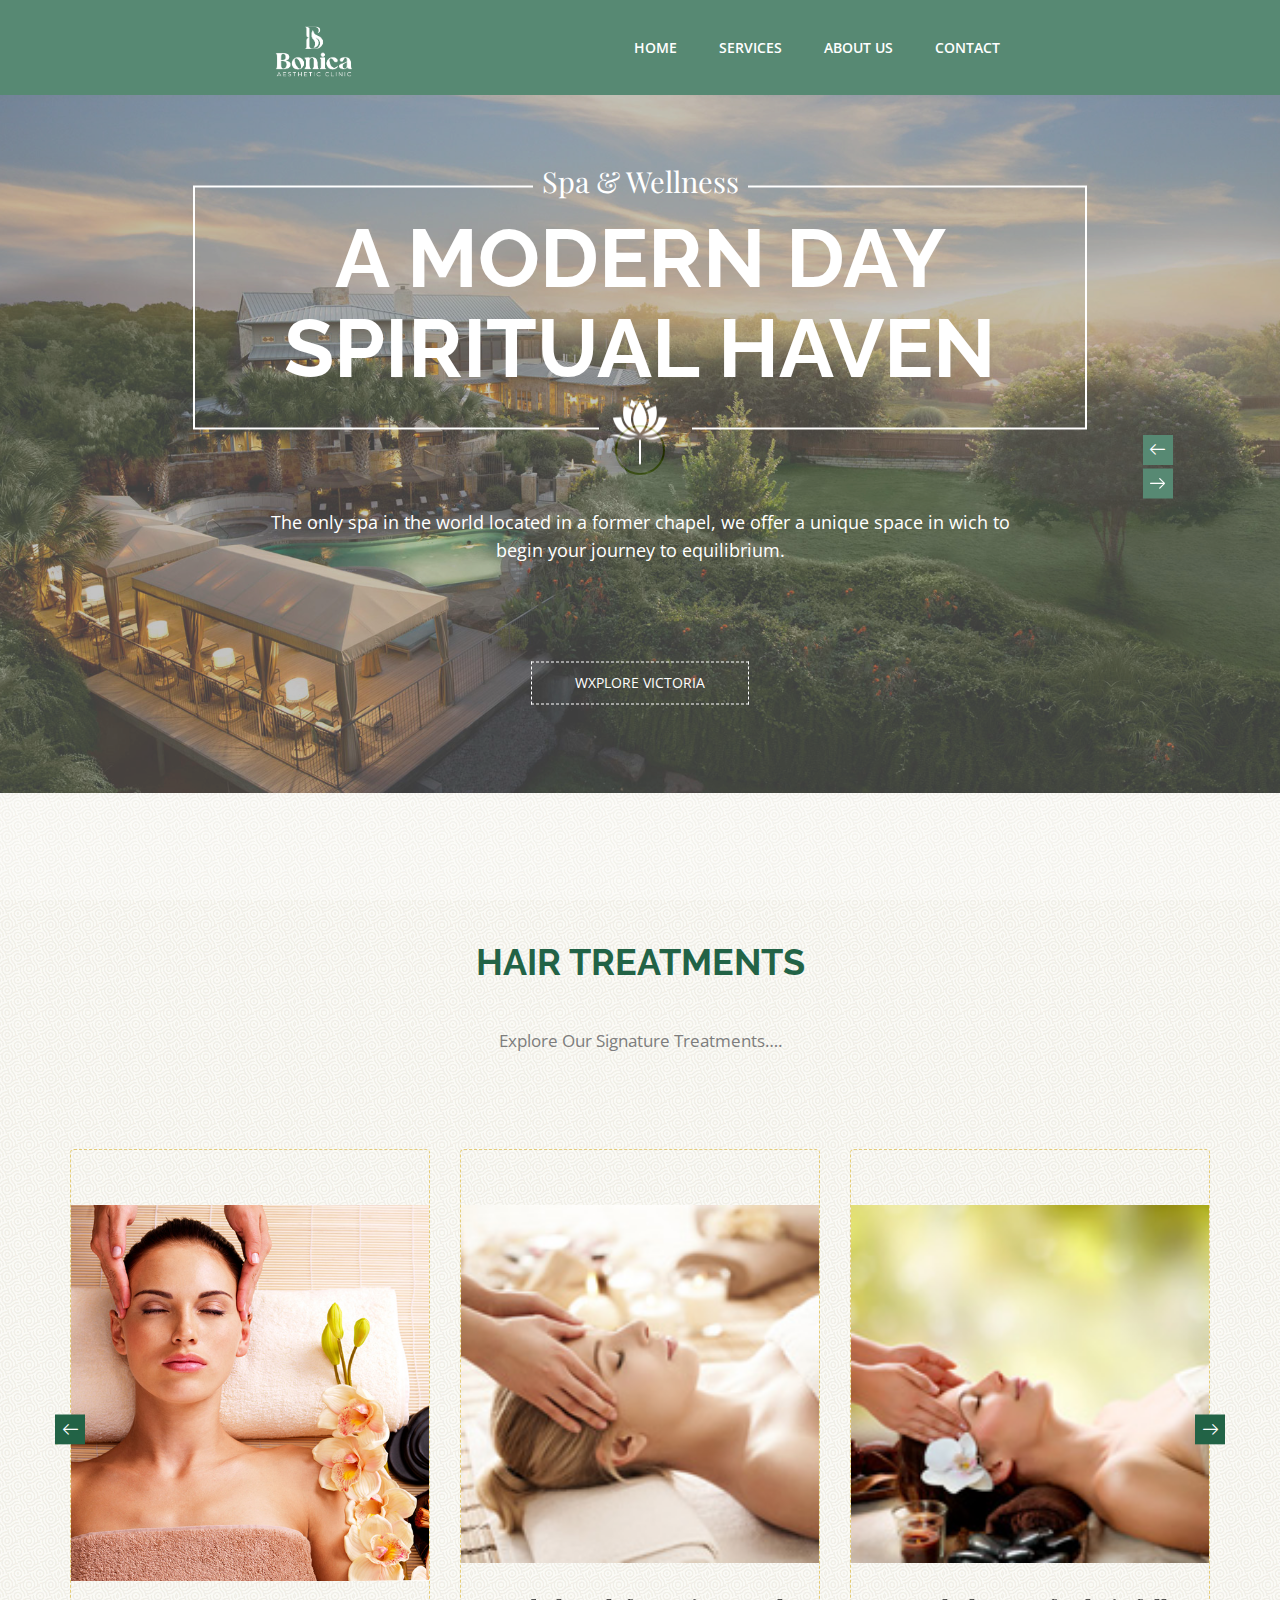
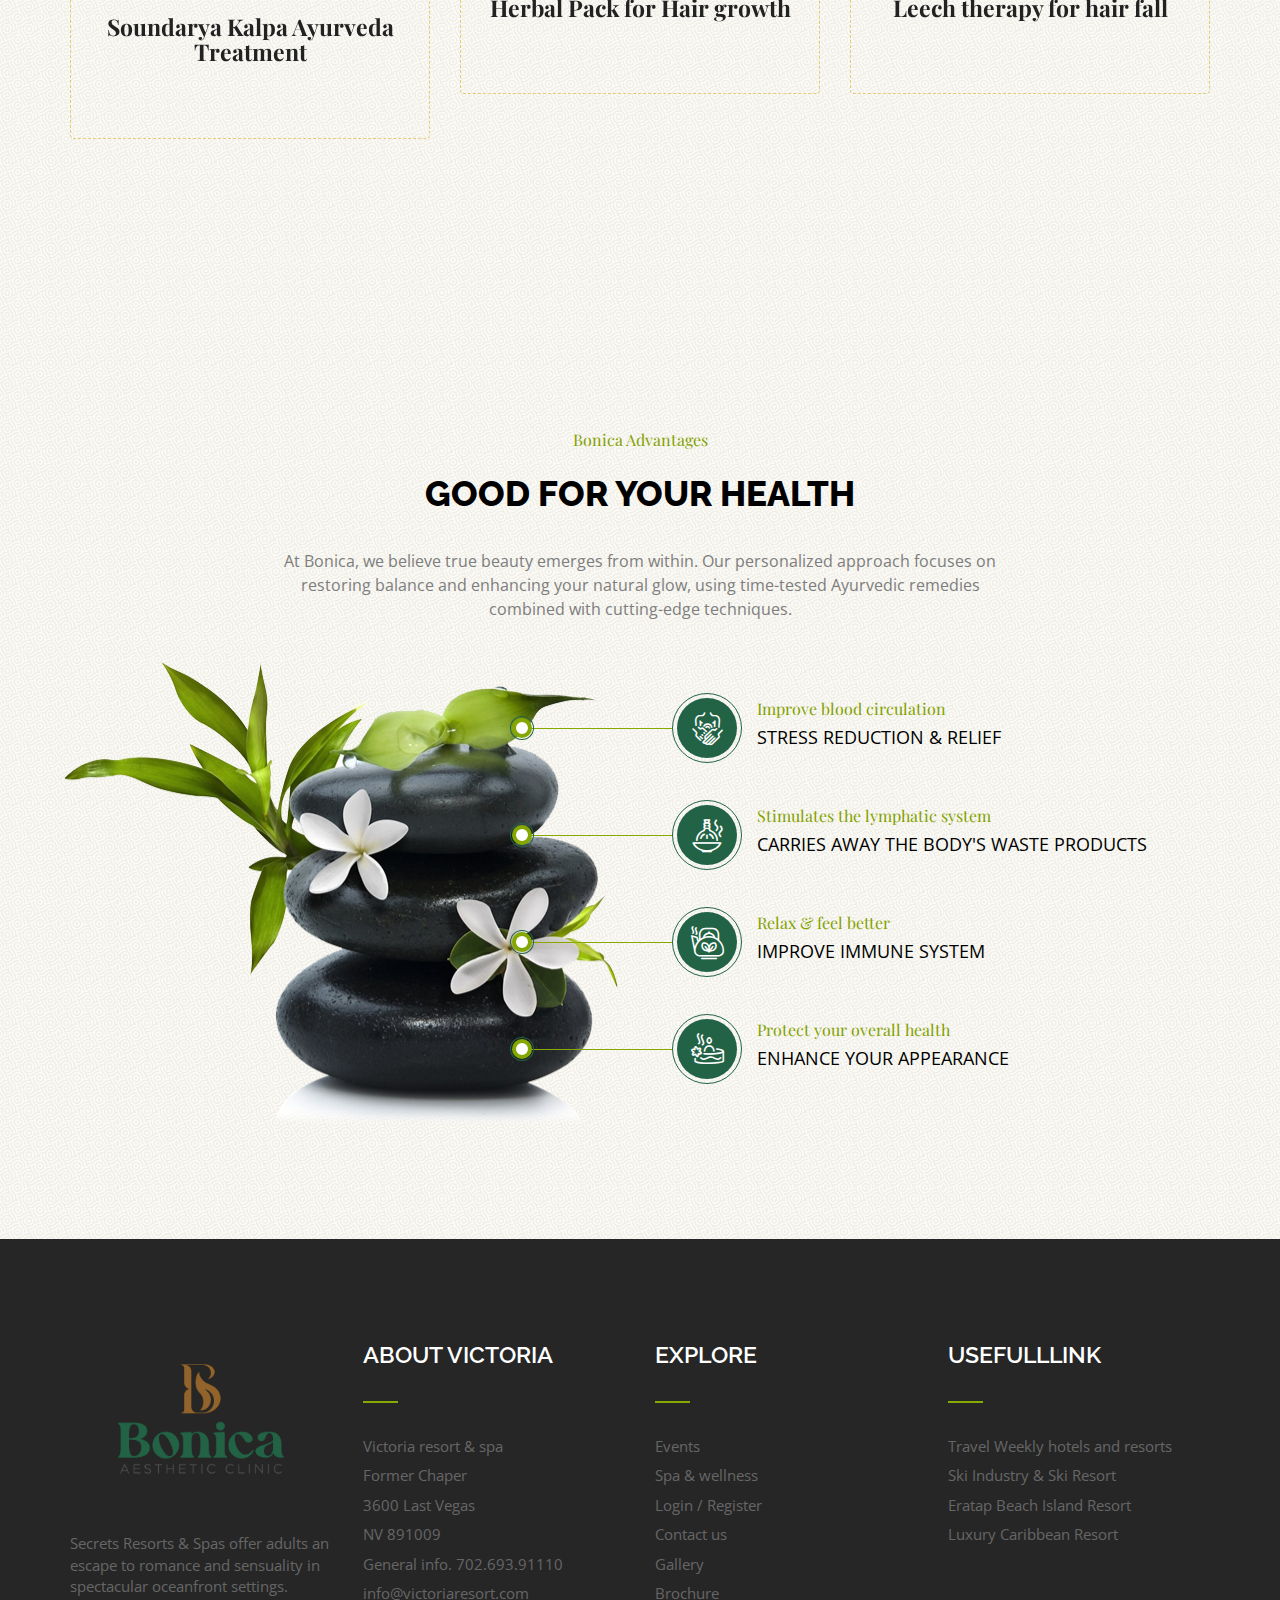
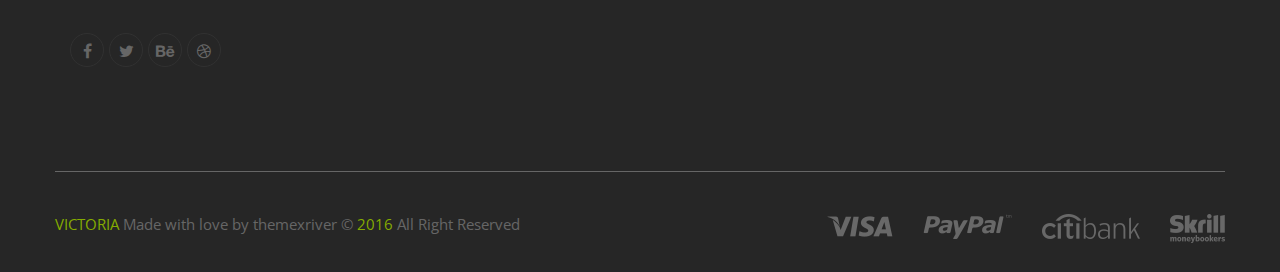
<file: html.themexriver.com/victoria-spa/index.html>
<!DOCTYPE html>
<html lang="en">

<!-- Mirrored from html.themexriver.com/victoria-spa/index-2.html by HTTrack Website Copier/3.x [XR&CO'2014], Sat, 11 Jan 2025 04:20:24 GMT -->

<head>
	<meta charset="utf-8">
	<meta http-equiv="X-UA-Compatible" content="IE=edge">
	<meta name="viewport" content="width=device-width, initial-scale=1">
	<meta name="description" content="html template">
	<meta name="keyword" content="your keyword goes to here">
	<meta name="author" content="themexriver">
	<title>Bonica Aesthetic Clinic </title>
	<link href="images/favicon.png" rel="icon">
	<link href='https://fonts.googleapis.com/css?family=Open+Sans:400,600' rel='stylesheet' type='text/css'>
	<link href='https://fonts.googleapis.com/css?family=Raleway:700,300,600' rel='stylesheet' type='text/css'>
	<link href='https://fonts.googleapis.com/css?family=Playfair+Display:400italic' rel='stylesheet' type='text/css'>
	<link href="font-awesome/css/font-awesome.min.css" rel="stylesheet">
	<link href="flat-icon/flaticon.css" rel="stylesheet">
	<link href="css/bootstrap.min.css" rel="stylesheet">
	<link href="css/owl.carousel.css" rel="stylesheet">
	<link href="css/owl.theme.css" rel="stylesheet">
	<link href="css/jquery-ui.css" rel="stylesheet">
	<link href="css/animate.css" rel="stylesheet">
	<link href="css/css3-animation.css" rel="stylesheet">
	<link href="css/style.css" rel="stylesheet">
	<link href="css/home-2-style.css" rel="stylesheet">
	<link href="css/responsive.css" rel="stylesheet">

	<!-- HTML5 shim and Respond.js for IE8 support of HTML5 elements and media queries -->
	<!--[if lt IE 9]>
    <script src="https://oss.maxcdn.com/html5shiv/3.7.2/html5shiv.min.js"></script>
    <script src="https://oss.maxcdn.com/respond/1.4.2/respond.min.js"></script>
    <![endif]-->
</head>

<body id="home-2">
	<div class="pre-loder">
		<div class="loding"> </div>
	</div> <!-- end of pre-loder -->

	<header class="common-header">
		<nav class="navbar">
			<div class="container" style="display: flex;justify-content: space-between;">
				<div class="navbar-header">
					<button type="button" class="navbar-toggle collapsed" data-toggle="collapse" data-target="#navbar"
						aria-expanded="false" aria-controls="navbar">
						<span class="sr-only">Toggle navigation</span>
						<span class="icon-bar"></span>
						<span class="icon-bar"></span>
						<span class="icon-bar"></span>
					</button>
					<a class="navbar-brand" href="index.html" style="width: 150px;"><img style="width: 100%;" src="images/Binica logo final-05.png" alt="Logo"></a>
				</div>

				<div id="navbar" class="pull-left collapse navbar-collapse">
					<ul class="nav navbar-nav toggle-menu">
						<li class="dropdown">
							<a href="index.html" class="dropdown-toggle" data-toggle="dropdown">Home </a>
						</li>
						<li><a href="service.html">Services</a></li>
						<li><a href="about.html">About Us</a></li>
						<li><a href="contact.html">Contact</a></li>
					</ul>
				</div>

			
			</div> <!-- end of container -->
		</nav> <!-- end of nav -->
	</header> <!-- end of header -->

	<div class="hero" id="hero-2">
		<div class="row item item-1">
			<div class="overlay"></div>
			<div class="container">
				<div class="col col-lg-10 col-lg-offset-1 hero-title">
					<div class="box">
						<span class="playfair">Spa &amp; Wellness</span>
						<h2>A modern day spiritual haven</h2>
					</div>
					<p>The only spa in the world located in a former chapel, we offer a unique space in wich to begin your journey
						to equilibrium.</p>
					<a href="#" class="btn btn-default">Wxplore victoria</a>
				</div>
			</div>
		</div>
		<div class="row item item-2">
			<div class="overlay"></div>
			<div class="container">
				<div class="col col-lg-10 col-lg-offset-1 hero-title">
					<div class="box">
						<span class="playfair">Spa &amp; Wellness</span>
						<h2>A modern day spiritual haven</h2>
					</div>
					<p>The only spa in the world located in a former chapel, we offer a unique space in wich to begin your journey
						to equilibrium.</p>
					<a href="#" class="btn btn-default">Wxplore victoria</a>
				</div>
			</div>
		</div>
	</div>

	<section class="service">
		<div class="container">
			<div class="row">
				<div class="section-title col col-md-10 col-md-offset-1">
					<h2><span>Hair Treatments</h2>
					<p>Explore Our Signature Treatments….</p>
				</div>
			</div>

			<div class="row">
				<div class="service-slider">
					<div class="col col-xs-12">
						<div class="thumbnail">
							<img src="images/gallery/img-1.jpg" alt="Service" class="img img-responsive">
							<h3 class="playfair">Soundarya Kalpa Ayurveda Treatment</h3>
						</div>
					</div>
					<div class="col col-xs-12">
						<div class="thumbnail"> 
							<img src="images/home-1/services/facial/massage-slider/img-3.jpg" alt="Service" style="width: 100%;"  class="img img-responsive">
							<h3 class="playfair">Herbal Pack for Hair growth</h3>
						</div>
					</div>
					<div class="col col-xs-12">
						<div class="thumbnail">
							<img src="images/home-1/services/facial/massage-slider/img-2.jpg" alt="Service" style="width: 100%;" class="img img-responsive">
							<h3 class="playfair">Leech therapy for hair fall</h3>
						</div>
					</div>
					<div class="col col-xs-12">
						<div class="thumbnail">
							<img src="images/henna.webp" alt="Service" style="width: 100%;"  class="img img-responsive">
							<h3 class="playfair">Henna</h3>
						</div>
					</div>
				</div>
			</div>
		</div> <!-- end of container -->
	</section> <!-- end of service -->


	<section class="spa-advantages">
		<div class="container">
				<div class="row">
						<div class="section-title col col-lg-8 col-lg-offset-2">
								<span class="playfair">Bonica Advantages</span>
								<h2>Good for your health</h2>
								<p>At Bonica, we believe true beauty emerges from within. Our personalized approach focuses on restoring balance and enhancing your natural glow, using time-tested Ayurvedic remedies combined with cutting-edge techniques.</p>
						</div>
				</div>

				<div class="advantage-details row">
						<div class="col col-md-6"> </div>

						<div class="advantages col col-md-6">
								<div class="row" id="first-advantage">
										<div class="line">
												<span class="before"></span>
												<span class="point"></span>
										</div>
										<div class="icon col col-xs-2">
												<i class="flaticon-hands"></i>
										</div>
										<div class="col col-xs-10">
												<span class="playfair">Improve blood circulation</span>
												<h3>Stress reduction &amp; relief</h3>
										</div>
								</div>
								<div class="row" id="second-advantage">
										<div class="line">
												<span class="before"></span>
												<span class="point"></span>
										</div>
										<div class="icon col col-xs-2">
												<i class="flaticon-medical"></i>
										</div>
										<div class="col col-xs-10">
												<span class="playfair">Stimulates the lymphatic system</span>
												<h3>Carries away the body's waste products</h3>
										</div>
								</div>
								<div class="row" id="third-advantage">
										<div class="line">
												<span class="before"></span>
												<span class="point"></span>
										</div>
										<div class="icon col col-xs-2">
												<i class="flaticon-food"></i>
										</div>
										<div class="col col-xs-10">
												<span class="playfair">Relax &amp; feel better</span>
												<h3>Improve immune system</h3>
										</div>
								</div>
								<div class="row" id="fourth-advantage">
										<div class="line">
												<span class="before"></span>
												<span class="point"></span>
										</div>
										<div class="icon col col-xs-2">
												<i class="flaticon-relax"></i>
										</div>
										<div class="col col-xs-10">
												<span class="playfair">Protect your overall health</span>
												<h3>Enhance your appearance</h3>
										</div>
								</div>
						</div>
				</div> <!-- end of row -->
		</div> <!-- end of container -->
</section> <!-- end of spa-advantages -->

	<footer>
		<div class="container">
			<div class="row">
				<div class="victoria col col-xs-6 col-md-3">
					<img src="images/logo.png" alt class="img img-responsive">
					<p>Secrets Resorts &amp; Spas offer adults an escape to romance and sensuality in spectacular oceanfront
						settings. </p>
					<ul class="nav navbar-nav">
						<li><a href="#"><i class="fa fa-facebook"></i></a></li>
						<li><a href="#"><i class="fa fa-twitter"></i></a></li>
						<li><a href="#"><i class="fa fa-behance"></i></a></li>
						<li><a href="#"><i class="fa fa-dribbble"></i></a></li>
					</ul>
				</div> <!-- end of victoria -->

				<div class="footer-about col col-xs-6 col-md-3">
					<h2>About victoria</h2>
					<ul>
						<li>Victoria resort &amp; spa</li>
						<li>Former Chaper</li>
						<li>3600 Last Vegas</li>
						<li>NV 891009</li>
						<li>General info. 702.693.91110</li>
						<li>info@victoriaresort.com</li>
					</ul>
				</div> <!-- end of footer-about  -->

				<div class="explore col col-xs-6 col-md-3">
					<h2>Explore</h2>
					<ul>
						<li><a href="#">Events</a></li>
						<li><a href="#">Spa &amp; wellness</a></li>
						<li><a href="#">Login / Register</a></li>
						<li><a href="#">Contact us</a></li>
						<li><a href="#">Gallery</a></li>
						<li><a href="#">Brochure</a></li>
					</ul>
				</div> <!-- end of explore  -->

				<div class="usefull-links col col-xs-6 col-md-3">
					<h2>Usefulllink</h2>
					<ul>
						<li><a href="#">Travel Weekly hotels and resorts</a></li>
						<li><a href="#">Ski Industry &amp; Ski Resort </a></li>
						<li><a href="#">Eratap Beach Island Resort</a></li>
						<li><a href="#">Luxury Caribbean Resort </a></li>
					</ul>
				</div> <!-- end of usefull-links  -->
			</div> <!-- end of row -->

			<div class="row copyright">
				<div class="col col-md-6">
					<p><a href="#">Victoria</a> Made with love by themexriver &copy; <span>2016</span> All Right Reserved</p>
				</div>

				<div class="col col-md-6">
					<ul class="nav navbar-nav pull-right">
						<li><a href="#"><img src="images/footer/visa.png" alt></a></li>
						<li><a href="#"><img src="images/footer/pay-pal.png" alt></a></li>
						<li><a href="#"><img src="images/footer/city.png" alt></a></li>
						<li><a href="#"><img src="images/footer/skrill.png" alt></a></li>
					</ul>
				</div>
			</div> <!-- end of copyright -->
		</div> <!-- end of container -->
	</footer> <!-- end of footer -->

	
	 <!-- news-letter-popup -->

	<script src="js/jquery-1.11.3.min.js"></script>
	<script src="js/jquery-ui.min.js"></script>
	<script src="js/bootstrap.min.js"></script>
	<script src="js/owl.carousel.min.js"></script>
	<script src="js/jquery.appear.js"></script>
	<script src="js/index-2-script.js"></script>
</body>

<!-- Mirrored from html.themexriver.com/victoria-spa/index-2.html by HTTrack Website Copier/3.x [XR&CO'2014], Sat, 11 Jan 2025 04:20:28 GMT -->

</html>
</file>
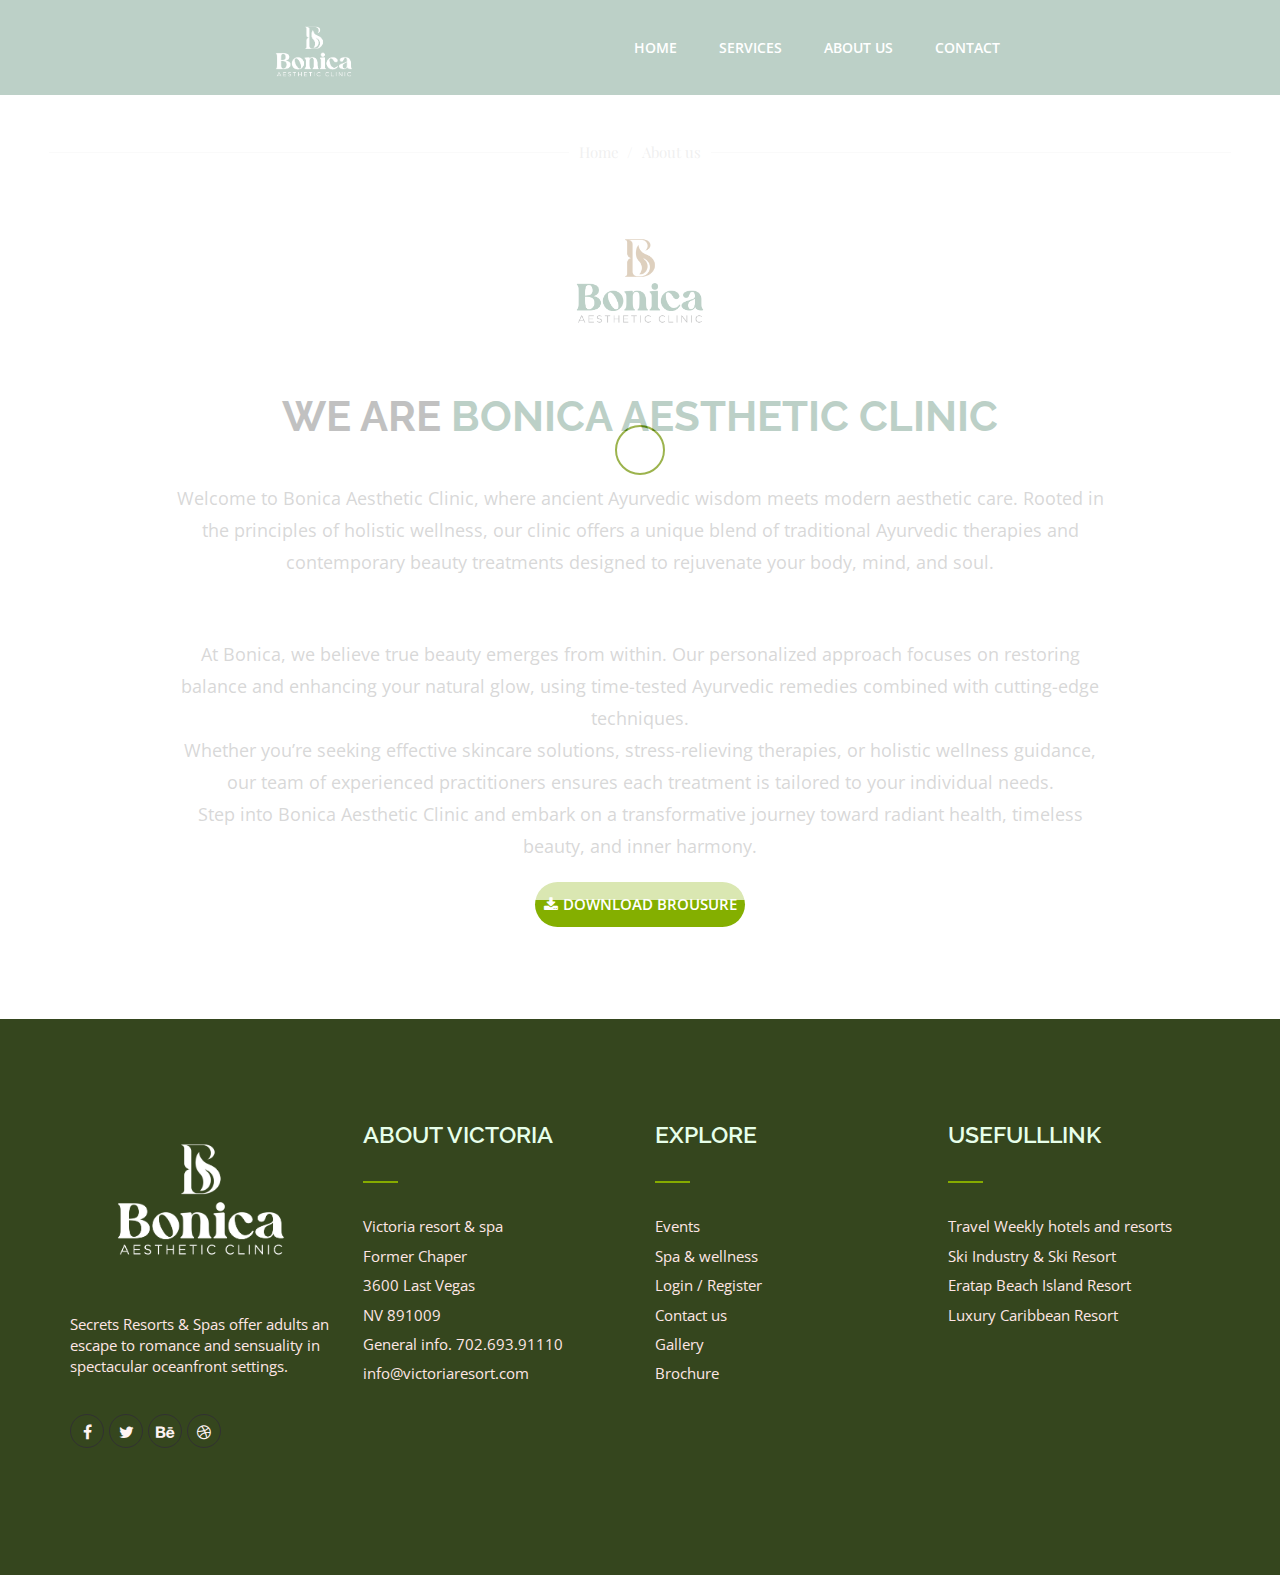
<file: about.html>
<!DOCTYPE html>
<html lang="en">
<head>
    <meta charset="utf-8">
    <meta http-equiv="X-UA-Compatible" content="IE=edge">
    <meta name="viewport" content="width=device-width, initial-scale=1">
    <meta name="description" content="html template">
    <meta name="keyword" content="your keyword goes to here">
    <meta name="author" content="themexriver">
    <title>Victoria Luxury Resort &amp; Spa HTML template </title>
		<link href="images/Binica logo final-05.png" rel="icon">
    <link href='https://fonts.googleapis.com/css?family=Open+Sans:400,600' rel='stylesheet' type='text/css'>
    <link href='https://fonts.googleapis.com/css?family=Raleway:800,700,600,300' rel='stylesheet' type='text/css'>
    <link href='https://fonts.googleapis.com/css?family=Playfair+Display:400italic' rel='stylesheet' type='text/css'>
    <link href="font-awesome/css/font-awesome.min.css" rel="stylesheet">
    <link href="flat-icon/flaticon.css" rel="stylesheet">
    <link href="css/bootstrap.min.css" rel="stylesheet">
    <link href="css/owl.carousel.css" rel="stylesheet">
    <link href="css/owl.theme.css" rel="stylesheet">
    <link href="css/css3-animation.css" rel="stylesheet">
    <link href="css/style.css" rel="stylesheet">
    <link href="css/responsive.css" rel="stylesheet">
</head>

<body id="about">

    <div class="pre-loder">
        <div class="loding"> </div>
    </div> <!-- end of pre-loder -->

		<header class="common-header">
			<nav class="navbar">
				<div class="container" style="display: flex;justify-content: space-between;">
					<div class="navbar-header">
						<button type="button" class="navbar-toggle collapsed" data-toggle="collapse" data-target="#navbar"
							aria-expanded="false" aria-controls="navbar">
							<span class="sr-only">Toggle navigation</span>
							<span class="icon-bar"></span>
							<span class="icon-bar"></span>
							<span class="icon-bar"></span>
						</button>
						<a class="navbar-brand" href="index.html" style="width: 150px;"><img style="width: 100%;" src="images/Binica logo final-05.png" alt="Logo"></a>
					</div>
	
					<div id="navbar" class="pull-left collapse navbar-collapse">
						<ul class="nav navbar-nav toggle-menu">
							<li class="dropdown">
								<a href="index.html" class="dropdown-toggle" data-toggle="dropdown">Home </a>
							</li>
							<li><a href="service.html">Services</a></li>
							<li><a href="about.html">About Us</a></li>
							<li><a href="contact.html">Contact</a></li>
						</ul>
					</div>
	
				
				</div> <!-- end of container -->
			</nav> <!-- end of nav -->
		</header> <!-- end of header -->

    <!-- <div class="banar">
        <div class="container">
            <div class="row">
                <div class="col col-sm-6"></div>
                <div class="col col-sm-6">
                    <span class="playfair"></span>
                    <h3>About Bonica Aesthetic Clinic</h3>
                </div>
            </div>
        </div> 
    </div>  -->

    <div class="page-breadcrumb simple-page-breadcrumb">
        <div class="container">
            <div class="row">
                <div class="col">
                    <ol class="playfair breadcrumb">
                        <li><a href="#">Home</a></li>
                        <li class="active">About us</li>
                    </ol>
                </div>
            </div>
        </div> <!-- end of container -->
    </div> <!-- end of page-breadcrumb -->

    <section class="about-victoria">
        <div class="container">
            <div class="row section-title">
                <div class="col col-md-10 col-md-offset-1">
                    <img src="images/logo.png" class="logo-water" alt>
                    <h2>We are  <span>Bonica  Aesthetic Clinic</span></h2>
                    <p>Welcome to Bonica Aesthetic Clinic, where ancient Ayurvedic wisdom meets modern aesthetic care. Rooted in the principles of holistic wellness, our clinic offers a unique blend of traditional Ayurvedic therapies and contemporary beauty treatments designed to rejuvenate your body, mind, and soul.</p>
                 <p>At Bonica, we believe true beauty emerges from within. Our personalized approach focuses on restoring balance and enhancing your natural glow, using time-tested Ayurvedic remedies combined with cutting-edge techniques.	</p>
							
										<p>Whether you’re seeking effective skincare solutions, stress-relieving therapies, or holistic wellness guidance, our team of experienced practitioners ensures each treatment is tailored to your individual needs.</p>
										<p>Step into Bonica Aesthetic Clinic and embark on a transformative journey toward radiant health, timeless beauty, and inner harmony.</p>
                    <br>
										<a href="#" class="btn btn-default"><i class="fa fa-download"></i>Download Brousure</a>
                </div>
            </div>
        </div> <!-- end of container -->
    </section> <!-- end of about-victoria -->



 




    <footer>
        <div class="container">
            <div class="row">
                <div class="victoria col col-xs-6 col-md-3">
                    <img src="images/Binica logo final-05.png" alt class="img img-responsive">
                    <p>Secrets Resorts &amp; Spas offer adults an escape to romance and sensuality in spectacular oceanfront settings. </p>
                    <ul class="nav navbar-nav">
                        <li><a href="#"><i class="fa fa-facebook"></i></a></li>
                        <li><a href="#"><i class="fa fa-twitter"></i></a></li>
                        <li><a href="#"><i class="fa fa-behance"></i></a></li>
                        <li><a href="#"><i class="fa fa-dribbble"></i></a></li>
                    </ul>
                </div> <!-- end of victoria -->

                <div class="footer-about col col-xs-6 col-md-3">
                    <h2>About victoria</h2>
                    <ul>
                        <li>Victoria resort &amp; spa</li>
                        <li>Former Chaper</li>
                        <li>3600 Last Vegas</li>
                        <li>NV 891009</li>
                        <li>General info. 702.693.91110</li>
                        <li>info@victoriaresort.com</li>
                    </ul>
                </div> <!-- end of footer-about  -->

                <div class="explore col col-xs-6 col-md-3">
                    <h2>Explore</h2>
                    <ul>
                        <li><a href="#">Events</a></li>
                        <li><a href="#">Spa &amp; wellness</a></li>
                        <li><a href="#">Login / Register</a></li>
                        <li><a href="#">Contact us</a></li>
                        <li><a href="#">Gallery</a></li>
                        <li><a href="#">Brochure</a></li>
                    </ul>
                </div> <!-- end of explore  -->

                <div class="usefull-links col col-xs-6 col-md-3">
                    <h2>Usefulllink</h2>
                    <ul>
                        <li><a href="#">Travel Weekly hotels and resorts</a></li>
                        <li><a href="#">Ski Industry &amp; Ski Resort </a></li>
                        <li><a href="#">Eratap Beach Island Resort</a></li>
                        <li><a href="#">Luxury Caribbean Resort </a></li>
                    </ul>
                </div> <!-- end of usefull-links  -->
            </div> <!-- end of row -->

        </div> <!-- end of container -->
    </footer> <!-- end of footer -->

    <script src="js/jquery-1.11.3.min.js"></script>
    <script src="js/bootstrap.min.js"></script>
    <script src="js/owl.carousel.min.js"></script>
    <script src="js/jquery.appear.js"></script>
    <script src="js/jquery.animateNumber.min.js"></script>
    <script src="js/common-script.js"></script>
    <script src="js/about-script.js"></script>
</body>

<!-- Mirrored from html.themexriver.com/victoria-spa/about.html by HTTrack Website Copier/3.x [XR&CO'2014], Sat, 11 Jan 2025 04:20:43 GMT -->
</html>
</file>
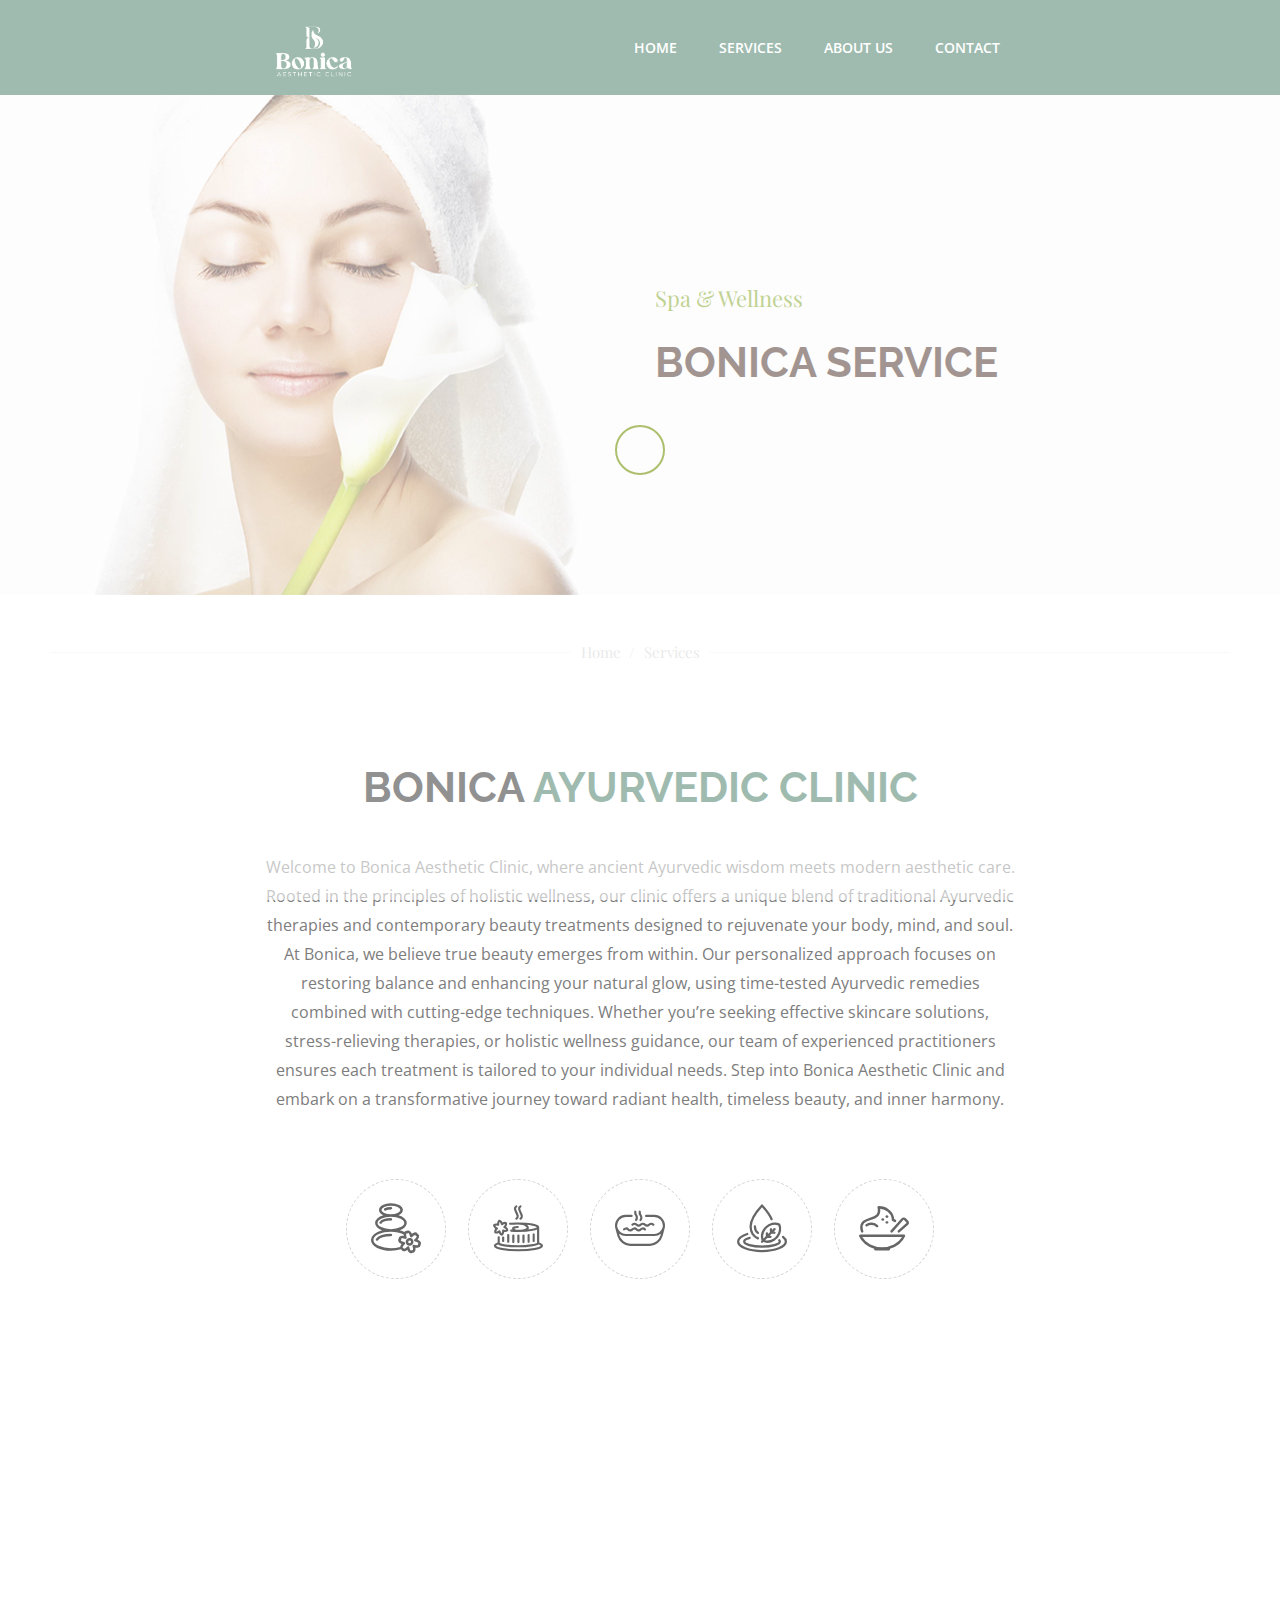
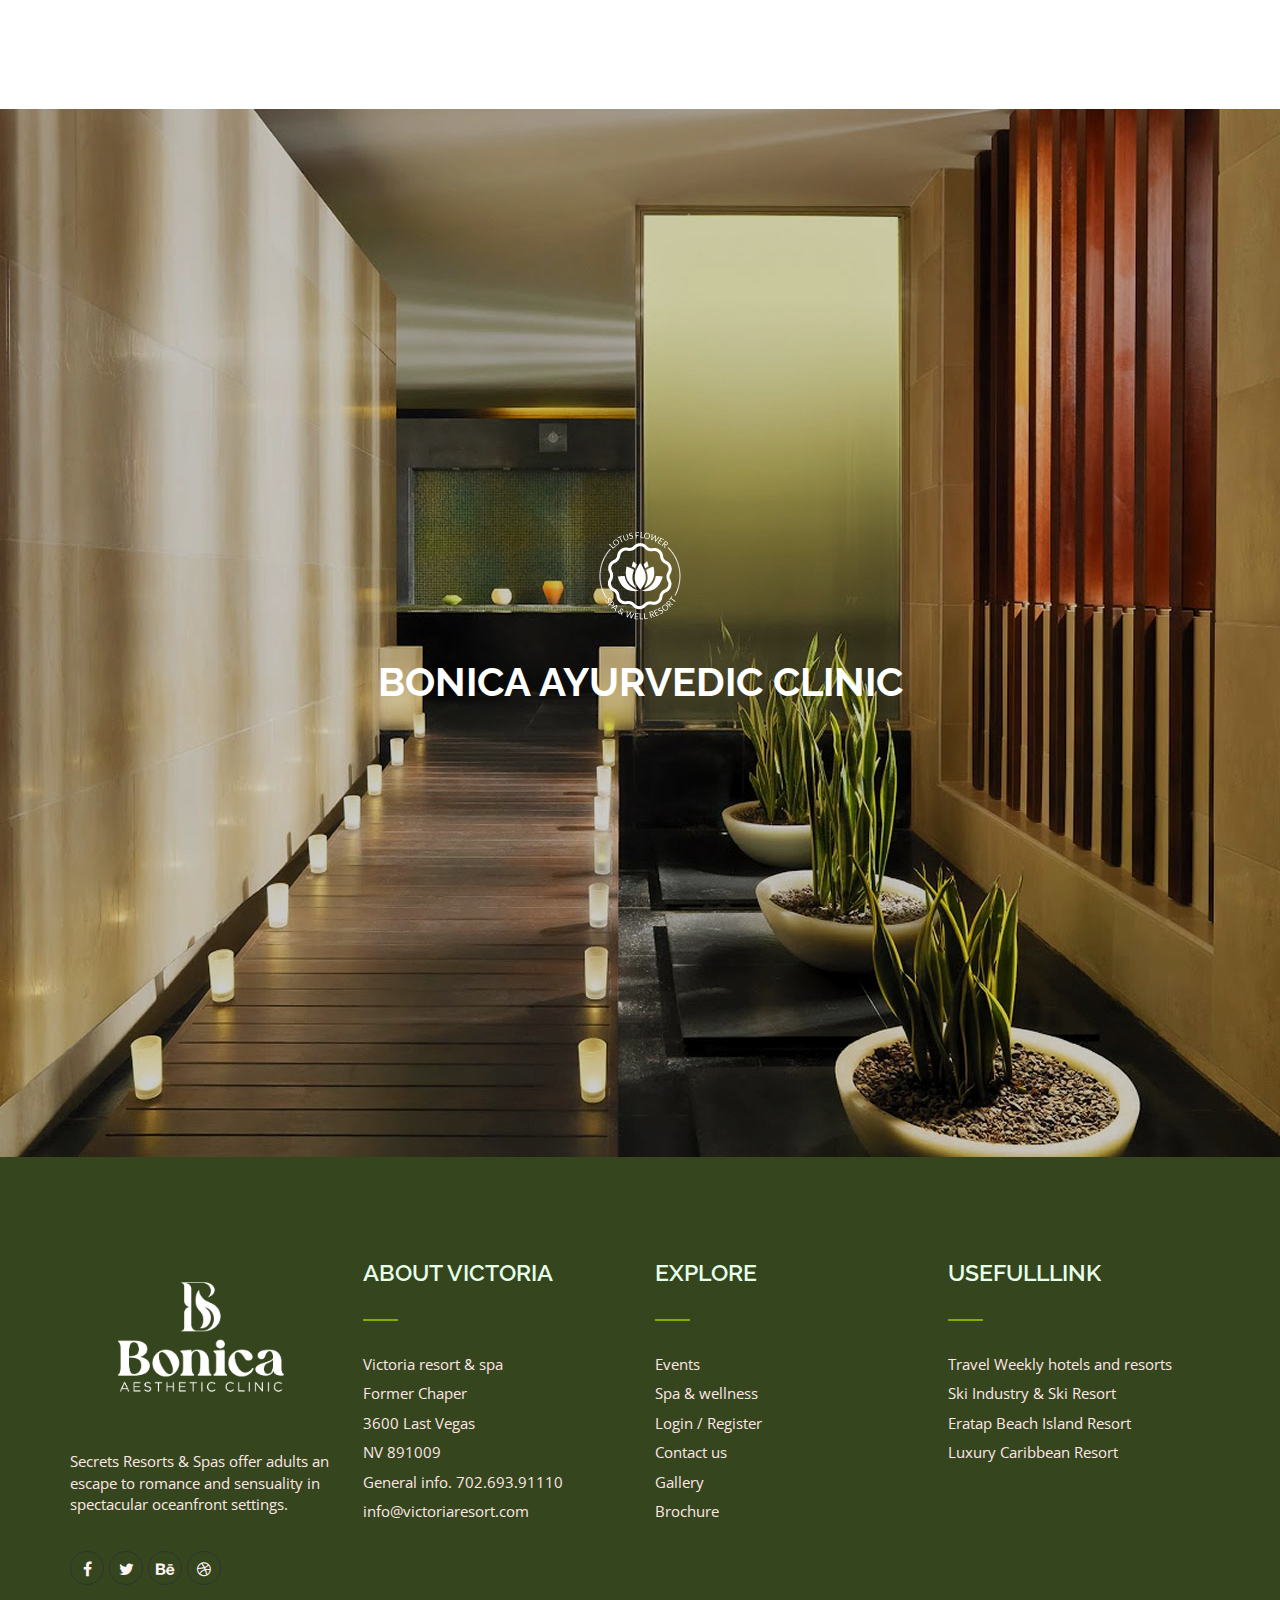
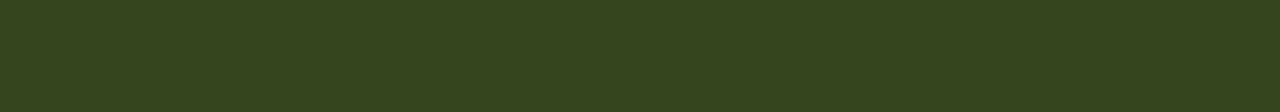
<file: service.html>
<!DOCTYPE html>
<html lang="en">

<!-- Mirrored from html.themexriver.com/victoria-spa/service.html by HTTrack Website Copier/3.x [XR&CO'2014], Sat, 11 Jan 2025 04:20:40 GMT -->

<head>
	<meta charset="utf-8">
	<meta http-equiv="X-UA-Compatible" content="IE=edge">
	<meta name="viewport" content="width=device-width, initial-scale=1">
	<meta name="description" content="html template">
	<meta name="keyword" content="your keyword goes to here">
	<meta name="author" content="themexriver">
	<title>Victoria Luxury Resort &amp; Spa HTML template </title>
	<link href="images/Binica logo final-05.png" rel="icon">
	<link href='https://fonts.googleapis.com/css?family=Open+Sans:400,600' rel='stylesheet' type='text/css'>
	<link href='https://fonts.googleapis.com/css?family=Raleway:800,700,600,300' rel='stylesheet' type='text/css'>
	<link href='https://fonts.googleapis.com/css?family=Playfair+Display:400italic' rel='stylesheet' type='text/css'>
	<link href="font-awesome/css/font-awesome.min.css" rel="stylesheet">
	<link href="flat-icon/flaticon.css" rel="stylesheet">
	<link href="css/bootstrap.min.css" rel="stylesheet">
	<link href="css/owl.carousel.css" rel="stylesheet">
	<link href="css/owl.theme.css" rel="stylesheet">
	<link href="css/jquery-ui.css" rel="stylesheet">
	<link href="css/animate.css" rel="stylesheet">
	<link href="css/css3-animation.css" rel="stylesheet">
	<link href="css/style.css" rel="stylesheet">
	<link href="css/responsive.css" rel="stylesheet">

	<!-- HTML5 shim and Respond.js for IE8 support of HTML5 elements and media queries -->
	<!--[if lt IE 9]>
    <script src="https://oss.maxcdn.com/html5shiv/3.7.2/html5shiv.min.js"></script>
    <script src="https://oss.maxcdn.com/respond/1.4.2/respond.min.js"></script>
    <![endif]-->
</head>

<body id="service">
	<div class="pre-loder">
		<div class="loding"> </div>
	</div> <!-- end of pre-loder -->

	<header class="common-header">
		<nav class="navbar">
			<div class="container" style="display: flex;justify-content: space-between;">
				<div class="navbar-header">
					<button type="button" class="navbar-toggle collapsed" data-toggle="collapse" data-target="#navbar"
						aria-expanded="false" aria-controls="navbar">
						<span class="sr-only">Toggle navigation</span>
						<span class="icon-bar"></span>
						<span class="icon-bar"></span>
						<span class="icon-bar"></span>
					</button>
					<a class="navbar-brand" href="index.html" style="width: 150px;"><img style="width: 100%;"
							src="images/Binica logo final-05.png" alt="Logo"></a>
				</div>

				<div id="navbar" class="pull-left collapse navbar-collapse">
					<ul class="nav navbar-nav toggle-menu">
						<li class="dropdown">
							<a href="index.html" class="dropdown-toggle" data-toggle="dropdown">Home </a>
						</li>
						<li><a href="service.html">Services</a></li>
						<li><a href="about.html">About Us</a></li>
						<li><a href="contact.html">Contact</a></li>
					</ul>
				</div>


			</div> <!-- end of container -->
		</nav> <!-- end of nav -->
	</header> <!-- end of header -->

	<div class="banar">
		<div class="container">
			<div class="row">
				<div class="col col-sm-6"></div>
				<div class="col col-sm-6">
					<span class="playfair">Spa &amp; Wellness</span>
					<h2>Bonica Service</h2>
				</div>
			</div>
		</div> <!-- end of container -->
	</div> <!-- end of banar -->

	<div class="page-breadcrumb simple-page-breadcrumb">
		<div class="container">
			<div class="row">
				<div class="col">
					<ol class="playfair breadcrumb">
						<li><a href="#">Home</a></li>
						<li class="active">Services</li>
					</ol>
				</div>
			</div>
		</div> <!-- end of container -->
	</div> <!-- end of page-breadcrumb -->

	<section class="about-victoria">
		<div class="container">
			<div class="row section-title">
				<div class="col col-md-8 col-md-offset-2">
					<h2>Bonica <span>Ayurvedic  Clinic</span></h2>
					<p>Welcome to Bonica Aesthetic Clinic, where ancient Ayurvedic wisdom meets modern aesthetic care. Rooted in the principles of holistic wellness, our clinic offers a unique blend of traditional Ayurvedic therapies and contemporary beauty treatments designed to rejuvenate your body, mind, and soul. At Bonica, we believe true beauty emerges from within. Our personalized approach focuses on restoring balance and enhancing your natural glow, using time-tested Ayurvedic remedies combined with cutting-edge techniques.

						Whether you’re seeking effective skincare solutions, stress-relieving therapies, or holistic wellness guidance, our team of experienced practitioners ensures each treatment is tailored to your individual needs.
						
						Step into Bonica Aesthetic Clinic and embark on a transformative journey toward radiant health, timeless beauty, and inner harmony.
						</p>
				</div>
			</div>

			<div class="icon row">
				<div class="col">
					<ul>
						<li>
							<a href="#">
								<i class="flaticon-relax-4"></i>
								<!-- <span>Skin care</span> -->
							</a>
						</li>
						<li>
							<a href="#">
								<i class="flaticon-relax-2"></i>
								<!-- <span>Skin care</span> -->
							</a>
						</li>
						<li>
							<a href="#">
								<i class="flaticon-cool"></i>
								<!-- <span>Skin care</span> -->
							</a>
						</li>
						<li>
							<a href="#">
								<i class="flaticon-leaf"></i>
								<!-- <span>Skin care</span> -->
							</a>
						</li>
						<li>
							<a href="#">
								<i class="flaticon-cream"></i>
								<!-- <span>Skin care</span> -->
							</a>
						</li>
					</ul>
				</div>
				<!-- <a href="#" class="make-appointment-btn btn">Make an appoinment</a> -->
			</div>
			<img id="facial-style" src="images/service/promo.jpg" alt class="img img-responsive">
		</div> <!-- end of container -->
	</section> <!-- end of about-victoria -->

	<section class="middle-banar">
		<div class="overlay"></div>
		<div class="container">
			<div class="row">
				<div class="col col-md-8 col-md-offset-2">
					<img src="images/water-mark.png" alt>
					<h2>Bonica Ayurvedic Clinic</h2>
					<!-- <p>Secrets Resorts &amp; Spas offer adults an escape to romance and sensuality in spectacular oceanfront
						settings. Each of our upscale resorts combines exemplary personal service redefining</p> -->
					<!-- <a href="#" class="btn btn-default">Purchase now</a> -->
				</div>
			</div>
		</div>
	</section> <!-- end of middle-banar -->





	<footer>
		<div class="container">
			<div class="row">
				<div class="victoria col col-xs-6 col-md-3">
					<img src="images/Binica logo final-05.png" alt class="img img-responsive">
					<p>Secrets Resorts &amp; Spas offer adults an escape to romance and sensuality in spectacular oceanfront
						settings. </p>
					<ul class="nav navbar-nav">
						<li><a href="#"><i class="fa fa-facebook"></i></a></li>
						<li><a href="#"><i class="fa fa-twitter"></i></a></li>
						<li><a href="#"><i class="fa fa-behance"></i></a></li>
						<li><a href="#"><i class="fa fa-dribbble"></i></a></li>
					</ul>
				</div> <!-- end of victoria -->

				<div class="footer-about col col-xs-6 col-md-3">
					<h2>About victoria</h2>
					<ul>
						<li>Victoria resort &amp; spa</li>
						<li>Former Chaper</li>
						<li>3600 Last Vegas</li>
						<li>NV 891009</li>
						<li>General info. 702.693.91110</li>
						<li>info@victoriaresort.com</li>
					</ul>
				</div> <!-- end of footer-about  -->

				<div class="explore col col-xs-6 col-md-3">
					<h2>Explore</h2>
					<ul>
						<li><a href="#">Events</a></li>
						<li><a href="#">Spa &amp; wellness</a></li>
						<li><a href="#">Login / Register</a></li>
						<li><a href="#">Contact us</a></li>
						<li><a href="#">Gallery</a></li>
						<li><a href="#">Brochure</a></li>
					</ul>
				</div> <!-- end of explore  -->

				<div class="usefull-links col col-xs-6 col-md-3">
					<h2>Usefulllink</h2>
					<ul>
						<li><a href="#">Travel Weekly hotels and resorts</a></li>
						<li><a href="#">Ski Industry &amp; Ski Resort </a></li>
						<li><a href="#">Eratap Beach Island Resort</a></li>
						<li><a href="#">Luxury Caribbean Resort </a></li>
					</ul>
				</div> <!-- end of usefull-links  -->
			</div> <!-- end of row -->

		
		</div> <!-- end of container -->
	</footer> <!-- end of footer -->

	<div class="appoinment-popup-box">
		<section class="booking col col-sm-10 col-sm-offset-1" id="book">
			<div class="overlay"></div>
			<h2 class="hidden">Booking</h2>
			<button class="close"><i class="fa fa-times"></i></button>
			<div class="col col-lg-10 col-lg-offset-1 content">
				<div class="section-title">
					<div class="pull-left">
						<h3>Appointment</h3>
						<p class="playfair">Beautiful spa resort offer soothing environtment</p>
					</div>

					<div class="btn-group pull-right">
						<button type="button" class="btn btn-primary">
							<i class="flaticon-leaf"></i>
						</button>
						<button type="button" class="btn btn-primary">
							<i class="flaticon-people"></i>
						</button>
						<button type="button" class="btn btn-primary">
							<i class="flaticon-nature-1"></i>
						</button>
						<button type="button" class="btn btn-primary">
							<i class="flaticon-sign"></i>
						</button>
						<button type="button" class="btn btn-primary">
							<i class="flaticon-medical-1"></i>
						</button>
					</div>
				</div>

				<form class="form-inline">
					<div class="col col-sm-6 col-lg-4 form-group">
						<label for="arrive-date">Arrive Date</label>
						<div>
							<i class="flaticon-calendar" id="arrive"></i>
							<input type="text" class="form-control" id="arrive-date" placeholder="Choose date" required>
						</div>
					</div>
					<div class="col col-sm-6 col-lg-4 form-group">
						<label for="depart-date">Depart Date</label>
						<div>
							<i class="flaticon-calendar"></i>
							<input type="text" class="form-control" id="depart-date" placeholder="Choose date" required>
						</div>
					</div>
					<div class="col col-sm-6 col-lg-4 form-group">
						<label>Room</label>
						<div>
							<i class="fa fa-angle-down"></i>
							<select class="form-control">
								<option>Standart room</option>
								<option>Single room</option>
								<option>Double room</option>
								<option>Normal room</option>
								<option>AC room</option>
							</select>
						</div>
					</div>
					<div class="col col-sm-6 col-lg-4 form-group">
						<label for="name">Your Name</label>
						<input type="text" class="form-control" id="name" required>
					</div>
					<div class="col col-sm-6 col-lg-4 form-group">
						<label for="phone">Phone Number</label>
						<input type="text" class="form-control" id="phone" required>
					</div>
					<div class="col col-sm-6 col-lg-4 form-group">
						<label for="email">Email</label>
						<input type="email" class="form-control" id="email">
					</div>
					<div class="clearfix"></div>
					<div class="submit">
						<input type="submit" value="Book Now" class="btn btn-default">
					</div>
				</form>
				<div class="clearfix"></div>

				<div class="appointment-footer">
					<div class="col col-xs-6 col-sm-4 col-md-4 col-lg-4 social">
						<ul class="nav navbar-nav">
							<li><a href="#"><i class="fa fa-facebook"></i></a></li>
							<li><a href="#"><i class="fa fa-twitter"></i></a></li>
							<li><a href="#"><i class="fa fa-facebook"></i></a></li>
							<li><a href="#"><i class="fa fa-dribbble"></i></a></li>
						</ul>
					</div>
					<div class="col col-xs-6 col-sm-8 col-md-8 col-lg-8">
						<p>Verify your booking via mobile phone</p>
					</div>
					<div class="clearfix"></div>
				</div>
			</div>
		</section> <!-- end of booking -->
	</div> <!-- end of appoinment-popup-box -->

	<script src="js/jquery-1.11.3.min.js"></script>
	<script src="js/bootstrap.min.js"></script>
	<script src="js/owl.carousel.min.js"></script>
	<script src="js/jquery-ui.min.js"></script>
	<script src="js/jquery.appear.js"></script>
	<script src="js/common-script.js"></script>
	<script src="js/service-script.js"></script>
</body>

<!-- Mirrored from html.themexriver.com/victoria-spa/service.html by HTTrack Website Copier/3.x [XR&CO'2014], Sat, 11 Jan 2025 04:20:42 GMT -->

</html>
</file>
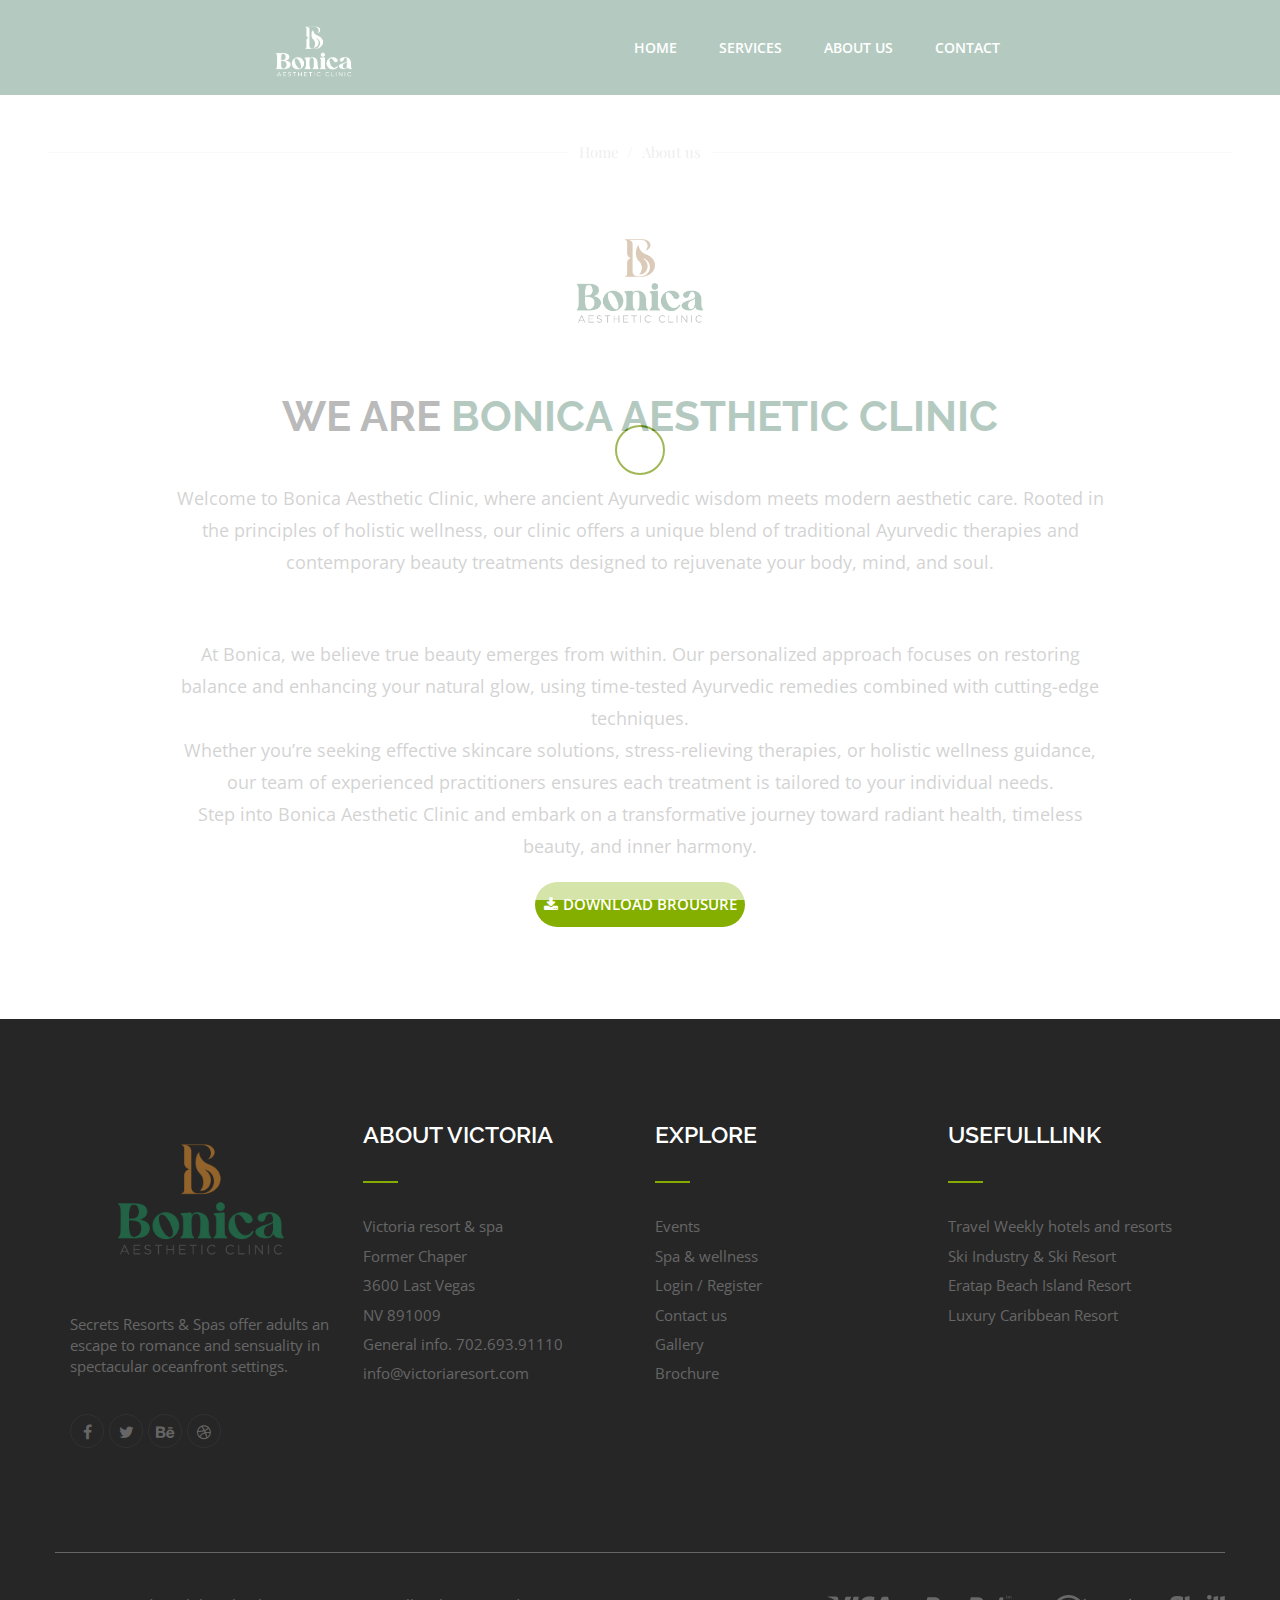
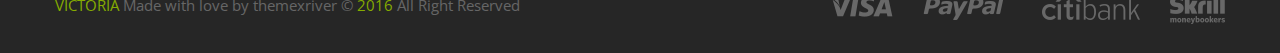
<file: html.themexriver.com/victoria-spa/about.html>
<!DOCTYPE html>
<html lang="en">

<!-- Mirrored from html.themexriver.com/victoria-spa/about.html by HTTrack Website Copier/3.x [XR&CO'2014], Sat, 11 Jan 2025 04:20:42 GMT -->
<head>
    <meta charset="utf-8">
    <meta http-equiv="X-UA-Compatible" content="IE=edge">
    <meta name="viewport" content="width=device-width, initial-scale=1">
    <meta name="description" content="html template">
    <meta name="keyword" content="your keyword goes to here">
    <meta name="author" content="themexriver">
    <title>Victoria Luxury Resort &amp; Spa HTML template </title>
    <link href="images/favicon.png" rel="icon">
    <link href='https://fonts.googleapis.com/css?family=Open+Sans:400,600' rel='stylesheet' type='text/css'>
    <link href='https://fonts.googleapis.com/css?family=Raleway:800,700,600,300' rel='stylesheet' type='text/css'>
    <link href='https://fonts.googleapis.com/css?family=Playfair+Display:400italic' rel='stylesheet' type='text/css'>
    <link href="font-awesome/css/font-awesome.min.css" rel="stylesheet">
    <link href="flat-icon/flaticon.css" rel="stylesheet">
    <link href="css/bootstrap.min.css" rel="stylesheet">
    <link href="css/owl.carousel.css" rel="stylesheet">
    <link href="css/owl.theme.css" rel="stylesheet">
    <link href="css/css3-animation.css" rel="stylesheet">
    <link href="css/style.css" rel="stylesheet">
    <link href="css/responsive.css" rel="stylesheet">

    <!-- HTML5 shim and Respond.js for IE8 support of HTML5 elements and media queries -->
    <!--[if lt IE 9]>
    <script src="https://oss.maxcdn.com/html5shiv/3.7.2/html5shiv.min.js"></script>
    <script src="https://oss.maxcdn.com/respond/1.4.2/respond.min.js"></script>
    <![endif]-->
</head>

<body id="about">

    <div class="pre-loder">
        <div class="loding"> </div>
    </div> <!-- end of pre-loder -->

		<header class="common-header">
			<nav class="navbar">
				<div class="container" style="display: flex;justify-content: space-between;">
					<div class="navbar-header">
						<button type="button" class="navbar-toggle collapsed" data-toggle="collapse" data-target="#navbar"
							aria-expanded="false" aria-controls="navbar">
							<span class="sr-only">Toggle navigation</span>
							<span class="icon-bar"></span>
							<span class="icon-bar"></span>
							<span class="icon-bar"></span>
						</button>
						<a class="navbar-brand" href="index.html" style="width: 150px;"><img style="width: 100%;" src="images/Binica logo final-05.png" alt="Logo"></a>
					</div>
	
					<div id="navbar" class="pull-left collapse navbar-collapse">
						<ul class="nav navbar-nav toggle-menu">
							<li class="dropdown">
								<a href="index.html" class="dropdown-toggle" data-toggle="dropdown">Home </a>
							</li>
							<li><a href="service.html">Services</a></li>
							<li><a href="about.html">About Us</a></li>
							<li><a href="contact.html">Contact</a></li>
						</ul>
					</div>
	
				
				</div> <!-- end of container -->
			</nav> <!-- end of nav -->
		</header> <!-- end of header -->

    <!-- <div class="banar">
        <div class="container">
            <div class="row">
                <div class="col col-sm-6"></div>
                <div class="col col-sm-6">
                    <span class="playfair"></span>
                    <h3>About Bonica Aesthetic Clinic</h3>
                </div>
            </div>
        </div> 
    </div>  -->

    <div class="page-breadcrumb simple-page-breadcrumb">
        <div class="container">
            <div class="row">
                <div class="col">
                    <ol class="playfair breadcrumb">
                        <li><a href="#">Home</a></li>
                        <li class="active">About us</li>
                    </ol>
                </div>
            </div>
        </div> <!-- end of container -->
    </div> <!-- end of page-breadcrumb -->

    <section class="about-victoria">
        <div class="container">
            <div class="row section-title">
                <div class="col col-md-10 col-md-offset-1">
                    <img src="images/logo.png" class="logo-water" alt>
                    <h2>We are  <span>Bonica  Aesthetic Clinic</span></h2>
                    <p>Welcome to Bonica Aesthetic Clinic, where ancient Ayurvedic wisdom meets modern aesthetic care. Rooted in the principles of holistic wellness, our clinic offers a unique blend of traditional Ayurvedic therapies and contemporary beauty treatments designed to rejuvenate your body, mind, and soul.</p>
                 <p>At Bonica, we believe true beauty emerges from within. Our personalized approach focuses on restoring balance and enhancing your natural glow, using time-tested Ayurvedic remedies combined with cutting-edge techniques.	</p>
							
										<p>Whether you’re seeking effective skincare solutions, stress-relieving therapies, or holistic wellness guidance, our team of experienced practitioners ensures each treatment is tailored to your individual needs.</p>
										<p>Step into Bonica Aesthetic Clinic and embark on a transformative journey toward radiant health, timeless beauty, and inner harmony.</p>
                    <br>
										<a href="#" class="btn btn-default"><i class="fa fa-download"></i>Download Brousure</a>
                </div>
            </div>
        </div> <!-- end of container -->
    </section> <!-- end of about-victoria -->



 




    <footer>
        <div class="container">
            <div class="row">
                <div class="victoria col col-xs-6 col-md-3">
                    <img src="images/logo.png" alt class="img img-responsive">
                    <p>Secrets Resorts &amp; Spas offer adults an escape to romance and sensuality in spectacular oceanfront settings. </p>
                    <ul class="nav navbar-nav">
                        <li><a href="#"><i class="fa fa-facebook"></i></a></li>
                        <li><a href="#"><i class="fa fa-twitter"></i></a></li>
                        <li><a href="#"><i class="fa fa-behance"></i></a></li>
                        <li><a href="#"><i class="fa fa-dribbble"></i></a></li>
                    </ul>
                </div> <!-- end of victoria -->

                <div class="footer-about col col-xs-6 col-md-3">
                    <h2>About victoria</h2>
                    <ul>
                        <li>Victoria resort &amp; spa</li>
                        <li>Former Chaper</li>
                        <li>3600 Last Vegas</li>
                        <li>NV 891009</li>
                        <li>General info. 702.693.91110</li>
                        <li>info@victoriaresort.com</li>
                    </ul>
                </div> <!-- end of footer-about  -->

                <div class="explore col col-xs-6 col-md-3">
                    <h2>Explore</h2>
                    <ul>
                        <li><a href="#">Events</a></li>
                        <li><a href="#">Spa &amp; wellness</a></li>
                        <li><a href="#">Login / Register</a></li>
                        <li><a href="#">Contact us</a></li>
                        <li><a href="#">Gallery</a></li>
                        <li><a href="#">Brochure</a></li>
                    </ul>
                </div> <!-- end of explore  -->

                <div class="usefull-links col col-xs-6 col-md-3">
                    <h2>Usefulllink</h2>
                    <ul>
                        <li><a href="#">Travel Weekly hotels and resorts</a></li>
                        <li><a href="#">Ski Industry &amp; Ski Resort </a></li>
                        <li><a href="#">Eratap Beach Island Resort</a></li>
                        <li><a href="#">Luxury Caribbean Resort </a></li>
                    </ul>
                </div> <!-- end of usefull-links  -->
            </div> <!-- end of row -->

            <div class="row copyright">
                <div class="col col-md-6">
                    <p><a href="#">Victoria</a> Made with love by themexriver &copy; <span>2016</span> All Right Reserved</p>
                </div>

                <div class="col col-md-6">
                    <ul class="nav navbar-nav pull-right">
                        <li><a href="#"><img src="images/footer/visa.png" alt></a></li>
                        <li><a href="#"><img src="images/footer/pay-pal.png" alt></a></li>
                        <li><a href="#"><img src="images/footer/city.png" alt></a></li>
                        <li><a href="#"><img src="images/footer/skrill.png" alt></a></li>
                    </ul>
                </div>
            </div> <!-- end of copyright -->
        </div> <!-- end of container -->
    </footer> <!-- end of footer -->

    <script src="js/jquery-1.11.3.min.js"></script>
    <script src="js/bootstrap.min.js"></script>
    <script src="js/owl.carousel.min.js"></script>
    <script src="js/jquery.appear.js"></script>
    <script src="js/jquery.animateNumber.min.js"></script>
    <script src="js/common-script.js"></script>
    <script src="js/about-script.js"></script>
</body>

<!-- Mirrored from html.themexriver.com/victoria-spa/about.html by HTTrack Website Copier/3.x [XR&CO'2014], Sat, 11 Jan 2025 04:20:43 GMT -->
</html>
</file>
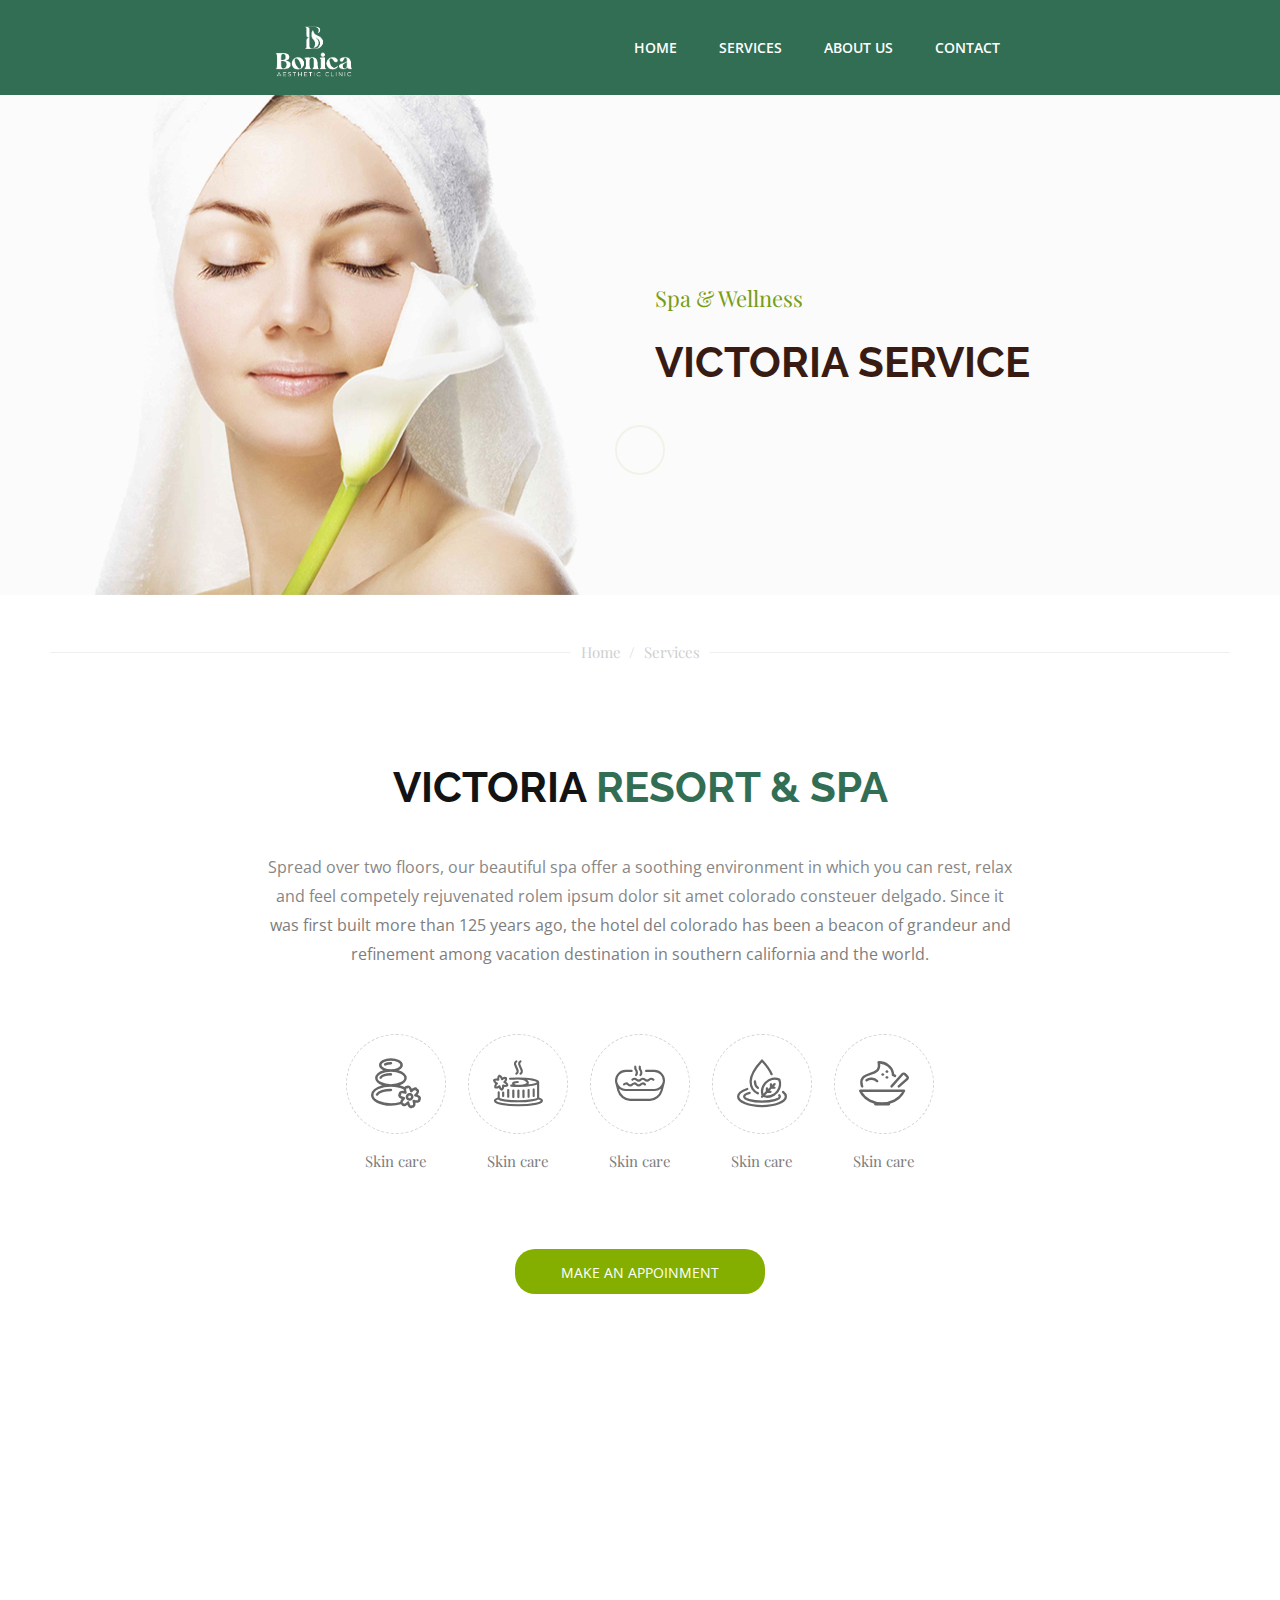
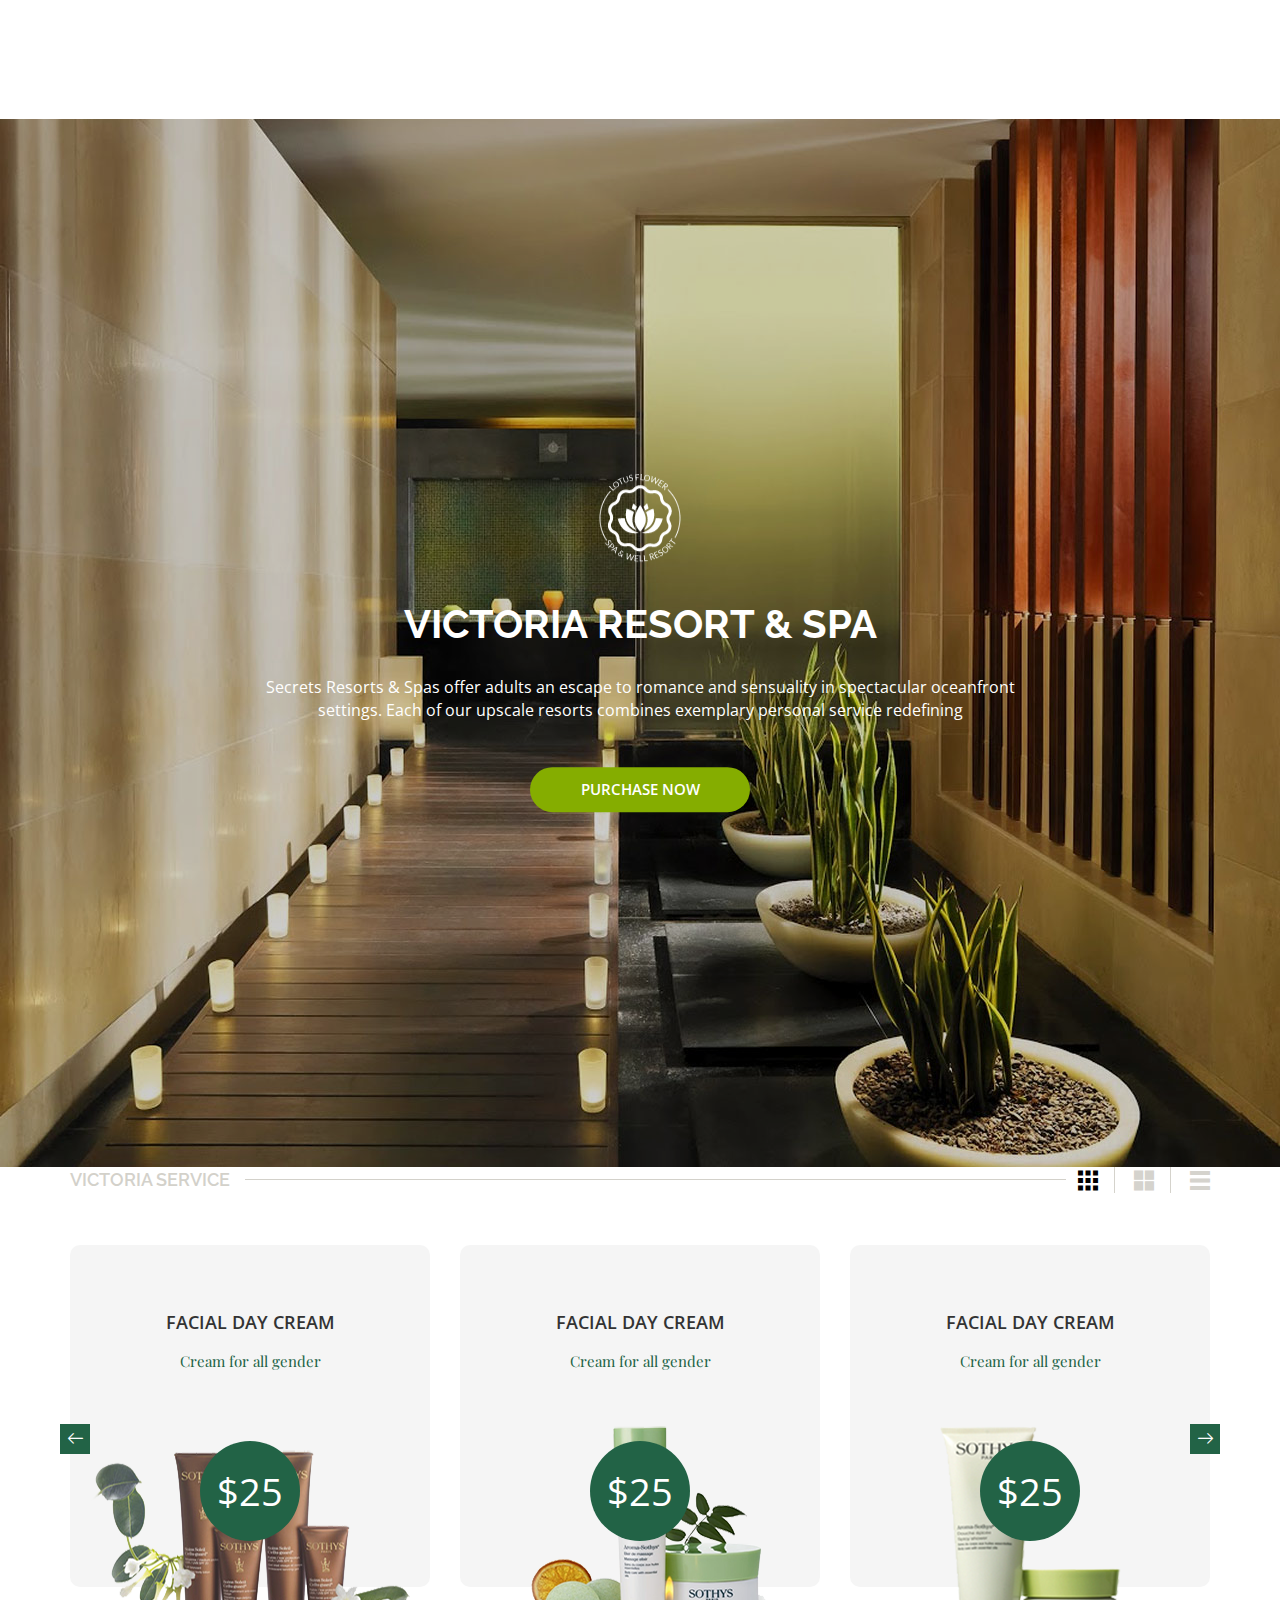
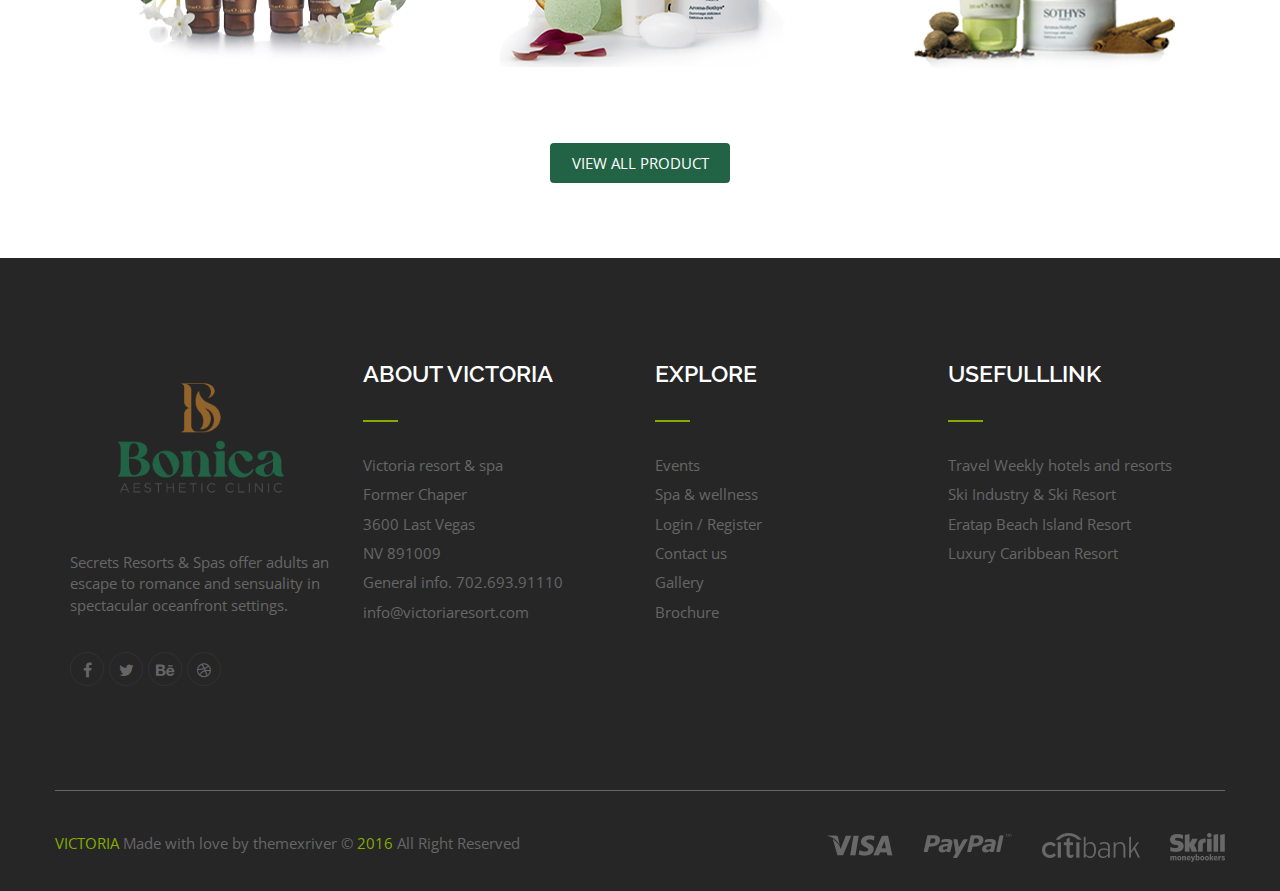
<file: html.themexriver.com/victoria-spa/service.html>
<!DOCTYPE html>
<html lang="en">

<!-- Mirrored from html.themexriver.com/victoria-spa/service.html by HTTrack Website Copier/3.x [XR&CO'2014], Sat, 11 Jan 2025 04:20:40 GMT -->
<head>
    <meta charset="utf-8">
    <meta http-equiv="X-UA-Compatible" content="IE=edge">
    <meta name="viewport" content="width=device-width, initial-scale=1">
    <meta name="description" content="html template">
    <meta name="keyword" content="your keyword goes to here">
    <meta name="author" content="themexriver">
    <title>Victoria Luxury Resort &amp; Spa HTML template </title>
    <link href="images/favicon.png" rel="icon">
    <link href='https://fonts.googleapis.com/css?family=Open+Sans:400,600' rel='stylesheet' type='text/css'>
    <link href='https://fonts.googleapis.com/css?family=Raleway:800,700,600,300' rel='stylesheet' type='text/css'>
    <link href='https://fonts.googleapis.com/css?family=Playfair+Display:400italic' rel='stylesheet' type='text/css'>
    <link href="font-awesome/css/font-awesome.min.css" rel="stylesheet">
    <link href="flat-icon/flaticon.css" rel="stylesheet">
    <link href="css/bootstrap.min.css" rel="stylesheet">
    <link href="css/owl.carousel.css" rel="stylesheet">
    <link href="css/owl.theme.css" rel="stylesheet">
    <link href="css/jquery-ui.css" rel="stylesheet">
    <link href="css/animate.css" rel="stylesheet">
    <link href="css/css3-animation.css" rel="stylesheet">
    <link href="css/style.css" rel="stylesheet">
    <link href="css/responsive.css" rel="stylesheet">

    <!-- HTML5 shim and Respond.js for IE8 support of HTML5 elements and media queries -->
    <!--[if lt IE 9]>
    <script src="https://oss.maxcdn.com/html5shiv/3.7.2/html5shiv.min.js"></script>
    <script src="https://oss.maxcdn.com/respond/1.4.2/respond.min.js"></script>
    <![endif]-->
</head>

<body id="service">
    <div class="pre-loder">
        <div class="loding"> </div>
    </div> <!-- end of pre-loder -->

	<header class="common-header">
		<nav class="navbar">
			<div class="container" style="display: flex;justify-content: space-between;">
				<div class="navbar-header">
					<button type="button" class="navbar-toggle collapsed" data-toggle="collapse" data-target="#navbar"
						aria-expanded="false" aria-controls="navbar">
						<span class="sr-only">Toggle navigation</span>
						<span class="icon-bar"></span>
						<span class="icon-bar"></span>
						<span class="icon-bar"></span>
					</button>
					<a class="navbar-brand" href="index.html" style="width: 150px;"><img style="width: 100%;" src="images/Binica logo final-05.png" alt="Logo"></a>
				</div>

				<div id="navbar" class="pull-left collapse navbar-collapse">
					<ul class="nav navbar-nav toggle-menu">
						<li class="dropdown">
							<a href="index.html" class="dropdown-toggle" data-toggle="dropdown">Home </a>
						</li>
						<li><a href="service.html">Services</a></li>
						<li><a href="about.html">About Us</a></li>
						<li><a href="contact.html">Contact</a></li>
					</ul>
				</div>

			
			</div> <!-- end of container -->
		</nav> <!-- end of nav -->
	</header> <!-- end of header -->

    <div class="banar">
        <div class="container">
            <div class="row">
                <div class="col col-sm-6"></div>
                <div class="col col-sm-6">
                    <span class="playfair">Spa &amp; Wellness</span>
                    <h2>Victoria Service</h2>
                </div>
            </div>
        </div> <!-- end of container -->
    </div> <!-- end of banar -->

    <div class="page-breadcrumb simple-page-breadcrumb">
        <div class="container">
            <div class="row">
                <div class="col">
                    <ol class="playfair breadcrumb">
                        <li><a href="#">Home</a></li>
                        <li class="active">Services</li>
                    </ol>
                </div>
            </div>
        </div> <!-- end of container -->
    </div> <!-- end of page-breadcrumb -->

    <section class="about-victoria">
        <div class="container">
            <div class="row section-title">
                <div class="col col-md-8 col-md-offset-2">
                    <h2>Victoria <span>resort &amp; spa</span></h2>
                    <p>Spread over two floors, our beautiful spa offer a soothing environment in which you can rest, relax and feel competely rejuvenated rolem ipsum dolor sit amet colorado consteuer delgado. Since it was first built more than 125 years ago, the hotel del colorado has been a beacon of grandeur and refinement among vacation destination in southern california and the world.</p>
                </div>
            </div>

            <div class="icon row">
                <div class="col">
                    <ul >
                        <li>
                            <a href="#">
                                <i class="flaticon-relax-4"></i>
                                 <span>Skin care</span>
                            </a>
                        </li>
                        <li>
                            <a href="#">
                                <i class="flaticon-relax-2"></i>
                                 <span>Skin care</span>
                            </a>
                        </li>
                        <li>
                            <a href="#">
                                <i class="flaticon-cool"></i>
                                 <span>Skin care</span>
                            </a>
                        </li>
                        <li>
                            <a href="#">
                                <i class="flaticon-leaf"></i>
                                 <span>Skin care</span>
                            </a>
                        </li>
                        <li>
                            <a href="#">
                                <i class="flaticon-cream"></i>
                                 <span>Skin care</span>
                            </a>
                        </li>
                    </ul>
                </div>
                <a href="#" class="make-appointment-btn btn">Make an appoinment</a>
            </div>
            <img id="facial-style" src="images/service/promo.jpg" alt class="img img-responsive">
        </div> <!-- end of container -->
    </section> <!-- end of about-victoria -->

    <section class="middle-banar">
        <div class="overlay"></div>
        <div class="container">
            <div class="row">
                <div class="col col-md-8 col-md-offset-2">
                    <img src="images/water-mark.png" alt>
                    <h2>Victoria resort &amp; spa</h2>
                    <p>Secrets Resorts &amp; Spas offer adults an escape to romance and sensuality in spectacular oceanfront settings. Each of our upscale resorts combines exemplary personal service redefining</p>
                    <a href="#" class="btn btn-default">Purchase now</a>
                </div>
            </div>
        </div>
    </section> <!-- end of middle-banar -->





    <section class="shop">
        <h2 class="hidden">Shop</h2>
        <div class="container">
            <div class="row">
                <div class="top-button row">
                    <div class="col pull-left">
                        <p>Victoria service</p>
                    </div>
                    <div class="col col-sm-9"></div>
                    <div class="col pull-right">
                        <button class="active btn btn-default">
                            <i class="flaticon-app"></i>
                        </button>
                        <button class="btn btn-default">
                            <i class="flaticon-squares-1"></i>
                        </button>
                        <button class="btn btn-default">
                            <i class="flaticon-three-1"></i>
                        </button>
                    </div>
                </div> <!-- end of shop-button -->
            </div>

            <div class="row">
                <div class="service-shop-slider">
                    <div class="col col-xs-12">
                        <div class="thumbnail">
                            <div>
                                <div class="title">
                                    <h3>Facial day cream</h3>
                                    <span class="playfair">Cream for all gender</span>
                                </div>
                                <img src="images/service/shop/img-1.png" alt class="img img-responsive">
                                <span class="price">$25</span>
                            </div>
                        </div>
                    </div>
                    <div class="col col-xs-12">
                        <div class="thumbnail">
                            <div>
                                <div class="title">
                                    <h3>Facial day cream</h3>
                                    <span class="playfair">Cream for all gender</span>
                                </div>
                                <img src="images/service/shop/img-2.png" alt class="img img-responsive">
                                <span class="price">$25</span>
                            </div>
                        </div>
                    </div>
                    <div class="col col-xs-12">
                        <div class="thumbnail">
                            <div>
                                <div class="title">
                                    <h3>Facial day cream</h3>
                                    <span class="playfair">Cream for all gender</span>
                                </div>
                                <img src="images/service/shop/img-3.png" alt class="img img-responsive">
                                <span class="price">$25</span>
                            </div>
                        </div>
                    </div>
                    <div class="col col-xs-12">
                        <div class="thumbnail">
                            <div>
                                <div class="title">
                                    <h3>Facial day cream</h3>
                                    <span class="playfair">Cream for all gender</span>
                                </div>
                                <img src="images/service/shop/img-1.png" alt class="img img-responsive">
                                <span class="price">$25</span>
                            </div>
                        </div>
                    </div>
                </div>

                <a href="#" class="btn btn-default view-all">View all product</a>
            </div>
        </div> <!-- end of container -->
    </section> <!-- end of shop -->

    <footer>
        <div class="container">
            <div class="row">
                <div class="victoria col col-xs-6 col-md-3">
                    <img src="images/logo.png" alt class="img img-responsive">
                    <p>Secrets Resorts &amp; Spas offer adults an escape to romance and sensuality in spectacular oceanfront settings. </p>
                    <ul class="nav navbar-nav">
                        <li><a href="#"><i class="fa fa-facebook"></i></a></li>
                        <li><a href="#"><i class="fa fa-twitter"></i></a></li>
                        <li><a href="#"><i class="fa fa-behance"></i></a></li>
                        <li><a href="#"><i class="fa fa-dribbble"></i></a></li>
                    </ul>
                </div> <!-- end of victoria -->

                <div class="footer-about col col-xs-6 col-md-3">
                    <h2>About victoria</h2>
                    <ul>
                        <li>Victoria resort &amp; spa</li>
                        <li>Former Chaper</li>
                        <li>3600 Last Vegas</li>
                        <li>NV 891009</li>
                        <li>General info. 702.693.91110</li>
                        <li>info@victoriaresort.com</li>
                    </ul>
                </div> <!-- end of footer-about  -->

                <div class="explore col col-xs-6 col-md-3">
                    <h2>Explore</h2>
                    <ul>
                        <li><a href="#">Events</a></li>
                        <li><a href="#">Spa &amp; wellness</a></li>
                        <li><a href="#">Login / Register</a></li>
                        <li><a href="#">Contact us</a></li>
                        <li><a href="#">Gallery</a></li>
                        <li><a href="#">Brochure</a></li>
                    </ul>
                </div> <!-- end of explore  -->

                <div class="usefull-links col col-xs-6 col-md-3">
                    <h2>Usefulllink</h2>
                    <ul>
                        <li><a href="#">Travel Weekly hotels and resorts</a></li>
                        <li><a href="#">Ski Industry &amp; Ski Resort </a></li>
                        <li><a href="#">Eratap Beach Island Resort</a></li>
                        <li><a href="#">Luxury Caribbean Resort </a></li>
                    </ul>
                </div> <!-- end of usefull-links  -->
            </div> <!-- end of row -->

            <div class="row copyright">
                <div class="col col-md-6">
                    <p><a href="#">Victoria</a> Made with love by themexriver &copy; <span>2016</span> All Right Reserved</p>
                </div>

                <div class="col col-md-6">
                    <ul class="nav navbar-nav pull-right">
                        <li><a href="#"><img src="images/footer/visa.png" alt></a></li>
                        <li><a href="#"><img src="images/footer/pay-pal.png" alt></a></li>
                        <li><a href="#"><img src="images/footer/city.png" alt></a></li>
                        <li><a href="#"><img src="images/footer/skrill.png" alt></a></li>
                    </ul>
                </div>
            </div> <!-- end of copyright -->
        </div> <!-- end of container -->
    </footer> <!-- end of footer -->

    <div class="appoinment-popup-box">
        <section class="booking col col-sm-10 col-sm-offset-1" id="book">
            <div class="overlay"></div>
            <h2 class="hidden">Booking</h2>
            <button class="close"><i class="fa fa-times"></i></button>
            <div class="col col-lg-10 col-lg-offset-1 content">
                <div class="section-title">
                    <div class="pull-left">
                        <h3>Appointment</h3>
                        <p class="playfair">Beautiful spa resort offer soothing environtment</p>
                    </div>

                    <div class="btn-group pull-right">
                        <button type="button" class="btn btn-primary">
                            <i class="flaticon-leaf"></i>
                        </button>
                        <button type="button" class="btn btn-primary">
                            <i class="flaticon-people"></i>
                        </button>
                        <button type="button" class="btn btn-primary">
                            <i class="flaticon-nature-1"></i>
                        </button>
                        <button type="button" class="btn btn-primary">
                            <i class="flaticon-sign"></i>
                        </button>
                        <button type="button" class="btn btn-primary">
                            <i class="flaticon-medical-1"></i>
                        </button>
                    </div>
                </div>

                <form class="form-inline">
                    <div class="col col-sm-6 col-lg-4 form-group">
                        <label for="arrive-date">Arrive Date</label>
                        <div>
                            <i class="flaticon-calendar" id="arrive"></i>
                            <input type="text" class="form-control" id="arrive-date" placeholder="Choose date" required>
                        </div>
                    </div>
                    <div class="col col-sm-6 col-lg-4 form-group">
                        <label for="depart-date">Depart Date</label>
                        <div>
                            <i class="flaticon-calendar"></i>
                            <input type="text" class="form-control" id="depart-date" placeholder="Choose date" required>
                        </div>
                    </div>
                    <div class="col col-sm-6 col-lg-4 form-group">
                        <label>Room</label>
                        <div>
                            <i class="fa fa-angle-down"></i>
                            <select class="form-control">
                                <option>Standart room</option>
                                <option>Single room</option>
                                <option>Double room</option>
                                <option>Normal room</option>
                                <option>AC room</option>
                            </select>
                        </div>
                    </div>
                    <div class="col col-sm-6 col-lg-4 form-group">
                        <label for="name">Your Name</label>
                        <input type="text" class="form-control" id="name" required>
                    </div>
                    <div class="col col-sm-6 col-lg-4 form-group">
                        <label for="phone">Phone Number</label>
                        <input type="text" class="form-control" id="phone" required>
                    </div>
                    <div class="col col-sm-6 col-lg-4 form-group">
                        <label for="email">Email</label>
                        <input type="email" class="form-control" id="email">
                    </div>
                    <div class="clearfix"></div>
                    <div class="submit">
                        <input type="submit" value="Book Now" class="btn btn-default">
                    </div>
                </form>
                <div class="clearfix"></div>
                
                <div class="appointment-footer">
                    <div class="col col-xs-6 col-sm-4 col-md-4 col-lg-4 social">
                        <ul class="nav navbar-nav">
                            <li><a href="#"><i class="fa fa-facebook"></i></a></li>
                            <li><a href="#"><i class="fa fa-twitter"></i></a></li>
                            <li><a href="#"><i class="fa fa-facebook"></i></a></li>
                            <li><a href="#"><i class="fa fa-dribbble"></i></a></li>
                        </ul>
                    </div>
                    <div class="col col-xs-6 col-sm-8 col-md-8 col-lg-8">
                        <p>Verify your booking via mobile phone</p>
                    </div>
                    <div class="clearfix"></div>
                </div>
            </div>
        </section> <!-- end of booking -->
    </div> <!-- end of appoinment-popup-box -->

    <script src="js/jquery-1.11.3.min.js"></script>
    <script src="js/bootstrap.min.js"></script>
    <script src="js/owl.carousel.min.js"></script>
    <script src="js/jquery-ui.min.js"></script>
    <script src="js/jquery.appear.js"></script>
    <script src="js/common-script.js"></script>
    <script src="js/service-script.js"></script>
</body>

<!-- Mirrored from html.themexriver.com/victoria-spa/service.html by HTTrack Website Copier/3.x [XR&CO'2014], Sat, 11 Jan 2025 04:20:42 GMT -->
</html>
</file>
<file: html.themexriver.com/victoria-spa/flat-icon/flaticon.css>
/*
  	Flaticon icon font: Flaticon
  	Creation date: 10/03/2016 12:46
  	*/

@font-face {
  font-family: "Flaticon";
  src: url("Flaticon.eot");
  src: url("Flaticond41d.eot?#iefix") format("embedded-opentype"),
       url("Flaticon.woff") format("woff"),
       url("Flaticon.ttf") format("truetype"),
       url("Flaticon.svg#Flaticon") format("svg");
  font-weight: normal;
  font-style: normal;
}

@media screen and (-webkit-min-device-pixel-ratio:0) {
  @font-face {
    font-family: "Flaticon";
    src: url("Flaticon.svg#Flaticon") format("svg");
  }
}

[class^="flaticon-"]:before, [class*=" flaticon-"]:before,
[class^="flaticon-"]:after, [class*=" flaticon-"]:after {   
  font-family: Flaticon;
        font-size: 20px;
font-style: normal;
margin-left: 20px;
}

.flaticon-app:before { content: "\f100"; }
.flaticon-arrows:before { content: "\f101"; }
.flaticon-arrows-1:before { content: "\f102"; }
.flaticon-arrows-2:before { content: "\f103"; }
.flaticon-arrows-3:before { content: "\f104"; }
.flaticon-bath:before { content: "\f105"; }
.flaticon-calendar:before { content: "\f106"; }
.flaticon-cool:before { content: "\f107"; }
.flaticon-cream:before { content: "\f108"; }
.flaticon-flower:before { content: "\f109"; }
.flaticon-food:before { content: "\f10a"; }
.flaticon-food-1:before { content: "\f10b"; }
.flaticon-fruit:before { content: "\f10c"; }
.flaticon-geometric:before { content: "\f10d"; }
.flaticon-gesture:before { content: "\f10e"; }
.flaticon-hands:before { content: "\f10f"; }
.flaticon-harmony:before { content: "\f110"; }
.flaticon-interface:before { content: "\f111"; }
.flaticon-interface-1:before { content: "\f112"; }
.flaticon-interface-2:before { content: "\f113"; }
.flaticon-interface-3:before { content: "\f114"; }
.flaticon-interface-4:before { content: "\f115"; }
.flaticon-leaf:before { content: "\f116"; }
.flaticon-market:before { content: "\f117"; }
.flaticon-medical:before { content: "\f118"; }
.flaticon-medical-1:before { content: "\f119"; }
.flaticon-nature:before { content: "\f11a"; }
.flaticon-nature-1:before { content: "\f11b"; }
.flaticon-nature-2:before { content: "\f11c"; }
.flaticon-nature-3:before { content: "\f11d"; }
.flaticon-people:before { content: "\f11e"; }
.flaticon-pin:before { content: "\f11f"; }
.flaticon-relax:before { content: "\f120"; }
.flaticon-relax-1:before { content: "\f121"; }
.flaticon-relax-2:before { content: "\f122"; }
.flaticon-relax-3:before { content: "\f123"; }
.flaticon-relax-4:before { content: "\f124"; }
.flaticon-shapes:before { content: "\f125"; }
.flaticon-shopping:before { content: "\f126"; }
.flaticon-sign:before { content: "\f127"; }
.flaticon-squares:before { content: "\f128"; }
.flaticon-squares-1:before { content: "\f129"; }
.flaticon-squares-2:before { content: "\f12a"; }
.flaticon-technology:before { content: "\f12b"; }
.flaticon-three:before { content: "\f12c"; }
.flaticon-three-1:before { content: "\f12d"; }
.flaticon-tool:before { content: "\f12e"; }
.flaticon-tool-1:before { content: "\f12f"; }
.flaticon-tool-2:before { content: "\f130"; }
.flaticon-two:before { content: "\f131"; }
</file>
<file: html.themexriver.com/victoria-spa/css/css3-animation.css>
@-webkit-keyframes fadeInUp {
  from {
    opacity: 0;
    -webkit-transform: translate3d(0, 100%, 0);
    transform: translate3d(0, 100%, 0);
  }

  to {
    opacity: 1;
    -webkit-transform: none;
    transform: none;
  }
}

@keyframes fadeInUp {
  from {
    opacity: 0;
    -webkit-transform: translate3d(0, 100%, 0);
    transform: translate3d(0, 100%, 0);
  }

  to {
    opacity: 1;
    -webkit-transform: none;
    transform: none;
  }
}

.fadeInUp {
  -webkit-animation: fadeInUp 1.5s forwards;
  animation: fadeInUp 1.5s forwards;
}


/************************fade-in-left************************/
@-webkit-keyframes fadeInLeft {
  from {
    opacity: 0;
    -webkit-transform: translate3d(-30%, 0, 0);
    transform: translate3d(-30%, 0, 0);
  }

  to {
    opacity: 1;
    -webkit-transform: none;
    transform: none;
  }
}

@keyframes fadeInLeft {
  from {
    opacity: 0;
    -webkit-transform: translate3d(-30%, 0, 0);
    transform: translate3d(-30%, 0, 0);
  }

  to {
    opacity: 1;
    -webkit-transform: none;
    transform: none;
  }
}

.fadeInLeft {
  -webkit-animation: fadeInLeft 1.5s forwards;
  animation: fadeInLeft 1.5s forwards;
}



/************************fade-in-right************************/
@-webkit-keyframes fadeInRight {
  from {
    opacity: 0;
    -webkit-transform: translate3d(30%, 0, 0);
    transform: translate3d(30%, 0, 0);
  }

  to {
    opacity: 1;
    -webkit-transform: none;
    transform: none;
  }
}

@keyframes fadeInRight {
  from {
    opacity: 0;
    -webkit-transform: translate3d(30%, 0, 0);
    transform: translate3d(30%, 0, 0);
  }

  to {
    opacity: 1;
    -webkit-transform: none;
    transform: none;
  }
}

.fadeInRight {
  -webkit-animation: fadeInRight 1.5s forwards;
  animation: fadeInRight 1.5s forwards;
}



/************************fade-in************************/
@-webkit-keyframes fadeIn {
  from {
    opacity: 0;
  }

  to {
    opacity: 1;
  }
}

@keyframes fadeIn {
  from {
    opacity: 0;
  }

  to {
    opacity: 1;
  }
}

.fadeIn {
  -webkit-animation: fadeIn 1.5s;
  animation: fadeIn 1.5s;
}


/************************scaleing************************/
@-webkit-keyframes scaling {
	0% {
		-webkit-transform: scale(1,1) translate(-50%, -50%);
	}

	50% {
		-webkit-transform: scale(1.2,1.2) translate(-50%, -50%);
	}

	100% {
		-webkit-transform: scale(1,1) translate(-50%, -50%);
	}
}

@keyframes scaling {
	0% {
		transform: scale(1,1) translate(-50%, -50%);
	}

	50% {
		transform: scale(1.2,1.2) translate(-50%, -50%);
	}

	100% {
		transform: scale(1,1) translate(-50%, -50%);
	}
}

.scaling {
	-webkit-animation: scaling 1s ease-in-out;
	animation: scaling 1s ease-in-out;
}



/* *********************** scale-up ************************/
@-webkit-keyframes bounceIn {
  from, 20%, 40%, 60%, 80%, to {
    -webkit-animation-timing-function: cubic-bezier(0.215, 0.610, 0.355, 1.000);
    animation-timing-function: cubic-bezier(0.215, 0.610, 0.355, 1.000);
  }

  0% {
    opacity: 0;
    -webkit-transform: scale3d(.3, .3, .3);
    transform: scale3d(.3, .3, .3);
  }

  20% {
    -webkit-transform: scale3d(1.1, 1.1, 1.1);
    transform: scale3d(1.1, 1.1, 1.1);
  }

  40% {
    -webkit-transform: scale3d(.9, .9, .9);
    transform: scale3d(.9, .9, .9);
  }

  60% {
    opacity: 1;
    -webkit-transform: scale3d(1.03, 1.03, 1.03);
    transform: scale3d(1.03, 1.03, 1.03);
  }

  80% {
    -webkit-transform: scale3d(.97, .97, .97);
    transform: scale3d(.97, .97, .97);
  }

  to {
    opacity: 1;
    -webkit-transform: scale3d(1, 1, 1);
    transform: scale3d(1, 1, 1);
  }
}

@keyframes bounceIn {
  from, 20%, 40%, 60%, 80%, to {
    -webkit-animation-timing-function: cubic-bezier(0.215, 0.610, 0.355, 1.000);
    animation-timing-function: cubic-bezier(0.215, 0.610, 0.355, 1.000);
  }

  0% {
    opacity: 0;
    -webkit-transform: scale3d(.3, .3, .3);
    transform: scale3d(.3, .3, .3);
  }

  20% {
    -webkit-transform: scale3d(1.1, 1.1, 1.1);
    transform: scale3d(1.1, 1.1, 1.1);
  }

  40% {
    -webkit-transform: scale3d(.9, .9, .9);
    transform: scale3d(.9, .9, .9);
  }

  60% {
    opacity: 1;
    -webkit-transform: scale3d(1.03, 1.03, 1.03);
    transform: scale3d(1.03, 1.03, 1.03);
  }

  80% {
    -webkit-transform: scale3d(.97, .97, .97);
    transform: scale3d(.97, .97, .97);
  }

  to {
    opacity: 1;
    -webkit-transform: scale3d(1, 1, 1);
    transform: scale3d(1, 1, 1);
  }
}

.bounceIn1 {
  -webkit-animation : bounceIn .7s forwards;
 animation : bounceIn .7s forwards;
}

.bounceIn2 {
  -webkit-animation : bounceIn .7s .2s forwards;
 animation : bounceIn .7s .2s forwards;
}


.bounceIn3 {
  -webkit-animation : bounceIn .7s .3s forwards;
 animation : bounceIn .7s .4s forwards;
}

.bounceIn4 {
  -webkit-animation : bounceIn .7s .4s forwards;
 animation : bounceIn .7s .8s forwards;
}
</file>
<file: html.themexriver.com/victoria-spa/css/style.css>
/*
Theme Name:  Victoria Luxury Resort & Spa HTML template
Theme URI: -----
Author: themexriver
Description: Victoria Luxury Resort & Spa HTML template
Version: 1.0
*/





/*--------------------------------------------------------------
>>> TABLE OF CONTENTS:
----------------------------------------------------------------
#0.1	Global Styling
#0.2	Theme reset style


-------------------------------------------------------------
---->index page
-------------------------------------------------------------
#1.1	header
#1.2	hero
#1.3	about-resort
#1.4	faeture
#1.5	fun-fact
#1.6	spa-advantages
#1.7	services
	#1.7.1	facial
	#1.7.2	body
#1.8	news-shop
	#1.8.1	news
	#1.8.2	shop
#1.9	partner
#1.10	exparts
#1.11	latest-news
#1.12	footer
#1.13	appoinment-popup-box
#1.14	news-letter-popup


-------------------------------------------------------------
#2	----> gallery 2
-------------------------------------------------------------
#2.1	gallery-content


-------------------------------------------------------------
#3	----> gallery 3
-------------------------------------------------------------
#3.1	gallery-content


-------------------------------------------------------------
#4	----> service
-------------------------------------------------------------
#4.1	banar
#4.2	about-victoria
#4.3	middle-banar
#4.4	shop


-------------------------------------------------------------
#5	----> about
-------------------------------------------------------------
#5.1	about-victoria
#5.2	vic-partner
#5.3	team
#5.4	middle-banar


-------------------------------------------------------------
#6	----> team
-------------------------------------------------------------
#6.1	banar
#6.2	team
#6.3	about-team


-------------------------------------------------------------
#7	----> shop
-------------------------------------------------------------
#7.1	shop


-------------------------------------------------------------
#8	----> shop-details
-------------------------------------------------------------
#8.1	vic-shop
#8.2	product-details 
#8.3	review
#8.4	shop


-------------------------------------------------------------
#9	----> contact
-------------------------------------------------------------
#9.1	map
#9.2	keep-in-touch
#9.3	leave-message


-------------------------------------------------------------
#10	----> blog
-------------------------------------------------------------
#10.1	blog-title
#10.2	blog-content
#10.3	news
#10.4	sidebar




--------------------------------------------------------------
--------------------------------------------------------------*/



/*--------------------------------------------------------------
#0.1	Global Styling
--------------------------------------------------------------*/
body {
	font-family: 'Open Sans', sans-serif;
	font-size: 14px;
}

h1,h2,h3,h4,h5,h6 {
	font-family: 'Raleway', sans-serif;
	font-weight: bold;
	text-transform: uppercase;
}

h2,h3 {
	font-size: 36px;
	font-weight: bold;
}

ul {
	list-style: none;
	margin: 0;
	padding-left: 0;
}

a:hover {
	text-decoration: none;
}

button:focus {
	outline: none !important;
	background: none !important;
	box-shadow: none !important;
}

.playfair {
	font-family: 'Playfair Display', serif;
}

form select,
form input[type="number"] {
	-webkit-appearance: none;
	-moz-appearance: none;
	appearance: none;
}




/*--------------------------------------------------------------
#0.2	Theme reset style
--------------------------------------------------------------*/
.section-title {
	text-align: center;
}

.section-title span {
	color: #226346;
}

.section-title h3 {
	margin-top: 0;
}

.section-title p {
	font-size: 17px;
	color: #7d7d7d;
	margin: 0;
}	

.overlay {
	background-color: rgba(0,0,0,0.3);
	position: absolute;
	width: 100%;
	height: 100%;
	top: 0;
	left: 0;
}


/*owl-controls*/
.owl-prev,
.owl-next {
	background-color: #226346 !important;
	width: 30px;
	height: 30px;
	border-radius: 0 !important;
	opacity: 1 !important;
	position: absolute;
	-webkit-transition: all 0.1s;
	transition: all 0.1s;
}

.owl-prev i,
.owl-next i {
    position: absolute;
    left: 50%;
    top: 50%;
    -webkit-transform: translate(-50%, -50%);
    transform: translate(-50%, -50%);
}

.owl-prev i:before,
.owl-next i:before {
	font-size: 15px;
	margin: 0;
}

.owl-prev:hover,
.owl-next:hover {
	background: #000 !important;
}

.btn {
	-webkit-transition: all 0.1s;
	transition: all 0.1s;
}

.btn:hover {
	background: rgba(255,255,255, 0.1) !important;
}


/*common-header*/
.common-header {
    background-color: #226346;
	position: static;
    left: 0;
    top: 0;
    width: 100%;
    z-index: 100;
}

.common-header .navbar {
	padding-bottom: 24px;
}

.common-header .navbar #navbar {
	margin-top: 0;
}

.common-header .navbar #navbar .navbar-nav {
	margin-top: 25px;
}


/*right-buttons*/
.common-header .right-buttons {
	line-height: auto;
	position: relative;
	top: 32px;
}

.common-header .right-buttons > li {
	height: auto !important;
}

.common-btn {
	background-color: #226346;
	font-size: 15px;
	color: #fff;
	text-transform: uppercase;
	font-weight: 600;
	padding: 0;
	border: 0;
	text-align: center;
	position: relative;
	left: 50%;
	-webkit-transform: translate(-50%);
	transform: translate(-50%);
}
.logo-water{
	width: 200px;
}

.btn-group .btn {
	position: relative;
}

/*date-picker*/
.ui-datepicker {
	width: 14em;
}

.ui-widget-header {
	border: 0;
}

/*back to top*/
a.back-to-top {
	display: none;
	width: 50px;
	height: 50px;
	line-height: 50px;
	text-align: center;
	position: fixed;
	z-index: 999;
	right: 0;
	bottom: 0;
	background-color: rgba(0, 0, 0, 0.7);
	background-position:  center 43%;
	line-height: 65px;
	color: #fff;
}

a.back-to-top i {
	position: absolute;
	left: 50%;
	top: 50%;
	-webkit-transform: translate(-50%, -50%);
	transform: translate(-50%, -50%);
}


/*pre loder*/
.pre-loder {
	width: 100%;
	height: 100%;
	position: fixed;
	z-index: 1000;
	background-color: #fff;
}

.pre-loder .loding {
	display: block;
    position: absolute;
    top: 50%;
    left: 50%;
    height: 50px;
    width: 50px;
    margin: -25px 0 0 -25px;
    border-radius: 50%;
}

.pre-loder .loding:before,
.pre-loder .loding:after {
	content: "";
	border: 2px solid #719301;
    border-radius: 50%;
    width: 50px;
    height: 50px;
    position: absolute;
    left: 0;
}

.pre-loder .loding:before {
    transform: scale(1, 1);
    opacity: 1;
    -webkit-animation: outside .6s infinite linear;
    animation: outside .6s infinite linear
}
.pre-loder .loding:after {
    transform: scale(0, 0);
    opacity: 0;
    -webkit-animation: inside .6s infinite linear;
    animation: inside .6s infinite linear
}
@-webkit-keyframes inside {
    from {
        -webkit-transform: scale(.5, .5);
        opacity: 0
    }
    to {
        -webkit-transform: scale(1, 1);
        opacity: 1
    }
}
@keyframes inside {
    from {
        transform: scale(.5, .5);
        opacity: 0
    }
    to {
        transform: scale(1, 1);
        opacity: 1
    }
}
@-webkit-keyframes outside {
    from {
        -webkit-transform: scale(1, 1);
        opacity: 1
    }
    to {
        -webkit-transform: scale(1.5, 1.5);
        opacity: 0
    }
}
@keyframes outside {
    from {
        -webkit-transform: scale(1, 1);
        opacity: 1
    }
    to {
        -webkit-transform: scale(1.5, 1.5);
        opacity: 0
    }
}





/*--------------------------------------------------------------
------> index page
--------------------------------------------------------------*/

/*--------------------------------------------------------------
#1.1	header
--------------------------------------------------------------*/
header {
	background-color: transparent;
	position: absolute;
    left: 0;
    top: 0;
    width: 100%;
    z-index: 100;
}


/*navigation*/
header .navbar {
	margin-bottom: 0;
	border: 0;
}

header .navbar .container {
	padding-left: 0;
	padding-right: 0;
	position: relative;
}

header .navbar .navbar-nav {
	margin-top: 27px;
	visibility: hidden;
	opacity: 0;
	-webkit-transition: all 0.8s;
	transition: all 0.8s;
}

.toggle-menu {
	visibility: visible !important;
	opacity: 1 !important;
}

.toggle-dropdown-menu {
	display: block !important;
}

header .navbar #navbar > ul > li {
	margin-left: 20px;
	padding: 10px 0;
}

header .navbar #navbar ul > li > a {
	font-weight: 600;
	color: #fff;
	text-transform: uppercase;
	line-height: 16px;
	padding: 5px 11px;
}

header .navbar #navbar ul > li > a:hover,
header .navbar #navbar ul > li.active > a  {
	background-color: #99c000;
}

header .dropdown-menu li.active > a {
	background-color: #99c000;
	color: #fff !important;
}

header #navbar ul li a:active,
header #navbar ul li a:focus {
	background: transparent !important;
}


/*dropdown-menu*/
header #navbar .dropdown-menu a:active,
header #navbar .dropdown-menu a:focus {
	color: #000 !important;
}

.dropdown-menu {
	background-color: #fff;
	border: 0;
	border-radius: 0;
	padding: 0;
}

.dropdown-menu:before {
	content: "";
	border-left: 7px solid transparent;
	border-right: 7px solid transparent;
	border-bottom: 7px solid #fff;
	position: absolute;
	left: 50%;
	top: -7px;
	-webkit-transform: translate(-50%);
	transform: translate(-50%);
}

.dropdown-menu a {
	color: #000 !important;
	padding-top: 10px !important;
	padding-bottom: 10px !important;
	font-weight: normal;
	border-bottom: 1px solid #f1f1f1;
}

.dropdown-menu li:last-child a {
	border-bottom: 0;
}

.dropdown-menu a:hover {
	color: #fff !important;
}

@media screen and (min-width: 768px) {
	header #navbar > ul > li.dropdown:hover > ul {
		display: block;
	}
}



/*search-wrapper*/
header .search-wrapper {
	position: relative;
	top: 39px;
	z-index: 20;
}

.common-header .search-wrapper {
	top: 37px;
}

header .search-wrapper button {
	background: transparent;
	color: #fff;
	border: 0;
}

header .search-wrapper button:hover {
	color: #85ad00;
}

header .search-wrapper > ul > li {
	display: inline-block;
}

header .search-wrapper .search-box {
	background: #99c000;
	width: 300px;
	position: absolute;
	right: 0;
	top: 46px;
	padding: 25px;
	visibility: hidden;
	opacity: 0;
	-webkit-transition: all 0.3s;
	transition: all 0.3s;
}

.toggle-search-box {
	visibility: visible !important;
	opacity: 1 !important;
}


header .search-wrapper > ul > li {
	height: 46px;
}

header .search-box form {
	position: relative;
}

header .search-box form input {
	width: 100%;
	border: 0;
	box-shadow: none;
	height: 40px;
	padding: 5px 10px;
}

header .search-box form input:focus {
	outline: none;
}

header .search-box form button {
	background: transparent;
	position: absolute;
	right: 0;
	top: 0;
	height: 40px;
	color: #000;
}



/*--------------------------------------------------------------
#1.2	hero
--------------------------------------------------------------*/
.hero {
	text-align: center;
	position: relative;
	margin: 0;
}

#home-1 .hero .item {
	position: relative;
	left: 0;
	top: 0;
	margin: 0;
	width: 100%;
	height: 1080px;
}

/****slider image setting****/
#home-1 .hero .item-1 {
	background: url(../images/home-1/slider/slider-1.jpg) no-repeat 50% 50%;
	background-size: cover;
}

#home-1 .hero .item-2 {
	background: url(../images/home-1/slider/slider-2.jpg) no-repeat 50% 50%;
	background-size: cover;
}
/****slider image setting****/


.hero > a {
	background: rgba(255,255,255, 0.1);
	width: 200px;
	height: 45px;
	line-height: 45px;
	text-align: center;
	font-size: 15px;
	text-transform: uppercase;
	color: #fff;
	border: 1px solid #fff;
	border-radius: 0;
	padding: 0;
	top: -300px;
	position: relative;
}

.hero > a:hover {
	background: #84af00 !important;
	color: #fff !important;
	border-color: #84af00;
}


/*title*/
.hero .title {
	background: url(../images/home-1/title-bg.png) no-repeat;
	width: 894px;
	height: 341px;
	background-size: cover;
	text-align: center;
	color: #fff;
	padding: 0 25px;
	position: absolute;
	top: 40%;
	left: 50%;
	-webkit-transform: translate(-50%, -40%);
	transform: translate(-50%, -40%);
	z-index: 6;
}

.hero .title > div {
	margin-top: 75px;
}

.hero .playfair {
	font-size: 28px;
}

.hero .title h2 {
	font-size: 60px;
	font-weight: 800;
	line-height: 66px;
	margin: 0.83em 0 30px 0;
}

.hero .title p {
	font-size: 20px;
	text-transform: uppercase;
}

.hero .title p span {
	font-weight: 600;
}


/*hero pagination and progress*/
#main-hero .owl-controls {
	margin-top: -87px;
	position: absolute ;
	left: 50% ;
    -webkit-transform: translate(-50%) ;
   transform: translate(-50%) ;
}

.hero .owl-page span {
	background: rgba(255,255,255,0.2) !important;
	opacity: 1 !important;
}

.hero .owl-pagination .active span {
	width: 14px;
	height: 14px;
	background: rgba(255,255,255, 0.9) !important;
}

#bar{
  width: 0%;
  max-width: 100%;
  height: 6px;
  background: #226346;
}


#progressBar{
  background-color: rgba(255,255,255,0.2);
  width: 100%;
  height: 6px;
  position: absolute;
  bottom: 0;
  z-index: 5;
}



/*--------------------------------------------------------------
#1.3	about-resort
--------------------------------------------------------------*/
.about-resort {
	overflow: hidden;
	margin-top: -45px;
}

.about {
	padding-top: 140px;
}

.about img {
	display: block;
	margin: 0 auto;
}

.about .owl-prev,
.about .owl-next {
	right: 17px;
	top: -110px;
	border: 1px solid transparent;
}

.about .owl-prev {
	right: 51px;
}


/*resort*/
.resort {
	padding-left: 0;
	padding-right: 0;
}

.resort .title {
	color: #fff;
	border: 1px dashed #fff;
	text-align: center;
	padding: 30px;
	position: absolute;
	top: 50%;
	left: 50%;
	-webkit-transform: translate(-50%, -50%);
	transform: translate(-50%, -50%);
}

.resort .title h2 {
	font-size: 41px;
	letter-spacing: 10px;
	line-height: 32px;
	margin: 0 0 0.24em;
}

.resort .title p {
	font-size: 23px;
	margin: 0;
}

.resort-slider .item {
	position: relative;
}

.resort-slider .item-1 {
	background: url(../images/home-1/resort/slider/img-1.jpg) no-repeat 50% 50%;
	background-size: cover;
}

.resort-slider .item-2 {
	background: url(../images/home-1/resort/slider/img-1.jpg) no-repeat 50% 50%;
	background-size: cover;
}

.resort-slider .item-3 {
	background: url(../images/home-1/resort/slider/img-1.jpg) no-repeat 50% 50%;
	background-size: cover;
}

.resort-slider .owl-controls {
	margin-top: -87px;
	position: absolute ;
	left: 50% ;
    -webkit-transform: translate(-50%) ;
   transform: translate(-50%) ;
}

.resort-slider .owl-page span {
	background: rgba(255,255,255,0.2) !important;
	opacity: 1 !important;
}

.resort-slider .owl-pagination .active span {
	width: 13px;
	height: 13px;
	background: rgba(255,255,255, 0.9) !important;
}



/*--------------------------------------------------------------
#1.4	faeture
--------------------------------------------------------------*/
.beautifull-spa-and-faeture {
	margin-top: -10px;
	position: relative;
	z-index: 5;
}


/*.beautifull-spa*/
.beautifull-spa {
	background: url(../images/home-1/beautifull-spa.jpg) no-repeat 50% 50%;
	background-size: cover;
	padding: 140px 40px 0;
}

.beautifull-spa .col:first-child {
	padding: 0;
}

.beautifull-spa .col:last-child {
	text-align: right;
	padding: 0 25px 0 0;
	margin-top: 5px;
}

.beautifull-spa .col:first-child p {
	font-size: 15px;
	color: #7d7d7d;
	line-height: 24px;
	margin-bottom: 0;
}

.beautifull-spa h2 {
	font-size: 25px;
	line-height: 35px;
	margin: 0;
}


/*faeture*/
.faeture {
	background-color: #fff;
	overflow: hidden;
	text-align: center;
	padding-left: 0;
	padding-right: 0;
}

.faeture .col {
	padding: 80px 60px;
	-webkit-transition: all 0.2s;
	transition: all 0.2s;
}

.faeture .col i:before {
	font-size: 45px;
}

.faeture h3 {
	font-size: 18px;
	color: #222222;
	margin: 2em 0;
}

.faeture .col p {
	font-size: 15px;
	line-height: 23px;
	color: #7d7d7d;
	margin: 0;
}

.faeture .col:hover {
	background-color: #86ab00 !important;
	color: #fff;
}

.faeture .col:hover h3,
.faeture .col:hover p {
	color: #fff;
}

#index .faeture .col:nth-child(1),
#index .faeture .col:nth-child(4) {
	background-color: #fafafa;
}



/*--------------------------------------------------------------
#1.5	fun-fact
--------------------------------------------------------------*/
.fun-fact {
	background: url(../images/home-1/funfact-bg.jpg) no-repeat 50% 50%;
	background-size: cover;
	text-align: center;
	color: #fff;
	padding: 53px 0;
	position: relative;
}

.fun-fact .container {
	position: relative;
}

.fun-fact .col {
	border-right: 1px solid #555555;
	padding-top: 15px;
	padding-bottom: 33px;
}

.fun-fact .row .col:last-child {
	border-right: 0;
}

.fun-fact span {
	display: block;
}

.fun-fact i:before {
	margin-left: 0;
	font-size: 45px;
}

.fun-fact .number {
	font-size: 50px;
	font-weight: 600;
	line-height: 40px;
	margin: 0.36em 0 0.28em;
}

.fun-fact .fact-title {
	font-size: 18px;
}



/*--------------------------------------------------------------
#1.6	spa-advantages
--------------------------------------------------------------*/
.spa-advantages {
	background: url(../images/home-1/adventure-bg.jpg);
	padding: 110px 0;
}

.spa-advantages .advantage-details {
	background: url(../images/home-1/adventure-img.png) no-repeat 0 0;
	padding-bottom: 43px;
}


/*section-title */
.spa-advantages .section-title {
	margin-bottom: 40px;
}

.spa-advantages .section-title .playfair {
	margin: 0;
}

.spa-advantages .section-title h2 {
	font-size: 35px;
	font-weight: 800;
	line-height: 30px;
	color: #000;
	margin: 0.77em 0 1.15em;
}

.spa-advantages .section-title p {
	font-size: 16px;
	line-height: 24px;
	margin: 0;
}


/*advantages*/
.spa-advantages .advantages {
	padding-left: 47px;
	margin-top: 32px;
}

.spa-advantages .advantages .row {
	margin-bottom: 35px;
	position: relative;
}

.spa-advantages .advantages .row:last-child {
	margin-bottom: 0;
}

.spa-advantages .advantages .icon {
	width: 70px;
	height: 70px;
	padding: 0;
	border: 1px solid #226346;
	border-radius: 50%;
	position: relative;
}

.spa-advantages .advantages i {
	background-color: #226346;
	width: 60px;
	height: 60px;
	display: table;
	text-align: center;
	border-radius: 50px;
	position: absolute;
	left: 50%;
	top: 50%;
	-webkit-transform: translate(-50%, -50%);
	transform: translate(-50%, -50%);
}

.spa-advantages .advantages i:before {
	font-size: 33px;
	margin: 0;
	color: #fff;
	display: table-cell;
	vertical-align: middle;
}

.spa-advantages .playfair {
	display: block;
	font-size: 16px;
	color: #83a100;
	margin-top: 5px;
}

.spa-advantages .advantages h3 {
	font-family: 'Open Sans', sans-serif;
	font-size: 18px;
	font-weight: normal;
	color: #000;
	margin: 0.4em 0 0.95em ;
}


/*line*/
.spa-advantages .advantages .line {
	background-color: #87a900;
	width: 160px;
	height: 1px;
	position: absolute;
    left: -160px;
    top: 35px;
}

.spa-advantages .advantages .line .before {
	content: "";
	background-color: #fff;
	display: block;
	width: 20px;
	height: 20px;
	border: 4px solid #85a701;
	border-radius: 50%;
	position: absolute;
    left: 0;
    top: -10px;
    z-index: 5;
}

.spa-advantages .advantages .line .point {
	width: 22px;
	height: 22px;
	border-radius: 50%;
	background: transparent;
	position: absolute;
	left: -1px;
	top: -11px;
	box-shadow: 0 0 0 1px #226346;

	-webkit-animation: pin-point 2s linear infinite;
	animation: pin-point 2s linear infinite;
}

@-webkit-keyframes pin-point {
  0% {
    -webkit-transform: scale(1);
    opacity: 0.8;
  }
  50% {
    opacity: 0.8;
  }

  100% {
    -webkit-transform: scale(1.8);
    opacity: 0;
  }
}

@keyframes pin-point {
  0% {
    transform: scale(1);
    opacity: 0.8;
  }
  50% {
    opacity: 0.8;
  }

  100% {
    transform: scale(1.8);
    opacity: 0;
  }
}



/*--------------------------------------------------------------
#1.7	services
--------------------------------------------------------------*/
.services {
	background: url(../images/home-1/services/bg.jpg);
	overflow: hidden;
	padding-bottom: 80px;
}

.services .thumbnail {
	background: none;
	border: 0;
	border-radius: 0;
	padding: 0;
}

.services .thumbnail .hover-content > div {
	position: absolute;
	width: 100%;
	text-align: center;
	bottom: 45px;
	left: 50%;
	-webkit-transform: translate(-50%);
	transform: translate(-50%);
}

.services .thumbnail .hover-content > div p {
	text-transform: uppercase;
    color: #fff;
    line-height: 12px;
    margin: 17px 0 0;
}

.services .thumbnail .hover-content {
	background: rgba(133,173,0,0.9) !important;
	width: 100%;
	height: 100%;
	position: absolute;
	left: 0;
	top: 0;
	visibility: hidden;
}

.services .thumbnail .hover-content:before,
.services .thumbnail .hover-content:after {
	content: "";
	width: 94%;
	height: 94%;
	position: absolute;
	left: 3%;
	top: 3%;
	-webkit-transition: all 0.5s ease-in-out;
	transition: all 0.5s ease-in-out;
}

.services .thumbnail .hover-content:before {
	width: 0;
	border-top: 1px dashed #fff;
	border-bottom: 1px dashed #fff;
}

.services .thumbnail .hover-content:after {
	height: 0;
	border-left: 1px dashed #fff;
	border-right: 1px dashed #fff;
}

.services .thumbnail:hover .hover-content:before {
	width: 94%;
}

.services .thumbnail:hover .hover-content:after {
	height: 94%;
}

.services .wrap-hover-content:hover .hover-content {
	visibility: visible;
}


/*service-button*/
.top-button {
	padding-bottom: 50px;
}

.top-button .col:first-child {
	padding: 0;
}

.top-button .col:first-child p {
	font-family: 'Raleway', sans-serif;
	font-size: 18px;
	font-weight: 600;
	color: #d3d1ca;
	text-transform: uppercase;
	margin: 0;
}

.top-button .col:nth-child(2) {
	background-color: #d3d1ca;
	line-height: 20px;
	width: 72%;
	height: 1px;
	margin: 12px 0 0 15px;
}

.top-button .btn {
	background: transparent;
	border: 0;
	padding: 0;
	border-radius: 0;
	margin-left: 16px;
	margin-right: 16px;
	position: relative;
}

.top-button .btn i:before {
	font-size: 20px;
	color: #d5d3cd;
	margin: 0;
	-webkit-transition: all 0.2s;
	transition: all 0.2s;
}

.top-button .btn:first-child {
	margin-left: 0;
}

.top-button .btn:last-child {
	margin-right: 0;
}

.top-button .btn:after {
	content: "";
	display: block;
	height: 26px;
	border-right: 1px solid #d5d3cc;
	position: absolute;
	top: 0;
	left: 36px;
}

.top-button .btn:last-child:after {
	display: none;
}

.top-button .btn:hover i:before,
.top-button .active i:before {
	color: #000;
}

.top-button .active {
	box-shadow: none;
	cursor: auto;
}

.services .view-all-service {
	background-color: #85ad00;
	width: 180px;
	height: 40px;
	color: #fff;
	font-size: 15px;
	line-height: 40px;
	text-align: center;
	text-transform: uppercase;
	border: 0;
	border-radius: 0;
	padding: 0;
	margin-top: 68px;
	position: relative;
	left: 50%;
	-webkit-transform: translateX(-50%);
	transform: translateX(-50%);
}

.services .view-all-service:hover {
	background-color: #000 !important;
}



/*--------------------------------------------------------------
#1.7.1	facial
--------------------------------------------------------------*/
.services .facial > .col,
.services .body > .col,
.services .foot > .col {
	padding: 0;
}


/*left side*/
.services .facial-left-thumbnail {
	background: url(../images/home-1/services/facial/massage.jpg) no-repeat 50% 50%;
	background-size: cover;
	height: 625px;
	overflow: hidden;
}

.services .facial .left,
.services .body .left,
.services .foot .left {
	position: relative;
}

.services .facial-left-thumbnail,
.services .foot-left-thumbnail {
	position: relative;
}


.services .facial-left-thumbnail .overlay + div,
.services .body-right-thumbnail .overlay + div,
.services .foot-left-thumbnail .overlay + div {
	position: absolute;
	width: 100%;
	text-align: center;
	bottom: 45px;
	z-index: 6;
}

.services .facial-left-thumbnail .overlay + div p,
.services .body-right-thumbnail .overlay + div p,
.services .foot-left-thumbnail .overlay + div p {
	text-transform: uppercase;
	color: #fff;
	line-height: 12px;
	margin: 17px 0 0;
}

/*right side*/
.services .facial-right-thumbnail {
	margin-left: 30px;
	margin-bottom: 0;
}

.services .facial-right-thumbnail .row {
	margin-left: 0;
	margin-right: 0;
}

.services .facial .victorial-facila-massage,
.services .body .victorial-body-massage,
.services .foot .victorial-foot-massage {
	background: #fff;
	text-align: center;
	padding: 110px 15px 85px; 
	text-transform: uppercase;
	margin-bottom: 30px;
}

.services .facial .victorial-facila-massage h4,
.services .body .victorial-body-massage h4,
.services .foot .victorial-foot-massage h4 {
	font-size: 20px;
	font-weight: bold;
	line-height: 17px;
	color: #333;
	margin: 0 0 1.3em;
}

.services .facial .victorial-facila-massage h4 span,
.services .body .victorial-body-massage h4 span,
.services .foot .victorial-foot-massage h4 span {
	color: #226346;
}

.services .facial .victorial-facila-massage p,
.services .body .victorial-body-massage p,
.services .foot .victorial-foot-massage p {
	color: #7f7d79;
	margin-bottom: 22px;
}

.services .facial .victorial-facila-massage > a,
.services .body .victorial-body-massage > a,
.services .foot .victorial-foot-massage > a {
	background-color: #333;
	color: #fff;
	border: 0;
	border-radius: 0;
	padding: 8px 11px;
}

.services .facial .victorial-facila-massage > a:hover,
.services .body .victorial-body-massage > a:hover,
.services .foot .victorial-foot-massage > a:hover {
	background-color: #000 !important;
}


/*like-comment*/
.services .facial .like-comment,
.services .body .like-comment,
.services .foot .like-comment {
	margin-top: 82px;
}

.services .facial .like-comment a,
.services .body .like-comment a,
.services .foot .like-comment a {
	font-size: 13px;
	color: #7f7d79;
	font-weight: 600;
	font-style: normal !important;
}

.services .facial .like-comment a:first-child,
.services .body .like-comment a:first-child,
.services .foot .like-comment a:first-child  {
	margin-right: 28px;
}

.services .facial .like-comment a i,
.services .body .like-comment a i,
.services .foot .like-comment a i   {
	font-style: normal !important;
}

.services .facial .like-comment a i:before,
.services .body .like-comment a i:before,
.services .foot .like-comment a i:before {
	font-size: 15px;
	margin: 0 7px 0 0;
}


/*facial-slider*/
.services .facial-slider .owl-item {
	margin-right: 5px;
}

.services .facial-slider .thumbnail {
	width: 170px;
	height: 170px;
	position: relative;
	border: 0;
	padding: 0;
	border-radius: 0;
	margin-bottom: 0;
}

.services .facial-slider .thumbnail img {
	width: 100%;
}

.services .facial-slider .thumbnail a {
	display: block;
	width: 100%;
	height: 100%;
	position: relative;
	z-index: 5;
}

.services .facial-slider .overlay {
	background: rgba(0,0,0, 0.1);
}

/*hover-effect for every item*/
.services .facial-slider .overlay:before,
.services .facial-slider .overlay:after {
	content: "";
	position: absolute;
	left: 5%;
	top: 5%;
	-webkit-transition: all 0.3s ease-in-out;
	transition: all 0.3s ease-in-out;
}

.services .facial-slider .overlay:before {
	border-top: 1px dashed #fff;
	border-bottom: 1px dashed #fff;
	width: 0%;
	height: 90%;
}


.services .facial-slider .overlay:after {
	border-left: 1px dashed #fff;
	border-right: 1px dashed #fff;
	width: 90%;
	height: 0%;
}

.services .facial-slider .overlay:hover:before {
	width: 90%;
}
.services .facial-slider .overlay:hover:after {
	height: 90%;
}


/*owl-controls*/
.services .facial-slider .owl-prev,
.services .facial-slider .owl-next {
	top: 35% !important;
}

.services .facial-slider .owl-prev {
	left: -3% !important;
}

.services .facial-slider .owl-next {
	right: -3% !important;
}



/*--------------------------------------------------------------
#1.7.2	body
--------------------------------------------------------------*/
.services .body,
.services .foot {
	margin-top: 20px;
}
.services .body .right .thumbnail {
	margin-right: 15px;
}

.services .body .left .thumbnail {
	margin-left: 30px;
	position: relative;
}



/*left-side*/
/*thumb section*/
.services .body .right {
	padding-left: 15px;
}

.services .body-left-thumbnail .thumb .thumbnail .overlay,
.services .foot-right-thumbnail .thumb .thumbnail .overlay {
	background: rgba(133,173,0,0.9) !important
}

.services .body-left-thumbnail .thumb .thumbnail,
.services .foot-right-thumbnail .thumb .thumbnail {
	position: relative;
	margin: 0;
}

.services .body-left-thumbnail .thumb img,
.services .foot-right-thumbnail .thumb img {
	width: 100%;
}


/*per-col*/
.services .body-left-thumbnail .thumb > .col {
	width: 175px;
	padding: 0;
	margin-right: 30px;
}

.services .body-left-thumbnail .thumb > .col:last-child,
.services .foot-right-thumbnail .thumb > .col:last-child  {
	margin-right: 0;
}



/*thumb overlay and link*/
.services .body-left-thumbnail .thumb .thumbnail a,
.services .foot-right-thumbnail .thumb .thumbnail a {
	background: #333;
    padding: 4px 10px;
    border-radius: 3px;
    color: #fff;
    position: absolute;
    top: 50%;
    left: 50%;
    -webkit-transform: translate(-50%, -50%);
   	transform: translate(-50%, -50%);
    z-index: 100;
}

.services .body-left-thumbnail .thumb .thumbnail a,
.services .foot-right-thumbnail .thumb .thumbnail a, 
.services .body-left-thumbnail .thumb .thumbnail .overlay,
.services .foot-right-thumbnail .thumb .thumbnail .overlay {
	visibility: hidden;
}

.services .body-left-thumbnail .thumb .thumbnail:hover a,
.services .foot-right-thumbnail .thumb .thumbnail:hover a {
	visibility: visible;
}

.services .body-left-thumbnail .thumb .thumbnail:hover .overlay,
.services .foot-right-thumbnail .thumb .thumbnail:hover .overlay {
	visibility: visible;
}


/*border*/
.services .body-left-thumbnail .thumb .thumbnail:before,
.services .foot-right-thumbnail .thumb .thumbnail:before,
.services .body-left-thumbnail .thumb .thumbnail:after,
.services .foot-right-thumbnail .thumb .thumbnail:after {
	content: "";
	width: 90%;
	height: 90%;
	position: absolute;
	left: 5%;
	top: 5%;
	z-index: 10;
	-webkit-transition: all 0.3s ease-in-out;
	transition: all 0.3s ease-in-out;
}

.services .body-left-thumbnail .thumb .thumbnail:before,
.services .foot-right-thumbnail .thumb .thumbnail:before {
	width: 0;
	border-top: 1px dashed #fff;
	border-bottom: 1px dashed #fff;
}

.services .body-left-thumbnail .thumb .thumbnail:after,
.services .foot-right-thumbnail .thumb .thumbnail:after {
	height: 0;
	border-left: 1px dashed #fff;
	border-right: 1px dashed #fff;
}

.services .body-left-thumbnail .thumb .thumbnail:hover:before,
.services .foot-right-thumbnail .thumb .thumbnail:hover:before {
	width: 90%;
}

.services .body-left-thumbnail .thumb .thumbnail:hover:after,
.services .foot-right-thumbnail .thumb .thumbnail:hover:after {
	height: 90%;
}


/*body-right-thumbnail*/
.services .body-right-thumbnail {
	background: url(../images/home-1/services/body/body-massage.jpg) no-repeat 50% 50%;
	background-size: cover;
	height: 625px;
}



/*--------------------------------------------------------------
#1.7.2	foot
--------------------------------------------------------------*/
.services .foot-left-thumbnail {
	background: url(../images/home-1/services/foot/foot.jpg) no-repeat 50% 50%;
	background-size: cover;
	height: 615px;
}


/*foot-right-thumbnail*/
.services .foot-right-thumbnail {
	margin: 0 15px 0 45px;
}

.services .foot-right-thumbnail .thumb > .col {
	width: 165px;
	padding: 0;
	margin-right: 30px;
}



/*--------------------------------------------------------------
#1.8	news-shop
--------------------------------------------------------------*/
.news-shop {
	background: url(../images/news-bg.jpg) no-repeat 50% 50%;
	background-size: cover;
	padding: 100px 0;
	position: relative;
}



/*--------------------------------------------------------------
#1.8.1	news
--------------------------------------------------------------*/
.news-shop .news {
	color: #fff;
}


/*portfolio*/
.news-shop .news .portfolio h3 {
	margin: 0 0 1.33em;
}

.news-shop .news .portfolio h3 + p {
	font-size: 19px;
	line-height: 30px;
	margin: 0 0 2em;
}

.news-shop .news .portfolio span {
	font-size: 19px;
	font-weight: 600;
	text-transform: uppercase;
}


/*Luxury spa and resort*/
.news-shop .news .portfolio + h3 {
	font-size: 76px;
	margin: 1em 0 0;
	padding-bottom: 0.7em;
	color: rgba(255,255,255, 0.4);
	border-bottom: 1px solid rgba(255,255,255, 0.4);
}

.news-shop .news .portfolio + h3 span {
	font-size: 51px;
	display: block;
	font-weight: lighter;
}

.news-shop .news > a {
	width: 145px;
	height: 32px;
	line-height: 30px;
	text-align: center;
	color: #fff;
	text-transform: uppercase;
	border: 1px solid #fff;
	border-radius: 0;
	padding: 0;
	margin-left: 147px;
}


/*portfolio*/
.news-shop .news .portfolio + h3 {
	line-height: 60px;
}

.news-shop .sort-about {
	margin-top: 42px;
}

.news-shop .sort-about p:first-child {
	font-size: 16px;
	color: #fff;
	line-height: 26px;
	margin: 0 0 2.5em;
}

.news-shop .sort-about .playfair {
	font-size: 18px;
	color: #86a900;
	line-height: 29px;
	margin: 0 0 3.66em;
}

.news-shop .appointment .btn-group .btn {
	background: transparent;
	width: 50px;
	height: 50px;
	text-align: center;
	border: 1px dotted #444444;
	padding: 0;
	border-radius: 0;
	margin-right: 9px;
}

.news-shop .appointment .btn-group .btn i:before {
	margin: 0;
	font-size: 30px;
	color: #444444;
}

.news-shop .appointment .btn-group .btn:hover i:before {
	color: #fff;
}

.news-shop .appointment > a {
	background-color: #226346;
	width: 250px;
	height: 50px;
	line-height: 50px;
	font-size: 15px;
	font-weight: 600;
	text-transform: uppercase;
	border: 0;
	border-radius: 0;
	text-align: center;
	color: #fff;
	padding: 0;
}



/*--------------------------------------------------------------
#1.8.2	shop
--------------------------------------------------------------*/
.news-shop .shop > .col {
	padding: 10px;
}

.news-shop .shop > a {
	width: 170px;
	height: 32px;
	line-height: 30px;
	text-align: center;
	color: #fff;
	text-transform: uppercase;
	border: 1px solid #fff;
	border-radius: 0;
	padding: 0;
	margin: 43px 0 0 10px;
}

.news-shop .shop .thumbnail {
	border-radius: 0;
	padding: 0;
	border: 0;
	margin-bottom: 30px;
}

.news-shop .shop .thumbnail > div {
	text-align: center;
	padding: 10px 0 40px;
	position: relative;
}

.news-shop .shop .thumbnail a {
	display: inline-block;
	background-color: #87a900;
	width: 40px;
	height: 40px;
	color: #fff;
	text-align: center;
}

.news-shop .shop .thumbnail a i:before {
	margin-left: 0;
	font-size: 21px;
	color: rgba(255,255,255, 0.4);
	line-height: 40px;
}

.news-shop .shop .thumbnail h3 {
	font-size: 19px;
	color: #3f3f3f;
	margin: 0 0 0.6em 0;
}

.news-shop .shop .thumbnail .playfair {
	color: #84ae00;
}

.news-shop .shop .thumbnail img {
	display: block;
	margin: 0 auto;
}


/*price-button*/
.news-shop .shop .price {
	background-color: #226346;
	color: #fff;
	width: 75px;
	height: 75px;
	line-height: 65px;
	font-size: 19px;
	border-radius: 50%;
	position: absolute;
	left: 28%;
	top: 50%;
}

.news-shop .shop .price span {
	display: block;
	width: 65px;
	height: 65px;
	border: 1px dashed #c3d300;
	border-radius: 50%;
	position: absolute;
	left: 50%;
	top: 50%;
	-webkit-transform: translate(-50%, -50%);
	transform: translate(-50%, -50%);
}


/*owl-controls*/
.news-shop .shop-slider .owl-prev,
.news-shop .shop-slider .owl-next {
	bottom: -95px;
}

.news-shop .shop-slider .owl-prev {
	right: 50px;
}

.news-shop .shop-slider .owl-next {
	right: 10px;
}

.news-shop .shop-slider .owl-prev:hover,
.news-shop .shop-slider .owl-next:hover,
.news-shop .news-slider .owl-prev:hover,
.news-shop .news-slider .owl-next:hover  {
	background-color: #444444 !important;
} 



/*--------------------------------------------------------------
#1.9	partner
--------------------------------------------------------------*/
#home-2 .partner {
	background-color: #fff;
}

.partner {
	background: #eeeeee;
	padding: 60px 0 30px;
}

.partner .partner-slider .thumbnail {
	background: #fff;
	border: 0;
	border-radius: 0;
	padding-top: 30px;
	padding-bottom: 30px;
}

.partner .partner-slider .thumbnail img {
	opacity: 0.5;
}

.partner .partner-slider .owl-prev,
.partner .partner-slider .owl-next {
	top: 42%;
	-webkit-transform: translateY(-42%);
	transform: translateY(-42%);
}

.partner .partner-slider .owl-prev {
	left: -5px;
}

.partner .partner-slider .owl-next {
	right: -5px;
}

.partner .partner-slider .thumbnail:hover img {
	opacity: 1;
}



/*--------------------------------------------------------------
#1.10	exparts
--------------------------------------------------------------*/
.exparts {
	padding: 125px 0;
	position: relative;
	overflow: hidden;
}


/*section-title*/
.exparts .section-title {
	margin-bottom: 70px;
}

.exparts h2 {
	font-size: 35px;
	line-height: 30px;
	font-weight: 800;
	color: #000;
	margin: 0 0 1em;
}

.exparts .section-title p {
	font-size: 16px;
}


/*content*/
.exparts .thumbnail {
	width: 325px;
	margin-bottom: 0;
	border: 0;
	border-radius: 0;
	position: relative;
}

.exparts .thumbnail .img-frame {
	background-color: #f4f4f4;
	padding: 35px 0 0;
}

.exparts .thumbnail .img-frame img {
	display: block;
	margin: 0 auto;
}


/*social*/
.exparts .social {
	position: absolute;
    right: -40px;
    top: 4px;
}

.exparts .social li {
	width: 35px;
	height: 39px;
	line-height: 39px;
	border-top: 1px solid #ccc;
	border-left: 1px solid #ccc;
	border-right: 1px solid #ccc;
	text-align: center;
}

.exparts .social ul li:last-child {
	border-bottom: 1px solid #ccc;
}

.exparts .social li a {
	display: block;
	font-size: 16px;
	color: #ccc;
}

.exparts .social li a:hover {
	background-color: #333;
	color: #fff;
}

.exparts .social + div {
	margin-top: 24px;
}

.exparts .thumbnail p {
	font-size: 16px;
	font-weight: 600;
	text-transform: uppercase;
	display: inline-block;
	margin: 0;
}

.exparts .thumbnail .playfair {
	display: inline-block;
	font-size: 16px;
	color: #7d7d7d;
	padding: 0 0 0 10px;
	position: relative;
}

.exparts .thumbnail .playfair:before {
	content: "~";
	position: absolute;
	left: 0;
	top: 0;
}



/*--------------------------------------------------------------
#1.11	latest-news
--------------------------------------------------------------*/
.latest-news {
	padding-bottom: 90px;
	overflow: hidden;
}

.latest-news .top-button .col:nth-child(2) {
	margin-left: 35px;
}

.latest-news .content > .col {
	padding: 0;
	overflow: hidden;
}


/*date*/
.latest-news .date {
	width: 90px;
	height: 100px;
	padding: 0;
	border: 1px solid #eee;
	border-radius: 15px;
	display: table;
}

.latest-news .date div {
	text-align: center;
	font-size: 40px;
	color: #bebabd;
	display: table-cell;
	vertical-align: middle;
}

.latest-news .date div p {
	margin: 0;
	line-height: 30px;
}

.latest-news .date div span {
	font-size: 20px;
	display: block;
	margin-top: 10px;
}


/*news-details*/
.latest-news .news-details {
	padding: 0 0 0 35px;
}

.latest-news .playfair {
	font-size: 16px;
	color: #84af00;
	margin: 0;
}

.latest-news .news-details h3 {
	font-size: 22px;
	font-weight: bold;
	color: #333;
	margin: 1.14em 0 1.82em;
}

.latest-news .news-details h3 + p {
	font-size: 15px;
	color: #7d7d7d;
	line-height: 24px;
	margin: 0;
}


/*links*/
.latest-news .links {
	margin-top: 120px;
	text-align: center;
}

.latest-news .links a:first-child {
	margin-right: 5px;
}

.latest-news .links a {
	background-color: #85ad00;
	width: 130px;
	height: 40px;
	line-height: 40px;
	text-align: center;
	color: #fff;
	font-size: 15px;
	text-transform: uppercase;
	border: 0;
	border-radius: 0;
	padding: 0;
}

.latest-news .links a:hover {
	background-color: #2c2c2c !important;
}



/*--------------------------------------------------------------
#1.12	footer
--------------------------------------------------------------*/
footer {
	background-color: #262626;
	padding: 100px 0 23px;
	color: #fff;
	position: relative;
	overflow: hidden;
}

footer .row:first-child {
	padding-bottom: 96px;
}

footer p {
	font-size: 15px;
}

footer li,
footer a,
footer p {
	font-size: 15px;
	color: #666;
}

footer h2 {
	font-size: 23px;
	line-height: 32px;
	font-weight: 600;
	margin: 0 0 33px 0;
	padding: 0 0 32px 0;
	position: relative;
}

footer h2:before {
	content: "";
	background-color: #86ab00;
	display: block;
	width: 35px;
	height: 2px;
	position: absolute;
	left: 0;
	bottom: 0;
}

footer ul {
	list-style: none;
	margin: 0;
	padding-left: 0;
}

footer ul li {
	margin-bottom: 8px;
}

footer ul li:last-child {
	margin-bottom: 0;
}

footer ul li a:hover {
	text-decoration: none;
	color: #fff;
}


/*victoria*/
.victoria img {
	display: block;
	margin-bottom: 34px;
}

.victoria p {
	margin-bottom: 36px;
}

.victoria .nav li {
	margin-right: 5px;
}

.victoria .nav li:last-child {
	margin-right: 0;
}

.victoria .nav a {
	width: 34px;
	height: 34px;
	line-height: 34px;
	font-size: 16px;
	color: #666;
	border: 1px solid #313131;
	padding: 0;
	text-align: center;
	border-radius: 50%;
}

.victoria .nav a:hover {
	background-color: #86ab00;
	color: #fff;
	border-color: #86ab00;
}


/*copyright*/
footer .copyright {
	padding-top: 42px;
	border-top: 1px solid #666666;
}

footer .copyright .col:first-child {
	line-height: 50px;
	padding-left: 0;
}

footer .copyright .col:last-child {
	padding-right: 0;
}

footer .copyright p {
	margin: -15px 0 0;
}

footer .copyright p a,
footer .copyright p span {
	color: #85ac00;
	text-transform: uppercase;
}

footer .copyright p a:hover {
	text-decoration: none;
}

footer .copyright .nav li {
	margin-left: 30px;
}

footer .copyright .nav li:first-child {
	margin-left: 0;
}

footer .copyright .nav a {
	padding: 0;
	opacity: 0.3;
}

footer .copyright .nav a:hover {
	background: none;
	opacity: 1;
}



/*--------------------------------------------------------------
#1.13	appoinment-popup-box
--------------------------------------------------------------*/
.appoinment-popup-box {
	width: 100%;
	height: 100%;
	position: fixed;
	background: rgba(0,0,0, 0.8);
	top: 0;
	z-index: 1000;
	visibility: hidden;
	opacity: 0;
	-webkit-transition: all 0.8s;
	transition: all 0.8s;
}

.appoinment-popup-box .booking {
	background: url(../images/appoinment/bg.jpg) no-repeat 50% 50%;
	background-size: cover;
	height: 658px;
	padding: 95px 230px;
	position: relative;
	top: 50%;
	-webkit-transform: translateY(-50%);
	transform: translateY(-50%);
}

.appoinment-popup-box .booking:before {
	content: "";
	background: url(../images/appoinment/customar-rating.png) no-repeat;
	background-size: 100%;
	width: 71px;
	height: 125px;
	position: absolute;
	right: 45px;
	top: -9px;
	z-index: 10;
}

.appoinment-popup-box .booking .close {
	border: 0;
	background: none;
	font-size: 20px;
	color: #fff;
	position: absolute;
	left: 15px;
	top: 15px;
	opacity: 1;
}

.appoinment-popup-box .booking > .col {
	padding: 0;
}


/*section-title*/
.appoinment-popup-box .section-title {
	text-align: left;
	color: #fff;
	border-bottom: 1px solid rgba(255,255,255, 0.2);
	overflow: hidden;
}

.appoinment-popup-box .section-title h3 {
	font-size: 38px;
	margin: 0;
	line-height: 27px;
	margin: 0 0 0.45em;
}

.appoinment-popup-box .section-title .playfair {
	color: #fff;
	font-size: 16px;
	line-height: 17px;
	margin-bottom: 32px;
}

.appoinment-popup-box .btn-group .btn {
	background-color: transparent;
	width: 45px;
	height: 45px;
	line-height: 45px;
	text-align: center;
	padding: 0;
	border: 1px dotted #fff;
	margin-right: 4px;
	border-radius: 5px !important;
}

.appoinment-popup-box .btn-group button i:before {
	margin: 0;
	font-size: 25px;
}

.appoinment-popup-box .btn-group .btn:hover {
	background-color: #fff !important;
	color: #87a92b;
}


/*form*/
.appoinment-popup-box form {
	margin-top: 54px;
}

.appoinment-popup-box form > .col {
	margin-bottom: 40px;
	padding-left: 0;
}

.appoinment-popup-box form > .col:nth-child(4),
.appoinment-popup-box form > .col:nth-child(5),
.appoinment-popup-box form > .col:nth-child(6) {
	margin-bottom: 0;
}

.appoinment-popup-box form label {
	display: block;
	color: #fff;
}

.appoinment-popup-box .form-inline input,
.appoinment-popup-box .form-inline select {
	width: 100% !important;
	border: 0;
	box-shadow: none;
}

.appoinment-popup-box form input:focus,
.appoinment-popup-box form select:focus {
	box-shadow: none !important;
}


.appoinment-popup-box form input:focus{
	background-color: #9abf41;
	text-transform: uppercase;
	color: #576e00;
}

.appoinment-popup-box form > .col div {
	position: relative;
}

.appoinment-popup-box form > .col i {
	position: absolute;
	top: 50%;
	left: 85% !important;
	-webkit-transform: translateY(-50%);
	transform: translateY(-50%);
}

.appoinment-popup-box form > .col i:before {
	margin: 0;
	color: #ccc;
}

.appoinment-popup-box form select {
	-webkit-appearance: none;
}

.appoinment-popup-box .submit {
	position: absolute;
	right: 15px;
	bottom: 0;
	z-index: 10;
}

.appoinment-popup-box .submit .btn {
	background-color: transparent;
	font-size: 16px;
	font-weight: 600;
	color: #fff;
	text-transform: uppercase;
	border: 2px solid #fff;
	border-radius: 5px;
}


/*appointment-footer*/
.appoinment-popup-box .appointment-footer {
	margin-top: 62px;
	padding-top: 33px;
	border-top: 1px solid rgba(255,255,255,0.2);
}

.appoinment-popup-box .social a {
	background-color: transparent;
	width: 35px;
	height: 35px;
	line-height: 35px;
	text-align: center;
	font-size: 16px;
	color: #fff;
	padding: 0;
	border: 1px solid rgba(255,255,255, 0.2);
	border-radius: 50%;
}

.appoinment-popup-box .social li {
	margin-left: 4px !important;
}

.appoinment-popup-box .social a:hover {
	background-color: #fff;
	color: #9abf41;
}

.appoinment-popup-box .social + div {
	line-height: 35px;
}

.appoinment-popup-box .appointment-footer p {
 	font-size: 14px;
 	color: #b2df46;
 	margin: 0;
}



/*--------------------------------------------------------------
#1.14	news-letter-popup
--------------------------------------------------------------*/
.news-letter-popup {
	background-color: rgba(0,0,0, 0.9);
	width: 100%;
	height: 100%;
	color: #fff;
	visibility: hidden;
	opacity: 0;
	position: fixed;
	left: 0;
	top: 0;
	z-index: 1000;
	-webkit-transition: all 0.8s;
	transition: all 0.8s;
}

.news-letter-popup .wrapper {
	position: relative;
	top: 50%;
	margin-top: -125px;
}

.news-letter-popup .row {
	background: url(../images/news-letter-bg.jpg) no-repeat 50% 50%;
	background-size: cover;
	height: 250px;
	position: relative;
}

.news-letter-popup .close {
	background: none;
	color: #fff;
	position: absolute;
	right: 15px;
	top: 15px;
	opacity: 1;
	z-index: 100;
}

.news-letter-popup .row .col {
	position: relative;
	top: 50%;
	-webkit-transform: translateY(-50%);
	transform: translateY(-50%);
}

.news-letter-popup .row:before {
	content: "";
	background: rgba(0,0,0, 0.2);
	display: block;
	width: 100%;
	height: 100%;
	position: absolute;
	left: 0;
	top: 0;
}

.news-letter-popup .row .col img {
	display: block;
	margin-left: 117px;
}

.news-letter-popup h2 {
	font-size: 25px;
	line-height: 20px;
	margin: 0 0 0.52em;
}

.news-letter-popup p {
	font-size: 15px;
	margin: 0;
}

.news-letter-popup form {
	margin-top: 24px;
}

.news-letter-popup input {
	box-shadow: none;
	width: 200px;
	height: 40px;
	border: 0;
}

.news-letter-popup form input[type="email"]:focus {
	box-shadow: none;
}

.news-letter-popup form button {
	background-color: #85ad00;
	color: #fff;
	width: 120px;
	height: 40px;
	font-size: 15px;
	text-transform: uppercase;
	border: 0;
}

.news-letter-popup form button:hover {
	background-color: #000 !important;
	color: #fff;
}



/*--------------------------------------------------------------
------> gallery 2
--------------------------------------------------------------*/

/*--------------------------------------------------------------
#....	photo-gallery-title
--------------------------------------------------------------*/
#gallery .services {
	background: #fff;
}

.photo-gallery-title,
.shop-title {
	background-color: #f6f6f6;
	text-align: center;
	padding: 60px 0;
}

.photo-gallery-title h2,
.shop-title h2 {
	font-size: 33px;
	margin: 14px 0 0;
	line-height: 27px;
}

.photo-gallery-title .playfair,
.shop-title .playfair {
	font-size: 16px;
	color: #6d9600;
}


/*page-breadcrumb*/
.page-breadcrumb {
	padding: 50px 0;
	overflow: hidden;
}

.page-breadcrumb .container {
	padding: 0;
}

.page-breadcrumb p {
	font-family: 'Raleway', sans-serif;
	font-size: 16px;
	font-weight: 600;
	color: #ddd;
	text-transform: uppercase;
}

.page-breadcrumb .row > .col:nth-child(2) {
	position: relative;
}

.page-breadcrumb .breadcrumb {
	background: transparent;
	padding: 0;
	margin: 0;
	border-radius: 0;
	position: absolute;
	left: 50%;
}

.page-breadcrumb .breadcrumb li,
.page-breadcrumb .breadcrumb li a {
	color: #ccc !important;
	font-size: 15px;
}

.page-breadcrumb .breadcrumb:before,
.page-breadcrumb .breadcrumb:after {
	content: "";
	height: 1px;
	background: #eee;
	position: absolute;
}

.page-breadcrumb .breadcrumb:before {
	width: 430px;
	left: -440px;
	top: 10px;
}

.page-breadcrumb .breadcrumb:after {
	width: 380px;
	right: -390px;
	top: 10px;
}


/*button*/
.page-breadcrumb .row .col:last-child {
	text-align: right;
	margin-top: -3px;
}

.page-breadcrumb .filt-btn .active {
	background: transparent !important;
	box-shadow: none !important;
	cursor: auto !important;
}

.pg-breadcrumb .filt-btn .active {
	background: transparent !important;
	box-shadow: none !important;
	cursor: auto !important;
}

.pg-breadcrumb .filt-btn .active i:before {
	color: #1e1e1e;
}

.page-breadcrumb button {
	padding: 0;
	border: 0;
	border-radius: 0;
	margin: 0 15px; 
	position: relative;
}

.page-breadcrumb .row .col:last-child button:last-child {
	margin-right: 0;
}


.page-breadcrumb button i:before {
	font-size: 20px;
	color: #d5d3cd;
	margin: 0;
	-webkit-transition: all 0.2s;
	transition: all 0.2s;
}

.page-breadcrumb button:after {
	content: "";
	width: 1px;
	height: 26px;
	background: #eaeaea;
	position: absolute;
	right: -15px;
	top: 0;
}

.page-breadcrumb .row .col:last-child button:last-child:after {
	display: none;
}

.page-breadcrumb button:hover i:before,
.page-breadcrumb .filt-btn .active i:before {
	color: #000;
}


/*simple-page-breadcrumb*/
.simple-page-breadcrumb .breadcrumb {
	-webkit-transform: translate(-50%);
	transform: translate(-50%);
}

.simple-page-breadcrumb .breadcrumb:before {
	width: 520px;
	left: -530px;
	top: 10px;
}

.simple-page-breadcrumb .breadcrumb:after {
	width: 520px;
	right: -530px;
	top: 10px;
}



/*--------------------------------------------------------------
#2.1	gallery-content
--------------------------------------------------------------*/
#gallery-2 .gallery-content {
	padding-bottom: 100px;
	overflow: hidden;
}

.gallery-content .container {
	padding-left: 0;
	padding-right: 0;
}

.gallery-content .container > a {
	background-color: #85ad00;
    width: 180px;
    height: 40px;
    color: #fff;
    font-size: 15px;
    line-height: 40px;
    text-align: center;
    text-transform: uppercase;
    border: 0;
    padding: 0;
    margin-top: 68px;
    position: relative;
    left: 50%;
    -webkit-transform: translateX(-50%);
    transform: translateX(-50%);
}

.gallery-content .container > a:hover {
	background-color: #000 !important;
}

.gallery-content .thumbnail {
	border: 0;
	padding: 0;
	margin-bottom: 30px;
}

.gallery-content .thumbnail > div {
	position: relative;
	overflow: hidden;
}

/*hover-effect*/
.gallery-content .hover-content {
	background: rgba(133,173,0,0.9);
	width: 100%;
	height: 100%;
	position: absolute;
	left: 0;
	top: 0;
	text-align: center;
	visibility: hidden;
	opacity: 0;
	-webkit-transition: all 0.2s;
	transition: all 0.2s;
}

.gallery-content .hover-content:before,
.gallery-content .hover-content:after {
	content: "";
	width: 90%;
	height: 90%;
	position: absolute;
	left: 5%;
	top: 5%;
	-webkit-transition: all 0.5s ease-in-out;
	transition: all 0.5s ease-in-out;
}

.gallery-content .hover-content:before {
	width: 0;
	border-top: 1px dashed #fff;
	border-bottom: 1px dashed #fff;

}

.gallery-content .hover-content:after {
	height: 0;
	border-left: 1px dashed #fff;
	border-right: 1px dashed #fff;
}


.gallery-content .hover-content div {
	position: relative;
	top: 50%;
	-webkit-transform: translateY(-50%);
	transform: translateY(-50%);
	z-index: 100;
}

.gallery-content .hover-content h3 {
	font-size: 25px;
	color: #fff;
	margin-bottom: 40px;
}

.gallery-content .hover-content a {
	display: inline-block;
	width: 140px;
	height: 40px;
	line-height: 40px;
	border: 1px solid #fff;
	border-radius: 5px;
	text-align: center;
	font-size: 16px;
	color: #fff;
	text-transform: uppercase;
}

.gallery-content .hover-content a:hover {
	background-color: #fff !important;
	color: #000;
}


/*hover-effect*/
.gallery-content .thumbnail:hover .hover-content:before {
	width: 90%;
}
.gallery-content .thumbnail:hover .hover-content:after {
	height: 90%;
}

.gallery-content .thumbnail:hover .hover-content {
	visibility: visible;
	opacity: 1;
}



/*--------------------------------------------------------------
#3.1	gallery-content
--------------------------------------------------------------*/
#gallery-3 .gallery-content {
	padding-bottom: 114px;
	overflow: hidden;
}

#gallery-3 .thumbnail {
	margin-bottom: 55px;
}

#gallery-3 .thumbnail .playfair {
	font-size: 16px;
	color: #226346;
	display: block;
	margin-top: 33px;
}

#gallery-3 .thumbnail h3 {
	font-size: 18px;
	font-weight: bold;
	margin: 0.78em 0 0.91em;
}

#gallery-3 .thumbnail h3 + p {
	text-transform: uppercase;
	font-size: 14px;
	color: #9a9a9a;
	margin-bottom: 0;
}

#gallery-3 .gallery-content .container > a {
	margin-top: 38px;
}

.pswp--open {
	background: rgba(0,0,0,0.9); !important;
}



/*--------------------------------------------------------------
#4	------> service
--------------------------------------------------------------*/

/*--------------------------------------------------------------
#4.1	banar
--------------------------------------------------------------*/
.banar {
	background: url(../images/service/banar.jpg) no-repeat 50% 50%;
	background-size: cover;
	height: 500px;
}

.banar .playfair {
	font-size: 22px;
	color: #6d9600;
	display: block;
	margin-top: 188px;
}

.banar h2 {
	font-size: 42px;
	color: #280a01;
	margin: 0.6em 0 0;
}



/*--------------------------------------------------------------
#4.2	about-victoria
--------------------------------------------------------------*/
#service .about-victoria .section-title h2 {
	color: #000;
	font-size: 42px;
	font-weight: blod;
	margin: 1.66em 0 1em;
}

#service .about-victoria .section-title p {
	font-size: 16px;
	color: #7d7d7d;
	line-height: 29px;
}

#service .about-victoria .container img {
	display: block;
	margin: 0 auto;
}


/*icon*/
#service .about-victoria .icon {
	text-align: center;
	margin-top: 65px;
}

#service .about-victoria .icon li {
	display: inline-block;
	width: 100px;
	height: 100px;
	border: 1px dashed #d4d4d4;
	border-radius: 50%;
	margin-right: 18px;
	position: relative;
}

#service .about-victoria .icon ul li:last-child {
	margin-right: 0;
}

#service .about-victoria .icon li a i {
	display: block;
	width: 90px;
	height: 90px;
	overflow: hidden;
	border-radius: 50%;
	position: absolute;
	left: 50%;
	top: 50%;
	-webkit-transform: translate(-50%, -50%);
	transform: translate(-50%, -50%);
	-webkit-transition: all 0.3s;
	transition: all 0.3s;
}

#service .about-victoria .icon li a i:before {
	margin: 0;
	font-size: 50px;
	color: #666;
	position: absolute;
	left: 50%;
	top: 50%;
	-webkit-transform: translate(-50%, -50%);
	transform: translate(-50%, -50%);
}

#service .about-victoria .icon span {
	font-family: 'Playfair Display', serif;
	width: 100%;
	font-size: 15px;
	color: #7d7d7d;
	position: absolute;
	left: 0;
	bottom: -40px;
}


/*hover-effect*/
#service .about-victoria .icon ul a:hover span {
	color: #83b100;
}

#service .about-victoria .icon ul a:hover i {
	background: #226346;
	color: #fff;
}

#service .about-victoria .icon ul a:hover i:before {
	color: #fff;
}

#service .about-victoria .icon .btn {
	background: #84af00;
	width: 250px;
	height: 45px;
	line-height: 45px;
	padding: 0;
	text-transform: uppercase;
	font-size: 14px;
	color: #fff;
	border-radius: 20px;
	margin-top: 110px;
}

#service .about-victoria .icon .btn:hover {
	background: #000 !important;
}



/*--------------------------------------------------------------
#4.3	middle-banar
--------------------------------------------------------------*/
.middle-banar {
	background: url(../images/service/middle-banar.jpg) no-repeat 50% 50%;
	background-size: cover;
	height: 1048px;
	text-align: center;
	color: #fff;
	position: relative;
}

.middle-banar .overlay {
	background: rgba(0,0,0, 0.2);
}

.middle-banar .container {
	position: relative;
	top: 50%;
	-webkit-transform: translateY(-50%);
	transform: translateY(-50%);
	z-index: 5;
}

.middle-banar h2 {
	font-size: 40px;
	margin: 1em 0 0.75em;
}

.middle-banar p {
	font-size: 16px;
	margin: 0;
}

.middle-banar .btn {
	background-color: #85ad00;
	width: 220px;
	height: 45px;
	line-height: 45px;
	padding: 0;
	font-size: 15px;
	font-weight: 600;
	text-transform: uppercase;
	color: #fff;
	border: 0;
	border-radius: 25px;
	margin-top: 45px;
}


/*services*/
#service .services {
	padding-top: 114px;
}

#service .services .section-title h2 {
	font-size: 42px;
	line-height: 30px;
	margin: 0 0 0.7em;
}

#service .services .section-title p {
	line-height: 29px;
	margin-bottom: 115px;
}

#service .spa-advantages {
	background: #fff;
}



/*--------------------------------------------------------------
#4.4	shop
--------------------------------------------------------------*/
#service .shop {
	padding-bottom: 75px;
	overflow: hidden;
}

#service .shop .top-button {
	padding-left: 30px;
	padding-right: 30px;
}

#service .service-shop-slider {
	padding-bottom: 40px;
}

#service .service-shop-slider .thumbnail,
#shop .shop .thumbnail,
#shop-details .shop .thumbnail {
	border: 0;
	border-radius: 0;
	padding: 68px 5px 5px;
	text-align: center;
	position: relative;
}

#service .service-shop-slider .thumbnail:before,
#shop .shop .thumbnail:before,
#shop-details .shop .thumbnail:before {
	content: "";
	width: 100%;
	height: 80%;
	border-radius: 10px;
	background: #f5f5f5;
	position: absolute;
	left: 0;
	top: 0;
}

#service .service-shop-slider .thumbnail > div,
#shop .shop .thumbnail > div,
#shop-details .shop .thumbnail > div {
	position: relative;
	z-index: 10;
}

#service .service-shop-slider .thumbnail img ,
#shop .shop .thumbnail img,
#shop-details .shop .thumbnail img {
	display: block;
	margin: 0 auto;
}

#service .service-shop-slider .thumbnail h3,
#shop .shop .thumbnail h3,
#shop-details .shop .thumbnail h3 {
	font-family: 'Open Sans', sans-serif;
	font-size: 18px;
	font-weight: 600;
	margin: 0 0 1em;
}

#service .service-shop-slider .playfair,
#shop .shop .playfair,
#shop-details .shop .playfair {
	font-size: 15px;
	color: #226346;
	display: block;
	margin-bottom: 45px;
}

#service .service-shop-slider .price,
#shop .shop .price,
#shop-details .shop .price {
	background: #226346;
	display: block;
	width: 100px;
	height: 100px;
	line-height: 100px;
	font-size: 38px;
	text-align: center;
	color: #fff;
	border-radius: 50%;
	position: absolute;
	left: 50%;
	top: 50%;
	-webkit-transform: translate(-50%, -50%);
	transform: translate(-50%, -50%);
}

#service .service-shop-slider .owl-prev,
#service .service-shop-slider .owl-next {
	top: 35%;
}

#service .service-shop-slider .owl-prev {
	left: 0;
}

#service .service-shop-slider .owl-next {
	right: 0;
}

#service .shop .view-all {
	background: #226346;
	width: 180px;
	height: 40px;
	line-height: 40px;
	padding: 0;
	text-align: center;
	text-transform: uppercase;
	color: #fff;
	font-size: 15px;
	border: 0;
	position: relative;
	left: 50%;
	-webkit-transform: translateX(-50%);
	transform: translateX(-50%);
}

#service .shop .view-all:hover {
	background: #000 !important;
	color: #fff;
}

#shop .shop .content .thumbnail:hover .price,
#shop-details .shop .content .thumbnail:hover .price {
	-webkit-animation-name: scaling;
	-webkit-animation-duration: 0.3s;
	-webkit-animation-timing-funtion: ease-in-out;
	-webkit-transform-origin: top left;

	animation-name: scaling;
	animation-duration: 0.3s;
	animation-timing-funtion: ease-in-out;
	transform-origin: top left;
}



/*--------------------------------------------------------------
#5	------> about
--------------------------------------------------------------*/

/*--------------------------------------------------------------
#5.1	about-victoria
--------------------------------------------------------------*/
#about .about-victoria {
	padding: 25px 0 92px;
}

#about .about-victoria h2 {
	font-size: 42px;
	margin: 1.24em 0 1em;
}

#about .about-victoria p {
	font-size: 18px;
	line-height: 32px;
}

#about .about-victoria h2 + p {
	margin-bottom: 60px;
}

#about .about-victoria .learn-more {
	padding: 0 20%;
	margin-bottom: 65px;
}

#about .about-victoria .learn-more span:first-child {
	font-weight: 600;
	color: #333333;
}		

#about .about-victoria .learn-more span:last-child {
	font-weight: 600;
}	

#about .about-victoria .btn {
	background: #84af00;
	width: 210px;
	height: 45px;
	line-height: 45px;
	border: 0;
	border-radius: 25px;
	padding: 0;
	font-size: 15px;
	font-weight: 600;
	color: #fff;
	text-transform: uppercase;
	position: relative;
}	

#about .about-victoria .btn i {
	display: inline-block;
	margin-right: 5px;
}

#about .about-victoria .btn:hover {
	background-color: #000 !important;
}



/*--------------------------------------------------------------
#5.2	vic-partner
--------------------------------------------------------------*/
#about .vic-partner {
	text-align: center;
	padding-bottom: 45px;
	overflow: hidden;
}

#about .vic-partner p {
	font-size: 16px;
}

/*line*/
#about .vic-partner .top-button .col:nth-child(2) {
	width: 79%;
}

/*partner-slider*/
#about .vic-partner .partner-slider {
	padding: 0 105px;
}

#about .vic-partner .partner-slider .item a img {
	opacity: 0.3;
}

#about .vic-partner .partner-slider .item a {
	border: 1px solid #eeeeee;
	display: inline-block;
	padding: 20px 40px;
	overflow: hidden;
}

#about .vic-partner .partner-slider .owl-prev,
#about .vic-partner .partner-slider .owl-next {
	top: 29%;
}

#about .vic-partner .partner-slider .owl-prev {
	left: 0;
}

#about .vic-partner .partner-slider .owl-next {
	right: 0;
}

/*owl-pagination*/
#about .vic-partner .partner-slider .owl-pagination {
	position: absolute;
    top: -70px;
    right: 0;
}

#about .vic-partner .partner-slider .owl-pagination span {
	margin-left: 2px;
	margin-right: 2px;
}

#about .vic-partner .partner-slider .owl-pagination .active span {
	background: #226346;
	opacity: 1;
}

#about .vic-partner .partner-slider .item a:hover img {
	opacity: 1;
}

#about .fun-fact i:before {
	color: #226346;
}



/*--------------------------------------------------------------
#5.3	team
--------------------------------------------------------------*/
#about .team,
#team .team {
	background: url(../images/about/bg.jpg);
	padding: 110px 0 135px;
}

#about .team .section-title .playfair,
#team .team .section-title .playfair {
	font-size: 20px;
	color: #226346;
	display: inline-block;
	margin-bottom: 25px;
}

#about .team .thumbnail,
#team .team .thumbnail {
	background: transparent;
	padding: 0;
}

#about .team .thumbnail .img-frame,
#team .team .thumbnail .img-frame {
	background-color: #e5e6de;
}

#about .team .social,
#team .team .social {
	background: #e5e6de;
	top: 0;
	border-radius: 5px;
}

#about .team .social li,
#team .team .social li {
	border-left: 0;
	border-right: 0;
	border-top-color: #eeeeee;
	border-bottom-color: #eeeeee;
}

#about .team .social li a,
#team .team .social li a {
	color: #fff;
}



/*--------------------------------------------------------------
#5.4	middle-banar
--------------------------------------------------------------*/
#about .middle-banar {
	background: url(../images/about/middle-banar.jpg) no-repeat 50% 50%;
	background-size: cover;
	height: 790px;
	overflow: hidden;
}



/*--------------------------------------------------------------
#6	------> team
--------------------------------------------------------------*/

/*--------------------------------------------------------------
#6.1	banar
--------------------------------------------------------------*/
#team .banar {
	background-image: url(../images/team/banar.jpg);
}

#team .middle-banar {
	background: url(../images/team/middle-banar.jpg) no-repeat 50% 50%;
	background-size: cover;
	height: 790px;
	overflow: hidden;
}



/*--------------------------------------------------------------
#6.2	team
--------------------------------------------------------------*/
#team .page-breadcrumb .breadcrumb:before, 
#team .page-breadcrumb .breadcrumb:after {
	background: #9a9893;
}

#team .team {
	padding: 0 0 95px;
}

#team .team .simple-page-breadcrumb {
	padding-top: 37px;
	padding-bottom: 123px;
}

#team .team .content > .col {
	margin-bottom: 70px;
}

#team .team .container > .btn {
	background: #85ad00;
	width: 150px;
	height: 40px;
	line-height: 40px;
	font-size: 15px;
	color: #fff;
	text-transform: uppercase;
	padding: 0;
	border: 0;
	border-radius: 5px;
	position: relative;
	left: 50%;
	-webkit-transform: translate(-50%);
	transform: translate(-50%);
}

#team .team .container > .btn:hover {
	background-color: #000 !important;
}



/*--------------------------------------------------------------
#6.3	about-team
--------------------------------------------------------------*/
#team .about-team {
	padding: 65px 0 117px;
}

#team .about-team .playfair {
	font-size: 20px;
	color: #86a600;
}

#team .about-team .left-side {
	padding-top: 50px;
}

#team .about-team h2 {
	font-size: 38px;
	color: #1f1f1f;
	line-height: 30px;
	margin: 0.5em 0 1.08em;
}

#team .about-team h2 + p {
	font-size: 16px;
	color: #7d7d7d;
	line-height: 26px;
	margin: 0;
}


/*team-skill*/
#team .team-skill {
	padding-top: 60px;
}

#team .team-skill h3 {
	font-size: 21px;
	color: #333333;
	margin: 0 0 1.71em;
}

#team .team-skill > div {
	background: #f4f4f4;
	width: 100%;
	height: 40px;
	margin-bottom: 5px;
	border-radius: 5px;
	position: relative;
}

#team .team-skill > div div {
    background-color: #86a600;
    width: 0;
	height: 100%;
    color: #fff;
    text-align: right;
    line-height: 40px;
	border-radius: 5px;
    -webkit-transition: all 2s ease-in-out !important;
    transition: all 2s ease-in-out !important;
}

#team .team-skill span {
	font-family: 'Raleway', sans-serif;
	font-size: 13px;
	font-weight: 600;
	color: #fff;
	text-transform: uppercase;
	position: absolute;
	top: 50%;
	left: 14px;
	-webkit-transform: translateY(-50%);
	transform: translateY(-50%);
}



/*--------------------------------------------------------------
#7	------> shop
--------------------------------------------------------------*/

/*--------------------------------------------------------------
#7.1	shop
--------------------------------------------------------------*/

/*breadcrumb*/
#shop .breadcrumb {
	left: 45%;
}

#shop .page-breadcrumb .container {
	padding-left: 15px;
	padding-right: 15px;
}

#shop .breadcrumb:before {
	width: 390px;
    left: -400px;
}

#shop .breadcrumb:after {
	width: 360px;
    right: -370px;
}


/*shop*/
#shop .shop {
	padding-bottom: 100px;
}

#shop .shop .content > .col {
	margin-bottom: 60px;
}

#shop .shop .thumbnail:before,
#shop-details .shop .thumbnail:before {
	height: 88%;
	border-radius: 5px;
}

#shop .shop .content > a {
	background: #85ad00;
	color: #fff;
	width: 140px;
	height: 40px;
	line-height: 40px;
	padding: 0;
	border: 0;
	border-radius: 5px;
	font-size: 15px;
	font-weight: 600px;
	text-transform: uppercase;
	position: relative;
	left: 50%;
	-webkit-transform: translate(-50%);
	transform: translate(-50%);
}

#shop .shop .content > a:hover {
	background-color: #000 !important;
}



/*--------------------------------------------------------------
#8	------> shop-details
--------------------------------------------------------------*/

/*--------------------------------------------------------------
#8.1	vic-shop
--------------------------------------------------------------*/
#shop-details .vic-shop {
	background: #f6f6f6;
	padding: 87px 0;
}

#shop-details .vic-shop h2 {
	font-size: 38px;
	color: #260a00;
	margin: 0;
	line-height: 30px;
	text-align: center;
}


/*page-breadcrumb*/
#shop-details .page-breadcrumb {
	padding-bottom: 60px;
}

#shop-details .simple-page-breadcrumb .breadcrumb:before,
#shop-details .simple-page-breadcrumb .breadcrumb:after {
	display: none;
}

#shop-details .simple-page-breadcrumb .container {
	padding: 0 30px;
}

#shop-details .simple-page-breadcrumb .row .col {
	position: relative;
}

#shop-details .simple-page-breadcrumb .row .col:before,
#shop-details .simple-page-breadcrumb .row .col:after {
	content: "";
	width: 45%;
	height: 1px;
	background: #eeeeee;
	position: absolute;
	top: 10px;
}

#shop-details .simple-page-breadcrumb .row .col:before {
	left: 0;
}

#shop-details .simple-page-breadcrumb .row .col:after {
	right: 0;
}



/*--------------------------------------------------------------
#8.2	product-details 
--------------------------------------------------------------*/

/*product*/
#shop-details .product > .col:first-child {
	padding: 0;
}

#shop-details .product > .col:last-child {
	padding-left: 8px;
}

#shop-details .product > .col:last-child .thumbnail {
	margin-bottom: 6px;
}


/*details*/
#shop-details .details .title {
	position: relative;
}

#shop-details .details h2 {
	color: #000;
	font-size: 25px;
	line-height: 20px;
	font-weight: 700;
	margin: 0;
}

#shop-details .details h2 span {
	color: #869f00;
}

#shop-details .details .title p {
	color: #879f00;
	margin: 30px 0 0;
}

#shop-details .details .title .price {
	font-size: 25px;
	color: #879f00;
	position: absolute;
	right: 0;
	top: -7px;
}


/*description*/
#shop-details .details .description {
	padding-top: 45px;
}

#shop-details .details .description h3 {
	font-family: 'Open Sans', sans-serif;
	font-size: 18px;
	color: #000;
	margin: 0 0 2.2em;
	line-height: 20px;
}

#shop-details .details .description p {
	font-size: 16px;
	color: #7d7d7d;
	line-height: 24px;
	margin-bottom: 35px;
}


/*form*/
#shop-details .details .description .add-cart-form {
	overflow: hidden;
	margin: 55px 0 40px;
}

#shop-details .details .description form .col {
	padding-left: 0;
}

#shop-details .details .description form select,
#shop-details .details .description form input {
	width: 95%;
	border: 1px dashed #e7e7e7;
	box-shadow: none !important;
	outline: 0;
	font-size: 14px;
	color: #cccccc;
}

#shop-details .details .description form select option {
	color: #000;
}

#shop-details .product-details .form-group div {
	position: relative;
}

#shop-details .product-details .form-group i {
	opacity: 0.5;
	position: absolute;
	right: 15%;
	top: 50%;
	-webkit-transform: translateY(-50%);
	transform: translateY(-50%);
}

#shop-details .details .description form input {
	background: #88a100;
	border: 0;
	color: #fff;
	text-transform: uppercase;
}

#shop-details .details .description form select {
   -webkit-appearance: none;
   -moz-appearance: none;
   appearance: none;
}

#shop-details .details .description form select::-ms-expand {
    display: none;
}


/*share*/
#shop-details .details .description .share > div {
	display: inline-block;
}

#shop-details .details .description .share span {
	font-size: 18px;
	color: #000;
	text-transform: uppercase;
}

#shop-details .details .description .share li {
	display: inline-block;
	margin-right: 5px;
	border-right: 1px solid #ddd;
}


/*links*/
#shop-details .details .description .share ul {
	padding-left: 25px;
}

#shop-details .details .description .share ul li:last-child {
	border-right: 0;
}

#shop-details .details .description .share li a {
	font-size: 14px;
	color: #ddd;
	display: block;
	padding-right: 5px;
}



/*--------------------------------------------------------------
#8.3	review
--------------------------------------------------------------*/
#shop-details .review {
	padding: 73px 0 40px;
}

#shop-details .review .thumbnail {
	border: 0;
	padding: 0;
}



/*product-review*/
#shop-details .product-review .thumbnail {
	overflow: hidden;
}


/*nav-tabs*/
#shop-details .nav-tabs {
	margin: 0;
	border: 0;
}

#shop-details .nav-tabs li {
	margin-right: 17px;
}

#shop-details .nav-tabs .active a {
	color: #333333;
}

#shop-details .nav-tabs a {
	border: 0;
	margin: 0;
	font-size: 18px;
	color: #ccc;
	text-transform: uppercase;
	border-right: 1px solid #ccc;
	padding: 0 17px 0 0;
	border-radius: 0;
}

#shop-details .nav-tabs li:last-child a {
	border-right: 0;
}

#shop-details .nav-tabs a:hover {
	background: none;
}

/*tab-content*/
#shop-details .product-review .tab-content {
	background: #fbfbfb;
	padding: 29px 29px 38px;
	margin-top: 35px;
	height: 381px;
	overflow: auto;
}

#shop-details .product-review .tab-content .col {
	padding-left: 0;
}

#shop-details .product-review .tab-pane > div .col:first-child {
	padding-right: 0;
}


/*tab-pane */
#shop-details .product-review .tab-pane > div {
	overflow: hidden;
	margin-bottom: 28px;
}

#shop-details .product-review .tab-pane > div:last-child {
	margin-bottom: 0;
}

#shop-details .product-review .tab-pane img {
	border-radius: 5px;
}

#shop-details .product-review .tab-pane h5 {
	font-family: 'Open Sans', sans-serif;
	font-size: 18px;
	font-weight: normal;
	text-transform: none;
	color: #333;
	margin: 0 0 7px;
}

#shop-details .product-review .tab-pane p {
	font-size: 15px;
	color: #7d7d7d;
	line-height: 25px;
}

#shop-details .product-review .review-rating {
	position: absolute;
	right: 0;
	top: 0;
	font-size: 16px;
}

#shop-details .product-review .review-rating i {
	color: #879f00;
}

#shop-details .product-review .review-rating span {
	display: inline-block;
	color: #cccccc;
}


/*own-review*/
#shop-details .own-review h4,
#shop-details .own-review h5 {
	font-family: 'Open Sans', sans-serif;
	font-size: 18px;
	font-weight: normal;
	color: #000;
	margin: 0;
}

#shop-details .own-review .thumbnail div {
	background: #fbfbfb;
	height: 381px;
	padding: 47px 38px;
	margin-top: 40px;
	height: 381px;
	overflow: auto;
}

#shop-details .own-review h5 {
	font-size: 15px;
	color: #333;
	margin: 0 0 30px;
}

#shop-details .own-review .thumbnail div p {
	font-size: 15px;
	color: #7d7d7d;
	line-height: 23px;
	margin-bottom: 40px;
}

#shop-details .own-review .thumbnail div p:last-child {
	margin: 0;
}



/*--------------------------------------------------------------
#8.4	shop
--------------------------------------------------------------*/
#shop-details .shop .top-button {
	padding-left: 15px;
	padding-right: 15px;
}

#shop-details .shop .top-button .col:nth-child(2) {
	width: 69%;
	margin: 12px 0 0 22px;
}

#shop-details .shop .top-button p {
	font-size: 17px;
}

#shop-details .shop {
	padding-bottom: 100px;
}

#shop-details .shop .price:before {
	content: "";
	width: 90%;
	height: 90%;
	border: 1px dashed #fff;
	border-radius: 50%;
	position: absolute;
	left: 5%;
	top: 5%;
}

#shop-details .shop .common-btn {
	width: 140px;
	height: 40px;
	line-height: 40px;
	margin-top: 80px;
}

#shop-details .shop .common-btn:hover {
	background-color: #000 !important;
	color: #fff;
}



/*--------------------------------------------------------------
#9	------> contact
--------------------------------------------------------------*/

/*--------------------------------------------------------------
#9.1	map
--------------------------------------------------------------*/
#contact .map #googleMap {
	height: 560px;
	border-bottom: 4px solid #85ad00;
}



/*--------------------------------------------------------------
#9.2	keep-in-touch
--------------------------------------------------------------*/
#contact .keep-in-touch {
	padding: 135px 0 140px;
	position: relative;
	overflow: hidden;
}


/*section-title*/
#contact .keep-in-touch .section-title {
	margin-bottom: 92px;
}

#contact .keep-in-touch h2 {
	font-size: 42px;
	color: #1e1e1e;
	line-height: 31px;
	margin: 0 0 0.85em;
}

#contact .keep-in-touch h2 + p {
	font-size: 16px;
	line-height: 24px;
}


/*content*/
#contact .keep-in-touch .content {
	text-align: center;
}

#contact .keep-in-touch .content .col {
	border-right: 1px solid #eeeeee;
}

#contact .keep-in-touch .content .col:last-child {
	border-right: 0;
}

#contact .keep-in-touch .content span {
	display: inline-block;
	width: 100px;
	height: 100px;
	border: 1px dashed #eeeeee;
	text-align: center;
	border-radius: 50%;
	position: relative;
}

#contact .keep-in-touch .content span i:before {
	margin: 0;
	font-size: 34px;
	color: #fff;
	position: absolute;
	left: 50%;
	top: 50%;
	-webkit-transform: translate(-50%, -50%);
	transform: translate(-50%, -50%);
}

#contact .keep-in-touch .content span i {
	background: #eeeeee;
	width: 90px;
	height: 90px;
	border-radius: 50%;
	position: absolute;
	left: 50%;
	top: 50%;
	-webkit-transform: translate(-50%, -50%);
	transform: translate(-50%, -50%);
}

#contact .keep-in-touch .content h3 {
	font-size: 21px;
	color: #333333;
	line-height: 10px;
	margin: 1.67em 0;
}

#contact .keep-in-touch .content p {
	font-size: 15px;
	color: #676767;
	line-height: 23px;
	margin: 0;
}

#contact .keep-in-touch .content .col:hover i {
	background: #226346;
}

#contact .keep-in-touch .content .col:hover span {
	border-color: #226346;
}

#contact .keep-in-touch .container > a {
	width: 220px;
	height: 45px;
	line-height: 45px;
	border-radius: 25px;
	margin-top: 120px;
}

#contact .keep-in-touch .container > a:hover {
	background-color: #000 !important;
	color: #fff;
}



/*--------------------------------------------------------------
#9.3	leave-message
--------------------------------------------------------------*/
#contact .leave-message {
	overflow: hidden;
}


/*left-col*/
#contact .leave-message .left-col {
	background: url(../images/contact/journey-bg.jpg) no-repeat 50% 50%;
	background-size: cover;
	text-align: center;
	position: relative;
}

#contact .leave-message .left-col .content {
	width: 100%;
	position: absolute;
	left: 50%;
	top: 50%;
	-webkit-transform: translate(-50%, -50%);
	transform: translate(-50%, -50%);
}

#contact .leave-message .left-col img {
	display: block;
	margin: 0 auto;
	margin-bottom: 125px;
}

#contact .leave-message .left-col .content p {
	display: inline-block;
	background-image: url(../images/contact/para-bg-lt.png), url(../images/contact/para-bg-ri.png);
	background-repeat: no-repeat;
	background-position: center left, center right;
	font-size: 14px;
	color: #fff;
	padding: 0 30px;
	position: relative;
}

#contact .leave-message .left-col .content p:before {
	content: "";
	width: 1px;
	height: 90px;
	background: #fff;
	position: absolute;
	left: 50%;
	-webkit-transform: translate(-50%);
	transform: translate(-50%);
	top: -100px;
}


/*right-col*/
#contact .leave-message .right-col {
	background-color: #226346;
	padding: 112px 105px 112px 145px;
}


/*section-title*/
#contact .leave-message .right-col .section-title {
	text-align: left;
	color: transparent;
	padding-bottom: 32px;
	margin-bottom: 40px;
	border-bottom: 1px solid rgba(255,255,255, 0.2);
	position: relative;
}

#contact .leave-message .right-col .section-title h2 {
	color: #fff;
	font-size: 42px;
	line-height: 20px;
	margin: 0 0 17px;
}

#contact .leave-message .right-col .section-title p {
	color: #fff;
}

#contact .leave-message .right-col .section-title span {
	color: #465900;
}

#contact .leave-message .right-col .section-title div {
	position: absolute;
	right: 0;
	top: 20px;
}

#contact .social-links {
	padding-left: 0;
	overflow: hidden;
}

#contact .social-links li {
	list-style-type: none !important;
	display: inline-block;
	width: 35px;
	height: 35px;
	border: 1px solid #a5cc4c;
	border-radius: 50%;
	margin-right: 5px;
	text-align: center;
}

#contact .social-links li a {
	display: block;
	width: 35px;
	height: 35px;
	line-height: 35px;
	border-radius: 50%;
	font-size: 16px;
	color: #a5cc4c;
}

#contact .social-links li a:hover {
	background-color: #fff;
	color: #226346;
}


/*form*/
#contact .leave-message .form-inline .col {
	padding: 0 0 0 10px;
	margin-bottom: 40px;
}

#contact .leave-message .form-inline .col:first-child,
#contact .leave-message .form-inline .col:nth-child(4) {
	padding-left: 0;
}

#contact .leave-message .form-inline .col label {
	color: #fff;
	font-size: 17px;
}

#contact .leave-message .form-inline .col input {
	width: 100%;
	height: 40px;
	line-height: 40px;
	text-transform: uppercase;
	box-shadow: none;
	border: 0;
}

#contact .leave-message .form-inline .col input:focus,
#contact .leave-message .form-inline .col textarea:focus {
	background: #a6cb56;
	border: 0;
	outline: 0;
	box-shadow: none !important;
}

#contact .leave-message .form-inline label {
	display: block;
}

#contact .leave-message .form-inline textarea {
	width: 100%;
	text-transform: uppercase;
	height: 160px !important;
}

#contact .leave-message .form-inline input[type="submit"] {
	background-color: transparent;
	width: 160px;
	height: 45px;
	line-height: 45px;
	padding: 0;
	display: inline-block;
	border: 2px solid #fff;
	font-size: 16px;
	font-weight: 600;
	color: #fff;
	text-transform: uppercase;
}



/*--------------------------------------------------------------
#10	------> blog
--------------------------------------------------------------*/

/*--------------------------------------------------------------
#10.1	blog-title
--------------------------------------------------------------*/
#blog .blog-title {
	background-color: #f6f6f6;
	text-align: center;
	padding: 60px 0;
}

#blog .blog-title .playfair {
	font-size: 16px;
	color: #6d9600;
}

#blog .blog-title h2 {
	line-height: 30px;
	font-size: 33px;
	color: #333;
	margin: 16px 0 0;
}



/*--------------------------------------------------------------
#10.2	blog-content
--------------------------------------------------------------*/
#blog .blog-content {
	padding-top: 47px;
	overflow: hidden;
}

#blog .blog-content .pull-right i:before {
	font-size: 15px;
}


/*pg-breadcrumb*/
#blog .pg-breadcrumb {
	padding-bottom: 50px;
}

#blog .pg-breadcrumb .filter-btn button {
	background: transparent;
	border: 0;
	padding: 0;
	margin-right: 30px;
	color: #eee;
	position: relative;
	-webkit-transition: all 0.1s;
	transition: all 0.1s;
}

#blog .pg-breadcrumb .filter-btn button:hover {
	color: #000;
}

#blog .pg-breadcrumb .filter-btn button:after {
	content: "";
	background-color: #eeeeee;
	width: 1px;
	height: 25px;
	position: absolute;
	top: 2px;
	right: -15px;

}

#blog .pg-breadcrumb .filter-btn button:last-child {
	margin-right: 0;
}

#blog .pg-breadcrumb .filter-btn button:last-child:after {
	display: none;
}

#blog .pg-breadcrumb .filter-btn i:before {
	margin: 0;
	font-size: 20px;
}

/*mid-col*/
#blog .pg-breadcrumb .mid-col {
	position: relative;
}

#blog .pg-breadcrumb .mid-col {
	height: 28px;
	line-height: 28px;
	text-align: center;
	position: relative;
}

#blog .pg-breadcrumb .mid-col:before,
#blog .pg-breadcrumb .mid-col:after {
	content: "";
	height: 1px;
	background-color: #eee;
	position: absolute;
	top: 14px;
}

#blog .pg-breadcrumb .mid-col:before {
	width: 45%;
	left: -3%;
}

#blog .pg-breadcrumb .mid-col:after {
	width: 41%;
	right: 0;
}

#blog .pg-breadcrumb .mid-col .breadcrumb {
	background-color: transparent;
	margin: 0;
	padding: 0;
	border: 0;
	border-radius: 0;
	display: inline-block;
}

#blog .pg-breadcrumb .mid-col li {
	font-size: 15px;
	color: #cccccc;
}

#blog .pg-breadcrumb .mid-col li a {
	font-size: 15px;
	color: #cccccc;
}


/*bred-title*/
#blog .pg-breadcrumb .bred-title p {
	font-family: 'Raleway', sans-serif;
	font-size: 16px;
	line-height: 32px;
	color: #ddd;
	text-transform: uppercase;
	margin: 0;
}

/*big-img*/
#blog .news > div {
	overflow: hidden;
}

#blog .big-img {
	overflow: hidden;
	position: relative;
}

#blog .big-img + div {
	overflow: hidden;
	margin-top: 20px;
}

#blog .big-img img {
	-webkit-transition: all 1s ease-in-out;
	transition: all 1s ease-in-out;
}

#blog .big-img:hover img {
	-webkit-transform: scale(1.2,1.2);
	transform: scale(1.2,1.2);
}



/*--------------------------------------------------------------
#10.3	news
--------------------------------------------------------------*/
#blog .blog-content .news {
	padding-left: 0;
	padding-bottom: 125px;
}

#blog .blog-content .news > div {
	margin-bottom: 95px;
}

#blog .blog-content .news > div:last-child {
	margin-bottom: 0;
}

#blog .blog-content .news img {
	display: block;
}

#blog .blog-content .news img + div {
	overflow: hidden;
}

#blog .blog-content .news .playfair {
	font-size: 16px;
	color: #86a900;
}

#blog .blog-content .news .pull-right span {
	font-size: 13px;
	font-weight: 600;
	color: #959595;
	display: inline-block;
	margin-left: 25px;
}

#blog .blog-content .news .pull-right span i {
	font-size: 12px;
	display: inline-block;
	padding-right: 7px;
}

#blog .blog-content .news .pull-right span i:before {
	margin: 0;
}

#blog .blog-content .news .pull-right span:first-child {
	margin-left: 0;
	text-transform: uppercase;
}

#blog .blog-content .news h3 {
	font-size: 30px;
	line-height: 21px;
	margin: 1.53em 0 1.37em;
}

#blog .blog-content .news p {
	font-size: 16px;
	color: #949494;
	line-height: 29px;
	margin: 0;
}

#blog .blog-content .news p a {
	color: #81b200;
}

#blog .blog-content .news .common-btn {
	position: static;
	-webkit-transform: none;
	transform: none;
	display: inline-block;
	width: 120px;
	height: 40px;
	line-height: 40px;
	margin-top: 45px;
}

#blog .blog-content .news .common-btn:hover {
	background-color: #000 !important;
	color: #fff;
}



/*--------------------------------------------------------------
#10.4	sidebar
--------------------------------------------------------------*/
#blog .sidebar {
	padding-right: 0;
}

#blog .sidebar > div {
	margin-bottom: 74px;
	overflow: hidden;
}

#blog .sidebar h3 {
	font-size: 25px;
	margin: 0 0 1.68em;
	line-height: 19px;
}


/*form*/
#blog .sidebar .form {
	margin-bottom: 60px;
}

#blog .sidebar form > div {
	position: relative;
}

#blog .sidebar form input {
	font-family: 'Playfair Display', serif;
	height: 40px;
	font-size: 16px;
	color: #cccccc;
	border: 1px solid #eeeeee;
	border-radius: 0;
	box-shadow: none;
}

#blog .sidebar form button {
	padding-top: 0;
	padding-bottom: 0;
	height: 38px;
	line-height: 38px;
	border: 0;
	border-radius: 0;
	color: #dddddd;
	position: absolute;
	right: 1px;
	top: 1px;
}


/*category*/
#blog .sidebar .category li,
#blog .sidebar .archieves li {
	margin-bottom: 20px;
}

#blog .sidebar .category ul li:last-child,
#blog .sidebar .archieves ul li:last-child {
	margin-bottom: 0;
}

#blog .sidebar .category li a,
#blog .sidebar .archieves li a  {
	font-size: 14px;
	font-weight: 600;
	text-transform: uppercase;
	color: #939393;
}

#blog .sidebar .category li a i,
#blog .sidebar .archieves li a i {
	display: inline-block;
	padding-right: 8px;
	color: #83b100;
	font-style: 15px;
}


/*latest-post*/
#blog .sidebar .latest-post > div {
	overflow: hidden;
	margin-bottom: 15px;
}

#blog .sidebar .latest-post > div:last-child {
	margin-bottom: 0;
}

#blog .sidebar .latest-post > div .col {
	padding: 0;
}

#blog .sidebar .latest-post > div .col:last-child {
	padding-left: 20px;
}

#blog .sidebar .latest-post h5 {
	margin: 0 0 12px;
}

#blog .sidebar .latest-post h5 a {
	font-family: 'Open Sans', sans-serif;
	font-size: 14px;
	font-weight: 600;
	line-height: 20px;
	color: #333;
}

#blog .sidebar .latest-post h5 a:hover {
	color: #83b100;
}

#blog .sidebar .latest-post span {
	font-size: 12px;
	color: #cccccc;
	text-transform: uppercase;
}

#blog .sidebar .latest-post span i {
	display: inline-block;
	padding-right: 7px;
}


/*gallery*/
#blog .sidebar .gallery li {
	display: inline-block;
	margin: 0 2px 5px 0;
}

#blog .sidebar .gallery ul li:nth-child(3n) {
	margin-right: 0;
}




/*Responsive sytle for index-1 page*/
/*--------------------------------------------------------------
#..	header
--------------------------------------------------------------*/
@media only screen and (max-width: 1199px) {
	.navbar > .container {
		padding-left: 0;
		padding-right: 0;
	}
}

@media only screen and (max-width: 991px) {
	.navbar > .container {
		padding-left: 0;
		padding-right: 0;
	}

	header .navbar #navbar ul > li {
		margin-left: 20px;
	}
}

@media only screen and (max-width: 767px) {
	#navbar {
		background: #000;
		border-top: 0 !important;
		margin-top: 35px !important;
		width: 105%;
	}
}



/*--------------------------------------------------------------
#..	hero
--------------------------------------------------------------*/
@media only screen and (max-width: 1199px) {
	.hero .title {
		background: url(../images/home-1/title-md-bg.png) no-repeat;
		width: 600px;
		height: 229px;
		padding: 0 25px;
		position: absolute;
		top: 45%;
		left: 50%;
		-webkit-transform: translate(-50%, -45%);
		transform: translate(-50%, -45%);
	}

	.hero .title > div {
		margin-top: 50px;
	}

	.hero .playfair {
		font-size: 18px;
	}

	.hero .title h2 {
		font-size: 40px;
		line-height: 46px;
		margin: 0.83em 0 15px 0;
	}

	.hero .title p {
		font-size: 14px;
	}

	.hero .hero-slider img {
		height: 700px !important;
	}
}

@media only screen and (max-width: 991px) {
	.hero .hero-slider .item img {
		height: 700px !important;
	}
}

@media only screen and (max-width: 767px) {
	.hero > a {
		width: 160px;
		height: 40px;
		line-height: 40px;
		font-size: 14px;
		margin-top: -200px;
	}
	.hero .hero-slider .item img {
		height: 500px !important;
	}

	/*title*/
	.hero .title {
		background: url(../images/home-1/title-bg-sm.png) no-repeat;
		width: 450px;
		height: 172px;
	}

	.hero .title > div {
		margin-top: 40px;
	}

	.hero .playfair {
		font-size: 14px;
	}

	.hero .title h2 {
		font-size: 30px;
		font-weight: 700;
		line-height: 36px;
		margin: 0.50em 0 16px 0;
	}

	.hero .title p {
		font-size: 10px;
	}


	/*hero pagination and progress*/
	.hero .owl-controls {
		margin-top: -37px;
	}

	.hero .owl-pagination .active span {
		width: 12px;
		height: 12px;
	}

	#bar {
	  height: 5px;
	}

	#progressBar {
	  height: 5px;
	}
}

@media only screen and (max-width: 500px) {
	.hero > a {
		width: 160px;
		height: 40px;
		line-height: 40px;
		font-size: 14px;
		margin-top: -200px;
	}

	.hero .hero-slider .item img {
		height: 450px !important;
	}

	/*title*/
	.hero .title {
		background: url(../images/home-1/title-bg-xs.png) no-repeat;
		width: 300px;
		height: 122px;
	}

	.hero .title > div {
		margin-top: 25px;
	}

	.hero .playfair {
		font-size: 14px;
	}

	.hero .title h2 {
		font-size: 25px;
		font-weight: 700;
		line-height: 30px;
		margin: 0.2em 0 5px 0;
	}

	.hero .title p {
		font-size: 10px;
	}
}



/*--------------------------------------------------------------
#..	aobut-resort
--------------------------------------------------------------*/
/*resort*/
@media only screen and (max-width: 767px) {
	.resort {
		margin-top: -10px;
	}

	.resort .title {
		padding: 20px;
	}

	.resort .title h2 {
		font-size: 25px;
		letter-spacing: 5px;
		line-height: 25px;
	}

	.resort .title p {
		font-size: 15px;
	}

}

@media only screen and (max-width: 767px) {
	#home-1 .resort .resort-slider .item {
		height: 450px !important;
	}
}

@media only screen and (max-width: 500px) {
	#home-1 .resort .resort-slider .item {
		height: 350px !important;
	}
}



/*--------------------------------------------------------------
#..	beautifull-spa-and-faeture
--------------------------------------------------------------*/
@media only screen and (max-width: 767px) {
	.beautifull-spa {
		height: 500px !important;
		padding: 80px 0 0;
	}

	.beautifull-spa h2 {
		font-size: 25px;
	}

	.beautifull-spa .col:first-child {
		text-align: center !important;
		margin-bottom: 25px;
	}

	.beautifull-spa .col:last-child {
		text-align: center !important;
		padding: 0 10px 0 !important;
	}
}

@media only screen and (max-width: 500px) {
	.beautifull-spa {
		padding: 60px 0 0;
	}

	.beautifull-spa h2 {
		font-size: 20px;
		line-height: 30px;
	}
}



/*--------------------------------------------------------------
#..	fun-fact
--------------------------------------------------------------*/
@media only screen and (max-width: 767px) {
	.fun-fact .row .col:nth-child(2n) {
		border-right: 0;
	}
	
	.fun-fact .number {
		font-size: 40px;
	}
}

@media only screen and (max-width: 500px) {
	.fun-fact .number {
		font-size: 28px;
	}

	.fun-fact i:before {
		margin-left: 0;
		font-size: 25px;
	}
}



/*--------------------------------------------------------------
#...	spa-advantages
--------------------------------------------------------------*/
@media only screen and (max-width: 1199px) {
	.spa-advantages .advantages {
		padding-left: 80px;
	}
}

@media only screen and (max-width: 991px) {
	.spa-advantages .advantages {
		padding-left: 0;
		margin-top: 500px;
	}

	.spa-advantages .advantages > .row {
		padding-left: 25px;
	}

	.spa-advantages .advantages .line {
		display: none;
	}
}

@media only screen and (max-width: 767px) {
	/*section-title*/
	.spa-advantages {
		padding-top: 60px;
		padding-bottom: 60px;
	}

	.spa-advantages .advantages {
		margin-top: 25px;
	}

	.spa-advantages .advantage-details {
		background: none;
	}
}

@media only screen and (max-width: 500px) {
	/*section-title*/
	.spa-advantages .section-title h2 {
		font-size: 25px;
	}

	.spa-advantages .advantages h3 {
		font-size: 16px;
	}
}



/*--------------------------------------------------------------
#.....	facial
--------------------------------------------------------------*/
@media only screen and (max-width: 1199px) {
	.top-button .col:nth-child(2) {
		width: 67%;
		margin: 12px 0 0 14px;
	}

	.services .facial-left-thumbnail {
		height: 590px;
		overflow: hidden;
	}

	.services .facial-slider .thumbnail {
		width: 140px;
		height: 140px;
	}
}

@media only screen and (max-width: 991px) {
	/*service-button*/
	.top-button .col:first-child {
		padding-left: 15px;
	}

	.top-button .col:last-child {
		padding-right: 15px;
	}

	.top-button .col:nth-child(2) {
		display: none;
	}

	.top-button .col:first-child p {
		font-size: 14px;
	}

	.top-button .col:nth-child(2) {
		margin-top: 8px;
	}

	.top-button .btn {
		margin-left: 10px;
		margin-right: 10px;
	}

	.top-button .btn i:before {
		font-size: 15px;
	}

	.top-button .btn:after {
		height: 20px;
		left: 25px;
	}


	/*facial-right-thumbnail*/
	.services .facial-right-thumbnail {
		margin-left: 0;
	}

	.services .facial .right {
		padding-left: 0;
		margin-top: 30px;
	}

	.services .facial-slider .thumbnail {
		width: 95% !important;
		height: 95% !important;
	}

	.services .facial-slider .owl-prev,
	.services .facial-slider .owl-next {
		top: 40% !important;
	}

	.services .facial-slider .owl-prev {
		left: -20px !important;
	}

	.services .facial-slider .owl-next {
		right: -15px !important;
	}
}

@media only screen and (max-width: 767px) {
	.services .facial-slider {
		padding-left: 15px;
	}

	.services .facial-slider .owl-item {
		margin-right: 0;
	}

	.services .facial-slider .owl-prev {
		left: 0px !important;
	}

	.services .facial-slider .owl-next {
		right: 0px !important;
	}
}


/*--------------------------------------------------------------
#....	body
--------------------------------------------------------------*/
@media only screen and (max-width: 1199px) {
	.services .body-left-thumbnail .thumb > .col {
		width: 147px;
		margin-right: 20px;
	}

	.services .body-right-thumbnail {
		height: 597px;
	}
}

@media only screen and (max-width: 991px) {
	.services .body-left-thumbnail .thumb > .col {
		width: 31% !important;
		margin-right: 3%;
	}

	.services .body-right-thumbnail {
		margin-left: 0 !important;
	}
}

@media only screen and (max-width: 767px) {
	.services .body-right-thumbnail,
	.services .facial-left-thumbnail,
	.services .foot-left-thumbnail {
		height: 400px !important;
	}
}



/*--------------------------------------------------------------
#....	foot
--------------------------------------------------------------*/
@media only screen and (max-width: 1199px) {
	.services .foot-right-thumbnail .thumb > .col {
		width: 141px;
		margin-right: 15px;
	}

	.services .foot-left-thumbnail {
		height: 590px;
	}
}

@media only screen and (max-width: 991px) {
	.services .foot-right-thumbnail .thumb > .col {
		width: 31% !important;
		margin-right: 3%;
	}

	.services .foot-right-thumbnail {
		margin-left: 15px !important;
	}
}



/*--------------------------------------------------------------
#...	news-shop
--------------------------------------------------------------*/
@media only screen and (max-width: 1199px) {
	.news-shop .appointment > a {
		margin-top: 15px;
	}
}


@media only screen and (max-width: 991px) {
	.news-shop .appointment > a {
		margin-top: 0;
	}

	.news-shop .appointment .btn-group .btn {
		border: 1px dotted #fff;
	}

	.news-shop .appointment .btn-group .btn i:before {
		color: #fff;
	}
}

@media only screen and (max-width: 767px) {
	.news-shop .appointment > a {
		font-size: 14px;
		width: 200px;
		height: 35px;
		line-height: 35px;
		margin-top: 0;
	}

	.news-shop .appointment .btn-group .btn {
		width: 35px;
		height: 35px;
	}

	.news-shop .appointment .btn-group .btn i:before {
		font-size: 20px;
	}
}

@media only screen and (max-width: 420px) {
	#home-1 .news-shop .appointment > a {
		margin-top: 10px;
	}
}




/*--------------------------------------------------------------
#...	partner
--------------------------------------------------------------*/
@media only screen and (max-width: 767px) {
	.partner .partner-slider .owl-prev,
	.partner .partner-slider .owl-next {
		top: 40% !important;
		-webkit-transform: translateY(-40%) !important;
		transform: translateY(-40%) !important;
	}
}



/*--------------------------------------------------------------
#...	exparts
--------------------------------------------------------------*/
@media only screen and (max-width: 1199px) {
	.exparts .thumbnail {
		width: 265px;
	}
}

@media only screen and (max-width: 991px) {
	.exparts .thumbnail {
		width: 245px;
	}
	
	.exparts .social {
	    right: 2px;
	}
}

@media only screen and (max-width: 767px) {
	.exparts {
		padding: 70px 0 100px;
	}

	.exparts .thumbnail {
		width: auto !important;
	}

	/*social*/
	.exparts .social li {
		width: 25px;
		height: 29px;
		line-height: 29px;
		border-top: 1px solid rgba(0,0,0, 0.2);
		border-left: 1px solid rgba(0,0,0, 0.2);
		border-right: 1px solid rgba(0,0,0, 0.2);
	}

	.exparts .social ul li:last-child {
		border-bottom: 1px solid rgba(0,0,0, 0.2);
	}

	.exparts .social li a {
		background: rgba(0,0,0, 0.1);
		display: block;
		font-size: 14px;
		color: rgba(0,0,0, 0.5);
	}
}

@media only screen and (max-width: 500px) {
	.exparts .content > .col {
		width: 100%;
		margin-bottom: 80px;
	}

	.exparts .content > .col:last-child {
		margin-bottom: 0;
	}

	.exparts .social li {
		width: 35px;
		height: 39px;
		line-height: 39px;
	}

	.exparts .social li a {
		font-size: 16px;
	}
}



/*--------------------------------------------------------------
#...	latest-news
--------------------------------------------------------------*/
@media only screen and (max-width: 767px) {
	.latest-news {
		padding-bottom: 70px;
	}

	.latest-news .content > .col {
		margin-bottom: 50px;
		padding-left: 15px;
	}

	.latest-news .content > .col:last-child {
		margin-bottom: 0;
	}
	
	.latest-news .playfair {
		font-size: 14px;
	}

	.latest-news .news-details h3 {
		font-size: 18px;
		margin: 10px 0 15px;
	}

	.latest-news .links {
		margin-top: 80px;
	}
}

@media only screen and (max-width: 500px) {
	/*date*/
	.latest-news .date {
		width: 50px;
		height: 70px;
		border-radius: 5px;
	}

	.latest-news .date div {
		font-size: 25px;
	}

	.latest-news .date div p {
		margin: 0;
		line-height: 15px;
	}

	.latest-news .date div span {
		font-size: 14px;
	}


	/*news-details*/
	.latest-news .news-details {
		padding: 0 0 0 25px;
	}

	.latest-news .playfair {
		font-size: 15px;
	}

	.latest-news .news-details h3 {
		font-size: 18px;
		margin: 1em 0;
	}
}
</file>
<file: html.themexriver.com/victoria-spa/css/home-2-style.css>
/*--------------------------------------------------------------
>>> TABLE OF CONTENTS:
----------------------------------------------------------------
#1	header
#2	hero
#3	about-booking
	#3.1	about
	#3.2	booking
#4	begin-journey-offer
	#4.1	begin-your-journey
	#4.2	special-offer
#5	service
#6	faeture
#7	news-shop
#8	news-letter
#9	partner



--------------------------------------------------------------
--------------------------------------------------------------*/


/*--------------------------------------------------------------
#1	header
--------------------------------------------------------------*/
header {
	background-color: #111;
}



/*--------------------------------------------------------------
#2	hero
--------------------------------------------------------------*/
.hero .item {
	position: relative;
	margin: 0;
	width: 100%;
	height: 700px;
}

.hero .item-1 {
	background: url(../images/home-2/slider/slider-1.jpg) no-repeat 50% 50%;
	background-size: cover;
}

.hero .item-2 {
	background: url(../images/home-2/slider/slider-2.jpg) no-repeat 50% 50%;
	background-size: cover;
}

.hero .container {
	color: #fff;
	text-align: center;
	padding: 0;
	position: absolute;
	left: 50%;
	top: 50%;
	-webkit-transform: translate(-50%, -50%);
	transform: translate(-50%, -50%);
	z-index: 2;
}

.hero .item img {
    display: block;
    width: 100% !important;
}


/******************** title-box ********************/
.hero .container .box {
	background: url(../images/home-2/slide-title-bg.png) no-repeat;
	background-size: cover;
	width: 894px;
	height: 279px;
	margin: 0 auto;
	position: relative;
}

.hero .box span {
	font-size: 29px;
	position: absolute;
	left: 50%;
	top: -9%;
	-webkit-transform: translate(-50%);
	transform: translate(-50%);
}

.hero .box h2 {
	font-size: 82px;
	text-transform: uppercase;
	line-height: 90px;
	margin: 0;
	position: relative;
	top: 27px;
}

.hero .box + p {
	font-size: 18px;
	line-height: 28px;
	padding: 0 83px;
	margin: 43px 0 98px;
}

.hero .col a {
	background-color: transparent;
	display: inline-block;
	width: 218px;
	height: 43px;
	line-height: 39px;
	text-align: center;
	text-transform: uppercase;
	color: #fff;
	padding: 0;
	border: 1px dashed #fff;
	border-radius: 0;
}


/******************** slider-button ********************/
.hero .owl-prev,
.hero .owl-next {
	right: 8%;
	top: 50%;
	-webkit-transform: translateY(-50%);
	transform: translateY(-50%);
}

.hero .owl-next {
	top: 55%;
	-webkit-transform: translateY(-55%);
	transform: translateY(-55%);
}

.hero .owl-prev:hover,
.hero .owl-next:hover {
	background-color: #000 !important;
} 



/*--------------------------------------------------------------
#3	about-booking
--------------------------------------------------------------*/
.about-booking {
	background: -webkit-linear-gradient(left, transparent 50%, #7D876C 50%);
	background: -moz-linear-gradient(left, transparent 50%, #7D876C 50%);
	background: -ms-linear-gradient(left, transparent 50%, #7D876C 50%);
	background: -o-linear-gradient(left, transparent 50%, #7D876C 50%);
	background: linear-gradient(left, transparent 50%, #7D876C 50%);
	padding-top: 100px;
	position: relative;
	top: -10px;
	overflow: hidden;
}



/*--------------------------------------------------------------
#3.1	about
--------------------------------------------------------------*/
.about {
	text-align: center;
	padding-right: 0;
	padding-top: 0;
}

.about h3 {
	line-height: 30px;
	margin-bottom: 1em;
}

.about img {
	display: block;
	margin: 0 auto;
}

.about .section-title p {
	margin-bottom: 15px;
}

.about .owl-prev,
.about .owl-next {
	right: 27px;
	top: -80px;
	border: 1px solid transparent;
}

.about .owl-prev {
	right: 61px;
}


/*hover-effect-owl-controls*/
.about .owl-prev:hover,
.about .owl-next:hover {
	background-color: transparent !important;
	border-color: #eee;
} 

.about .owl-prev:hover i,
.about .owl-next:hover i {
	color: #eee;
}



/*--------------------------------------------------------------
#3.2	booking
--------------------------------------------------------------*/
.booking,
.booking .section-title p  {
	color: #fff;
}

.booking .section-title p {
	margin-bottom: 2em;
}

.booking form .col:nth-child(4),
.booking form .col:nth-child(5),
.booking form .col:nth-child(6) {
	margin-bottom: 0;
}


/*form*/
.booking form {
	border-top: 1px solid rgba(255,255,255, 0.2);
	border-bottom: 1px solid rgba(255,255,255, 0.2);
	padding: 55px 0;
}

.booking form .col {
	padding: 0;
	margin-bottom: 40px;
	position: relative;
}

.booking form .col i {
	color: #7D876C;
	position: absolute;
	left: 180px;
	top: 60%;
}

.booking form .col .flaticon {
	top: 48%;
	left: 150px;
}

.booking form .col .flaticon:before {
	margin: 0;
}

.booking form label {
	display: block;
}


/*inputs & selects*/
.booking form input,
.booking form select {
	width: 200px !important;
	height: 40px;
	border: 0;
	box-shadow: none;
}

.booking form select,
.booking form input[type="number"] {
	-webkit-appearance: none;
	-ms-appearance: none;
	appearance: none;
	text-transform: uppercase;
}

.booking form input:focus {
	box-shadow: none;
	background-color: #7D876C;
	color: #576e00;
	text-transform: uppercase;
}

.booking form input[type="submit"] {
	background: transparent;
	width: 160px !important;
	height: 45px;
	padding: 0;
	font-weight: 600;
	text-transform: uppercase;
	border: 2px solid #fff;
	color: #fff;
	position: absolute;
	bottom: 0;
	right: 25px;
	z-index: 3;
}

.booking form + div {
	margin-top: 35px;
}


/*social links*/
.booking .social ul li {
	margin-left: 5px;
}

.booking .social a {
	width: 35px;
	height: 35px;
	color: #a5cc4c;
	text-align: center;
	border: 1px solid #9cb72a;
	border-radius: 50%;
	padding: 0;
}

.booking .social a i {
	font-size: 17px;
	line-height: 35px;
	display: inline-block;
}

.booking .social a:hover {
	background-color: #fff;
	color: #83a400;
}


/*verify text*/
.booking .social + div p {
	color: #b2df46;
}



/*--------------------------------------------------------------
#4	begin-journey-offer
--------------------------------------------------------------*/
.begin-journey-offer {
	position: relative;
	overflow: hidden;
	margin-top: -20px;
}

.begin-journey-offer .col {
	padding: 0;
}



/*--------------------------------------------------------------
#4.1	begin-your-journey
--------------------------------------------------------------*/
.begin-your-journey {
	text-align: center;
}

.begin-your-journey .begin-journey-slider img {
	width: 100%;
}

.begin-your-journey .begin-journey-slider p {
	background-image: url(../images/home-2/begin-your-journey/para-bg-lt.png), url(../images/home-2/begin-your-journey/para-bg-ri.png);
	background-repeat: no-repeat;
	background-position: left center, right center;
	color: #fff;
	font-size: 15px;
	font-weight: 600;
	padding: 0 25px;
	position: absolute;
	left: 50%;
	bottom: 15%;
	-webkit-transform: translate(-50%);
	transform: translate(-50%);
}


/*owl-pagination*/
.begin-your-journey .owl-pagination {
	position: absolute;
	left: 50%;
	bottom: 5%;
	-webkit-transform: translate(-50%);
	transform: translate(-50%);
}

.begin-your-journey .owl-page span {
	background: rgba(255,255,255, 0.4) !important;
	opacity: 1 !important;
}

.begin-your-journey .owl-pagination .active span {
	background: rgba(255,255,255, 0.8) !important;
	width: 14px !important;
	height: 14px !important;
}



/*--------------------------------------------------------------
#4.2	special-offer
--------------------------------------------------------------*/
.begin-journey-offer .special-offer {
	text-align: center;
	overflow: hidden;
}

.begin-journey-offer .special-offer .col {
	background-color: #fff;
	position: relative;
	overflow: hidden;
}

.begin-journey-offer .special-offer .col img {
	width: 100%;
}

.begin-journey-offer .special-offer .col > div {
	margin-top: 25%;
}

.begin-journey-offer .special-offer h3 {
	font-size: 17px;
	margin: 0;
	color: #7D876C;
}

.begin-journey-offer .special-offer h4 {
	font-size: 21px;
	font-weight: bold;
	color: #333333;
	margin: 1.2em 0 1.5em;
} 

.begin-journey-offer .special-offer .date {
	font-size: 13px;
	color: #bababa;
	text-transform: uppercase;
}



/*--------------------------------------------------------------
#5	service
--------------------------------------------------------------*/
.service {
	background: url(../images/home-2/services/bg.jpg);
	padding: 150px 0;
	margin-top: -12px;
	position: relative;
	overflow: hidden;
}


/*section-title*/
.service .section-title {
	margin-bottom: 95px;
}

.service .section-title h2 {
	margin: 0 0 1.25em;
}

.service .section-title p {
	line-height: 26px;
}


/*service-slider*/
.service .service-slider {
	text-align: center;
}

.service .service-slider h3 {
	font-size: 23px;
	color: #222222;
	margin: 1.4em 0 0.8em;
	text-transform: none;
}

.service .service-slider p {
	font-size: 15px;
	color: #89a700;
	text-transform: uppercase;
	margin: 0;
}

.service .service-slider img {
	display: block;
	margin: 0 auto;
}

.service .service-slider .thumbnail {
	background: url(../images/home-2/services/slider/item-bg.png) no-repeat center 60px;
	border: 1px dashed rgba(211,164,0,0.5) ;
	padding: 55px 0;
}

/*owl-controls*/
.service .owl-prev,
.service .owl-next {
	top: 45%;
	-webkit-transform: translateY(-45%);
	transform: translateY(-45%);
}

.service .owl-next {
	right: -5px;
}

.service .owl-prev {
	left: -5px;
}



/*--------------------------------------------------------------
#6	faeture
--------------------------------------------------------------*/
#home-2 .faeture .row .col:nth-child(1),
#home-2 .faeture .row .col:nth-child(3),
#home-2 .faeture .row .col:nth-child(6),
#home-2 .faeture .row .col:nth-child(8)  {
	background: #fafafa;
}



/*--------------------------------------------------------------
#7	news-shop
--------------------------------------------------------------*/
/*portfolio*/
.news-shop .news .portfolio h3 {
	margin: 0 0 1.33em;
}

.news-shop .news .portfolio h3 + p {
	font-size: 19px;
	line-height: 30px;
	margin: 0 0 2em;
}

.news-shop .news .portfolio span {
	font-size: 19px;
	font-weight: 600;
	text-transform: uppercase;
}


/*news-slider*/
.news-shop .news-slider {
	margin: 65px 0;
}

.news-shop .news-slider .date > div {
	background-color: #fff;
	width: 90px;
	text-align: center;
	padding: 20px;
	border-radius: 5px;
}

.news-shop .news-slider .date p {
	font-size: 41px;
	color: #7D876C;
	line-height: 32px;
	margin: 0;
}

.news-shop .news-slider .date p span {
	display: block;
	font-size: 21px;
}


/*news-details*/
.news-shop .news-slider .news-details {
	padding: 0;
}

.news-shop .news-slider .news-details .playfair {
	font-size: 16px;
	color: #84af00;
	margin: 0;
}

.news-shop .news-slider .news-details h3 {
	font-size: 23px;
	margin: 0.8em 0 1.5em;
}

.news-shop .news-slider .news-details h3 + p {
	font-size: 15px;
	color: #ccc;
	line-height: 25px;
	margin: 0 0 18px;
}


/*owl-controls*/
.news-shop .news-slider .owl-prev,
.news-shop .news-slider .owl-next {
	bottom: -100px;
}

.news-shop .news-slider .owl-prev {
	left: 10px;
}

.news-shop .news-slider .owl-next {
	left: 50px;
}



/*--------------------------------------------------------------
#8	news-letter
--------------------------------------------------------------*/
.news-letter {
	background-color: #7D876C;
	padding: 40px 0;
	color: #fff;
	position: relative;
	overflow: hidden;
}

.news-letter h2 {
	font-family: 'Open Sans', sans-serif;
	font-size: 26px;
	line-height: 30px;
	font-weight: 600;
	margin: 0;
}

.news-letter .playfair {
	font-size: 19px;
	margin: 0;
}


/*form*/
.news-letter .form-inline {
	overflow: hidden;
	margin-top: 9px;
}

.news-letter .form-inline .col {
	padding: 0 5px;
}

.news-letter .form-inline input {
	width: 100%;
	height: 40px;
	border: 0;
	box-shadow: 0;
	text-transform: uppercase;
}

.news-letter .form-inline input[type="submit"] {
	background-color: #364400;
	width: 70%;
	color: #a5cd4d;
	text-transform: uppercase;
	border-radius: 3px;
}

.news-letter .form-inline input:focus {
	background-color: #7D876C;
	color: #576e00;
	box-shadow: none !important;
}



/*--------------------------------------------------------------
#9	partner
--------------------------------------------------------------*/
.partner {
	padding: 60px 0;
	text-align: center;
	position: relative;
	overflow: hidden;
}

.partner .partner-slider a {
	display: inline-block;
}


.partner img {
	opacity: 0.5;
}

.partner .partner-slider a:hover img {
	opacity: 1;
}


/*owl-controls*/
.partner .partner-slider .owl-prev,
.partner .partner-slider .owl-next {
	top: 50%;
	-webkit-transform: translateY(-50%);
	transform: translateY(-50%);
}

.partner .partner-slider .owl-prev {
	left: -3%;
}

.partner .partner-slider .owl-next {
	right: -3%;
}
</file>
<file: flat-icon/flaticon.css>
/*
  	Flaticon icon font: Flaticon
  	Creation date: 10/03/2016 12:46
  	*/

@font-face {
  font-family: "Flaticon";
  src: url("Flaticon.eot");
  src: url("Flaticond41d.eot?#iefix") format("embedded-opentype"),
       url("Flaticon.woff") format("woff"),
       url("Flaticon.ttf") format("truetype"),
       url("Flaticon.svg#Flaticon") format("svg");
  font-weight: normal;
  font-style: normal;
}

@media screen and (-webkit-min-device-pixel-ratio:0) {
  @font-face {
    font-family: "Flaticon";
    src: url("Flaticon.svg#Flaticon") format("svg");
  }
}

[class^="flaticon-"]:before, [class*=" flaticon-"]:before,
[class^="flaticon-"]:after, [class*=" flaticon-"]:after {   
  font-family: Flaticon;
        font-size: 20px;
font-style: normal;
margin-left: 20px;
}

.flaticon-app:before { content: "\f100"; }
.flaticon-arrows:before { content: "\f101"; }
.flaticon-arrows-1:before { content: "\f102"; }
.flaticon-arrows-2:before { content: "\f103"; }
.flaticon-arrows-3:before { content: "\f104"; }
.flaticon-bath:before { content: "\f105"; }
.flaticon-calendar:before { content: "\f106"; }
.flaticon-cool:before { content: "\f107"; }
.flaticon-cream:before { content: "\f108"; }
.flaticon-flower:before { content: "\f109"; }
.flaticon-food:before { content: "\f10a"; }
.flaticon-food-1:before { content: "\f10b"; }
.flaticon-fruit:before { content: "\f10c"; }
.flaticon-geometric:before { content: "\f10d"; }
.flaticon-gesture:before { content: "\f10e"; }
.flaticon-hands:before { content: "\f10f"; }
.flaticon-harmony:before { content: "\f110"; }
.flaticon-interface:before { content: "\f111"; }
.flaticon-interface-1:before { content: "\f112"; }
.flaticon-interface-2:before { content: "\f113"; }
.flaticon-interface-3:before { content: "\f114"; }
.flaticon-interface-4:before { content: "\f115"; }
.flaticon-leaf:before { content: "\f116"; }
.flaticon-market:before { content: "\f117"; }
.flaticon-medical:before { content: "\f118"; }
.flaticon-medical-1:before { content: "\f119"; }
.flaticon-nature:before { content: "\f11a"; }
.flaticon-nature-1:before { content: "\f11b"; }
.flaticon-nature-2:before { content: "\f11c"; }
.flaticon-nature-3:before { content: "\f11d"; }
.flaticon-people:before { content: "\f11e"; }
.flaticon-pin:before { content: "\f11f"; }
.flaticon-relax:before { content: "\f120"; }
.flaticon-relax-1:before { content: "\f121"; }
.flaticon-relax-2:before { content: "\f122"; }
.flaticon-relax-3:before { content: "\f123"; }
.flaticon-relax-4:before { content: "\f124"; }
.flaticon-shapes:before { content: "\f125"; }
.flaticon-shopping:before { content: "\f126"; }
.flaticon-sign:before { content: "\f127"; }
.flaticon-squares:before { content: "\f128"; }
.flaticon-squares-1:before { content: "\f129"; }
.flaticon-squares-2:before { content: "\f12a"; }
.flaticon-technology:before { content: "\f12b"; }
.flaticon-three:before { content: "\f12c"; }
.flaticon-three-1:before { content: "\f12d"; }
.flaticon-tool:before { content: "\f12e"; }
.flaticon-tool-1:before { content: "\f12f"; }
.flaticon-tool-2:before { content: "\f130"; }
.flaticon-two:before { content: "\f131"; }
</file>
<file: css/css3-animation.css>
@-webkit-keyframes fadeInUp {
  from {
    opacity: 0;
    -webkit-transform: translate3d(0, 100%, 0);
    transform: translate3d(0, 100%, 0);
  }

  to {
    opacity: 1;
    -webkit-transform: none;
    transform: none;
  }
}

@keyframes fadeInUp {
  from {
    opacity: 0;
    -webkit-transform: translate3d(0, 100%, 0);
    transform: translate3d(0, 100%, 0);
  }

  to {
    opacity: 1;
    -webkit-transform: none;
    transform: none;
  }
}

.fadeInUp {
  -webkit-animation: fadeInUp 1.5s forwards;
  animation: fadeInUp 1.5s forwards;
}


/************************fade-in-left************************/
@-webkit-keyframes fadeInLeft {
  from {
    opacity: 0;
    -webkit-transform: translate3d(-30%, 0, 0);
    transform: translate3d(-30%, 0, 0);
  }

  to {
    opacity: 1;
    -webkit-transform: none;
    transform: none;
  }
}

@keyframes fadeInLeft {
  from {
    opacity: 0;
    -webkit-transform: translate3d(-30%, 0, 0);
    transform: translate3d(-30%, 0, 0);
  }

  to {
    opacity: 1;
    -webkit-transform: none;
    transform: none;
  }
}

.fadeInLeft {
  -webkit-animation: fadeInLeft 1.5s forwards;
  animation: fadeInLeft 1.5s forwards;
}



/************************fade-in-right************************/
@-webkit-keyframes fadeInRight {
  from {
    opacity: 0;
    -webkit-transform: translate3d(30%, 0, 0);
    transform: translate3d(30%, 0, 0);
  }

  to {
    opacity: 1;
    -webkit-transform: none;
    transform: none;
  }
}

@keyframes fadeInRight {
  from {
    opacity: 0;
    -webkit-transform: translate3d(30%, 0, 0);
    transform: translate3d(30%, 0, 0);
  }

  to {
    opacity: 1;
    -webkit-transform: none;
    transform: none;
  }
}

.fadeInRight {
  -webkit-animation: fadeInRight 1.5s forwards;
  animation: fadeInRight 1.5s forwards;
}



/************************fade-in************************/
@-webkit-keyframes fadeIn {
  from {
    opacity: 0;
  }

  to {
    opacity: 1;
  }
}

@keyframes fadeIn {
  from {
    opacity: 0;
  }

  to {
    opacity: 1;
  }
}

.fadeIn {
  -webkit-animation: fadeIn 1.5s;
  animation: fadeIn 1.5s;
}


/************************scaleing************************/
@-webkit-keyframes scaling {
	0% {
		-webkit-transform: scale(1,1) translate(-50%, -50%);
	}

	50% {
		-webkit-transform: scale(1.2,1.2) translate(-50%, -50%);
	}

	100% {
		-webkit-transform: scale(1,1) translate(-50%, -50%);
	}
}

@keyframes scaling {
	0% {
		transform: scale(1,1) translate(-50%, -50%);
	}

	50% {
		transform: scale(1.2,1.2) translate(-50%, -50%);
	}

	100% {
		transform: scale(1,1) translate(-50%, -50%);
	}
}

.scaling {
	-webkit-animation: scaling 1s ease-in-out;
	animation: scaling 1s ease-in-out;
}



/* *********************** scale-up ************************/
@-webkit-keyframes bounceIn {
  from, 20%, 40%, 60%, 80%, to {
    -webkit-animation-timing-function: cubic-bezier(0.215, 0.610, 0.355, 1.000);
    animation-timing-function: cubic-bezier(0.215, 0.610, 0.355, 1.000);
  }

  0% {
    opacity: 0;
    -webkit-transform: scale3d(.3, .3, .3);
    transform: scale3d(.3, .3, .3);
  }

  20% {
    -webkit-transform: scale3d(1.1, 1.1, 1.1);
    transform: scale3d(1.1, 1.1, 1.1);
  }

  40% {
    -webkit-transform: scale3d(.9, .9, .9);
    transform: scale3d(.9, .9, .9);
  }

  60% {
    opacity: 1;
    -webkit-transform: scale3d(1.03, 1.03, 1.03);
    transform: scale3d(1.03, 1.03, 1.03);
  }

  80% {
    -webkit-transform: scale3d(.97, .97, .97);
    transform: scale3d(.97, .97, .97);
  }

  to {
    opacity: 1;
    -webkit-transform: scale3d(1, 1, 1);
    transform: scale3d(1, 1, 1);
  }
}

@keyframes bounceIn {
  from, 20%, 40%, 60%, 80%, to {
    -webkit-animation-timing-function: cubic-bezier(0.215, 0.610, 0.355, 1.000);
    animation-timing-function: cubic-bezier(0.215, 0.610, 0.355, 1.000);
  }

  0% {
    opacity: 0;
    -webkit-transform: scale3d(.3, .3, .3);
    transform: scale3d(.3, .3, .3);
  }

  20% {
    -webkit-transform: scale3d(1.1, 1.1, 1.1);
    transform: scale3d(1.1, 1.1, 1.1);
  }

  40% {
    -webkit-transform: scale3d(.9, .9, .9);
    transform: scale3d(.9, .9, .9);
  }

  60% {
    opacity: 1;
    -webkit-transform: scale3d(1.03, 1.03, 1.03);
    transform: scale3d(1.03, 1.03, 1.03);
  }

  80% {
    -webkit-transform: scale3d(.97, .97, .97);
    transform: scale3d(.97, .97, .97);
  }

  to {
    opacity: 1;
    -webkit-transform: scale3d(1, 1, 1);
    transform: scale3d(1, 1, 1);
  }
}

.bounceIn1 {
  -webkit-animation : bounceIn .7s forwards;
 animation : bounceIn .7s forwards;
}

.bounceIn2 {
  -webkit-animation : bounceIn .7s .2s forwards;
 animation : bounceIn .7s .2s forwards;
}


.bounceIn3 {
  -webkit-animation : bounceIn .7s .3s forwards;
 animation : bounceIn .7s .4s forwards;
}

.bounceIn4 {
  -webkit-animation : bounceIn .7s .4s forwards;
 animation : bounceIn .7s .8s forwards;
}
</file>
<file: css/style.css>
/*
Theme Name:  Victoria Luxury Resort & Spa HTML template
Theme URI: -----
Author: themexriver
Description: Victoria Luxury Resort & Spa HTML template
Version: 1.0
*/





/*--------------------------------------------------------------
>>> TABLE OF CONTENTS:
----------------------------------------------------------------
#0.1	Global Styling
#0.2	Theme reset style


-------------------------------------------------------------
---->index page
-------------------------------------------------------------
#1.1	header
#1.2	hero
#1.3	about-resort
#1.4	faeture
#1.5	fun-fact
#1.6	spa-advantages
#1.7	services
	#1.7.1	facial
	#1.7.2	body
#1.8	news-shop
	#1.8.1	news
	#1.8.2	shop
#1.9	partner
#1.10	exparts
#1.11	latest-news
#1.12	footer
#1.13	appoinment-popup-box
#1.14	news-letter-popup


-------------------------------------------------------------
#2	----> gallery 2
-------------------------------------------------------------
#2.1	gallery-content


-------------------------------------------------------------
#3	----> gallery 3
-------------------------------------------------------------
#3.1	gallery-content


-------------------------------------------------------------
#4	----> service
-------------------------------------------------------------
#4.1	banar
#4.2	about-victoria
#4.3	middle-banar
#4.4	shop


-------------------------------------------------------------
#5	----> about
-------------------------------------------------------------
#5.1	about-victoria
#5.2	vic-partner
#5.3	team
#5.4	middle-banar


-------------------------------------------------------------
#6	----> team
-------------------------------------------------------------
#6.1	banar
#6.2	team
#6.3	about-team


-------------------------------------------------------------
#7	----> shop
-------------------------------------------------------------
#7.1	shop


-------------------------------------------------------------
#8	----> shop-details
-------------------------------------------------------------
#8.1	vic-shop
#8.2	product-details 
#8.3	review
#8.4	shop


-------------------------------------------------------------
#9	----> contact
-------------------------------------------------------------
#9.1	map
#9.2	keep-in-touch
#9.3	leave-message


-------------------------------------------------------------
#10	----> blog
-------------------------------------------------------------
#10.1	blog-title
#10.2	blog-content
#10.3	news
#10.4	sidebar




--------------------------------------------------------------
--------------------------------------------------------------*/



/*--------------------------------------------------------------
#0.1	Global Styling
--------------------------------------------------------------*/
body {
	font-family: 'Open Sans', sans-serif;
	font-size: 14px;
}

h1,h2,h3,h4,h5,h6 {
	font-family: 'Raleway', sans-serif;
	font-weight: bold;
	text-transform: uppercase;
}

h2,h3 {
	font-size: 36px;
	font-weight: bold;
}

ul {
	list-style: none;
	margin: 0;
	padding-left: 0;
}

a:hover {
	text-decoration: none;
}

button:focus {
	outline: none !important;
	background: none !important;
	box-shadow: none !important;
}

.playfair {
	font-family: 'Playfair Display', serif;
}

form select,
form input[type="number"] {
	-webkit-appearance: none;
	-moz-appearance: none;
	appearance: none;
}




/*--------------------------------------------------------------
#0.2	Theme reset style
--------------------------------------------------------------*/
.section-title {
	text-align: center;
}

.section-title span {
	color: #226346;
}

.section-title h3 {
	margin-top: 0;
}

.section-title p {
	font-size: 17px;
	color: #7d7d7d;
	margin: 0;
}	

.overlay {
	background-color: rgba(0,0,0,0.3);
	position: absolute;
	width: 100%;
	height: 100%;
	top: 0;
	left: 0;
}


/*owl-controls*/
.owl-prev,
.owl-next {
	background-color: #226346 !important;
	width: 30px;
	height: 30px;
	border-radius: 0 !important;
	opacity: 1 !important;
	position: absolute;
	-webkit-transition: all 0.1s;
	transition: all 0.1s;
}

.owl-prev i,
.owl-next i {
    position: absolute;
    left: 50%;
    top: 50%;
    -webkit-transform: translate(-50%, -50%);
    transform: translate(-50%, -50%);
}

.owl-prev i:before,
.owl-next i:before {
	font-size: 15px;
	margin: 0;
}

.owl-prev:hover,
.owl-next:hover {
	background: #000 !important;
}

.btn {
	-webkit-transition: all 0.1s;
	transition: all 0.1s;
}

.btn:hover {
	background: rgba(255,255,255, 0.1) !important;
}


/*common-header*/
.common-header {
    background-color: #226346;
	position: static;
    left: 0;
    top: 0;
    width: 100%;
    z-index: 100;
}

.common-header .navbar {
	padding-bottom: 24px;
}

.common-header .navbar #navbar {
	margin-top: 0;
}

.common-header .navbar #navbar .navbar-nav {
	margin-top: 25px;
}


/*right-buttons*/
.common-header .right-buttons {
	line-height: auto;
	position: relative;
	top: 32px;
}

.common-header .right-buttons > li {
	height: auto !important;
}

.common-btn {
	background-color: #226346;
	font-size: 15px;
	color: #fff;
	text-transform: uppercase;
	font-weight: 600;
	padding: 0;
	border: 0;
	text-align: center;
	position: relative;
	left: 50%;
	-webkit-transform: translate(-50%);
	transform: translate(-50%);
}
.logo-water{
	width: 200px;
}

.btn-group .btn {
	position: relative;
}

/*date-picker*/
.ui-datepicker {
	width: 14em;
}

.ui-widget-header {
	border: 0;
}

/*back to top*/
a.back-to-top {
	display: none;
	width: 50px;
	height: 50px;
	line-height: 50px;
	text-align: center;
	position: fixed;
	z-index: 999;
	right: 0;
	bottom: 0;
	background-color: rgba(0, 0, 0, 0.7);
	background-position:  center 43%;
	line-height: 65px;
	color: #fff;
}

a.back-to-top i {
	position: absolute;
	left: 50%;
	top: 50%;
	-webkit-transform: translate(-50%, -50%);
	transform: translate(-50%, -50%);
}


/*pre loder*/
.pre-loder {
	width: 100%;
	height: 100%;
	position: fixed;
	z-index: 1000;
	background-color: #fff;
}

.pre-loder .loding {
	display: block;
    position: absolute;
    top: 50%;
    left: 50%;
    height: 50px;
    width: 50px;
    margin: -25px 0 0 -25px;
    border-radius: 50%;
}

.pre-loder .loding:before,
.pre-loder .loding:after {
	content: "";
	border: 2px solid #719301;
    border-radius: 50%;
    width: 50px;
    height: 50px;
    position: absolute;
    left: 0;
}

.pre-loder .loding:before {
    transform: scale(1, 1);
    opacity: 1;
    -webkit-animation: outside .6s infinite linear;
    animation: outside .6s infinite linear
}
.pre-loder .loding:after {
    transform: scale(0, 0);
    opacity: 0;
    -webkit-animation: inside .6s infinite linear;
    animation: inside .6s infinite linear
}
@-webkit-keyframes inside {
    from {
        -webkit-transform: scale(.5, .5);
        opacity: 0
    }
    to {
        -webkit-transform: scale(1, 1);
        opacity: 1
    }
}
@keyframes inside {
    from {
        transform: scale(.5, .5);
        opacity: 0
    }
    to {
        transform: scale(1, 1);
        opacity: 1
    }
}
@-webkit-keyframes outside {
    from {
        -webkit-transform: scale(1, 1);
        opacity: 1
    }
    to {
        -webkit-transform: scale(1.5, 1.5);
        opacity: 0
    }
}
@keyframes outside {
    from {
        -webkit-transform: scale(1, 1);
        opacity: 1
    }
    to {
        -webkit-transform: scale(1.5, 1.5);
        opacity: 0
    }
}





/*--------------------------------------------------------------
------> index page
--------------------------------------------------------------*/

/*--------------------------------------------------------------
#1.1	header
--------------------------------------------------------------*/
header {
	background-color: transparent;
	position: absolute;
    left: 0;
    top: 0;
    width: 100%;
    z-index: 100;
}


/*navigation*/
header .navbar {
	margin-bottom: 0;
	border: 0;
}

header .navbar .container {
	padding-left: 0;
	padding-right: 0;
	position: relative;
}

header .navbar .navbar-nav {
	margin-top: 27px;
	visibility: hidden;
	opacity: 0;
	-webkit-transition: all 0.8s;
	transition: all 0.8s;
}

.toggle-menu {
	visibility: visible !important;
	opacity: 1 !important;
}

.toggle-dropdown-menu {
	display: block !important;
}

header .navbar #navbar > ul > li {
	margin-left: 20px;
	padding: 10px 0;
}

header .navbar #navbar ul > li > a {
	font-weight: 600;
	color: #fff;
	text-transform: uppercase;
	line-height: 16px;
	padding: 5px 11px;
}

header .navbar #navbar ul > li > a:hover,
header .navbar #navbar ul > li.active > a  {
	background-color: #99c000;
}

header .dropdown-menu li.active > a {
	background-color: #99c000;
	color: #fff !important;
}

header #navbar ul li a:active,
header #navbar ul li a:focus {
	background: transparent !important;
}


/*dropdown-menu*/
header #navbar .dropdown-menu a:active,
header #navbar .dropdown-menu a:focus {
	color: #000 !important;
}

.dropdown-menu {
	background-color: #fff;
	border: 0;
	border-radius: 0;
	padding: 0;
}

.dropdown-menu:before {
	content: "";
	border-left: 7px solid transparent;
	border-right: 7px solid transparent;
	border-bottom: 7px solid #fff;
	position: absolute;
	left: 50%;
	top: -7px;
	-webkit-transform: translate(-50%);
	transform: translate(-50%);
}

.dropdown-menu a {
	color: #000 !important;
	padding-top: 10px !important;
	padding-bottom: 10px !important;
	font-weight: normal;
	border-bottom: 1px solid #f1f1f1;
}

.dropdown-menu li:last-child a {
	border-bottom: 0;
}

.dropdown-menu a:hover {
	color: #fff !important;
}

@media screen and (min-width: 768px) {
	header #navbar > ul > li.dropdown:hover > ul {
		display: block;
	}
}



/*search-wrapper*/
header .search-wrapper {
	position: relative;
	top: 39px;
	z-index: 20;
}

.common-header .search-wrapper {
	top: 37px;
}

header .search-wrapper button {
	background: transparent;
	color: #fff;
	border: 0;
}

header .search-wrapper button:hover {
	color: #85ad00;
}

header .search-wrapper > ul > li {
	display: inline-block;
}

header .search-wrapper .search-box {
	background: #99c000;
	width: 300px;
	position: absolute;
	right: 0;
	top: 46px;
	padding: 25px;
	visibility: hidden;
	opacity: 0;
	-webkit-transition: all 0.3s;
	transition: all 0.3s;
}

.toggle-search-box {
	visibility: visible !important;
	opacity: 1 !important;
}


header .search-wrapper > ul > li {
	height: 46px;
}

header .search-box form {
	position: relative;
}

header .search-box form input {
	width: 100%;
	border: 0;
	box-shadow: none;
	height: 40px;
	padding: 5px 10px;
}

header .search-box form input:focus {
	outline: none;
}

header .search-box form button {
	background: transparent;
	position: absolute;
	right: 0;
	top: 0;
	height: 40px;
	color: #000;
}



/*--------------------------------------------------------------
#1.2	hero
--------------------------------------------------------------*/
.hero {
	text-align: center;
	position: relative;
	margin: 0;
}

#home-1 .hero .item {
	position: relative;
	left: 0;
	top: 0;
	margin: 0;
	width: 100%;
	height: 1080px;
}

/****slider image setting****/
#home-1 .hero .item-1 {
	background: url(../images/home-1/slider/slider-1.jpg) no-repeat 50% 50%;
	background-size: cover;
}

#home-1 .hero .item-2 {
	background: url(../images/home-1/slider/slider-2.jpg) no-repeat 50% 50%;
	background-size: cover;
}
/****slider image setting****/


.hero > a {
	background: rgba(255,255,255, 0.1);
	width: 200px;
	height: 45px;
	line-height: 45px;
	text-align: center;
	font-size: 15px;
	text-transform: uppercase;
	color: #fff;
	border: 1px solid #fff;
	border-radius: 0;
	padding: 0;
	top: -300px;
	position: relative;
}

.hero > a:hover {
	background: #84af00 !important;
	color: #fff !important;
	border-color: #84af00;
}


/*title*/
.hero .title {
	background: url(../images/home-1/title-bg.png) no-repeat;
	width: 894px;
	height: 341px;
	background-size: cover;
	text-align: center;
	color: #fff;
	padding: 0 25px;
	position: absolute;
	top: 40%;
	left: 50%;
	-webkit-transform: translate(-50%, -40%);
	transform: translate(-50%, -40%);
	z-index: 6;
}

.hero .title > div {
	margin-top: 75px;
}

.hero .playfair {
	font-size: 28px;
}

.hero .title h2 {
	font-size: 60px;
	font-weight: 800;
	line-height: 66px;
	margin: 0.83em 0 30px 0;
}

.hero .title p {
	font-size: 20px;
	text-transform: uppercase;
}

.hero .title p span {
	font-weight: 600;
}


/*hero pagination and progress*/
#main-hero .owl-controls {
	margin-top: -87px;
	position: absolute ;
	left: 50% ;
    -webkit-transform: translate(-50%) ;
   transform: translate(-50%) ;
}

.hero .owl-page span {
	background: rgba(255,255,255,0.2) !important;
	opacity: 1 !important;
}

.hero .owl-pagination .active span {
	width: 14px;
	height: 14px;
	background: rgba(255,255,255, 0.9) !important;
}

#bar{
  width: 0%;
  max-width: 100%;
  height: 6px;
  background: #226346;
}


#progressBar{
  background-color: rgba(255,255,255,0.2);
  width: 100%;
  height: 6px;
  position: absolute;
  bottom: 0;
  z-index: 5;
}



/*--------------------------------------------------------------
#1.3	about-resort
--------------------------------------------------------------*/
.about-resort {
	overflow: hidden;
	margin-top: -45px;
}

.about {
	padding-top: 140px;
}

.about img {
	display: block;
	margin: 0 auto;
}

.about .owl-prev,
.about .owl-next {
	right: 17px;
	top: -110px;
	border: 1px solid transparent;
}

.about .owl-prev {
	right: 51px;
}


/*resort*/
.resort {
	padding-left: 0;
	padding-right: 0;
}

.resort .title {
	color: #fff;
	border: 1px dashed #fff;
	text-align: center;
	padding: 30px;
	position: absolute;
	top: 50%;
	left: 50%;
	-webkit-transform: translate(-50%, -50%);
	transform: translate(-50%, -50%);
}

.resort .title h2 {
	font-size: 41px;
	letter-spacing: 10px;
	line-height: 32px;
	margin: 0 0 0.24em;
}

.resort .title p {
	font-size: 23px;
	margin: 0;
}

.resort-slider .item {
	position: relative;
}

.resort-slider .item-1 {
	background: url(../images/home-1/resort/slider/img-1.jpg) no-repeat 50% 50%;
	background-size: cover;
}

.resort-slider .item-2 {
	background: url(../images/home-1/resort/slider/img-1.jpg) no-repeat 50% 50%;
	background-size: cover;
}

.resort-slider .item-3 {
	background: url(../images/home-1/resort/slider/img-1.jpg) no-repeat 50% 50%;
	background-size: cover;
}

.resort-slider .owl-controls {
	margin-top: -87px;
	position: absolute ;
	left: 50% ;
    -webkit-transform: translate(-50%) ;
   transform: translate(-50%) ;
}

.resort-slider .owl-page span {
	background: rgba(255,255,255,0.2) !important;
	opacity: 1 !important;
}

.resort-slider .owl-pagination .active span {
	width: 13px;
	height: 13px;
	background: rgba(255,255,255, 0.9) !important;
}



/*--------------------------------------------------------------
#1.4	faeture
--------------------------------------------------------------*/
.beautifull-spa-and-faeture {
	margin-top: -10px;
	position: relative;
	z-index: 5;
}


/*.beautifull-spa*/
.beautifull-spa {
	background: url(../images/home-1/beautifull-spa.jpg) no-repeat 50% 50%;
	background-size: cover;
	padding: 140px 40px 0;
}

.beautifull-spa .col:first-child {
	padding: 0;
}

.beautifull-spa .col:last-child {
	text-align: right;
	padding: 0 25px 0 0;
	margin-top: 5px;
}

.beautifull-spa .col:first-child p {
	font-size: 15px;
	color: #7d7d7d;
	line-height: 24px;
	margin-bottom: 0;
}

.beautifull-spa h2 {
	font-size: 25px;
	line-height: 35px;
	margin: 0;
}


/*faeture*/
.faeture {
	background-color: #fff;
	overflow: hidden;
	text-align: center;
	padding-left: 0;
	padding-right: 0;
}

.faeture .col {
	padding: 80px 60px;
	-webkit-transition: all 0.2s;
	transition: all 0.2s;
}

.faeture .col i:before {
	font-size: 45px;
}

.faeture h3 {
	font-size: 18px;
	color: #222222;
	margin: 2em 0;
}

.faeture .col p {
	font-size: 15px;
	line-height: 23px;
	color: #7d7d7d;
	margin: 0;
}

.faeture .col:hover {
	background-color: #86ab00 !important;
	color: #fff;
}

.faeture .col:hover h3,
.faeture .col:hover p {
	color: #fff;
}

#index .faeture .col:nth-child(1),
#index .faeture .col:nth-child(4) {
	background-color: #fafafa;
}



/*--------------------------------------------------------------
#1.5	fun-fact
--------------------------------------------------------------*/
.fun-fact {
	background: url(../images/home-1/funfact-bg.jpg) no-repeat 50% 50%;
	background-size: cover;
	text-align: center;
	color: #fff;
	padding: 53px 0;
	position: relative;
}

.fun-fact .container {
	position: relative;
}

.fun-fact .col {
	border-right: 1px solid #555555;
	padding-top: 15px;
	padding-bottom: 33px;
}

.fun-fact .row .col:last-child {
	border-right: 0;
}

.fun-fact span {
	display: block;
}

.fun-fact i:before {
	margin-left: 0;
	font-size: 45px;
}

.fun-fact .number {
	font-size: 50px;
	font-weight: 600;
	line-height: 40px;
	margin: 0.36em 0 0.28em;
}

.fun-fact .fact-title {
	font-size: 18px;
}



/*--------------------------------------------------------------
#1.6	spa-advantages
--------------------------------------------------------------*/
.spa-advantages {
	background: url(../images/home-1/adventure-bg.jpg);
	padding: 110px 0;
}

.spa-advantages .advantage-details {
	background: url(../images/home-1/adventure-img.png) no-repeat 0 0;
	padding-bottom: 43px;
}


/*section-title */
.spa-advantages .section-title {
	margin-bottom: 40px;
}

.spa-advantages .section-title .playfair {
	margin: 0;
}

.spa-advantages .section-title h2 {
	font-size: 35px;
	font-weight: 800;
	line-height: 30px;
	color: #000;
	margin: 0.77em 0 1.15em;
}

.spa-advantages .section-title p {
	font-size: 16px;
	line-height: 24px;
	margin: 0;
}


/*advantages*/
.spa-advantages .advantages {
	padding-left: 47px;
	margin-top: 32px;
}

.spa-advantages .advantages .row {
	margin-bottom: 35px;
	position: relative;
}

.spa-advantages .advantages .row:last-child {
	margin-bottom: 0;
}

.spa-advantages .advantages .icon {
	width: 70px;
	height: 70px;
	padding: 0;
	border: 1px solid #226346;
	border-radius: 50%;
	position: relative;
}

.spa-advantages .advantages i {
	background-color: #226346;
	width: 60px;
	height: 60px;
	display: table;
	text-align: center;
	border-radius: 50px;
	position: absolute;
	left: 50%;
	top: 50%;
	-webkit-transform: translate(-50%, -50%);
	transform: translate(-50%, -50%);
}

.spa-advantages .advantages i:before {
	font-size: 33px;
	margin: 0;
	color: #fff;
	display: table-cell;
	vertical-align: middle;
}

.spa-advantages .playfair {
	display: block;
	font-size: 16px;
	color: #83a100;
	margin-top: 5px;
}

.spa-advantages .advantages h3 {
	font-family: 'Open Sans', sans-serif;
	font-size: 18px;
	font-weight: normal;
	color: #000;
	margin: 0.4em 0 0.95em ;
}


/*line*/
.spa-advantages .advantages .line {
	background-color: #87a900;
	width: 160px;
	height: 1px;
	position: absolute;
    left: -160px;
    top: 35px;
}

.spa-advantages .advantages .line .before {
	content: "";
	background-color: #fff;
	display: block;
	width: 20px;
	height: 20px;
	border: 4px solid #85a701;
	border-radius: 50%;
	position: absolute;
    left: 0;
    top: -10px;
    z-index: 5;
}

.spa-advantages .advantages .line .point {
	width: 22px;
	height: 22px;
	border-radius: 50%;
	background: transparent;
	position: absolute;
	left: -1px;
	top: -11px;
	box-shadow: 0 0 0 1px #226346;

	-webkit-animation: pin-point 2s linear infinite;
	animation: pin-point 2s linear infinite;
}

@-webkit-keyframes pin-point {
  0% {
    -webkit-transform: scale(1);
    opacity: 0.8;
  }
  50% {
    opacity: 0.8;
  }

  100% {
    -webkit-transform: scale(1.8);
    opacity: 0;
  }
}

@keyframes pin-point {
  0% {
    transform: scale(1);
    opacity: 0.8;
  }
  50% {
    opacity: 0.8;
  }

  100% {
    transform: scale(1.8);
    opacity: 0;
  }
}



/*--------------------------------------------------------------
#1.7	services
--------------------------------------------------------------*/
.services {
	background: url(../images/home-1/services/bg.jpg);
	overflow: hidden;
	padding-bottom: 80px;
}

.services .thumbnail {
	background: none;
	border: 0;
	border-radius: 0;
	padding: 0;
}

.services .thumbnail .hover-content > div {
	position: absolute;
	width: 100%;
	text-align: center;
	bottom: 45px;
	left: 50%;
	-webkit-transform: translate(-50%);
	transform: translate(-50%);
}

.services .thumbnail .hover-content > div p {
	text-transform: uppercase;
    color: #fff;
    line-height: 12px;
    margin: 17px 0 0;
}

.services .thumbnail .hover-content {
	background: rgba(133,173,0,0.9) !important;
	width: 100%;
	height: 100%;
	position: absolute;
	left: 0;
	top: 0;
	visibility: hidden;
}

.services .thumbnail .hover-content:before,
.services .thumbnail .hover-content:after {
	content: "";
	width: 94%;
	height: 94%;
	position: absolute;
	left: 3%;
	top: 3%;
	-webkit-transition: all 0.5s ease-in-out;
	transition: all 0.5s ease-in-out;
}

.services .thumbnail .hover-content:before {
	width: 0;
	border-top: 1px dashed #fff;
	border-bottom: 1px dashed #fff;
}

.services .thumbnail .hover-content:after {
	height: 0;
	border-left: 1px dashed #fff;
	border-right: 1px dashed #fff;
}

.services .thumbnail:hover .hover-content:before {
	width: 94%;
}

.services .thumbnail:hover .hover-content:after {
	height: 94%;
}

.services .wrap-hover-content:hover .hover-content {
	visibility: visible;
}


/*service-button*/
.top-button {
	padding-bottom: 50px;
}

.top-button .col:first-child {
	padding: 0;
}

.top-button .col:first-child p {
	font-family: 'Raleway', sans-serif;
	font-size: 18px;
	font-weight: 600;
	color: #d3d1ca;
	text-transform: uppercase;
	margin: 0;
}

.top-button .col:nth-child(2) {
	background-color: #d3d1ca;
	line-height: 20px;
	width: 72%;
	height: 1px;
	margin: 12px 0 0 15px;
}

.top-button .btn {
	background: transparent;
	border: 0;
	padding: 0;
	border-radius: 0;
	margin-left: 16px;
	margin-right: 16px;
	position: relative;
}

.top-button .btn i:before {
	font-size: 20px;
	color: #d5d3cd;
	margin: 0;
	-webkit-transition: all 0.2s;
	transition: all 0.2s;
}

.top-button .btn:first-child {
	margin-left: 0;
}

.top-button .btn:last-child {
	margin-right: 0;
}

.top-button .btn:after {
	content: "";
	display: block;
	height: 26px;
	border-right: 1px solid #d5d3cc;
	position: absolute;
	top: 0;
	left: 36px;
}

.top-button .btn:last-child:after {
	display: none;
}

.top-button .btn:hover i:before,
.top-button .active i:before {
	color: #000;
}

.top-button .active {
	box-shadow: none;
	cursor: auto;
}

.services .view-all-service {
	background-color: #85ad00;
	width: 180px;
	height: 40px;
	color: #fff;
	font-size: 15px;
	line-height: 40px;
	text-align: center;
	text-transform: uppercase;
	border: 0;
	border-radius: 0;
	padding: 0;
	margin-top: 68px;
	position: relative;
	left: 50%;
	-webkit-transform: translateX(-50%);
	transform: translateX(-50%);
}

.services .view-all-service:hover {
	background-color: #000 !important;
}



/*--------------------------------------------------------------
#1.7.1	facial
--------------------------------------------------------------*/
.services .facial > .col,
.services .body > .col,
.services .foot > .col {
	padding: 0;
}


/*left side*/
.services .facial-left-thumbnail {
	background: url(../images/home-1/services/facial/massage.jpg) no-repeat 50% 50%;
	background-size: cover;
	height: 625px;
	overflow: hidden;
}

.services .facial .left,
.services .body .left,
.services .foot .left {
	position: relative;
}

.services .facial-left-thumbnail,
.services .foot-left-thumbnail {
	position: relative;
}


.services .facial-left-thumbnail .overlay + div,
.services .body-right-thumbnail .overlay + div,
.services .foot-left-thumbnail .overlay + div {
	position: absolute;
	width: 100%;
	text-align: center;
	bottom: 45px;
	z-index: 6;
}

.services .facial-left-thumbnail .overlay + div p,
.services .body-right-thumbnail .overlay + div p,
.services .foot-left-thumbnail .overlay + div p {
	text-transform: uppercase;
	color: #fff;
	line-height: 12px;
	margin: 17px 0 0;
}

/*right side*/
.services .facial-right-thumbnail {
	margin-left: 30px;
	margin-bottom: 0;
}

.services .facial-right-thumbnail .row {
	margin-left: 0;
	margin-right: 0;
}

.services .facial .victorial-facila-massage,
.services .body .victorial-body-massage,
.services .foot .victorial-foot-massage {
	background: #fff;
	text-align: center;
	padding: 110px 15px 85px; 
	text-transform: uppercase;
	margin-bottom: 30px;
}

.services .facial .victorial-facila-massage h4,
.services .body .victorial-body-massage h4,
.services .foot .victorial-foot-massage h4 {
	font-size: 20px;
	font-weight: bold;
	line-height: 17px;
	color: #333;
	margin: 0 0 1.3em;
}

.services .facial .victorial-facila-massage h4 span,
.services .body .victorial-body-massage h4 span,
.services .foot .victorial-foot-massage h4 span {
	color: #226346;
}

.services .facial .victorial-facila-massage p,
.services .body .victorial-body-massage p,
.services .foot .victorial-foot-massage p {
	color: #7f7d79;
	margin-bottom: 22px;
}

.services .facial .victorial-facila-massage > a,
.services .body .victorial-body-massage > a,
.services .foot .victorial-foot-massage > a {
	background-color: #333;
	color: #fff;
	border: 0;
	border-radius: 0;
	padding: 8px 11px;
}

.services .facial .victorial-facila-massage > a:hover,
.services .body .victorial-body-massage > a:hover,
.services .foot .victorial-foot-massage > a:hover {
	background-color: #000 !important;
}


/*like-comment*/
.services .facial .like-comment,
.services .body .like-comment,
.services .foot .like-comment {
	margin-top: 82px;
}

.services .facial .like-comment a,
.services .body .like-comment a,
.services .foot .like-comment a {
	font-size: 13px;
	color: #7f7d79;
	font-weight: 600;
	font-style: normal !important;
}

.services .facial .like-comment a:first-child,
.services .body .like-comment a:first-child,
.services .foot .like-comment a:first-child  {
	margin-right: 28px;
}

.services .facial .like-comment a i,
.services .body .like-comment a i,
.services .foot .like-comment a i   {
	font-style: normal !important;
}

.services .facial .like-comment a i:before,
.services .body .like-comment a i:before,
.services .foot .like-comment a i:before {
	font-size: 15px;
	margin: 0 7px 0 0;
}


/*facial-slider*/
.services .facial-slider .owl-item {
	margin-right: 5px;
}

.services .facial-slider .thumbnail {
	width: 170px;
	height: 170px;
	position: relative;
	border: 0;
	padding: 0;
	border-radius: 0;
	margin-bottom: 0;
}

.services .facial-slider .thumbnail img {
	width: 100%;
}

.services .facial-slider .thumbnail a {
	display: block;
	width: 100%;
	height: 100%;
	position: relative;
	z-index: 5;
}

.services .facial-slider .overlay {
	background: rgba(0,0,0, 0.1);
}

/*hover-effect for every item*/
.services .facial-slider .overlay:before,
.services .facial-slider .overlay:after {
	content: "";
	position: absolute;
	left: 5%;
	top: 5%;
	-webkit-transition: all 0.3s ease-in-out;
	transition: all 0.3s ease-in-out;
}

.services .facial-slider .overlay:before {
	border-top: 1px dashed #fff;
	border-bottom: 1px dashed #fff;
	width: 0%;
	height: 90%;
}


.services .facial-slider .overlay:after {
	border-left: 1px dashed #fff;
	border-right: 1px dashed #fff;
	width: 90%;
	height: 0%;
}

.services .facial-slider .overlay:hover:before {
	width: 90%;
}
.services .facial-slider .overlay:hover:after {
	height: 90%;
}


/*owl-controls*/
.services .facial-slider .owl-prev,
.services .facial-slider .owl-next {
	top: 35% !important;
}

.services .facial-slider .owl-prev {
	left: -3% !important;
}

.services .facial-slider .owl-next {
	right: -3% !important;
}



/*--------------------------------------------------------------
#1.7.2	body
--------------------------------------------------------------*/
.services .body,
.services .foot {
	margin-top: 20px;
}
.services .body .right .thumbnail {
	margin-right: 15px;
}

.services .body .left .thumbnail {
	margin-left: 30px;
	position: relative;
}



/*left-side*/
/*thumb section*/
.services .body .right {
	padding-left: 15px;
}

.services .body-left-thumbnail .thumb .thumbnail .overlay,
.services .foot-right-thumbnail .thumb .thumbnail .overlay {
	background: rgba(133,173,0,0.9) !important
}

.services .body-left-thumbnail .thumb .thumbnail,
.services .foot-right-thumbnail .thumb .thumbnail {
	position: relative;
	margin: 0;
}

.services .body-left-thumbnail .thumb img,
.services .foot-right-thumbnail .thumb img {
	width: 100%;
}


/*per-col*/
.services .body-left-thumbnail .thumb > .col {
	width: 175px;
	padding: 0;
	margin-right: 30px;
}

.services .body-left-thumbnail .thumb > .col:last-child,
.services .foot-right-thumbnail .thumb > .col:last-child  {
	margin-right: 0;
}



/*thumb overlay and link*/
.services .body-left-thumbnail .thumb .thumbnail a,
.services .foot-right-thumbnail .thumb .thumbnail a {
	background: #333;
    padding: 4px 10px;
    border-radius: 3px;
    color: #fff;
    position: absolute;
    top: 50%;
    left: 50%;
    -webkit-transform: translate(-50%, -50%);
   	transform: translate(-50%, -50%);
    z-index: 100;
}

.services .body-left-thumbnail .thumb .thumbnail a,
.services .foot-right-thumbnail .thumb .thumbnail a, 
.services .body-left-thumbnail .thumb .thumbnail .overlay,
.services .foot-right-thumbnail .thumb .thumbnail .overlay {
	visibility: hidden;
}

.services .body-left-thumbnail .thumb .thumbnail:hover a,
.services .foot-right-thumbnail .thumb .thumbnail:hover a {
	visibility: visible;
}

.services .body-left-thumbnail .thumb .thumbnail:hover .overlay,
.services .foot-right-thumbnail .thumb .thumbnail:hover .overlay {
	visibility: visible;
}


/*border*/
.services .body-left-thumbnail .thumb .thumbnail:before,
.services .foot-right-thumbnail .thumb .thumbnail:before,
.services .body-left-thumbnail .thumb .thumbnail:after,
.services .foot-right-thumbnail .thumb .thumbnail:after {
	content: "";
	width: 90%;
	height: 90%;
	position: absolute;
	left: 5%;
	top: 5%;
	z-index: 10;
	-webkit-transition: all 0.3s ease-in-out;
	transition: all 0.3s ease-in-out;
}

.services .body-left-thumbnail .thumb .thumbnail:before,
.services .foot-right-thumbnail .thumb .thumbnail:before {
	width: 0;
	border-top: 1px dashed #fff;
	border-bottom: 1px dashed #fff;
}

.services .body-left-thumbnail .thumb .thumbnail:after,
.services .foot-right-thumbnail .thumb .thumbnail:after {
	height: 0;
	border-left: 1px dashed #fff;
	border-right: 1px dashed #fff;
}

.services .body-left-thumbnail .thumb .thumbnail:hover:before,
.services .foot-right-thumbnail .thumb .thumbnail:hover:before {
	width: 90%;
}

.services .body-left-thumbnail .thumb .thumbnail:hover:after,
.services .foot-right-thumbnail .thumb .thumbnail:hover:after {
	height: 90%;
}


/*body-right-thumbnail*/
.services .body-right-thumbnail {
	background: url(../images/home-1/services/body/body-massage.jpg) no-repeat 50% 50%;
	background-size: cover;
	height: 625px;
}



/*--------------------------------------------------------------
#1.7.2	foot
--------------------------------------------------------------*/
.services .foot-left-thumbnail {
	background: url(../images/home-1/services/foot/foot.jpg) no-repeat 50% 50%;
	background-size: cover;
	height: 615px;
}


/*foot-right-thumbnail*/
.services .foot-right-thumbnail {
	margin: 0 15px 0 45px;
}

.services .foot-right-thumbnail .thumb > .col {
	width: 165px;
	padding: 0;
	margin-right: 30px;
}



/*--------------------------------------------------------------
#1.8	news-shop
--------------------------------------------------------------*/
.news-shop {
	background: url(../images/news-bg.jpg) no-repeat 50% 50%;
	background-size: cover;
	padding: 100px 0;
	position: relative;
}



/*--------------------------------------------------------------
#1.8.1	news
--------------------------------------------------------------*/
.news-shop .news {
	color: #fff;
}


/*portfolio*/
.news-shop .news .portfolio h3 {
	margin: 0 0 1.33em;
}

.news-shop .news .portfolio h3 + p {
	font-size: 19px;
	line-height: 30px;
	margin: 0 0 2em;
}

.news-shop .news .portfolio span {
	font-size: 19px;
	font-weight: 600;
	text-transform: uppercase;
}


/*Luxury spa and resort*/
.news-shop .news .portfolio + h3 {
	font-size: 76px;
	margin: 1em 0 0;
	padding-bottom: 0.7em;
	color: rgba(255,255,255, 0.4);
	border-bottom: 1px solid rgba(255,255,255, 0.4);
}

.news-shop .news .portfolio + h3 span {
	font-size: 51px;
	display: block;
	font-weight: lighter;
}

.news-shop .news > a {
	width: 145px;
	height: 32px;
	line-height: 30px;
	text-align: center;
	color: #fff;
	text-transform: uppercase;
	border: 1px solid #fff;
	border-radius: 0;
	padding: 0;
	margin-left: 147px;
}


/*portfolio*/
.news-shop .news .portfolio + h3 {
	line-height: 60px;
}

.news-shop .sort-about {
	margin-top: 42px;
}

.news-shop .sort-about p:first-child {
	font-size: 16px;
	color: #fff;
	line-height: 26px;
	margin: 0 0 2.5em;
}

.news-shop .sort-about .playfair {
	font-size: 18px;
	color: #86a900;
	line-height: 29px;
	margin: 0 0 3.66em;
}

.news-shop .appointment .btn-group .btn {
	background: transparent;
	width: 50px;
	height: 50px;
	text-align: center;
	border: 1px dotted #444444;
	padding: 0;
	border-radius: 0;
	margin-right: 9px;
}

.news-shop .appointment .btn-group .btn i:before {
	margin: 0;
	font-size: 30px;
	color: #444444;
}

.news-shop .appointment .btn-group .btn:hover i:before {
	color: #fff;
}

.news-shop .appointment > a {
	background-color: #226346;
	width: 250px;
	height: 50px;
	line-height: 50px;
	font-size: 15px;
	font-weight: 600;
	text-transform: uppercase;
	border: 0;
	border-radius: 0;
	text-align: center;
	color: #fff;
	padding: 0;
}



/*--------------------------------------------------------------
#1.8.2	shop
--------------------------------------------------------------*/
.news-shop .shop > .col {
	padding: 10px;
}

.news-shop .shop > a {
	width: 170px;
	height: 32px;
	line-height: 30px;
	text-align: center;
	color: #fff;
	text-transform: uppercase;
	border: 1px solid #fff;
	border-radius: 0;
	padding: 0;
	margin: 43px 0 0 10px;
}

.news-shop .shop .thumbnail {
	border-radius: 0;
	padding: 0;
	border: 0;
	margin-bottom: 30px;
}

.news-shop .shop .thumbnail > div {
	text-align: center;
	padding: 10px 0 40px;
	position: relative;
}

.news-shop .shop .thumbnail a {
	display: inline-block;
	background-color: #87a900;
	width: 40px;
	height: 40px;
	color: #fff;
	text-align: center;
}

.news-shop .shop .thumbnail a i:before {
	margin-left: 0;
	font-size: 21px;
	color: rgba(255,255,255, 0.4);
	line-height: 40px;
}

.news-shop .shop .thumbnail h3 {
	font-size: 19px;
	color: #3f3f3f;
	margin: 0 0 0.6em 0;
}

.news-shop .shop .thumbnail .playfair {
	color: #84ae00;
}

.news-shop .shop .thumbnail img {
	display: block;
	margin: 0 auto;
}


/*price-button*/
.news-shop .shop .price {
	background-color: #226346;
	color: #fff;
	width: 75px;
	height: 75px;
	line-height: 65px;
	font-size: 19px;
	border-radius: 50%;
	position: absolute;
	left: 28%;
	top: 50%;
}

.news-shop .shop .price span {
	display: block;
	width: 65px;
	height: 65px;
	border: 1px dashed #c3d300;
	border-radius: 50%;
	position: absolute;
	left: 50%;
	top: 50%;
	-webkit-transform: translate(-50%, -50%);
	transform: translate(-50%, -50%);
}


/*owl-controls*/
.news-shop .shop-slider .owl-prev,
.news-shop .shop-slider .owl-next {
	bottom: -95px;
}

.news-shop .shop-slider .owl-prev {
	right: 50px;
}

.news-shop .shop-slider .owl-next {
	right: 10px;
}

.news-shop .shop-slider .owl-prev:hover,
.news-shop .shop-slider .owl-next:hover,
.news-shop .news-slider .owl-prev:hover,
.news-shop .news-slider .owl-next:hover  {
	background-color: #444444 !important;
} 



/*--------------------------------------------------------------
#1.9	partner
--------------------------------------------------------------*/
#home-2 .partner {
	background-color: #fff;
}

.partner {
	background: #eeeeee;
	padding: 60px 0 30px;
}

.partner .partner-slider .thumbnail {
	background: #fff;
	border: 0;
	border-radius: 0;
	padding-top: 30px;
	padding-bottom: 30px;
}

.partner .partner-slider .thumbnail img {
	opacity: 0.5;
}

.partner .partner-slider .owl-prev,
.partner .partner-slider .owl-next {
	top: 42%;
	-webkit-transform: translateY(-42%);
	transform: translateY(-42%);
}

.partner .partner-slider .owl-prev {
	left: -5px;
}

.partner .partner-slider .owl-next {
	right: -5px;
}

.partner .partner-slider .thumbnail:hover img {
	opacity: 1;
}



/*--------------------------------------------------------------
#1.10	exparts
--------------------------------------------------------------*/
.exparts {
	padding: 125px 0;
	position: relative;
	overflow: hidden;
}


/*section-title*/
.exparts .section-title {
	margin-bottom: 70px;
}

.exparts h2 {
	font-size: 35px;
	line-height: 30px;
	font-weight: 800;
	color: #000;
	margin: 0 0 1em;
}

.exparts .section-title p {
	font-size: 16px;
}


/*content*/
.exparts .thumbnail {
	width: 325px;
	margin-bottom: 0;
	border: 0;
	border-radius: 0;
	position: relative;
}

.exparts .thumbnail .img-frame {
	background-color: #f4f4f4;
	padding: 35px 0 0;
}

.exparts .thumbnail .img-frame img {
	display: block;
	margin: 0 auto;
}


/*social*/
.exparts .social {
	position: absolute;
    right: -40px;
    top: 4px;
}

.exparts .social li {
	width: 35px;
	height: 39px;
	line-height: 39px;
	border-top: 1px solid #ccc;
	border-left: 1px solid #ccc;
	border-right: 1px solid #ccc;
	text-align: center;
}

.exparts .social ul li:last-child {
	border-bottom: 1px solid #ccc;
}

.exparts .social li a {
	display: block;
	font-size: 16px;
	color: #ccc;
}

.exparts .social li a:hover {
	background-color: #333;
	color: #fff;
}

.exparts .social + div {
	margin-top: 24px;
}

.exparts .thumbnail p {
	font-size: 16px;
	font-weight: 600;
	text-transform: uppercase;
	display: inline-block;
	margin: 0;
}

.exparts .thumbnail .playfair {
	display: inline-block;
	font-size: 16px;
	color: #7d7d7d;
	padding: 0 0 0 10px;
	position: relative;
}

.exparts .thumbnail .playfair:before {
	content: "~";
	position: absolute;
	left: 0;
	top: 0;
}



/*--------------------------------------------------------------
#1.11	latest-news
--------------------------------------------------------------*/
.latest-news {
	padding-bottom: 90px;
	overflow: hidden;
}

.latest-news .top-button .col:nth-child(2) {
	margin-left: 35px;
}

.latest-news .content > .col {
	padding: 0;
	overflow: hidden;
}


/*date*/
.latest-news .date {
	width: 90px;
	height: 100px;
	padding: 0;
	border: 1px solid #eee;
	border-radius: 15px;
	display: table;
}

.latest-news .date div {
	text-align: center;
	font-size: 40px;
	color: #bebabd;
	display: table-cell;
	vertical-align: middle;
}

.latest-news .date div p {
	margin: 0;
	line-height: 30px;
}

.latest-news .date div span {
	font-size: 20px;
	display: block;
	margin-top: 10px;
}


/*news-details*/
.latest-news .news-details {
	padding: 0 0 0 35px;
}

.latest-news .playfair {
	font-size: 16px;
	color: #84af00;
	margin: 0;
}

.latest-news .news-details h3 {
	font-size: 22px;
	font-weight: bold;
	color: #333;
	margin: 1.14em 0 1.82em;
}

.latest-news .news-details h3 + p {
	font-size: 15px;
	color: #7d7d7d;
	line-height: 24px;
	margin: 0;
}


/*links*/
.latest-news .links {
	margin-top: 120px;
	text-align: center;
}

.latest-news .links a:first-child {
	margin-right: 5px;
}

.latest-news .links a {
	background-color: #85ad00;
	width: 130px;
	height: 40px;
	line-height: 40px;
	text-align: center;
	color: #fff;
	font-size: 15px;
	text-transform: uppercase;
	border: 0;
	border-radius: 0;
	padding: 0;
}

.latest-news .links a:hover {
	background-color: #2c2c2c !important;
}



/*--------------------------------------------------------------
#1.12	footer
--------------------------------------------------------------*/
footer {
	background-color: #35461e;
	padding: 100px 0 23px;
	color: #e7ffea;
	position: relative;
	overflow: hidden;
}

footer .row:first-child {
	padding-bottom: 96px;
}

footer p {
	font-size: 15px;
}

footer li,
footer a,
footer p {
	font-size: 15px;
	color: #ffe6e6;
}

footer h2 {
	font-size: 23px;
	line-height: 32px;
	font-weight: 600;
	margin: 0 0 33px 0;
	padding: 0 0 32px 0;
	position: relative;
}

footer h2:before {
	content: "";
	background-color: #86ab00;
	display: block;
	width: 35px;
	height: 2px;
	position: absolute;
	left: 0;
	bottom: 0;
}

footer ul {
	list-style: none;
	margin: 0;
	padding-left: 0;
}

footer ul li {
	margin-bottom: 8px;
}

footer ul li:last-child {
	margin-bottom: 0;
}

footer ul li a:hover {
	text-decoration: none;
	color: #fff;
}


/*victoria*/
.victoria img {
	display: block;
	margin-bottom: 34px;
}

.victoria p {
	margin-bottom: 36px;
}

.victoria .nav li {
	margin-right: 5px;
}

.victoria .nav li:last-child {
	margin-right: 0;
}

.victoria .nav a {
	width: 34px;
	height: 34px;
	line-height: 34px;
	font-size: 16px;
	color: #fff4f4;
	border: 1px solid #313131;
	padding: 0;
	text-align: center;
	border-radius: 50%;
}

.victoria .nav a:hover {
	background-color: #86ab00;
	color: #fff;
	border-color: #86ab00;
}


/*copyright*/
footer .copyright {
	padding-top: 42px;
	border-top: 1px solid #666666;
}

footer .copyright .col:first-child {
	line-height: 50px;
	padding-left: 0;
}

footer .copyright .col:last-child {
	padding-right: 0;
}

footer .copyright p {
	margin: -15px 0 0;
}

footer .copyright p a,
footer .copyright p span {
	color: #85ac00;
	text-transform: uppercase;
}

footer .copyright p a:hover {
	text-decoration: none;
}

footer .copyright .nav li {
	margin-left: 30px;
}

footer .copyright .nav li:first-child {
	margin-left: 0;
}

footer .copyright .nav a {
	padding: 0;
	opacity: 0.3;
}

footer .copyright .nav a:hover {
	background: none;
	opacity: 1;
}



/*--------------------------------------------------------------
#1.13	appoinment-popup-box
--------------------------------------------------------------*/
.appoinment-popup-box {
	width: 100%;
	height: 100%;
	position: fixed;
	background: rgba(0,0,0, 0.8);
	top: 0;
	z-index: 1000;
	visibility: hidden;
	opacity: 0;
	-webkit-transition: all 0.8s;
	transition: all 0.8s;
}

.appoinment-popup-box .booking {
	background: url(../images/appoinment/bg.jpg) no-repeat 50% 50%;
	background-size: cover;
	height: 658px;
	padding: 95px 230px;
	position: relative;
	top: 50%;
	-webkit-transform: translateY(-50%);
	transform: translateY(-50%);
}

.appoinment-popup-box .booking:before {
	content: "";
	background: url(../images/appoinment/customar-rating.png) no-repeat;
	background-size: 100%;
	width: 71px;
	height: 125px;
	position: absolute;
	right: 45px;
	top: -9px;
	z-index: 10;
}

.appoinment-popup-box .booking .close {
	border: 0;
	background: none;
	font-size: 20px;
	color: #fff;
	position: absolute;
	left: 15px;
	top: 15px;
	opacity: 1;
}

.appoinment-popup-box .booking > .col {
	padding: 0;
}


/*section-title*/
.appoinment-popup-box .section-title {
	text-align: left;
	color: #fff;
	border-bottom: 1px solid rgba(255,255,255, 0.2);
	overflow: hidden;
}

.appoinment-popup-box .section-title h3 {
	font-size: 38px;
	margin: 0;
	line-height: 27px;
	margin: 0 0 0.45em;
}

.appoinment-popup-box .section-title .playfair {
	color: #fff;
	font-size: 16px;
	line-height: 17px;
	margin-bottom: 32px;
}

.appoinment-popup-box .btn-group .btn {
	background-color: transparent;
	width: 45px;
	height: 45px;
	line-height: 45px;
	text-align: center;
	padding: 0;
	border: 1px dotted #fff;
	margin-right: 4px;
	border-radius: 5px !important;
}

.appoinment-popup-box .btn-group button i:before {
	margin: 0;
	font-size: 25px;
}

.appoinment-popup-box .btn-group .btn:hover {
	background-color: #fff !important;
	color: #87a92b;
}


/*form*/
.appoinment-popup-box form {
	margin-top: 54px;
}

.appoinment-popup-box form > .col {
	margin-bottom: 40px;
	padding-left: 0;
}

.appoinment-popup-box form > .col:nth-child(4),
.appoinment-popup-box form > .col:nth-child(5),
.appoinment-popup-box form > .col:nth-child(6) {
	margin-bottom: 0;
}

.appoinment-popup-box form label {
	display: block;
	color: #fff;
}

.appoinment-popup-box .form-inline input,
.appoinment-popup-box .form-inline select {
	width: 100% !important;
	border: 0;
	box-shadow: none;
}

.appoinment-popup-box form input:focus,
.appoinment-popup-box form select:focus {
	box-shadow: none !important;
}


.appoinment-popup-box form input:focus{
	background-color: #9abf41;
	text-transform: uppercase;
	color: #576e00;
}

.appoinment-popup-box form > .col div {
	position: relative;
}

.appoinment-popup-box form > .col i {
	position: absolute;
	top: 50%;
	left: 85% !important;
	-webkit-transform: translateY(-50%);
	transform: translateY(-50%);
}

.appoinment-popup-box form > .col i:before {
	margin: 0;
	color: #ccc;
}

.appoinment-popup-box form select {
	-webkit-appearance: none;
}

.appoinment-popup-box .submit {
	position: absolute;
	right: 15px;
	bottom: 0;
	z-index: 10;
}

.appoinment-popup-box .submit .btn {
	background-color: transparent;
	font-size: 16px;
	font-weight: 600;
	color: #fff;
	text-transform: uppercase;
	border: 2px solid #fff;
	border-radius: 5px;
}


/*appointment-footer*/
.appoinment-popup-box .appointment-footer {
	margin-top: 62px;
	padding-top: 33px;
	border-top: 1px solid rgba(255,255,255,0.2);
}

.appoinment-popup-box .social a {
	background-color: transparent;
	width: 35px;
	height: 35px;
	line-height: 35px;
	text-align: center;
	font-size: 16px;
	color: #fff;
	padding: 0;
	border: 1px solid rgba(255,255,255, 0.2);
	border-radius: 50%;
}

.appoinment-popup-box .social li {
	margin-left: 4px !important;
}

.appoinment-popup-box .social a:hover {
	background-color: #fff;
	color: #9abf41;
}

.appoinment-popup-box .social + div {
	line-height: 35px;
}

.appoinment-popup-box .appointment-footer p {
 	font-size: 14px;
 	color: #b2df46;
 	margin: 0;
}



/*--------------------------------------------------------------
#1.14	news-letter-popup
--------------------------------------------------------------*/
.news-letter-popup {
	background-color: rgba(0,0,0, 0.9);
	width: 100%;
	height: 100%;
	color: #fff;
	visibility: hidden;
	opacity: 0;
	position: fixed;
	left: 0;
	top: 0;
	z-index: 1000;
	-webkit-transition: all 0.8s;
	transition: all 0.8s;
}

.news-letter-popup .wrapper {
	position: relative;
	top: 50%;
	margin-top: -125px;
}

.news-letter-popup .row {
	background: url(../images/news-letter-bg.jpg) no-repeat 50% 50%;
	background-size: cover;
	height: 250px;
	position: relative;
}

.news-letter-popup .close {
	background: none;
	color: #fff;
	position: absolute;
	right: 15px;
	top: 15px;
	opacity: 1;
	z-index: 100;
}

.news-letter-popup .row .col {
	position: relative;
	top: 50%;
	-webkit-transform: translateY(-50%);
	transform: translateY(-50%);
}

.news-letter-popup .row:before {
	content: "";
	background: rgba(0,0,0, 0.2);
	display: block;
	width: 100%;
	height: 100%;
	position: absolute;
	left: 0;
	top: 0;
}

.news-letter-popup .row .col img {
	display: block;
	margin-left: 117px;
}

.news-letter-popup h2 {
	font-size: 25px;
	line-height: 20px;
	margin: 0 0 0.52em;
}

.news-letter-popup p {
	font-size: 15px;
	margin: 0;
}

.news-letter-popup form {
	margin-top: 24px;
}

.news-letter-popup input {
	box-shadow: none;
	width: 200px;
	height: 40px;
	border: 0;
}

.news-letter-popup form input[type="email"]:focus {
	box-shadow: none;
}

.news-letter-popup form button {
	background-color: #85ad00;
	color: #fff;
	width: 120px;
	height: 40px;
	font-size: 15px;
	text-transform: uppercase;
	border: 0;
}

.news-letter-popup form button:hover {
	background-color: #000 !important;
	color: #fff;
}



/*--------------------------------------------------------------
------> gallery 2
--------------------------------------------------------------*/

/*--------------------------------------------------------------
#....	photo-gallery-title
--------------------------------------------------------------*/
#gallery .services {
	background: #fff;
}

.photo-gallery-title,
.shop-title {
	background-color: #f6f6f6;
	text-align: center;
	padding: 60px 0;
}

.photo-gallery-title h2,
.shop-title h2 {
	font-size: 33px;
	margin: 14px 0 0;
	line-height: 27px;
}

.photo-gallery-title .playfair,
.shop-title .playfair {
	font-size: 16px;
	color: #6d9600;
}


/*page-breadcrumb*/
.page-breadcrumb {
	padding: 50px 0;
	overflow: hidden;
}

.page-breadcrumb .container {
	padding: 0;
}

.page-breadcrumb p {
	font-family: 'Raleway', sans-serif;
	font-size: 16px;
	font-weight: 600;
	color: #ddd;
	text-transform: uppercase;
}

.page-breadcrumb .row > .col:nth-child(2) {
	position: relative;
}

.page-breadcrumb .breadcrumb {
	background: transparent;
	padding: 0;
	margin: 0;
	border-radius: 0;
	position: absolute;
	left: 50%;
}

.page-breadcrumb .breadcrumb li,
.page-breadcrumb .breadcrumb li a {
	color: #ccc !important;
	font-size: 15px;
}

.page-breadcrumb .breadcrumb:before,
.page-breadcrumb .breadcrumb:after {
	content: "";
	height: 1px;
	background: #eee;
	position: absolute;
}

.page-breadcrumb .breadcrumb:before {
	width: 430px;
	left: -440px;
	top: 10px;
}

.page-breadcrumb .breadcrumb:after {
	width: 380px;
	right: -390px;
	top: 10px;
}


/*button*/
.page-breadcrumb .row .col:last-child {
	text-align: right;
	margin-top: -3px;
}

.page-breadcrumb .filt-btn .active {
	background: transparent !important;
	box-shadow: none !important;
	cursor: auto !important;
}

.pg-breadcrumb .filt-btn .active {
	background: transparent !important;
	box-shadow: none !important;
	cursor: auto !important;
}

.pg-breadcrumb .filt-btn .active i:before {
	color: #1e1e1e;
}

.page-breadcrumb button {
	padding: 0;
	border: 0;
	border-radius: 0;
	margin: 0 15px; 
	position: relative;
}

.page-breadcrumb .row .col:last-child button:last-child {
	margin-right: 0;
}


.page-breadcrumb button i:before {
	font-size: 20px;
	color: #d5d3cd;
	margin: 0;
	-webkit-transition: all 0.2s;
	transition: all 0.2s;
}

.page-breadcrumb button:after {
	content: "";
	width: 1px;
	height: 26px;
	background: #eaeaea;
	position: absolute;
	right: -15px;
	top: 0;
}

.page-breadcrumb .row .col:last-child button:last-child:after {
	display: none;
}

.page-breadcrumb button:hover i:before,
.page-breadcrumb .filt-btn .active i:before {
	color: #000;
}


/*simple-page-breadcrumb*/
.simple-page-breadcrumb .breadcrumb {
	-webkit-transform: translate(-50%);
	transform: translate(-50%);
}

.simple-page-breadcrumb .breadcrumb:before {
	width: 520px;
	left: -530px;
	top: 10px;
}

.simple-page-breadcrumb .breadcrumb:after {
	width: 520px;
	right: -530px;
	top: 10px;
}



/*--------------------------------------------------------------
#2.1	gallery-content
--------------------------------------------------------------*/
#gallery-2 .gallery-content {
	padding-bottom: 100px;
	overflow: hidden;
}

.gallery-content .container {
	padding-left: 0;
	padding-right: 0;
}

.gallery-content .container > a {
	background-color: #85ad00;
    width: 180px;
    height: 40px;
    color: #fff;
    font-size: 15px;
    line-height: 40px;
    text-align: center;
    text-transform: uppercase;
    border: 0;
    padding: 0;
    margin-top: 68px;
    position: relative;
    left: 50%;
    -webkit-transform: translateX(-50%);
    transform: translateX(-50%);
}

.gallery-content .container > a:hover {
	background-color: #000 !important;
}

.gallery-content .thumbnail {
	border: 0;
	padding: 0;
	margin-bottom: 30px;
}

.gallery-content .thumbnail > div {
	position: relative;
	overflow: hidden;
}

/*hover-effect*/
.gallery-content .hover-content {
	background: rgba(133,173,0,0.9);
	width: 100%;
	height: 100%;
	position: absolute;
	left: 0;
	top: 0;
	text-align: center;
	visibility: hidden;
	opacity: 0;
	-webkit-transition: all 0.2s;
	transition: all 0.2s;
}

.gallery-content .hover-content:before,
.gallery-content .hover-content:after {
	content: "";
	width: 90%;
	height: 90%;
	position: absolute;
	left: 5%;
	top: 5%;
	-webkit-transition: all 0.5s ease-in-out;
	transition: all 0.5s ease-in-out;
}

.gallery-content .hover-content:before {
	width: 0;
	border-top: 1px dashed #fff;
	border-bottom: 1px dashed #fff;

}

.gallery-content .hover-content:after {
	height: 0;
	border-left: 1px dashed #fff;
	border-right: 1px dashed #fff;
}


.gallery-content .hover-content div {
	position: relative;
	top: 50%;
	-webkit-transform: translateY(-50%);
	transform: translateY(-50%);
	z-index: 100;
}

.gallery-content .hover-content h3 {
	font-size: 25px;
	color: #fff;
	margin-bottom: 40px;
}

.gallery-content .hover-content a {
	display: inline-block;
	width: 140px;
	height: 40px;
	line-height: 40px;
	border: 1px solid #fff;
	border-radius: 5px;
	text-align: center;
	font-size: 16px;
	color: #fff;
	text-transform: uppercase;
}

.gallery-content .hover-content a:hover {
	background-color: #fff !important;
	color: #000;
}


/*hover-effect*/
.gallery-content .thumbnail:hover .hover-content:before {
	width: 90%;
}
.gallery-content .thumbnail:hover .hover-content:after {
	height: 90%;
}

.gallery-content .thumbnail:hover .hover-content {
	visibility: visible;
	opacity: 1;
}



/*--------------------------------------------------------------
#3.1	gallery-content
--------------------------------------------------------------*/
#gallery-3 .gallery-content {
	padding-bottom: 114px;
	overflow: hidden;
}

#gallery-3 .thumbnail {
	margin-bottom: 55px;
}

#gallery-3 .thumbnail .playfair {
	font-size: 16px;
	color: #226346;
	display: block;
	margin-top: 33px;
}

#gallery-3 .thumbnail h3 {
	font-size: 18px;
	font-weight: bold;
	margin: 0.78em 0 0.91em;
}

#gallery-3 .thumbnail h3 + p {
	text-transform: uppercase;
	font-size: 14px;
	color: #9a9a9a;
	margin-bottom: 0;
}

#gallery-3 .gallery-content .container > a {
	margin-top: 38px;
}

.pswp--open {
	background: rgba(0,0,0,0.9); !important;
}



/*--------------------------------------------------------------
#4	------> service
--------------------------------------------------------------*/

/*--------------------------------------------------------------
#4.1	banar
--------------------------------------------------------------*/
.banar {
	background: url(../images/service/banar.jpg) no-repeat 50% 50%;
	background-size: cover;
	height: 500px;
}

.banar .playfair {
	font-size: 22px;
	color: #6d9600;
	display: block;
	margin-top: 188px;
}

.banar h2 {
	font-size: 42px;
	color: #280a01;
	margin: 0.6em 0 0;
}



/*--------------------------------------------------------------
#4.2	about-victoria
--------------------------------------------------------------*/
#service .about-victoria .section-title h2 {
	color: #000;
	font-size: 42px;
	font-weight: blod;
	margin: 1.66em 0 1em;
}

#service .about-victoria .section-title p {
	font-size: 16px;
	color: #7d7d7d;
	line-height: 29px;
}

#service .about-victoria .container img {
	display: block;
	margin: 0 auto;
}


/*icon*/
#service .about-victoria .icon {
	text-align: center;
	margin-top: 65px;
}

#service .about-victoria .icon li {
	display: inline-block;
	width: 100px;
	height: 100px;
	border: 1px dashed #d4d4d4;
	border-radius: 50%;
	margin-right: 18px;
	position: relative;
}

#service .about-victoria .icon ul li:last-child {
	margin-right: 0;
}

#service .about-victoria .icon li a i {
	display: block;
	width: 90px;
	height: 90px;
	overflow: hidden;
	border-radius: 50%;
	position: absolute;
	left: 50%;
	top: 50%;
	-webkit-transform: translate(-50%, -50%);
	transform: translate(-50%, -50%);
	-webkit-transition: all 0.3s;
	transition: all 0.3s;
}

#service .about-victoria .icon li a i:before {
	margin: 0;
	font-size: 50px;
	color: #666;
	position: absolute;
	left: 50%;
	top: 50%;
	-webkit-transform: translate(-50%, -50%);
	transform: translate(-50%, -50%);
}

#service .about-victoria .icon span {
	font-family: 'Playfair Display', serif;
	width: 100%;
	font-size: 15px;
	color: #7d7d7d;
	position: absolute;
	left: 0;
	bottom: -40px;
}


/*hover-effect*/
#service .about-victoria .icon ul a:hover span {
	color: #83b100;
}

#service .about-victoria .icon ul a:hover i {
	background: #226346;
	color: #fff;
}

#service .about-victoria .icon ul a:hover i:before {
	color: #fff;
}

#service .about-victoria .icon .btn {
	background: #84af00;
	width: 250px;
	height: 45px;
	line-height: 45px;
	padding: 0;
	text-transform: uppercase;
	font-size: 14px;
	color: #fff;
	border-radius: 20px;
	margin-top: 110px;
}

#service .about-victoria .icon .btn:hover {
	background: #000 !important;
}



/*--------------------------------------------------------------
#4.3	middle-banar
--------------------------------------------------------------*/
.middle-banar {
	background: url(../images/service/middle-banar.jpg) no-repeat 50% 50%;
	background-size: cover;
	height: 1048px;
	text-align: center;
	color: #fff;
	position: relative;
}

.middle-banar .overlay {
	background: rgba(0,0,0, 0.2);
}

.middle-banar .container {
	position: relative;
	top: 50%;
	-webkit-transform: translateY(-50%);
	transform: translateY(-50%);
	z-index: 5;
}

.middle-banar h2 {
	font-size: 40px;
	margin: 1em 0 0.75em;
}

.middle-banar p {
	font-size: 16px;
	margin: 0;
}

.middle-banar .btn {
	background-color: #85ad00;
	width: 220px;
	height: 45px;
	line-height: 45px;
	padding: 0;
	font-size: 15px;
	font-weight: 600;
	text-transform: uppercase;
	color: #fff;
	border: 0;
	border-radius: 25px;
	margin-top: 45px;
}


/*services*/
#service .services {
	padding-top: 114px;
}

#service .services .section-title h2 {
	font-size: 42px;
	line-height: 30px;
	margin: 0 0 0.7em;
}

#service .services .section-title p {
	line-height: 29px;
	margin-bottom: 115px;
}

#service .spa-advantages {
	background: #fff;
}



/*--------------------------------------------------------------
#4.4	shop
--------------------------------------------------------------*/
#service .shop {
	padding-bottom: 75px;
	overflow: hidden;
}

#service .shop .top-button {
	padding-left: 30px;
	padding-right: 30px;
}

#service .service-shop-slider {
	padding-bottom: 40px;
}

#service .service-shop-slider .thumbnail,
#shop .shop .thumbnail,
#shop-details .shop .thumbnail {
	border: 0;
	border-radius: 0;
	padding: 68px 5px 5px;
	text-align: center;
	position: relative;
}

#service .service-shop-slider .thumbnail:before,
#shop .shop .thumbnail:before,
#shop-details .shop .thumbnail:before {
	content: "";
	width: 100%;
	height: 80%;
	border-radius: 10px;
	background: #f5f5f5;
	position: absolute;
	left: 0;
	top: 0;
}

#service .service-shop-slider .thumbnail > div,
#shop .shop .thumbnail > div,
#shop-details .shop .thumbnail > div {
	position: relative;
	z-index: 10;
}

#service .service-shop-slider .thumbnail img ,
#shop .shop .thumbnail img,
#shop-details .shop .thumbnail img {
	display: block;
	margin: 0 auto;
}

#service .service-shop-slider .thumbnail h3,
#shop .shop .thumbnail h3,
#shop-details .shop .thumbnail h3 {
	font-family: 'Open Sans', sans-serif;
	font-size: 18px;
	font-weight: 600;
	margin: 0 0 1em;
}

#service .service-shop-slider .playfair,
#shop .shop .playfair,
#shop-details .shop .playfair {
	font-size: 15px;
	color: #226346;
	display: block;
	margin-bottom: 45px;
}

#service .service-shop-slider .price,
#shop .shop .price,
#shop-details .shop .price {
	background: #226346;
	display: block;
	width: 100px;
	height: 100px;
	line-height: 100px;
	font-size: 38px;
	text-align: center;
	color: #fff;
	border-radius: 50%;
	position: absolute;
	left: 50%;
	top: 50%;
	-webkit-transform: translate(-50%, -50%);
	transform: translate(-50%, -50%);
}

#service .service-shop-slider .owl-prev,
#service .service-shop-slider .owl-next {
	top: 35%;
}

#service .service-shop-slider .owl-prev {
	left: 0;
}

#service .service-shop-slider .owl-next {
	right: 0;
}

#service .shop .view-all {
	background: #226346;
	width: 180px;
	height: 40px;
	line-height: 40px;
	padding: 0;
	text-align: center;
	text-transform: uppercase;
	color: #fff;
	font-size: 15px;
	border: 0;
	position: relative;
	left: 50%;
	-webkit-transform: translateX(-50%);
	transform: translateX(-50%);
}

#service .shop .view-all:hover {
	background: #000 !important;
	color: #fff;
}

#shop .shop .content .thumbnail:hover .price,
#shop-details .shop .content .thumbnail:hover .price {
	-webkit-animation-name: scaling;
	-webkit-animation-duration: 0.3s;
	-webkit-animation-timing-funtion: ease-in-out;
	-webkit-transform-origin: top left;

	animation-name: scaling;
	animation-duration: 0.3s;
	animation-timing-funtion: ease-in-out;
	transform-origin: top left;
}



/*--------------------------------------------------------------
#5	------> about
--------------------------------------------------------------*/

/*--------------------------------------------------------------
#5.1	about-victoria
--------------------------------------------------------------*/
#about .about-victoria {
	padding: 25px 0 92px;
}

#about .about-victoria h2 {
	font-size: 42px;
	margin: 1.24em 0 1em;
}

#about .about-victoria p {
	font-size: 18px;
	line-height: 32px;
}

#about .about-victoria h2 + p {
	margin-bottom: 60px;
}

#about .about-victoria .learn-more {
	padding: 0 20%;
	margin-bottom: 65px;
}

#about .about-victoria .learn-more span:first-child {
	font-weight: 600;
	color: #333333;
}		

#about .about-victoria .learn-more span:last-child {
	font-weight: 600;
}	

#about .about-victoria .btn {
	background: #84af00;
	width: 210px;
	height: 45px;
	line-height: 45px;
	border: 0;
	border-radius: 25px;
	padding: 0;
	font-size: 15px;
	font-weight: 600;
	color: #fff;
	text-transform: uppercase;
	position: relative;
}	

#about .about-victoria .btn i {
	display: inline-block;
	margin-right: 5px;
}

#about .about-victoria .btn:hover {
	background-color: #000 !important;
}



/*--------------------------------------------------------------
#5.2	vic-partner
--------------------------------------------------------------*/
#about .vic-partner {
	text-align: center;
	padding-bottom: 45px;
	overflow: hidden;
}

#about .vic-partner p {
	font-size: 16px;
}

/*line*/
#about .vic-partner .top-button .col:nth-child(2) {
	width: 79%;
}

/*partner-slider*/
#about .vic-partner .partner-slider {
	padding: 0 105px;
}

#about .vic-partner .partner-slider .item a img {
	opacity: 0.3;
}

#about .vic-partner .partner-slider .item a {
	border: 1px solid #eeeeee;
	display: inline-block;
	padding: 20px 40px;
	overflow: hidden;
}

#about .vic-partner .partner-slider .owl-prev,
#about .vic-partner .partner-slider .owl-next {
	top: 29%;
}

#about .vic-partner .partner-slider .owl-prev {
	left: 0;
}

#about .vic-partner .partner-slider .owl-next {
	right: 0;
}

/*owl-pagination*/
#about .vic-partner .partner-slider .owl-pagination {
	position: absolute;
    top: -70px;
    right: 0;
}

#about .vic-partner .partner-slider .owl-pagination span {
	margin-left: 2px;
	margin-right: 2px;
}

#about .vic-partner .partner-slider .owl-pagination .active span {
	background: #226346;
	opacity: 1;
}

#about .vic-partner .partner-slider .item a:hover img {
	opacity: 1;
}

#about .fun-fact i:before {
	color: #226346;
}



/*--------------------------------------------------------------
#5.3	team
--------------------------------------------------------------*/
#about .team,
#team .team {
	background: url(../images/about/bg.jpg);
	padding: 110px 0 135px;
}

#about .team .section-title .playfair,
#team .team .section-title .playfair {
	font-size: 20px;
	color: #226346;
	display: inline-block;
	margin-bottom: 25px;
}

#about .team .thumbnail,
#team .team .thumbnail {
	background: transparent;
	padding: 0;
}

#about .team .thumbnail .img-frame,
#team .team .thumbnail .img-frame {
	background-color: #e5e6de;
}

#about .team .social,
#team .team .social {
	background: #e5e6de;
	top: 0;
	border-radius: 5px;
}

#about .team .social li,
#team .team .social li {
	border-left: 0;
	border-right: 0;
	border-top-color: #eeeeee;
	border-bottom-color: #eeeeee;
}

#about .team .social li a,
#team .team .social li a {
	color: #fff;
}



/*--------------------------------------------------------------
#5.4	middle-banar
--------------------------------------------------------------*/
#about .middle-banar {
	background: url(../images/about/middle-banar.jpg) no-repeat 50% 50%;
	background-size: cover;
	height: 790px;
	overflow: hidden;
}



/*--------------------------------------------------------------
#6	------> team
--------------------------------------------------------------*/

/*--------------------------------------------------------------
#6.1	banar
--------------------------------------------------------------*/
#team .banar {
	background-image: url(../images/team/banar.jpg);
}

#team .middle-banar {
	background: url(../images/team/middle-banar.jpg) no-repeat 50% 50%;
	background-size: cover;
	height: 790px;
	overflow: hidden;
}



/*--------------------------------------------------------------
#6.2	team
--------------------------------------------------------------*/
#team .page-breadcrumb .breadcrumb:before, 
#team .page-breadcrumb .breadcrumb:after {
	background: #9a9893;
}

#team .team {
	padding: 0 0 95px;
}

#team .team .simple-page-breadcrumb {
	padding-top: 37px;
	padding-bottom: 123px;
}

#team .team .content > .col {
	margin-bottom: 70px;
}

#team .team .container > .btn {
	background: #85ad00;
	width: 150px;
	height: 40px;
	line-height: 40px;
	font-size: 15px;
	color: #fff;
	text-transform: uppercase;
	padding: 0;
	border: 0;
	border-radius: 5px;
	position: relative;
	left: 50%;
	-webkit-transform: translate(-50%);
	transform: translate(-50%);
}

#team .team .container > .btn:hover {
	background-color: #000 !important;
}



/*--------------------------------------------------------------
#6.3	about-team
--------------------------------------------------------------*/
#team .about-team {
	padding: 65px 0 117px;
}

#team .about-team .playfair {
	font-size: 20px;
	color: #86a600;
}

#team .about-team .left-side {
	padding-top: 50px;
}

#team .about-team h2 {
	font-size: 38px;
	color: #1f1f1f;
	line-height: 30px;
	margin: 0.5em 0 1.08em;
}

#team .about-team h2 + p {
	font-size: 16px;
	color: #7d7d7d;
	line-height: 26px;
	margin: 0;
}


/*team-skill*/
#team .team-skill {
	padding-top: 60px;
}

#team .team-skill h3 {
	font-size: 21px;
	color: #333333;
	margin: 0 0 1.71em;
}

#team .team-skill > div {
	background: #f4f4f4;
	width: 100%;
	height: 40px;
	margin-bottom: 5px;
	border-radius: 5px;
	position: relative;
}

#team .team-skill > div div {
    background-color: #86a600;
    width: 0;
	height: 100%;
    color: #fff;
    text-align: right;
    line-height: 40px;
	border-radius: 5px;
    -webkit-transition: all 2s ease-in-out !important;
    transition: all 2s ease-in-out !important;
}

#team .team-skill span {
	font-family: 'Raleway', sans-serif;
	font-size: 13px;
	font-weight: 600;
	color: #fff;
	text-transform: uppercase;
	position: absolute;
	top: 50%;
	left: 14px;
	-webkit-transform: translateY(-50%);
	transform: translateY(-50%);
}



/*--------------------------------------------------------------
#7	------> shop
--------------------------------------------------------------*/

/*--------------------------------------------------------------
#7.1	shop
--------------------------------------------------------------*/

/*breadcrumb*/
#shop .breadcrumb {
	left: 45%;
}

#shop .page-breadcrumb .container {
	padding-left: 15px;
	padding-right: 15px;
}

#shop .breadcrumb:before {
	width: 390px;
    left: -400px;
}

#shop .breadcrumb:after {
	width: 360px;
    right: -370px;
}


/*shop*/
#shop .shop {
	padding-bottom: 100px;
}

#shop .shop .content > .col {
	margin-bottom: 60px;
}

#shop .shop .thumbnail:before,
#shop-details .shop .thumbnail:before {
	height: 88%;
	border-radius: 5px;
}

#shop .shop .content > a {
	background: #85ad00;
	color: #fff;
	width: 140px;
	height: 40px;
	line-height: 40px;
	padding: 0;
	border: 0;
	border-radius: 5px;
	font-size: 15px;
	font-weight: 600px;
	text-transform: uppercase;
	position: relative;
	left: 50%;
	-webkit-transform: translate(-50%);
	transform: translate(-50%);
}

#shop .shop .content > a:hover {
	background-color: #000 !important;
}



/*--------------------------------------------------------------
#8	------> shop-details
--------------------------------------------------------------*/

/*--------------------------------------------------------------
#8.1	vic-shop
--------------------------------------------------------------*/
#shop-details .vic-shop {
	background: #f6f6f6;
	padding: 87px 0;
}

#shop-details .vic-shop h2 {
	font-size: 38px;
	color: #260a00;
	margin: 0;
	line-height: 30px;
	text-align: center;
}


/*page-breadcrumb*/
#shop-details .page-breadcrumb {
	padding-bottom: 60px;
}

#shop-details .simple-page-breadcrumb .breadcrumb:before,
#shop-details .simple-page-breadcrumb .breadcrumb:after {
	display: none;
}

#shop-details .simple-page-breadcrumb .container {
	padding: 0 30px;
}

#shop-details .simple-page-breadcrumb .row .col {
	position: relative;
}

#shop-details .simple-page-breadcrumb .row .col:before,
#shop-details .simple-page-breadcrumb .row .col:after {
	content: "";
	width: 45%;
	height: 1px;
	background: #eeeeee;
	position: absolute;
	top: 10px;
}

#shop-details .simple-page-breadcrumb .row .col:before {
	left: 0;
}

#shop-details .simple-page-breadcrumb .row .col:after {
	right: 0;
}



/*--------------------------------------------------------------
#8.2	product-details 
--------------------------------------------------------------*/

/*product*/
#shop-details .product > .col:first-child {
	padding: 0;
}

#shop-details .product > .col:last-child {
	padding-left: 8px;
}

#shop-details .product > .col:last-child .thumbnail {
	margin-bottom: 6px;
}


/*details*/
#shop-details .details .title {
	position: relative;
}

#shop-details .details h2 {
	color: #000;
	font-size: 25px;
	line-height: 20px;
	font-weight: 700;
	margin: 0;
}

#shop-details .details h2 span {
	color: #869f00;
}

#shop-details .details .title p {
	color: #879f00;
	margin: 30px 0 0;
}

#shop-details .details .title .price {
	font-size: 25px;
	color: #879f00;
	position: absolute;
	right: 0;
	top: -7px;
}


/*description*/
#shop-details .details .description {
	padding-top: 45px;
}

#shop-details .details .description h3 {
	font-family: 'Open Sans', sans-serif;
	font-size: 18px;
	color: #000;
	margin: 0 0 2.2em;
	line-height: 20px;
}

#shop-details .details .description p {
	font-size: 16px;
	color: #7d7d7d;
	line-height: 24px;
	margin-bottom: 35px;
}


/*form*/
#shop-details .details .description .add-cart-form {
	overflow: hidden;
	margin: 55px 0 40px;
}

#shop-details .details .description form .col {
	padding-left: 0;
}

#shop-details .details .description form select,
#shop-details .details .description form input {
	width: 95%;
	border: 1px dashed #e7e7e7;
	box-shadow: none !important;
	outline: 0;
	font-size: 14px;
	color: #cccccc;
}

#shop-details .details .description form select option {
	color: #000;
}

#shop-details .product-details .form-group div {
	position: relative;
}

#shop-details .product-details .form-group i {
	opacity: 0.5;
	position: absolute;
	right: 15%;
	top: 50%;
	-webkit-transform: translateY(-50%);
	transform: translateY(-50%);
}

#shop-details .details .description form input {
	background: #88a100;
	border: 0;
	color: #fff;
	text-transform: uppercase;
}

#shop-details .details .description form select {
   -webkit-appearance: none;
   -moz-appearance: none;
   appearance: none;
}

#shop-details .details .description form select::-ms-expand {
    display: none;
}


/*share*/
#shop-details .details .description .share > div {
	display: inline-block;
}

#shop-details .details .description .share span {
	font-size: 18px;
	color: #000;
	text-transform: uppercase;
}

#shop-details .details .description .share li {
	display: inline-block;
	margin-right: 5px;
	border-right: 1px solid #ddd;
}


/*links*/
#shop-details .details .description .share ul {
	padding-left: 25px;
}

#shop-details .details .description .share ul li:last-child {
	border-right: 0;
}

#shop-details .details .description .share li a {
	font-size: 14px;
	color: #ddd;
	display: block;
	padding-right: 5px;
}



/*--------------------------------------------------------------
#8.3	review
--------------------------------------------------------------*/
#shop-details .review {
	padding: 73px 0 40px;
}

#shop-details .review .thumbnail {
	border: 0;
	padding: 0;
}



/*product-review*/
#shop-details .product-review .thumbnail {
	overflow: hidden;
}


/*nav-tabs*/
#shop-details .nav-tabs {
	margin: 0;
	border: 0;
}

#shop-details .nav-tabs li {
	margin-right: 17px;
}

#shop-details .nav-tabs .active a {
	color: #333333;
}

#shop-details .nav-tabs a {
	border: 0;
	margin: 0;
	font-size: 18px;
	color: #ccc;
	text-transform: uppercase;
	border-right: 1px solid #ccc;
	padding: 0 17px 0 0;
	border-radius: 0;
}

#shop-details .nav-tabs li:last-child a {
	border-right: 0;
}

#shop-details .nav-tabs a:hover {
	background: none;
}

/*tab-content*/
#shop-details .product-review .tab-content {
	background: #fbfbfb;
	padding: 29px 29px 38px;
	margin-top: 35px;
	height: 381px;
	overflow: auto;
}

#shop-details .product-review .tab-content .col {
	padding-left: 0;
}

#shop-details .product-review .tab-pane > div .col:first-child {
	padding-right: 0;
}


/*tab-pane */
#shop-details .product-review .tab-pane > div {
	overflow: hidden;
	margin-bottom: 28px;
}

#shop-details .product-review .tab-pane > div:last-child {
	margin-bottom: 0;
}

#shop-details .product-review .tab-pane img {
	border-radius: 5px;
}

#shop-details .product-review .tab-pane h5 {
	font-family: 'Open Sans', sans-serif;
	font-size: 18px;
	font-weight: normal;
	text-transform: none;
	color: #333;
	margin: 0 0 7px;
}

#shop-details .product-review .tab-pane p {
	font-size: 15px;
	color: #7d7d7d;
	line-height: 25px;
}

#shop-details .product-review .review-rating {
	position: absolute;
	right: 0;
	top: 0;
	font-size: 16px;
}

#shop-details .product-review .review-rating i {
	color: #879f00;
}

#shop-details .product-review .review-rating span {
	display: inline-block;
	color: #cccccc;
}


/*own-review*/
#shop-details .own-review h4,
#shop-details .own-review h5 {
	font-family: 'Open Sans', sans-serif;
	font-size: 18px;
	font-weight: normal;
	color: #000;
	margin: 0;
}

#shop-details .own-review .thumbnail div {
	background: #fbfbfb;
	height: 381px;
	padding: 47px 38px;
	margin-top: 40px;
	height: 381px;
	overflow: auto;
}

#shop-details .own-review h5 {
	font-size: 15px;
	color: #333;
	margin: 0 0 30px;
}

#shop-details .own-review .thumbnail div p {
	font-size: 15px;
	color: #7d7d7d;
	line-height: 23px;
	margin-bottom: 40px;
}

#shop-details .own-review .thumbnail div p:last-child {
	margin: 0;
}



/*--------------------------------------------------------------
#8.4	shop
--------------------------------------------------------------*/
#shop-details .shop .top-button {
	padding-left: 15px;
	padding-right: 15px;
}

#shop-details .shop .top-button .col:nth-child(2) {
	width: 69%;
	margin: 12px 0 0 22px;
}

#shop-details .shop .top-button p {
	font-size: 17px;
}

#shop-details .shop {
	padding-bottom: 100px;
}

#shop-details .shop .price:before {
	content: "";
	width: 90%;
	height: 90%;
	border: 1px dashed #fff;
	border-radius: 50%;
	position: absolute;
	left: 5%;
	top: 5%;
}

#shop-details .shop .common-btn {
	width: 140px;
	height: 40px;
	line-height: 40px;
	margin-top: 80px;
}

#shop-details .shop .common-btn:hover {
	background-color: #000 !important;
	color: #fff;
}



/*--------------------------------------------------------------
#9	------> contact
--------------------------------------------------------------*/

/*--------------------------------------------------------------
#9.1	map
--------------------------------------------------------------*/
#contact .map #googleMap {
	height: 560px;
	border-bottom: 4px solid #85ad00;
}



/*--------------------------------------------------------------
#9.2	keep-in-touch
--------------------------------------------------------------*/
#contact .keep-in-touch {
	padding: 135px 0 140px;
	position: relative;
	overflow: hidden;
}


/*section-title*/
#contact .keep-in-touch .section-title {
	margin-bottom: 92px;
}

#contact .keep-in-touch h2 {
	font-size: 42px;
	color: #1e1e1e;
	line-height: 31px;
	margin: 0 0 0.85em;
}

#contact .keep-in-touch h2 + p {
	font-size: 16px;
	line-height: 24px;
}


/*content*/
#contact .keep-in-touch .content {
	text-align: center;
}

#contact .keep-in-touch .content .col {
	border-right: 1px solid #eeeeee;
}

#contact .keep-in-touch .content .col:last-child {
	border-right: 0;
}

#contact .keep-in-touch .content span {
	display: inline-block;
	width: 100px;
	height: 100px;
	border: 1px dashed #eeeeee;
	text-align: center;
	border-radius: 50%;
	position: relative;
}

#contact .keep-in-touch .content span i:before {
	margin: 0;
	font-size: 34px;
	color: #fff;
	position: absolute;
	left: 50%;
	top: 50%;
	-webkit-transform: translate(-50%, -50%);
	transform: translate(-50%, -50%);
}

#contact .keep-in-touch .content span i {
	background: #eeeeee;
	width: 90px;
	height: 90px;
	border-radius: 50%;
	position: absolute;
	left: 50%;
	top: 50%;
	-webkit-transform: translate(-50%, -50%);
	transform: translate(-50%, -50%);
}

#contact .keep-in-touch .content h3 {
	font-size: 21px;
	color: #333333;
	line-height: 10px;
	margin: 1.67em 0;
}

#contact .keep-in-touch .content p {
	font-size: 15px;
	color: #676767;
	line-height: 23px;
	margin: 0;
}

#contact .keep-in-touch .content .col:hover i {
	background: #226346;
}

#contact .keep-in-touch .content .col:hover span {
	border-color: #226346;
}

#contact .keep-in-touch .container > a {
	width: 220px;
	height: 45px;
	line-height: 45px;
	border-radius: 25px;
	margin-top: 120px;
}

#contact .keep-in-touch .container > a:hover {
	background-color: #000 !important;
	color: #fff;
}



/*--------------------------------------------------------------
#9.3	leave-message
--------------------------------------------------------------*/
#contact .leave-message {
	overflow: hidden;
}


/*left-col*/
#contact .leave-message .left-col {
	background: url(../images/contact/journey-bg.jpg) no-repeat 50% 50%;
	background-size: cover;
	text-align: center;
	position: relative;
}

#contact .leave-message .left-col .content {
	width: 100%;
	position: absolute;
	left: 50%;
	top: 50%;
	-webkit-transform: translate(-50%, -50%);
	transform: translate(-50%, -50%);
}

#contact .leave-message .left-col img {
	display: block;
	margin: 0 auto;
	margin-bottom: 125px;
}

#contact .leave-message .left-col .content p {
	display: inline-block;
	background-image: url(../images/contact/para-bg-lt.png), url(../images/contact/para-bg-ri.png);
	background-repeat: no-repeat;
	background-position: center left, center right;
	font-size: 14px;
	color: #fff;
	padding: 0 30px;
	position: relative;
}

#contact .leave-message .left-col .content p:before {
	content: "";
	width: 1px;
	height: 90px;
	background: #fff;
	position: absolute;
	left: 50%;
	-webkit-transform: translate(-50%);
	transform: translate(-50%);
	top: -100px;
}


/*right-col*/
#contact .leave-message .right-col {
	background-color: #226346;
	padding: 112px 105px 112px 145px;
}


/*section-title*/
#contact .leave-message .right-col .section-title {
	text-align: left;
	color: transparent;
	padding-bottom: 32px;
	margin-bottom: 40px;
	border-bottom: 1px solid rgba(255,255,255, 0.2);
	position: relative;
}

#contact .leave-message .right-col .section-title h2 {
	color: #fff;
	font-size: 42px;
	line-height: 20px;
	margin: 0 0 17px;
}

#contact .leave-message .right-col .section-title p {
	color: #fff;
}

#contact .leave-message .right-col .section-title span {
	color: #465900;
}

#contact .leave-message .right-col .section-title div {
	position: absolute;
	right: 0;
	top: 20px;
}

#contact .social-links {
	padding-left: 0;
	overflow: hidden;
}

#contact .social-links li {
	list-style-type: none !important;
	display: inline-block;
	width: 35px;
	height: 35px;
	border: 1px solid #a5cc4c;
	border-radius: 50%;
	margin-right: 5px;
	text-align: center;
}

#contact .social-links li a {
	display: block;
	width: 35px;
	height: 35px;
	line-height: 35px;
	border-radius: 50%;
	font-size: 16px;
	color: #a5cc4c;
}

#contact .social-links li a:hover {
	background-color: #fff;
	color: #226346;
}


/*form*/
#contact .leave-message .form-inline .col {
	padding: 0 0 0 10px;
	margin-bottom: 40px;
}

#contact .leave-message .form-inline .col:first-child,
#contact .leave-message .form-inline .col:nth-child(4) {
	padding-left: 0;
}

#contact .leave-message .form-inline .col label {
	color: #fff;
	font-size: 17px;
}

#contact .leave-message .form-inline .col input {
	width: 100%;
	height: 40px;
	line-height: 40px;
	text-transform: uppercase;
	box-shadow: none;
	border: 0;
}

#contact .leave-message .form-inline .col input:focus,
#contact .leave-message .form-inline .col textarea:focus {
	background: #a6cb56;
	border: 0;
	outline: 0;
	box-shadow: none !important;
}

#contact .leave-message .form-inline label {
	display: block;
}

#contact .leave-message .form-inline textarea {
	width: 100%;
	text-transform: uppercase;
	height: 160px !important;
}

#contact .leave-message .form-inline input[type="submit"] {
	background-color: transparent;
	width: 160px;
	height: 45px;
	line-height: 45px;
	padding: 0;
	display: inline-block;
	border: 2px solid #fff;
	font-size: 16px;
	font-weight: 600;
	color: #fff;
	text-transform: uppercase;
}



/*--------------------------------------------------------------
#10	------> blog
--------------------------------------------------------------*/

/*--------------------------------------------------------------
#10.1	blog-title
--------------------------------------------------------------*/
#blog .blog-title {
	background-color: #f6f6f6;
	text-align: center;
	padding: 60px 0;
}

#blog .blog-title .playfair {
	font-size: 16px;
	color: #6d9600;
}

#blog .blog-title h2 {
	line-height: 30px;
	font-size: 33px;
	color: #333;
	margin: 16px 0 0;
}



/*--------------------------------------------------------------
#10.2	blog-content
--------------------------------------------------------------*/
#blog .blog-content {
	padding-top: 47px;
	overflow: hidden;
}

#blog .blog-content .pull-right i:before {
	font-size: 15px;
}


/*pg-breadcrumb*/
#blog .pg-breadcrumb {
	padding-bottom: 50px;
}

#blog .pg-breadcrumb .filter-btn button {
	background: transparent;
	border: 0;
	padding: 0;
	margin-right: 30px;
	color: #eee;
	position: relative;
	-webkit-transition: all 0.1s;
	transition: all 0.1s;
}

#blog .pg-breadcrumb .filter-btn button:hover {
	color: #000;
}

#blog .pg-breadcrumb .filter-btn button:after {
	content: "";
	background-color: #eeeeee;
	width: 1px;
	height: 25px;
	position: absolute;
	top: 2px;
	right: -15px;

}

#blog .pg-breadcrumb .filter-btn button:last-child {
	margin-right: 0;
}

#blog .pg-breadcrumb .filter-btn button:last-child:after {
	display: none;
}

#blog .pg-breadcrumb .filter-btn i:before {
	margin: 0;
	font-size: 20px;
}

/*mid-col*/
#blog .pg-breadcrumb .mid-col {
	position: relative;
}

#blog .pg-breadcrumb .mid-col {
	height: 28px;
	line-height: 28px;
	text-align: center;
	position: relative;
}

#blog .pg-breadcrumb .mid-col:before,
#blog .pg-breadcrumb .mid-col:after {
	content: "";
	height: 1px;
	background-color: #eee;
	position: absolute;
	top: 14px;
}

#blog .pg-breadcrumb .mid-col:before {
	width: 45%;
	left: -3%;
}

#blog .pg-breadcrumb .mid-col:after {
	width: 41%;
	right: 0;
}

#blog .pg-breadcrumb .mid-col .breadcrumb {
	background-color: transparent;
	margin: 0;
	padding: 0;
	border: 0;
	border-radius: 0;
	display: inline-block;
}

#blog .pg-breadcrumb .mid-col li {
	font-size: 15px;
	color: #cccccc;
}

#blog .pg-breadcrumb .mid-col li a {
	font-size: 15px;
	color: #cccccc;
}


/*bred-title*/
#blog .pg-breadcrumb .bred-title p {
	font-family: 'Raleway', sans-serif;
	font-size: 16px;
	line-height: 32px;
	color: #ddd;
	text-transform: uppercase;
	margin: 0;
}

/*big-img*/
#blog .news > div {
	overflow: hidden;
}

#blog .big-img {
	overflow: hidden;
	position: relative;
}

#blog .big-img + div {
	overflow: hidden;
	margin-top: 20px;
}

#blog .big-img img {
	-webkit-transition: all 1s ease-in-out;
	transition: all 1s ease-in-out;
}

#blog .big-img:hover img {
	-webkit-transform: scale(1.2,1.2);
	transform: scale(1.2,1.2);
}



/*--------------------------------------------------------------
#10.3	news
--------------------------------------------------------------*/
#blog .blog-content .news {
	padding-left: 0;
	padding-bottom: 125px;
}

#blog .blog-content .news > div {
	margin-bottom: 95px;
}

#blog .blog-content .news > div:last-child {
	margin-bottom: 0;
}

#blog .blog-content .news img {
	display: block;
}

#blog .blog-content .news img + div {
	overflow: hidden;
}

#blog .blog-content .news .playfair {
	font-size: 16px;
	color: #86a900;
}

#blog .blog-content .news .pull-right span {
	font-size: 13px;
	font-weight: 600;
	color: #959595;
	display: inline-block;
	margin-left: 25px;
}

#blog .blog-content .news .pull-right span i {
	font-size: 12px;
	display: inline-block;
	padding-right: 7px;
}

#blog .blog-content .news .pull-right span i:before {
	margin: 0;
}

#blog .blog-content .news .pull-right span:first-child {
	margin-left: 0;
	text-transform: uppercase;
}

#blog .blog-content .news h3 {
	font-size: 30px;
	line-height: 21px;
	margin: 1.53em 0 1.37em;
}

#blog .blog-content .news p {
	font-size: 16px;
	color: #949494;
	line-height: 29px;
	margin: 0;
}

#blog .blog-content .news p a {
	color: #81b200;
}

#blog .blog-content .news .common-btn {
	position: static;
	-webkit-transform: none;
	transform: none;
	display: inline-block;
	width: 120px;
	height: 40px;
	line-height: 40px;
	margin-top: 45px;
}

#blog .blog-content .news .common-btn:hover {
	background-color: #000 !important;
	color: #fff;
}



/*--------------------------------------------------------------
#10.4	sidebar
--------------------------------------------------------------*/
#blog .sidebar {
	padding-right: 0;
}

#blog .sidebar > div {
	margin-bottom: 74px;
	overflow: hidden;
}

#blog .sidebar h3 {
	font-size: 25px;
	margin: 0 0 1.68em;
	line-height: 19px;
}


/*form*/
#blog .sidebar .form {
	margin-bottom: 60px;
}

#blog .sidebar form > div {
	position: relative;
}

#blog .sidebar form input {
	font-family: 'Playfair Display', serif;
	height: 40px;
	font-size: 16px;
	color: #cccccc;
	border: 1px solid #eeeeee;
	border-radius: 0;
	box-shadow: none;
}

#blog .sidebar form button {
	padding-top: 0;
	padding-bottom: 0;
	height: 38px;
	line-height: 38px;
	border: 0;
	border-radius: 0;
	color: #dddddd;
	position: absolute;
	right: 1px;
	top: 1px;
}


/*category*/
#blog .sidebar .category li,
#blog .sidebar .archieves li {
	margin-bottom: 20px;
}

#blog .sidebar .category ul li:last-child,
#blog .sidebar .archieves ul li:last-child {
	margin-bottom: 0;
}

#blog .sidebar .category li a,
#blog .sidebar .archieves li a  {
	font-size: 14px;
	font-weight: 600;
	text-transform: uppercase;
	color: #939393;
}

#blog .sidebar .category li a i,
#blog .sidebar .archieves li a i {
	display: inline-block;
	padding-right: 8px;
	color: #83b100;
	font-style: 15px;
}


/*latest-post*/
#blog .sidebar .latest-post > div {
	overflow: hidden;
	margin-bottom: 15px;
}

#blog .sidebar .latest-post > div:last-child {
	margin-bottom: 0;
}

#blog .sidebar .latest-post > div .col {
	padding: 0;
}

#blog .sidebar .latest-post > div .col:last-child {
	padding-left: 20px;
}

#blog .sidebar .latest-post h5 {
	margin: 0 0 12px;
}

#blog .sidebar .latest-post h5 a {
	font-family: 'Open Sans', sans-serif;
	font-size: 14px;
	font-weight: 600;
	line-height: 20px;
	color: #333;
}

#blog .sidebar .latest-post h5 a:hover {
	color: #83b100;
}

#blog .sidebar .latest-post span {
	font-size: 12px;
	color: #cccccc;
	text-transform: uppercase;
}

#blog .sidebar .latest-post span i {
	display: inline-block;
	padding-right: 7px;
}


/*gallery*/
#blog .sidebar .gallery li {
	display: inline-block;
	margin: 0 2px 5px 0;
}

#blog .sidebar .gallery ul li:nth-child(3n) {
	margin-right: 0;
}




/*Responsive sytle for index-1 page*/
/*--------------------------------------------------------------
#..	header
--------------------------------------------------------------*/
@media only screen and (max-width: 1199px) {
	.navbar > .container {
		padding-left: 0;
		padding-right: 0;
	}
}

@media only screen and (max-width: 991px) {
	.navbar > .container {
		padding-left: 0;
		padding-right: 0;
	}

	header .navbar #navbar ul > li {
		margin-left: 20px;
	}
}

@media only screen and (max-width: 767px) {
	#navbar {
		background: #000;
		border-top: 0 !important;
		margin-top: 35px !important;
		width: 105%;
	}
}



/*--------------------------------------------------------------
#..	hero
--------------------------------------------------------------*/
@media only screen and (max-width: 1199px) {
	.hero .title {
		background: url(../images/home-1/title-md-bg.png) no-repeat;
		width: 600px;
		height: 229px;
		padding: 0 25px;
		position: absolute;
		top: 45%;
		left: 50%;
		-webkit-transform: translate(-50%, -45%);
		transform: translate(-50%, -45%);
	}

	.hero .title > div {
		margin-top: 50px;
	}

	.hero .playfair {
		font-size: 18px;
	}

	.hero .title h2 {
		font-size: 40px;
		line-height: 46px;
		margin: 0.83em 0 15px 0;
	}

	.hero .title p {
		font-size: 14px;
	}

	.hero .hero-slider img {
		height: 700px !important;
	}
}

@media only screen and (max-width: 991px) {
	.hero .hero-slider .item img {
		height: 700px !important;
	}
}

@media only screen and (max-width: 767px) {
	.hero > a {
		width: 160px;
		height: 40px;
		line-height: 40px;
		font-size: 14px;
		margin-top: -200px;
	}
	.hero .hero-slider .item img {
		height: 500px !important;
	}

	/*title*/
	.hero .title {
		background: url(../images/home-1/title-bg-sm.png) no-repeat;
		width: 450px;
		height: 172px;
	}

	.hero .title > div {
		margin-top: 40px;
	}

	.hero .playfair {
		font-size: 14px;
	}

	.hero .title h2 {
		font-size: 30px;
		font-weight: 700;
		line-height: 36px;
		margin: 0.50em 0 16px 0;
	}

	.hero .title p {
		font-size: 10px;
	}


	/*hero pagination and progress*/
	.hero .owl-controls {
		margin-top: -37px;
	}

	.hero .owl-pagination .active span {
		width: 12px;
		height: 12px;
	}

	#bar {
	  height: 5px;
	}

	#progressBar {
	  height: 5px;
	}
}

@media only screen and (max-width: 500px) {
	.hero > a {
		width: 160px;
		height: 40px;
		line-height: 40px;
		font-size: 14px;
		margin-top: -200px;
	}

	.hero .hero-slider .item img {
		height: 450px !important;
	}

	/*title*/
	.hero .title {
		background: url(../images/home-1/title-bg-xs.png) no-repeat;
		width: 300px;
		height: 122px;
	}

	.hero .title > div {
		margin-top: 25px;
	}

	.hero .playfair {
		font-size: 14px;
	}

	.hero .title h2 {
		font-size: 25px;
		font-weight: 700;
		line-height: 30px;
		margin: 0.2em 0 5px 0;
	}

	.hero .title p {
		font-size: 10px;
	}
}



/*--------------------------------------------------------------
#..	aobut-resort
--------------------------------------------------------------*/
/*resort*/
@media only screen and (max-width: 767px) {
	.resort {
		margin-top: -10px;
	}

	.resort .title {
		padding: 20px;
	}

	.resort .title h2 {
		font-size: 25px;
		letter-spacing: 5px;
		line-height: 25px;
	}

	.resort .title p {
		font-size: 15px;
	}

}

@media only screen and (max-width: 767px) {
	#home-1 .resort .resort-slider .item {
		height: 450px !important;
	}
}

@media only screen and (max-width: 500px) {
	#home-1 .resort .resort-slider .item {
		height: 350px !important;
	}
}



/*--------------------------------------------------------------
#..	beautifull-spa-and-faeture
--------------------------------------------------------------*/
@media only screen and (max-width: 767px) {
	.beautifull-spa {
		height: 500px !important;
		padding: 80px 0 0;
	}

	.beautifull-spa h2 {
		font-size: 25px;
	}

	.beautifull-spa .col:first-child {
		text-align: center !important;
		margin-bottom: 25px;
	}

	.beautifull-spa .col:last-child {
		text-align: center !important;
		padding: 0 10px 0 !important;
	}
}

@media only screen and (max-width: 500px) {
	.beautifull-spa {
		padding: 60px 0 0;
	}

	.beautifull-spa h2 {
		font-size: 20px;
		line-height: 30px;
	}
}



/*--------------------------------------------------------------
#..	fun-fact
--------------------------------------------------------------*/
@media only screen and (max-width: 767px) {
	.fun-fact .row .col:nth-child(2n) {
		border-right: 0;
	}
	
	.fun-fact .number {
		font-size: 40px;
	}
}

@media only screen and (max-width: 500px) {
	.fun-fact .number {
		font-size: 28px;
	}

	.fun-fact i:before {
		margin-left: 0;
		font-size: 25px;
	}
}



/*--------------------------------------------------------------
#...	spa-advantages
--------------------------------------------------------------*/
@media only screen and (max-width: 1199px) {
	.spa-advantages .advantages {
		padding-left: 80px;
	}
}

@media only screen and (max-width: 991px) {
	.spa-advantages .advantages {
		padding-left: 0;
		margin-top: 500px;
	}

	.spa-advantages .advantages > .row {
		padding-left: 25px;
	}

	.spa-advantages .advantages .line {
		display: none;
	}
}

@media only screen and (max-width: 767px) {
	/*section-title*/
	.spa-advantages {
		padding-top: 10px;
		padding-bottom: 60px;
	}

	.spa-advantages .advantages {
		margin-top: 25px;
	}

	.spa-advantages .advantage-details {
		background: none;
	}
}

@media only screen and (max-width: 500px) {
	/*section-title*/
	.spa-advantages .section-title h2 {
		font-size: 25px;
	}

	.spa-advantages .advantages h3 {
		font-size: 16px;
	}
}



/*--------------------------------------------------------------
#.....	facial
--------------------------------------------------------------*/
@media only screen and (max-width: 1199px) {
	.top-button .col:nth-child(2) {
		width: 67%;
		margin: 12px 0 0 14px;
	}

	.services .facial-left-thumbnail {
		height: 590px;
		overflow: hidden;
	}

	.services .facial-slider .thumbnail {
		width: 140px;
		height: 140px;
	}
}

@media only screen and (max-width: 991px) {
	/*service-button*/
	.top-button .col:first-child {
		padding-left: 15px;
	}

	.top-button .col:last-child {
		padding-right: 15px;
	}

	.top-button .col:nth-child(2) {
		display: none;
	}

	.top-button .col:first-child p {
		font-size: 14px;
	}

	.top-button .col:nth-child(2) {
		margin-top: 8px;
	}

	.top-button .btn {
		margin-left: 10px;
		margin-right: 10px;
	}

	.top-button .btn i:before {
		font-size: 15px;
	}

	.top-button .btn:after {
		height: 20px;
		left: 25px;
	}


	/*facial-right-thumbnail*/
	.services .facial-right-thumbnail {
		margin-left: 0;
	}

	.services .facial .right {
		padding-left: 0;
		margin-top: 30px;
	}

	.services .facial-slider .thumbnail {
		width: 95% !important;
		height: 95% !important;
	}

	.services .facial-slider .owl-prev,
	.services .facial-slider .owl-next {
		top: 40% !important;
	}

	.services .facial-slider .owl-prev {
		left: -20px !important;
	}

	.services .facial-slider .owl-next {
		right: -15px !important;
	}
}

@media only screen and (max-width: 767px) {
	.services .facial-slider {
		padding-left: 15px;
	}

	.services .facial-slider .owl-item {
		margin-right: 0;
	}

	.services .facial-slider .owl-prev {
		left: 0px !important;
	}

	.services .facial-slider .owl-next {
		right: 0px !important;
	}
}


/*--------------------------------------------------------------
#....	body
--------------------------------------------------------------*/
@media only screen and (max-width: 1199px) {
	.services .body-left-thumbnail .thumb > .col {
		width: 147px;
		margin-right: 20px;
	}

	.services .body-right-thumbnail {
		height: 597px;
	}
}

@media only screen and (max-width: 991px) {
	.services .body-left-thumbnail .thumb > .col {
		width: 31% !important;
		margin-right: 3%;
	}

	.services .body-right-thumbnail {
		margin-left: 0 !important;
	}
}

@media only screen and (max-width: 767px) {
	.services .body-right-thumbnail,
	.services .facial-left-thumbnail,
	.services .foot-left-thumbnail {
		height: 400px !important;
	}
}



/*--------------------------------------------------------------
#....	foot
--------------------------------------------------------------*/
@media only screen and (max-width: 1199px) {
	.services .foot-right-thumbnail .thumb > .col {
		width: 141px;
		margin-right: 15px;
	}

	.services .foot-left-thumbnail {
		height: 590px;
	}
}

@media only screen and (max-width: 991px) {
	.services .foot-right-thumbnail .thumb > .col {
		width: 31% !important;
		margin-right: 3%;
	}

	.services .foot-right-thumbnail {
		margin-left: 15px !important;
	}
}



/*--------------------------------------------------------------
#...	news-shop
--------------------------------------------------------------*/
@media only screen and (max-width: 1199px) {
	.news-shop .appointment > a {
		margin-top: 15px;
	}
}


@media only screen and (max-width: 991px) {
	.news-shop .appointment > a {
		margin-top: 0;
	}

	.news-shop .appointment .btn-group .btn {
		border: 1px dotted #fff;
	}

	.news-shop .appointment .btn-group .btn i:before {
		color: #fff;
	}
}

@media only screen and (max-width: 767px) {
	.news-shop .appointment > a {
		font-size: 14px;
		width: 200px;
		height: 35px;
		line-height: 35px;
		margin-top: 0;
	}

	.news-shop .appointment .btn-group .btn {
		width: 35px;
		height: 35px;
	}

	.news-shop .appointment .btn-group .btn i:before {
		font-size: 20px;
	}
}

@media only screen and (max-width: 420px) {
	#home-1 .news-shop .appointment > a {
		margin-top: 10px;
	}
}




/*--------------------------------------------------------------
#...	partner
--------------------------------------------------------------*/
@media only screen and (max-width: 767px) {
	.partner .partner-slider .owl-prev,
	.partner .partner-slider .owl-next {
		top: 40% !important;
		-webkit-transform: translateY(-40%) !important;
		transform: translateY(-40%) !important;
	}
}



/*--------------------------------------------------------------
#...	exparts
--------------------------------------------------------------*/
@media only screen and (max-width: 1199px) {
	.exparts .thumbnail {
		width: 265px;
	}
}

@media only screen and (max-width: 991px) {
	.exparts .thumbnail {
		width: 245px;
	}
	
	.exparts .social {
	    right: 2px;
	}
}

@media only screen and (max-width: 767px) {
	.exparts {
		padding: 70px 0 100px;
	}

	.exparts .thumbnail {
		width: auto !important;
	}

	/*social*/
	.exparts .social li {
		width: 25px;
		height: 29px;
		line-height: 29px;
		border-top: 1px solid rgba(0,0,0, 0.2);
		border-left: 1px solid rgba(0,0,0, 0.2);
		border-right: 1px solid rgba(0,0,0, 0.2);
	}

	.exparts .social ul li:last-child {
		border-bottom: 1px solid rgba(0,0,0, 0.2);
	}

	.exparts .social li a {
		background: rgba(0,0,0, 0.1);
		display: block;
		font-size: 14px;
		color: rgba(0,0,0, 0.5);
	}
}

@media only screen and (max-width: 500px) {
	.exparts .content > .col {
		width: 100%;
		margin-bottom: 80px;
	}

	.exparts .content > .col:last-child {
		margin-bottom: 0;
	}

	.exparts .social li {
		width: 35px;
		height: 39px;
		line-height: 39px;
	}

	.exparts .social li a {
		font-size: 16px;
	}
}



/*--------------------------------------------------------------
#...	latest-news
--------------------------------------------------------------*/
@media only screen and (max-width: 767px) {
	.latest-news {
		padding-bottom: 70px;
	}

	.latest-news .content > .col {
		margin-bottom: 50px;
		padding-left: 15px;
	}

	.latest-news .content > .col:last-child {
		margin-bottom: 0;
	}
	
	.latest-news .playfair {
		font-size: 14px;
	}

	.latest-news .news-details h3 {
		font-size: 18px;
		margin: 10px 0 15px;
	}

	.latest-news .links {
		margin-top: 80px;
	}
}

@media only screen and (max-width: 500px) {
	/*date*/
	.latest-news .date {
		width: 50px;
		height: 70px;
		border-radius: 5px;
	}

	.latest-news .date div {
		font-size: 25px;
	}

	.latest-news .date div p {
		margin: 0;
		line-height: 15px;
	}

	.latest-news .date div span {
		font-size: 14px;
	}


	/*news-details*/
	.latest-news .news-details {
		padding: 0 0 0 25px;
	}

	.latest-news .playfair {
		font-size: 15px;
	}

	.latest-news .news-details h3 {
		font-size: 18px;
		margin: 1em 0;
	}
}
</file>
<file: html.themexriver.com/victoria-spa/css/responsive.css>
/*--------------------------------------------------------------
>>> TABLE OF CONTENTS:
----------------------------------------------------------------
#0.1	Global Styling
#0.2	Theme reset style


#1.1	header
#1.2	hero
#1.3	about-booking
	#1.3.1	about and booking
#1.4	begin-journey-offer
	#1.4.1	begin-journey-special-offer
#1.5	service
#1.6	faeture
#1.7	news-shop
	#1.7.1	news
	#1.7.2	shop
#1.8	news-letter
#1.9	partner
#1.10	footer
#1.11	appoinment-popup-box
#1.12	news-letter-popup



-------------------------------------------------------------
#2	----> gallery 2
-------------------------------------------------------------
#2.1	gallery-content


-------------------------------------------------------------
#3	----> gallery 3
-------------------------------------------------------------
#3.1	gallery-content


-------------------------------------------------------------
#4	----> service
-------------------------------------------------------------
#4.1	banar
#4.2	about-victoria
#4.3	middle-banar


-------------------------------------------------------------
#5	----> about
-------------------------------------------------------------
#5.1	banar
#5.2	vic-partner
#5.3	team
#5.4	middle-banar
#5.5	About-vitorial

-------------------------------------------------------------
#6	----> team
-------------------------------------------------------------
#6.1	about-team


-------------------------------------------------------------
#7	----> shop
-------------------------------------------------------------
#7.1	shop


-------------------------------------------------------------
#8	----> shop-details
-------------------------------------------------------------
#8.1	vic-shop
#8.2	product-details 
#8.3	review
#8.4	shop


-------------------------------------------------------------
#9	----> contact
-------------------------------------------------------------
#9.1	keep-in-touch
#9.2	leave-message


-------------------------------------------------------------
#10	----> blog
-------------------------------------------------------------
#10.1	blog-content


-------------------------------------------------------------
#11	----> gallery
-------------------------------------------------------------
11.1 all






--------------------------------------------------------------
--------------------------------------------------------------*/

/*--------------------------------------------------------------
#0.2	Theme reset style
--------------------------------------------------------------*/
@media only screen and (max-width: 1199px) {
	.section-title h2,
	.section-title h3 {
		font-size: 30px;
	}
}

@media only screen and (max-width: 500px) {
	.section-title h2,
	.section-title h3,
	h2,
	h3 {
		font-size: 22px;
	}

	.section-title p {
		font-size: 13px;
	}

	footer .container .row:first-child > .col {
		min-height: auto !important;
	}

	footer .copyright p {
		font-size: 12px;
		line-height: 15px;
		margin-top: 10px;
	}

	footer .copyright p a {
		font-size: 12px;
	}
}


/*page-breadcrumb*/
@media only screen and (max-width: 1199px) {
	.page-breadcrumb .row .col:last-child {
		padding-left: 0;
	}

	.page-breadcrumb .breadcrumb:before {
		width: 350px;
		left: -360px;
	}

	.page-breadcrumb .breadcrumb:after {
		width: 270px;
		right: -280px;
	}
}

@media only screen and (max-width: 991px) {
	.page-breadcrumb .breadcrumb:before {
		width: 220px;
		left: -230px;
	}

	.page-breadcrumb .breadcrumb:after {
		width: 190px;
		right: -200px;
	}
}

@media only screen and (max-width: 767px) {
	.page-breadcrumb {
		padding: 30px 0;
	}

	.page-breadcrumb .container {
		padding: 0 15px;
	}

	.page-breadcrumb .breadcrumb:before,
	.page-breadcrumb .breadcrumb:after {
		display: none;
	}

	.page-breadcrumb button {
		margin: 0 2px; 
	}

	.page-breadcrumb button i:before {
		font-size: 16px;
	}

	.page-breadcrumb button:after {
		display: none;
	}

	footer .container .row:first-child > .col {
		min-height: 270px;
	}

	.section-title h2 {
		font-size: 25px !important;
	}

	.section-title h2,
	.section-title h3,
	h2,
	h3 {
		font-size: 25px;
	}

	.section-title p {
		font-size: 15px !important;
	}

	a.back-to-top {
		display: none !important;
	}

}

@media only screen and (max-width: 500px) {
	.page-breadcrumb .row .col {
		width: 50%;
	}

	.page-breadcrumb .row .col:first-child {
		display: none;
	}

	.page-breadcrumb .row .col:nth-child(2) .breadcrumb {
		position: static;
	}

	.simple-page-breadcrumb .row .col:first-child {
		display: block;
	}

	.fun-fact .number {
		margin-bottom: 0;
	}

	.fun-fact .fact-title {
		font-size: 15px;
	}

}

@media only screen and (max-width: 350px) {
	footer .copyright ul li {
		width: 60px !important;
	}

	footer .copyright ul li img {
		margin: 0 auto;
	}
}


/*banar style*/
@media only screen and (max-width: 991px){
	.banar h2,
	.middle-banar h2 {
		font-size: 38px !important;
	}
}

@media only screen and (max-width: 767px){
	.banar h2,
	.middle-banar h2 {
		font-size: 25px !important;
		margin-bottom: 15px;
	}

	.middle-banar p {
		font-size: 15px;
	}

	.middle-banar .btn {
	    width: 180px;
	    height: 40px;
	    line-height: 40px;
	    padding: 0;
	    font-size: 13px;
	}


	.banar .col {
		text-align: center !important;
	}
}

@media only screen and (max-width: 500px){
	.banar {
		height: 300px !important;
	}

	.banar .container {
		height: 300px;
		padding: 0;
	}

	.banar .row {
		position: relative;
		left: 50%;
		top: 50%;
		-webkit-transform: translate(-50%, -50%);
		transform: translate(-50%, -50%);
	}

	.banar .col .playfair {
		margin-top: 0;
	}

	.banar h2,
	.middle-banar h2 {
		font-size: 22px !important;
	}

	.middle-banar {
		height: 500px !important;
	}
	
}



/*--------------------------------------------------------------
#1.1	header
--------------------------------------------------------------*/
@media only screen and (max-width: 1199px) {
	header .navbar-header {
		margin-bottom: 20px;
		position: relative;
		left: 50%;
		-webkit-transform: translate(-50%);
		transform: translate(-50%);
	}

	header #navbar {
		padding-left: 0;
		padding-right: 0;
	}
}


@media only screen and (max-width: 991px) {

	/******************** navigation setting ********************/
	header .navbar > .container {
		padding-left: 0;
		padding-right: 0;
	}

	header .navbar-header {
		width: 100%;
	}

	header .navbar-brand {
		position: relative;
		left: 50%;
		-webkit-transform: translate(-50%);
		transform: translate(-50%);
	}

	header .navbar #navbar {
		margin-top: 60px;
	}

	header .navbar #navbar .dropdown li {
		margin-left: 0;
	}

	header .search-wrapper {
		position: absolute;
		top: 50px;
		right: 33px;
	}
}



@media only screen and (max-width: 767px) {

	/******************** navigation setting ********************/
	header  {
		background: transparent !important;
	}

	header .navbar .navbar-nav {
		visibility: visible !important;
		opacity: 1 !important;
	}

	header .open-menu {
		display: none;
	}

	header .navbar {
		padding-bottom: 0px !important;
	}

	header  #navbar {
		width: 300px;
		padding-left: 20px;
		margin-top: 0px !important;
		position: absolute;
		z-index: 10;
	}

	header .navbar-header {
		background: #111;
		padding-top: 10px;
		margin: 0 !important;
		height: 160px;
	}

	header .navbar-header button {
		border: 1px solid #fff;
		position: absolute;
		left: 25px;
		bottom: 20px;
	}

	header .navbar-header button span {
		background-color: #fff;
	}

	header .navbar .pull-right {
		float: none !important;
	}

	header .navbar #navbar ul > li {
		margin-left: 0;
	}

	header .navbar #navbar ul > li > a {
		padding: 10px 15px 10px 35px;
	}


	/*search-wrapper*/
	header .search-wrapper .search-box {
		top: 85px;
	}
	
	header .search-wrapper {
		top: 70px !important;
	}

	.common-header .navbar #navbar {
		z-index: 1000;
	}

	/*drop-down-menu*/
	header .navbar a {
		position: relative;
	}

	header .navbar a i {
		position: absolute;
		right: 25px;
		top: 50%;
		-webkit-transform: translateY(-50%);
		transform: translateY(-50%);
	}

	header .dropdown-menu {
		background: #fff !important;
		position: absolute !important;
		width: 100% !important;
		visibility: visible;
	}

	header .dropdown-menu a {
		padding-left: 45px !important;

	}

	.dropdown-menu:before {
		display: none;
	}
}

@media only screen and (max-width: 1199px) {
	.common-header .navbar #navbar > ul > li {
		margin-left: 20px;
	}
}

@media only screen and (max-width: 767px) {
	.common-header .navbar #navbar > ul > li {
		margin-left: 0;
	}
}



/*--------------------------------------------------------------
#1.2	hero
--------------------------------------------------------------*/

@media only screen and (max-width: 1199px) {

	/*hero for home style 1*/
	#home-1 .hero .item {
		height: 700px;
	}

	.hero > a {
		top: -190px;
	}

	/******************** title-box ********************/
	.hero .container .box {
		background: url(../images/home-2/slide-title-sm-bg.png) no-repeat;
		width: 650px;
		height: 203px;
	}

	.hero .box span {
		font-size: 20px;
	}

	.hero .box h2 {
		font-size: 62px;
		line-height: 70px;
		top: 20px;
	}


	/******************** slider-button ********************/
	.hero .owl-prev,
	.hero .owl-next {
		right: 1%;
	}

	.hero .owl-next {
		top: 56%;
		-webkit-transform: translateY(-56%);
		transform: translateY(-56%);
	}
}


@media only screen and (max-width: 991px) {
	.hero .box + p {
		margin: 33px 0 68px;
	}

	.hero .item img {
		height: 500px !important;
	}
	

	/******************** slider-button ********************/
	.hero .owl-next {
		top: 57%;
		-webkit-transform: translateY(-57%);
		transform: translateY(-57%);
	}
}


@media only screen and (max-width: 767px) {

	/*hero for home style 1*/
	#home-1 .hero .item {
		height: 600px;
	}

	.hero > a {
		top: -50px;
	}

	/*hero for home style-2*/
	.hero .item {
		height: 500px;
	}


	/******************** title-box ********************/
	.hero .container {
		width: 100%;
	}

	.hero .container .box {
		background: url(../images/home-2/slide-title-xs-bg.png) no-repeat;
		width: 400px;
		height: 125px;
	}

	.hero .box span {
		font-size: 12px;
	}

	.hero .box h2 {
		font-size: 32px;
		line-height: 40px;
		top: 12px;
	}

	.hero .box + p {
		font-size: 16px;
		line-height: 28px;
		padding: 0 25px;
		margin: 23px 0 38px;
	}


	/******************** slider-button ********************/
	.hero .owl-prev,
	.hero .owl-next {
		top: 90%;
		-webkit-transform: translateY(-90%);
		transform: translateY(-90%);
	}

	.hero .owl-next {
		top: 82%;
		-webkit-transform: translateY(-82%);
		transform: translateY(-82%);
	}

	#main-hero .owl-controls {
		margin-top: -50px;
	}
}



@media only screen and (max-width: 500px) {

	/*hero for home style 1*/
	#home-1 .hero .item {
		height: 500px;
	}

	#home-1 .hero .title {
		top: 50%;
		left: 50%;
		-webkit-transform: translate(-50%, -50%);
		transform: translate(-50%, -50%);
	}

	.hero > a {
		top: -10px;
	}	
	
	/******************** title-box ********************/
	.hero .container .box {
		background: url(../images/home-2/slide-title-tin-bg.png) no-repeat;
		width: 300px;
		height: 110px;
	}

	.hero .box span {
		font-size: 14px;
	}

	.hero .box h2 {
		font-size: 24px;
		line-height: 30px;
		top: 18px;
	}

	.hero .box + p {
		font-size: 14px;
	}

	/*home-2*/
	#home-2 .hero .box + p {
		padding-left: 0;
		padding-right: 0;
	}


	#home-2 .hero .col a {
	    width: 180px;
	}

	#home-2 .hero .owl-buttons {
		display: none;
	}
}

@media only screen and (max-width: 320px) {
	.hero .container .box {
		left: 50%;
		-webkit-transform: translateX(-50%);
		transform: translateX(-50%);
	}

	#home-2 .hero .item {
		height: 400px !important;
	}
}




/*--------------------------------------------------------------
#1.3.1	about and booking
--------------------------------------------------------------*/
@media only screen and (max-width: 1199px) {
	.booking form .col:nth-child(4)  {
		margin-bottom: 40px !important;
	}

	.booking form {
		padding-bottom: 100px;
	}

	.booking form .col .flaticon {
		left: 64% !important;
	}

	.booking form input[type="submit"] {
		width: 160px !important;
		bottom: 115px;
		left: 50%;
		margin-left: -80px;
	}
}

@media only screen and (max-width: 991px) {
	.about-booking {
		background: transparent;
	}

	/*booking*/
	.booking {
		background-color: #7D876C;
		margin-top: -20px;
		padding-top: 100px;
	}

	.booking .content {
		padding-bottom: 25px;
	}


	/*inputs & selects*/
	.booking form {
		padding-left: 30px;
		padding-bottom: 50px;
	}

	.booking form .col i {
		left: 85% !important;
	}

	.booking form .col .flaticon {
		left: 82% !important;
	}

	.booking form input,
	.booking form select {
		width: 90% !important;
	}

	.booking form input[type="submit"] {
		bottom: 30px;
		left: 88%;
	}
}

@media only screen and (max-width: 767px) {
	
	#home-1 .about .owl-prev, 
	#home-1 .about .owl-next {
		top: -80px;
	}	

	.about .owl-prev, 
	.about .owl-next {
		top: -45px;
	}	

	/*booking*/
	#home-2 .booking {
		padding-top: 70px;
	}

	.booking form {
		padding-left: 15px;
	}

	.booking form .col {
		margin-bottom: 40px !important;
	}

	.booking form .col i {
		width: 30px;
		left: 93% !important;
	}

	.booking form .col .flaticon {
		left: 92% !important;
	}

	.booking form input,
	.booking form select {
		width: 98% !important;
	}

	.booking form input[type="submit"] {
		bottom: 130px;
		left: 110px;
	}


	/*social*/
	.booking .social ul li {
		display: inline-block !important; 
	}
}


@media only screen and (max-width: 500px) {
	#home-2 .about-booking {
		padding-top: 115px;
	}

	#home-2 .about-booking .content > div:last-child > .col {
		width: 100%;
	}

	#home-2 .booking form input[type="submit"] {
		bottom: 165px;
	}

	#home-2 .about-booking h3 {
		margin-top: 15px;
		margin-bottom: 10px;
		font-size: 20px;
	}

	/*about slider*/
	.about .about-slider .col {
		padding: 0 30px 0 15px;
	}

	#home-2 .booking {
		padding-top: 50px;
	}

	.booking form .col i {
		left: 90% !important;
	}

	.booking form .col .flaticon {
		left: 88% !important;
	}
}

@media only screen and (max-width: 400px) {
	.booking form input[type="submit"] {
		bottom: 160px;
	}

	#home-2 .about-booking h3 {
		font-size: 20px;
	}
}




/*--------------------------------------------------------------
#1.4.1	begin-journey-special-offer
--------------------------------------------------------------*/
@media only screen and (max-width: 1199px) {
	.begin-journey-offer .special-offer .col > div {
		margin-top: 20%;
	}

	.begin-journey-offer .special-offer h4 {
		font-size: 16px;
	} 
}

@media only screen and (max-width: 991px) {
	.begin-journey-offer {
		margin-top: -10px;
	}

	.begin-journey-offer .special-offer {
		margin-top: -10px;
	}
}

@media only screen and (max-width: 500px) {
	.begin-journey-offer .special-offer > .col {
		width: 100%;
	}

	.begin-journey-offer .special-offer .col > div {
		margin-top: 0%;
		padding: 25px 0;
	}

	.begin-your-journey .begin-journey-slider p {
		background: none;
		width: 100%;
	}

	#home-2 .begin-journey-offer .special-offer .col-xs-push-6 {
		left: 0 !important;
	}

	#home-2 .begin-journey-offer .special-offer .col-xs-pull-6 {
		right: 0;
	}
}



/*--------------------------------------------------------------
#1.5	service
--------------------------------------------------------------*/
@media only screen and (max-width: 1199px) {
	.service .owl-prev {
		left: 10px;
	}

	.service .owl-prev {
		left: -7px;
	}
}

@media only screen and (max-width: 767px) {
	#home-2 .service {
		padding: 70px 0;
	}

	#home-2 .service .section-title {
		margin-bottom: 70px;
	}
}

@media only screen and (max-width: 500px) {
	.service .service-slider h3 {
		font-size: 20px;
	}
}



/*--------------------------------------------------------------
#1.6	faeture
--------------------------------------------------------------*/
@media only screen and (max-width: 1199px) {
	.faeture .col {
		padding: 40px 20px;
	}
}

@media only screen and (max-width: 500px) {
	.faeture .col {
		width: 100%;
	}

	.faeture .col i:before {
		margin-left: 0;
		font-size: 25px;
	}

	.faeture h3 {
		margin: 1em 0;
	}
}



/*--------------------------------------------------------------
#1.7.1	news
--------------------------------------------------------------*/
@media only screen and (max-width: 1199px) {
	/*Luxury spa and resort*/
	.news-shop .news .portfolio + h3 {
		font-size: 45px;
	}

	.news-shop .news .portfolio + h3 span {
		font-size: 25px;
	}
}

@media only screen and (max-width: 767px) {
	.news-shop {
		padding: 70px 0;
	}

	#home-2 .news-shop h3 {
		margin: 10px 0 15px;
	}

	#home-2 .news-shop .playfair {
		color: #fff;
	}

	#home-2 .news-shop .news-slider {
		margin-bottom: 30px;
	}

	#home-2 .news-shop .news-slider .owl-buttons {
		position: relative;
		top: -43px;
	}

	#home-1 .news-shop .sort-about .playfair {
		color: #fff;
	}

	.news-shop .news .portfolio h3 + p {
		margin-bottom: 1em;
	}

	.news-shop .news .portfolio span {
		font-size: 16px;
	}
}

@media only screen and (max-width: 500px) {
	/*portfoliio*/
	#home-2 .portfolio + h3,
	#home-1 .portfolio + h3 {
		margin-top: 50px !important;
	}

	.news-shop .news .portfolio h3 {
		font-size: 20px;
	}

	.news-shop .news .portfolio h3 + p {
	    font-size: 17px;
	    line-height: 25px;
	}

	.news-shop .news .portfolio span {
    	font-size: 15px;
	}

	/*luxery text*/
	.news-shop .news .portfolio + h3 {
		font-size: 40px;
		line-height: 35px;
		padding-bottom: 10px;
	}

	.news-shop .news .portfolio + h3 span {
		font-size: 25px;
	}

	.news-shop .news-slider .news-details h3 {
		font-size: 20px;
	}

	.news-shop .sort-about p:first-child {
		font-size: 15px;
	}


	/*news-slider*/
	.news-shop .news-slider .date > div {
		width: 60px;
		padding: 10px 0;
	}

	.news-shop .news-slider .date {
		padding-left: 0;
	}

	.news-shop .news-slider .date p {
		font-size: 20px;
		line-height: 20px;
	}

	.news-shop .news-slider .date p span {
		font-size: 14px;
	}
}



/*--------------------------------------------------------------
#1.7.2	shop
--------------------------------------------------------------*/
@media only screen and (max-width: 1199px) {
	.news-shop .shop .item > .col {
		padding: 0 4px;
	}
}

@media only screen and (max-width: 991px) {
	.news-shop .shop {
		margin-top: 100px;
	}
}

@media only screen and (max-width: 767px) {
	.news-shop .shop .item > .col {
		padding: 0 15px;
	}
}

@media only screen and (max-width: 500px) {
	.news-shop .shop .item > .col {
		width: 100%;
	}
}



/*--------------------------------------------------------------
#1.8	news-letter
--------------------------------------------------------------*/
@media only screen and (max-width: 1199px) {
	.news-letter .row .col:first-child {
		text-align: center;
		margin-bottom: 25px;
	}

	.news-letter .form-inline input[type="submit"] {
		width: 100%;
	}
}

@media only screen and (max-width: 500px) {
	.news-letter h2 {
		font-size: 25px;
	}

	#home-2 .news-letter h2 {
		font-size: 20px;
	}

	.news-letter .playfair {
		font-size: 17px;
	}

	.news-letter .form-inline .col {
		width: 100%;
		margin-bottom: 25px !important;
	}

	.news-letter .form-inline .col:last-child {
		margin-bottom: 0 !important;
	}
}



/*--------------------------------------------------------------
#1.9	partner
--------------------------------------------------------------*/
@media only screen and (max-width: 767px) {
	.partner .partner-slider .owl-prev,
	.partner .partner-slider .owl-next {
		top: 70px;
		-webkit-transform: none;
		transform: none;
	}

	.partner .partner-slider .owl-prev {
		left: 0%;
	}

	.partner .partner-slider .owl-next {
		right: 0%;
	}
}



/*--------------------------------------------------------------
#1.10	footer
--------------------------------------------------------------*/
@media only screen and (max-width: 991px) {
	footer .row:first-child .col:nth-child(1),
	footer .row:first-child .col:nth-child(2) {
		margin-bottom: 70px;
	}


	/*copyright*/
	footer .copyright .col:last-child {
		padding-left: 0;
		margin-top: 25px;
	}

	footer .copyright .pull-right {
		float: left !important;
	}
}

@media only screen and (max-width: 767px) {
	footer {
		padding: 70px 0 23px;
	}

	footer .row:first-child {
		padding-bottom: 40px;
	}

	footer .row:first-child .col:nth-child(1), 
	footer .row:first-child .col:nth-child(2) {
		margin-bottom: 30px;
	}

	footer h2 {
	    font-size: 22px;
	    margin: 0 0 20px 0;
	    padding: 0 0 15px 0;
	}

	footer .nav li {
		display: inline-block !important;
	}

	/*victoria*/
	footer .victoria .nav {
		padding-left: 15px;
	}

	
	/*copyright*/
	footer .copyright {
		margin-left: 10px;
		margin-right: 10px;
	}

	footer .copyright .nav {
		padding-left: 15px;
	}
}

@media only screen and (max-width: 500px) {
	footer h2 {
		font-size: 20px;
		margin: 0 0 25px 0;
		padding: 0 0 25px 0;
	}

	footer .row:first-child > .col {
		width: 100%;
	}

	footer .row:first-child .col {
		margin-bottom: 70px;
	}

	footer .row:first-child .col:last-child {
		margin-bottom: 0;
	}


	footer .copyright .col:first-child {
		line-height: auto;
	}

	footer .copyright .nav li {
		margin-left: 5px;
	}

	footer .copyright img {
		display: block;
		width: 100%;
	}
}



/*--------------------------------------------------------------
#1.11	appoinment-popup-box
--------------------------------------------------------------*/
@media only screen and (max-width: 1199px) {
	.appoinment-popup-box {
		overflow: scroll !important;
	}

	.appoinment-popup-box .booking {
		height: 520px;
		padding: 55px 100px;
	}

	.appoinment-popup-box .booking:before {
		width: 60px;
		height: 105px;
		right: 15px;
		top: -9px;
	}


	/*title*/
	.appoinment-popup-box .section-title h3 {
		font-size: 25px;
		line-height: 18px;
	}

	.appoinment-popup-box .section-title .playfair {
		font-size: 15px;
		line-height: 10px;
		margin-bottom: 15px;
	}

	.appoinment-popup-box .btn-group .btn {
		width: 35px;
		height: 35px;
		line-height: 35px;
	}

	.appoinment-popup-box .btn-group button i:before {
		margin: 0;
		font-size: 18px;
	}


	/*form*/
	.appoinment-popup-box .form-inline {
		margin-top: 20px;
		padding-bottom: 0 !important;
		padding-left: 0 !important;
	}

	.appoinment-popup-box form > .col {
		margin-bottom: 20px !important;
		padding-left: 0;
	}

	.appoinment-popup-box form > .col:nth-child(4) {
		margin-bottom: 20px !important;
	}

	/*footer*/
	.appoinment-popup-box .appointment-footer {
		margin-top: 42px;
	}

	.appoinment-popup-box .appointment-footer > .col:first-child {
		padding-left: 0 ;
	}

	.appoinment-popup-box .appointment-footer > .col:nth-child(2) {
		padding-left: 0 ;
		font-size: 14px;
	}

	.appoinment-popup-box .appointment-footer p {
		font-size: 12px;
	}
}


@media only screen and (max-width: 991px) {
	.appoinment-popup-box .booking {
		height: 520px;
		padding: 50px;
		height: auto !important;
	}

	.appoinment-popup-box .section-title {
		padding-bottom: 20px;
	}

	/*title*/
	.appoinment-popup-box .section-title .pull-right {
		clear: both !important;
	    width: 100%;
	}


	.appoinment-popup-box .btn-group .btn {
		width: 30px;
		height: 30px;
		line-height: 30px;
	}

	.appoinment-popup-box .btn-group button i:before {
		margin: 0;
		font-size: 15px;
	}

	.appoinment-popup-box .submit .btn {
		width: 100px !important;
		height: 35px;
		font-size: 14px;
		font-weight: normal;
		padding: 0;
	}
}

@media only screen and (max-width: 767px) {
	.appoinment-popup-box .booking {
		padding: 50px 15px 80px;
		top:10px;
		-webkit-transform: none;
		transform: none;
	}

	.appoinment-popup-box .booking:before {
		display: none;
	}

	.appoinment-popup-box .section-title .playfair {
		line-height: 20px;
	}

	.appoinment-popup-box .appointment-footer .social {
		margin-left: 10px !important;
	}

	.appoinment-popup-box .appointment-footer > .col {
		width: 100%;
		padding-left: 0 !important;
	}

	.appoinment-popup-box .submit {
		left: 80px !important;
		bottom: -40px;
	}
}



/*--------------------------------------------------------------
#1.12	news-letter-popup
--------------------------------------------------------------*/
@media only screen and (max-width: 991px) {
	.news-letter-popup .row .col img {
		margin-left: 40px;
	}
}

@media only screen and (max-width: 767px) {
	.news-letter-popup {
		display: none;
	}
}



/*--------------------------------------------------------------
#2	gallery-2
--------------------------------------------------------------*/

/*--------------------------------------------------------------
#2.1	gallery-content
--------------------------------------------------------------*/
@media only screen and (max-width: 991px){
	.gallery-content .hover-content h3 {
		font-size: 20px;
	}
}

@media only screen and (max-width: 767px){
	.gallery-content {
		padding-bottom: 60px !important;
	}

	.gallery-content .hover-content h3 {
		font-size: 15px;
	}

	.gallery-content .hover-content a {
		width: 100px;
		height: 35px;
		line-height: 35px;
	}
}

@media only screen and (max-width: 500px){
	.gallery-content .col {
		width: 100%;
	}

	.gallery-content .container > a {
	    width: 120px;
	    height: 35px;
	    line-height: 35px;
	    border-radius: 0;
	    font-size: 12px;
	    margin-top: 38px !important;
	}

	#gallery-3 .my-gallery > .col {
		margin-bottom: 50px;
	}
}



/*--------------------------------------------------------------
#3	gallery-3
--------------------------------------------------------------*/

/*--------------------------------------------------------------
#3.1	gallery-content
--------------------------------------------------------------*/
@media only screen and (max-width: 767px){
	#gallery-3 .gallery-content .container {
		padding: 0 25px;
	}

	#gallery-3 .gallery-content .hover-content + img {
		width: 100%;
	}

	#gallery-3 .thumbnail h3 {
		font-size: 18px;
	}
}

@media only screen and (max-width: 500px){
	#gallery-3 .gallery-content .col {
		width: 100%;
		text-align: center;
	}

	#gallery-3 .thumbnail h3 {
		font-size: 14px;
	}
}



/*--------------------------------------------------------------
#4	service
--------------------------------------------------------------*/

/*--------------------------------------------------------------
#4.1	banar
--------------------------------------------------------------*/
@media only screen and (max-width: 991px){
	#service .about-victoria h2,
	#service .services h2 {
		font-size: 38px !important;
	}
}

@media only screen and (max-width: 767px) {
	#service .services {
		padding-top: 70px;
	}

	#service .services .section-title p {
		margin-bottom: 60px;
	}

	#service .about-victoria h2,
	#service .services h2 {
		font-size: 30px !important;
	}

	.services .left,
	.services .right {
		margin-left: 15px;
		margin-right: 15px;
	}

	.services .facial .victorial-facila-massage, 
	.services .body .victorial-body-massage, 
	.services .foot .victorial-foot-massage {
		padding: 70px 15px 50px;
	}

	.services .facial .like-comment, 
	.services .body .like-comment, 
	.services .foot .like-comment {
		margin-top: 40px;
	}

	#home-1 .services {
		padding-bottom: 60px;
	}

	#service .banar .col {
		text-align: center;
	}
}

@media only screen and (max-width: 500px) {
	#service .services h2 {
		font-size: 20px !important;
	}

	.services .facial .victorial-facila-massage h4, 
	.services .body .victorial-body-massage h4, 
	.services .foot .victorial-foot-massage h4 {
		font-size: 17px;
	}

	.services .facial .victorial-facila-massage > a, 
	.services .body .victorial-body-massage > a, 
	.services .foot .victorial-foot-massage > a {
		font-size: 10px;
	}

	.services .facial .victorial-facila-massage p, 
	.services .body .victorial-body-massage p, 
	.services .foot .victorial-foot-massage p {
		font-size: 12px;
		line-height: 20px;
	}

	.spa-advantages .advantages .row {
		margin-bottom: 15px;
	}

	.spa-advantages .advantages .icon {
		width: 50px;
	    height: 50px;
    }

	.spa-advantages .advantages i {
	    width: 40px;
	    height: 40px;
	}

	.spa-advantages .advantages i:before {
		font-size: 25px;
	}

	.spa-advantages .playfair {
		font-size: 13px;
	}

	.spa-advantages .advantages h3 {
		font-size: 14px;
		line-height: 20px;
	}

	#service .shop .view-all {
		width: 140px;
		height: 35px;
		line-height: 35px;
		font-size: 12px;
	}

	#service .shop {
		padding-bottom: 40px;
	}
}




/*--------------------------------------------------------------
#4.2	about-victoria
--------------------------------------------------------------*/
@media only screen and (max-width: 767px){
	#service .about-victoria .section-title h2 {
		font-size: 25px !important;
		margin-bottom: 15px;
	}

	/*icon*/
	#service .about-victoria .icon li {
		width: 70px;
		height: 70px;
		margin-right: 10px;
	}

	#service .about-victoria .icon li a i {
		width: 60px;
		height: 60px;
	}

	#service .about-victoria .icon li a i:before {
		font-size: 30px;
	}

	#service .about-victoria .icon .btn {
		width: 200px;
		height: 40px;
		line-height: 40px;
	}
}

@media only screen and (max-width: 500px) {
	#service .about-victoria .section-title h2 {
		font-size: 20px !important;
		margin-bottom: 15px;
	}

	#service .about-victoria .section-title h2 + p {
		font-size: 13px !important;
	}

	#service .about-victoria .icon li {
		width: 70px;
		height: 70px;
		margin-right: 10px;
		margin-bottom: 80px;
	}

	#service .about-victoria .icon li a i:before {
		font-size: 30px;
	}

	#service .about-victoria .icon .btn {
	    width: 180px;
	    height: 40px;
	    line-height: 40px;
	    font-size: 12px;
	    margin-top: 20px;
   }

}




/*--------------------------------------------------------------
#4.3	middle-banar
--------------------------------------------------------------*/
@media only screen and (max-width: 767px){
	.middle-banar {
		height: 600px;
	}
}

@media only screen and (max-width: 767px){
	#service .service-shop-slider .price {
		width: 70px;
		height: 70px;
		line-height: 70px;
		font-size: 24px;
	}
}



/*--------------------------------------------------------------
#5	about
--------------------------------------------------------------*/

/*--------------------------------------------------------------
#5.1	banar
--------------------------------------------------------------*/
@media only screen and (max-width: 991px){
	#about .about-victoria h2  {
		font-size: 38px !important;
	}
}

@media only screen and (max-width: 767px) {
	#about .team .section-title .playfair, 
	#team .team .section-title .playfair {
		font-size: 14px;
		margin-bottom: 10px;
	}

	#about .team {
		padding: 70px 0;
	}

	#about .about-victoria h2 {
		font-size: 30px !important;
	}
}

@media only screen and (max-width: 600px){
	#about .about-victoria .section-title img {
		width: 20%;
	}
}

@media only screen and (max-width: 500px){
	#about .about-victoria h2 {
		font-size: 20px !important;
	}

	#about .about-victoria .section-title p {
		font-size: 14px !important;
	}

	#about .about-victoria .btn {
	    width: 180px;
	    height: 40px;
	    line-height: 40px;
	    font-size: 13px;
 	}

 	#about .about-victoria .section-title p {
 		margin-bottom: 30px;
 	}
}

@media only screen and (max-width: 320px){
	#about .about-victoria h2 {
		line-height: 26px;
	}

}




/*--------------------------------------------------------------
#5.2	vic-partner
--------------------------------------------------------------*/
@media only screen and (max-width: 1199px){
	/*partner-slider*/
	#about .vic-partner .partner-slider {
		padding: 0;
	}

	/*line*/
	#about .vic-partner .top-button .col:nth-child(2) {
		width: 75%;
	}
}

@media only screen and (max-width: 767px){
	#about .vic-partner .container > .row {
		padding-left: 15px;
	}

	#about .vic-partner .partner-slider .owl-prev {
		left: 5px;
	}
}

@media only screen and (max-width: 500px){
	#about .vic-partner p {
		font-size: 14px;
	}
}

@media only screen and (max-width: 350px){
	#about .about-victoria {
		padding-bottom: 50px;
	}

	#about .vic-partner p {
		display: none;
	}
}



/*--------------------------------------------------------------
#5.3	team
--------------------------------------------------------------*/
@media only screen and (max-width: 991px){
	#about .team .social,
	#team .team .social {
		background: #b8b9b5;
	}
}



/*--------------------------------------------------------------
#5.4	middle-banar
--------------------------------------------------------------*/
@media only screen and (max-width: 991px) {
	#about .middle-banar,
	#team .middle-banar {
		height: 500px;
	}
}



/*--------------------------------------------------------------
#5.5	About-vitorial
--------------------------------------------------------------*/
@media only screen and (max-width: 767px) {
	#about .about-victoria .section-title p {
		font-size: 15px;
	}

	#about .about-victoria .learn-more {
		padding-left: 10px;
		padding-right: 10px;
	}
}

@media only screen and (max-width: 350px) {
	#about .vic-partner .partner-slider .owl-pagination {
		position: static;
	}
}




/*--------------------------------------------------------------
#6	team
--------------------------------------------------------------*/

/*--------------------------------------------------------------
#6.1	about-team
--------------------------------------------------------------*/
@media only screen and (max-width: 991px){
	#team .about-team h2 {
		font-size: 38px !important;
	}
}

@media only screen and (max-width: 767px){
	#team .team .simple-page-breadcrumb {
		padding-bottom: 70px;
	}

	#team .about-team h2 {
		font-size: 30px !important;
	}

	#team .team .container > .btn {
	    width: 100px;
	    height: 35px;
	    line-height: 35px;
	    font-size: 12px;
	    border-radius: 0;
   	}

   	#team .team {
   		padding-bottom: 50px;
   	}

   	#team .team .content > .col {
   		margin-bottom: 40px;
   	}


   	#team .about-team {
   		padding: 20px 0 40px;
   	}

   	#team .about-team .playfair {
   		font-size: 15px;
   	}

   	#team .about-team h2 {
   		font-size: 22px !important;
   		margin: 8px 0 13px;
   	}

   	#team .about-team h2 + p {
   		font-size: 15px;
   	}

   	#team .team-skill h3 {
   		font-size: 20px !important;
   		margin-bottom: 13px;
   	}
}

@media only screen and (max-width: 500px){
	#team .team .content > .col {
		margin-bottom: 80px;
	}

   	#team .about-team h2 {
   		font-size: 20px !important;
   		margin: 8px 0 10px;
   	}

   	#team .about-team h2 + p {
   		font-size: 15px;
   	}

   	#team .team-skill h3 {
   		font-size: 16px !important;
   		margin-bottom: 13px;
   	}
}



/*--------------------------------------------------------------
#7	shop
--------------------------------------------------------------*/

/*--------------------------------------------------------------
#7.1	shop
--------------------------------------------------------------*/
@media only screen and (max-width: 1199px) {
	#shop .breadcrumb:before {
		width: 300px;
	    left: -310px;
	}

	#shop .breadcrumb:after {
		width: 260px;
	    right: -270px;
	}

}

@media only screen and (max-width: 991px) {
	#shop .breadcrumb {
		left: 40%;
	}

	#shop .breadcrumb:before {
		width: 180px;
	    left: -190px;
	}

	#shop .breadcrumb:after {
		width: 150px;
	    right: -160px;
	}
}

@media only screen and (max-width: 767px) {
	#shop .shop {
		padding-bottom: 50px;
	}

	#shop .page-breadcrumb p {
		font-size: 14px;
	}
}

@media only screen and (max-width: 991px) {
	#shop .shop .price {
		width: 80px;
	    height: 80px;
	    line-height: 80px;
	    font-size: 28px;
	}
}

@media only screen and (max-width: 500px) {
	#shop .shop .content > .col {
		width: 100%;
		margin-bottom: 50px;
	}
}



/*--------------------------------------------------------------
#8	shop-details
--------------------------------------------------------------*/
@media only screen and (max-width: 767px) {
	#shop-details .vic-shop h2 {
		font-size: 30px;
	}
}

@media only screen and (max-width: 500px) {
	#shop-details .vic-shop h2 {
		font-size: 25px;
	}
}

/*--------------------------------------------------------------
#8.1	vic-shop
--------------------------------------------------------------*/
@media only screen and (max-width: 1199px) {
	#shop-details .simple-page-breadcrumb .row .col:before,
	#shop-details .simple-page-breadcrumb .row .col:after {
		width: 43%;
	}
}

@media only screen and (max-width: 767px) {
	#shop-details .simple-page-breadcrumb .row .col:before,
	#shop-details .simple-page-breadcrumb .row .col:after {
		width: 41%;
	}
}

@media only screen and (max-width: 500px) {
	#shop-details .simple-page-breadcrumb .row .col {
		position: static;
	}

	#shop-details .simple-page-breadcrumb .row .col:before,
	#shop-details .simple-page-breadcrumb .row .col:after {
		display: none;
	}
}



/*--------------------------------------------------------------
#8.2	product-details 
--------------------------------------------------------------*/
@media only screen and (max-width: 1199px) {
	#shop-details .details .description form .col {
		margin-bottom: 10px;
	}

	#shop-details .details .description form .col:last-child {
		margin-bottom: 0;
	}
}

@media only screen and (max-width: 767px) {
	#shop-details .product > .col:last-child {
		display: none;
	}

	#shop-details .details .title p {
		margin-top: 10px;
	}

	#shop-details .details .description {
		padding-top: 35px;
	}

	#shop-details .details .description h3 {
		margin-bottom: 15px;
	}

	#shop-details .details .description p {
		font-size: 15px;
		margin-bottom: 20px;
	}

	#shop-details .own-review .thumbnail div {
		padding-bottom: 10px;
		height: 300px;
	}

	#shop-details .shop {
		padding-bottom: 60px;
	}

	#shop-details .shop .common-btn {
		margin-top: 20px;
	}
}


@media only screen and (max-width: 500px) {
	#shop-details .product-review {
		margin-bottom: 60px !important;
	}

	#shop-details .details h2 {
		font-size: 22px;
		letter-spacing: -1px;
	}

	#shop-details .details .title .price {
		font-size: 22px;
	}
}



/*--------------------------------------------------------------
#8.3	review
--------------------------------------------------------------*/
@media only screen and (max-width: 991px) {
	#shop-details .product-review {
		margin-bottom: 100px;
	}

	#shop-details .own-review .thumbnail div {
		margin-top: 20px;
	}
}

@media only screen and (max-width: 767px) {
	#shop-details .product-review .tab-pane > div div:first-child {
		margin-bottom: 15px;
	}
}

@media only screen and (max-width: 500px) {
	#shop-details .nav-tabs li {
		margin-right: 14px;
	}

	#shop-details .nav-tabs a {
		font-size: 14px;
		padding: 0 14px 0 0;
	}

	#shop-details .product-review .tab-content {
		padding: 20px 15px;
	}

	#shop-details .product-review .review-rating i {
		font-size: 12px;
	}

	#shop-details .tab-content img {
		display: block;
		margin-bottom: 10px;
	}
}

@media only screen and (max-width: 320px) {
	#shop-details .product-review .tab-pane h5 {
		font-size: 16px;
		color: #000;
	}

	#shop-details .product-review .tab-pane > div div:first-child {
		margin-bottom: 20px;
	}
}




/*--------------------------------------------------------------
#8.4	shop
--------------------------------------------------------------*/
@media only screen and (max-width: 767px) {
	#shop-details .shop .price {
		width: 80px;
	    height: 80px;
	    line-height: 80px;
	    font-size: 28px;
	}

	#shop-details .shop .top-button p {
		font-size: 14px;
	}

}

@media only screen and (max-width: 500px) {
	#shop-details .shop .content .col {
		width: 100%;
	}
}



/*--------------------------------------------------------------
#9	contact
--------------------------------------------------------------*/

/*--------------------------------------------------------------
#9	contact
--------------------------------------------------------------*/
@media only screen and (max-width: 1199px) {
	#contact .keep-in-touch h2,
	#contact .leave-message .right-col .section-title h2 {
		font-size: 30px;
	}
}

@media only screen and (max-width: 500px) {
	#contact .keep-in-touch h2,
	#contact .leave-message .right-col .section-title h2 {
		font-size: 25px;
	}

	.section-title h2 {
		font-size: 20px !important;
		margin-bottom: 15px !important;
	}
}


/*--------------------------------------------------------------
#9.1	keep-in-touch
--------------------------------------------------------------*/
@media only screen and (max-width: 767px) {
	#contact .keep-in-touch {
		padding: 50px 0;
	}

	#contact .keep-in-touch .content .col {
		margin-bottom: 80px;
		border: 0;
	}

	#contact .keep-in-touch .content .col:last-child {
		margin-bottom: 0;
	}

	#contact .keep-in-touch .content h3 {
		margin: 1em 0;
		font-size: 18px;
	}

	#contact .keep-in-touch .container > a {
		width: 160px;
	    height: 35px;
	    line-height: 35px;
	    border-radius: 25px;
	    margin-top: 80px;
	    font-size: 12px;
	}
}



/*--------------------------------------------------------------
#9.2	leave-message
--------------------------------------------------------------*/
@media only screen and (max-width: 1199px) {
	/*right-col*/
	#contact .leave-message .right-col {
		padding: 80px 20px;
	}

	#contact .leave-message .right-col .section-title {
		padding-bottom: 72px;
		margin-bottom: 40px;
	}

	#contact .leave-message .right-col .section-title div {
		left: 0 !important;
		top: 80px;
	}

	#contact .form-inline .col label {
		color: #fff;
		font-size: 14px;
	}
}


@media only screen and (max-width: 767px) {
	#contact .leave-message .left-col {
		height: 400px !important;
	}

	#contact .leave-message .right-col {
		padding: 80px 30px;
	}

	#contact .form-inline .col {
		padding-left: 0 !important;
	}

	#contact .leave-message .form-inline input[type="submit"] {
	    width: 120px;
	    height: 35px;
	    line-height: 30px;
	    border: 1px solid #fff;
	    font-size: 14px;
	}
}

@media only screen and (max-width: 500px) {
	#contact .leave-message .right-col {
		padding: 60px 30px;
	}

	#contact .map #googleMap {
		height: 350px;
	}

	#contact .keep-in-touch .section-title {
		margin-bottom: 50px;
	}

	#contact .keep-in-touch .content span {
	    width: 80px;
	    height: 80px;
	}

	#contact .keep-in-touch .content span i {
	    width: 70px;
	    height: 70px;
	}
}



/*--------------------------------------------------------------
#10	blog
--------------------------------------------------------------*/

/*--------------------------------------------------------------
#10.1	blog-content
--------------------------------------------------------------*/
@media only screen and (max-width: 1199px) {
	#blog .blog-title h2 {
		font-size: 30px;
	}

	#blog .pg-breadcrumb .mid-col:before {
		width: 40%;
		left: 0;
	}
}

@media only screen and (max-width: 991px) {
	#blog .pg-breadcrumb .mid-col:before {
		width: 41%;
		left: -5%;
	}

	#blog .pg-breadcrumb .mid-col:after {
		width: 35%;
	}


	/*latest-post*/
	#blog .sidebar .latest-post > div .col:last-child {
		padding-left: 30px;
	}
}

@media only screen and (max-width: 767px) {
	#blog .blog-content .news .playfair {
		display: inline-block;
		font-size: 15px;
		margin-bottom: 5px;	
	}

	/*pg-breadcrumb*/
	#blog .pg-breadcrumb .mid-col:before,
	#blog .pg-breadcrumb .mid-col:after {
		display: none;
	}

	#blog .pg-breadcrumb .filter-btn i:before {
		font-size: 15px;
	}

	#blog .pg-breadcrumb .filter-btn button {
		margin-right: 10px;
	}

	#blog .pg-breadcrumb .filter-btn button:hover {
		color: #000;
	}

	#blog .pg-breadcrumb .filter-btn button:after {
		height: 20px;
		right: -7px;
	}

	#blog .pg-breadcrumb .bred-title p {
		font-size: 14px;
	}


	/*news*/
	#blog .blog-content .news {
		padding-left: 15px;
	}

	#blog .blog-content .news h3 {
		font-size: 22px;
		margin: 40px 0 10px;	
	}

	#blog .blog-content .news .common-btn {
	    width: 100px;
	    height: 35px;
	    line-height: 35px;
	    margin-top: 25px;
	    font-size: 12px;
	    border-radius: 0;
	}

	#blog .blog-content .news .pull-right {
		width: 100%;
		float: left !important;
	}

	#blog .blog-content .news p {
		font-size: 15px;
		color: #949494;
		line-height: 29px;
		margin: 0;
	}

	/*sidebar-latest-post*/
	#blog .sidebar h3 {
		font-size: 18px;
	}

	#blog .sidebar .form {
		margin-right: 10px;
	}

	#blog .sidebar .latest-post > div .col:last-child {
		padding-left: 45px;
	}
}

@media only screen and (max-width: 500px) {
	#blog .blog-title h2 {
		font-size: 25px;
	}

	#blog .blog-content .news h3 {
		font-size: 20px !important;
	}


	#blog .pg-breadcrumb .col {
		width: 50%;
	}

	#blog .pg-breadcrumb .row .col:last-child {
		display: none;
	}

	#blog .pg-breadcrumb .row .col:nth-child(2) {
		text-align: right;
	}

	/*slidebar*/
	#blog .sidebar h3 {
		font-size: 18px;
	}
}

@media only screen and (max-width: 450px) {
	#blog .sidebar .latest-post > div .col:last-child {
		padding-left: 55px;
	}

	#blog .blog-content .news .pull-right {
		margin-top: 8px;
	}

	#blog .blog-content .news .pull-right span {
		margin-left: 5px;
		font-size: 12px;
	}
}

@media only screen and (max-width: 320px) {
	#blog .blog-content .news .pull-right span {
		margin-left: 5px;
		font-size: 10px;
	}
}



/*--------------------------------------------------------------
#11	gallery
--------------------------------------------------------------*/

/*--------------------------------------------------------------
#11.1	all
--------------------------------------------------------------*/
@media only screen and (max-width: 500px) {
	#gallery .services .facial .victorial-facila-massage, 
	#gallery .services .body .victorial-body-massage, 
	#gallery .services .foot .victorial-foot-massage {
		padding: 30px 15px 15px;
	}

	#gallery .services {
		padding-bottom: 40px;
	}

	.services .view-all-service {
		background-color: #85ad00;
	    width: 140px;
	    height: 35px;
	    font-size: 12px;
	    line-height: 35px;
	    margin-top: 45px;
    }
}


@media only screen and (max-width: 500px) {
	#home-1 .about-resort .about-slider h3 {
		font-size: 20px !important;
	}
}

/*hero home 1*/
@media (max-width:1919px) and (min-width:1200px) {
	#home-1 .hero .item {
		height: 800px;
	}

	.hero > a {
		top: -200px;
	}
}


@media (max-width:1919px) and (min-width:1200px) {

	/*home-style-2*/
	/*about*/
    .about .section-title {
    	width: 100%;
    	margin-left: 0;
    }

    .booking .content {
    	width: 100%;
    	margin-left: 0;
    }


	/*inputs & selects*/
	.booking form .col i {
		left: 160px;
	}

	.booking form .col .flaticon {
		left: 150px;
	}

	.booking form input,
	.booking form select {
		width: 180px !important;
		height: 40px;
	}

	.booking form input[type="submit"] {
		width: 130px !important;
		right: 5px;
	}


	/*social links*/
	.booking .social {
		padding: 0;
	}

	.booking .social ul li {
		margin-left: 2px;
	}

	.booking .social ul li:first-child {
		margin: 0;
	}

	/*verify text*/
	.booking .social + div {
		padding-left: 0;
		font-size: 12px;
	}




	/******************** contact-page ********************/
	/*leave-message*/
	/*right-col*/
	#contact .leave-message .right-col {
		background-color: #7D876C;
		padding: 112px 40px 112px 40px;
	}
}​
</file>
<file: css/responsive.css>
/*--------------------------------------------------------------
>>> TABLE OF CONTENTS:
----------------------------------------------------------------
#0.1	Global Styling
#0.2	Theme reset style


#1.1	header
#1.2	hero
#1.3	about-booking
	#1.3.1	about and booking
#1.4	begin-journey-offer
	#1.4.1	begin-journey-special-offer
#1.5	service
#1.6	faeture
#1.7	news-shop
	#1.7.1	news
	#1.7.2	shop
#1.8	news-letter
#1.9	partner
#1.10	footer
#1.11	appoinment-popup-box
#1.12	news-letter-popup



-------------------------------------------------------------
#2	----> gallery 2
-------------------------------------------------------------
#2.1	gallery-content


-------------------------------------------------------------
#3	----> gallery 3
-------------------------------------------------------------
#3.1	gallery-content


-------------------------------------------------------------
#4	----> service
-------------------------------------------------------------
#4.1	banar
#4.2	about-victoria
#4.3	middle-banar


-------------------------------------------------------------
#5	----> about
-------------------------------------------------------------
#5.1	banar
#5.2	vic-partner
#5.3	team
#5.4	middle-banar
#5.5	About-vitorial

-------------------------------------------------------------
#6	----> team
-------------------------------------------------------------
#6.1	about-team


-------------------------------------------------------------
#7	----> shop
-------------------------------------------------------------
#7.1	shop


-------------------------------------------------------------
#8	----> shop-details
-------------------------------------------------------------
#8.1	vic-shop
#8.2	product-details 
#8.3	review
#8.4	shop


-------------------------------------------------------------
#9	----> contact
-------------------------------------------------------------
#9.1	keep-in-touch
#9.2	leave-message


-------------------------------------------------------------
#10	----> blog
-------------------------------------------------------------
#10.1	blog-content


-------------------------------------------------------------
#11	----> gallery
-------------------------------------------------------------
11.1 all






--------------------------------------------------------------
--------------------------------------------------------------*/

/*--------------------------------------------------------------
#0.2	Theme reset style
--------------------------------------------------------------*/
@media only screen and (max-width: 1199px) {
	.section-title h2,
	.section-title h3 {
		font-size: 30px;
	}
}

@media only screen and (max-width: 500px) {
	.section-title h2,
	.section-title h3,
	h2,
	h3 {
		font-size: 22px;
	}

	.section-title p {
		font-size: 13px;
	}

	footer .container .row:first-child > .col {
		min-height: auto !important;
	}

	footer .copyright p {
		font-size: 12px;
		line-height: 15px;
		margin-top: 10px;
	}

	footer .copyright p a {
		font-size: 12px;
	}
}


/*page-breadcrumb*/
@media only screen and (max-width: 1199px) {
	.page-breadcrumb .row .col:last-child {
		padding-left: 0;
	}

	.page-breadcrumb .breadcrumb:before {
		width: 350px;
		left: -360px;
	}

	.page-breadcrumb .breadcrumb:after {
		width: 270px;
		right: -280px;
	}
}

@media only screen and (max-width: 991px) {
	.page-breadcrumb .breadcrumb:before {
		width: 220px;
		left: -230px;
	}

	.page-breadcrumb .breadcrumb:after {
		width: 190px;
		right: -200px;
	}
}

@media only screen and (max-width: 767px) {
	.page-breadcrumb {
		padding: 30px 0;
	}

	.page-breadcrumb .container {
		padding: 0 15px;
	}

	.page-breadcrumb .breadcrumb:before,
	.page-breadcrumb .breadcrumb:after {
		display: none;
	}

	.page-breadcrumb button {
		margin: 0 2px; 
	}

	.page-breadcrumb button i:before {
		font-size: 16px;
	}

	.page-breadcrumb button:after {
		display: none;
	}

	footer .container .row:first-child > .col {
		min-height: 270px;
	}

	.section-title h2 {
		font-size: 25px !important;
	}

	.section-title h2,
	.section-title h3,
	h2,
	h3 {
		font-size: 25px;
	}

	.section-title p {
		font-size: 15px !important;
	}

	a.back-to-top {
		display: none !important;
	}

}

@media only screen and (max-width: 500px) {
	.page-breadcrumb .row .col {
		width: 50%;
	}

	.page-breadcrumb .row .col:first-child {
		display: none;
	}

	.page-breadcrumb .row .col:nth-child(2) .breadcrumb {
		position: static;
	}

	.simple-page-breadcrumb .row .col:first-child {
		display: block;
	}

	.fun-fact .number {
		margin-bottom: 0;
	}

	.fun-fact .fact-title {
		font-size: 15px;
	}

}

@media only screen and (max-width: 350px) {
	footer .copyright ul li {
		width: 60px !important;
	}

	footer .copyright ul li img {
		margin: 0 auto;
	}
}


/*banar style*/
@media only screen and (max-width: 991px){
	.banar h2,
	.middle-banar h2 {
		font-size: 38px !important;
	}
}

@media only screen and (max-width: 767px){
	.banar h2,
	.middle-banar h2 {
		font-size: 25px !important;
		margin-bottom: 15px;
	}

	.middle-banar p {
		font-size: 15px;
	}

	.middle-banar .btn {
	    width: 180px;
	    height: 40px;
	    line-height: 40px;
	    padding: 0;
	    font-size: 13px;
	}


	.banar .col {
		text-align: center !important;
	}
}

@media only screen and (max-width: 500px){
	.banar {
		height: 300px !important;
	}

	.banar .container {
		height: 300px;
		padding: 0;
	}

	.banar .row {
		position: relative;
		left: 50%;
		top: 50%;
		-webkit-transform: translate(-50%, -50%);
		transform: translate(-50%, -50%);
	}

	.banar .col .playfair {
		margin-top: 0;
	}

	.banar h2,
	.middle-banar h2 {
		font-size: 22px !important;
	}

	.middle-banar {
		height: 500px !important;
	}
	
}



/*--------------------------------------------------------------
#1.1	header
--------------------------------------------------------------*/
@media only screen and (max-width: 1199px) {
	header .navbar-header {
		margin-bottom: 20px;
		position: relative;
		left: 50%;
		-webkit-transform: translate(-50%);
		transform: translate(-50%);
	}

	header #navbar {
		padding-left: 0;
		padding-right: 0;
	}
}


@media only screen and (max-width: 991px) {

	/******************** navigation setting ********************/
	header .navbar > .container {
		padding-left: 0;
		padding-right: 0;
	}

	header .navbar-header {
		width: 100%;
	}

	header .navbar-brand {
		position: relative;
		left: 50%;
		-webkit-transform: translate(-50%);
		transform: translate(-50%);
	}

	header .navbar #navbar {
		margin-top: 60px;
	}

	header .navbar #navbar .dropdown li {
		margin-left: 0;
	}

	header .search-wrapper {
		position: absolute;
		top: 50px;
		right: 33px;
	}
}



@media only screen and (max-width: 767px) {

	/******************** navigation setting ********************/
	header  {
		background: transparent !important;
	}

	header .navbar .navbar-nav {
		visibility: visible !important;
		opacity: 1 !important;
	}

	header .open-menu {
		display: none;
	}

	header .navbar {
		padding-bottom: 0px !important;
	}

	header  #navbar {
		width: 300px;
		padding-left: 20px;
		margin-top: 0px !important;
		position: absolute;
		z-index: 10;
	}

	header .navbar-header {
        background: #226346;
		padding-top: 10px;
		margin: 0 !important;
		height: 160px;
	}

	header .navbar-header button {
		border: 1px solid #fff;
		position: absolute;
		left: 25px;
		bottom: 20px;
	}

	header .navbar-header button span {
		background-color: #fff;
	}

	header .navbar .pull-right {
		float: none !important;
	}

	header .navbar #navbar ul > li {
		margin-left: 0;
	}

	header .navbar #navbar ul > li > a {
		padding: 10px 15px 10px 35px;
	}


	/*search-wrapper*/
	header .search-wrapper .search-box {
		top: 85px;
	}
	
	header .search-wrapper {
		top: 70px !important;
	}

	.common-header .navbar #navbar {
		z-index: 1000;
	}

	/*drop-down-menu*/
	header .navbar a {
		position: relative;
	}

	header .navbar a i {
		position: absolute;
		right: 25px;
		top: 50%;
		-webkit-transform: translateY(-50%);
		transform: translateY(-50%);
	}

	header .dropdown-menu {
		background: #fff !important;
		position: absolute !important;
		width: 100% !important;
		visibility: visible;
	}

	header .dropdown-menu a {
		padding-left: 45px !important;

	}

	.dropdown-menu:before {
		display: none;
	}
}

@media only screen and (max-width: 1199px) {
	.common-header .navbar #navbar > ul > li {
		margin-left: 20px;
	}
}

@media only screen and (max-width: 767px) {
	.common-header .navbar #navbar > ul > li {
		margin-left: 0;
	}
}



/*--------------------------------------------------------------
#1.2	hero
--------------------------------------------------------------*/

@media only screen and (max-width: 1199px) {

	/*hero for home style 1*/
	#home-1 .hero .item {
		height: 700px;
	}

	.hero > a {
		top: -190px;
	}

	/******************** title-box ********************/
	.hero .container .box {
		background: url(../images/home-2/slide-title-sm-bg.png) no-repeat;
		width: 650px;
		height: 203px;
	}

	.hero .box span {
		font-size: 20px;
	}

	.hero .box h2 {
		font-size: 62px;
		line-height: 70px;
		top: 20px;
	}


	/******************** slider-button ********************/
	.hero .owl-prev,
	.hero .owl-next {
		right: 1%;
	}

	.hero .owl-next {
		top: 56%;
		-webkit-transform: translateY(-56%);
		transform: translateY(-56%);
	}
}


@media only screen and (max-width: 991px) {
	.hero .box + p {
		margin: 33px 0 68px;
	}

	.hero .item img {
		height: 500px !important;
	}
	

	/******************** slider-button ********************/
	.hero .owl-next {
		top: 57%;
		-webkit-transform: translateY(-57%);
		transform: translateY(-57%);
	}
}


@media only screen and (max-width: 767px) {

	/*hero for home style 1*/
	#home-1 .hero .item {
		height: 600px;
	}

	.hero > a {
		top: -50px;
	}

	/*hero for home style-2*/
	.hero .item {
		height: 500px;
	}


	/******************** title-box ********************/
	.hero .container {
		width: 100%;
	}

	.hero .container .box {
		background: url(../images/home-2/slide-title-xs-bg.png) no-repeat;
		width: 400px;
		height: 125px;
	}

	.hero .box span {
		font-size: 12px;
	}

	.hero .box h2 {
		font-size: 32px;
		line-height: 40px;
		top: 12px;
	}

	.hero .box + p {
		font-size: 16px;
		line-height: 28px;
		padding: 0 25px;
		margin: 23px 0 38px;
	}


	/******************** slider-button ********************/
	.hero .owl-prev,
	.hero .owl-next {
		top: 90%;
		-webkit-transform: translateY(-90%);
		transform: translateY(-90%);
	}

	.hero .owl-next {
		top: 82%;
		-webkit-transform: translateY(-82%);
		transform: translateY(-82%);
	}

	#main-hero .owl-controls {
		margin-top: -50px;
	}
}



@media only screen and (max-width: 500px) {

	/*hero for home style 1*/
	#home-1 .hero .item {
		height: 500px;
	}

	#home-1 .hero .title {
		top: 50%;
		left: 50%;
		-webkit-transform: translate(-50%, -50%);
		transform: translate(-50%, -50%);
	}

	.hero > a {
		top: -10px;
	}	
	
	/******************** title-box ********************/
	.hero .container .box {
		background: url(../images/home-2/slide-title-tin-bg.png) no-repeat;
		width: 300px;
		height: 110px;
	}

	.hero .box span {
		font-size: 14px;
	}

	.hero .box h2 {
		font-size: 24px;
		line-height: 30px;
		top: 18px;
	}

	.hero .box + p {
		font-size: 14px;
	}

	/*home-2*/
	#home-2 .hero .box + p {
		padding-left: 0;
		padding-right: 0;
	}


	#home-2 .hero .col a {
	    width: 180px;
	}

	#home-2 .hero .owl-buttons {
		display: none;
	}
}

@media only screen and (max-width: 320px) {
	.hero .container .box {
		left: 50%;
		-webkit-transform: translateX(-50%);
		transform: translateX(-50%);
	}

	#home-2 .hero .item {
		height: 400px !important;
	}
}




/*--------------------------------------------------------------
#1.3.1	about and booking
--------------------------------------------------------------*/
@media only screen and (max-width: 1199px) {
	.booking form .col:nth-child(4)  {
		margin-bottom: 40px !important;
	}

	.booking form {
		padding-bottom: 100px;
	}

	.booking form .col .flaticon {
		left: 64% !important;
	}

	.booking form input[type="submit"] {
		width: 160px !important;
		bottom: 115px;
		left: 50%;
		margin-left: -80px;
	}
}

@media only screen and (max-width: 991px) {
	.about-booking {
		background: transparent;
	}

	/*booking*/
	.booking {
		background-color: #7D876C;
		margin-top: -20px;
		padding-top: 100px;
	}

	.booking .content {
		padding-bottom: 25px;
	}


	/*inputs & selects*/
	.booking form {
		padding-left: 30px;
		padding-bottom: 50px;
	}

	.booking form .col i {
		left: 85% !important;
	}

	.booking form .col .flaticon {
		left: 82% !important;
	}

	.booking form input,
	.booking form select {
		width: 90% !important;
	}

	.booking form input[type="submit"] {
		bottom: 30px;
		left: 88%;
	}
}

@media only screen and (max-width: 767px) {
	
	#home-1 .about .owl-prev, 
	#home-1 .about .owl-next {
		top: -80px;
	}	

	.about .owl-prev, 
	.about .owl-next {
		top: -45px;
	}	

	/*booking*/
	#home-2 .booking {
		padding-top: 70px;
	}

	.booking form {
		padding-left: 15px;
	}

	.booking form .col {
		margin-bottom: 40px !important;
	}

	.booking form .col i {
		width: 30px;
		left: 93% !important;
	}

	.booking form .col .flaticon {
		left: 92% !important;
	}

	.booking form input,
	.booking form select {
		width: 98% !important;
	}

	.booking form input[type="submit"] {
		bottom: 130px;
		left: 110px;
	}


	/*social*/
	.booking .social ul li {
		display: inline-block !important; 
	}
}


@media only screen and (max-width: 500px) {
	#home-2 .about-booking {
		padding-top: 115px;
	}

	#home-2 .about-booking .content > div:last-child > .col {
		width: 100%;
	}

	#home-2 .booking form input[type="submit"] {
		bottom: 165px;
	}

	#home-2 .about-booking h3 {
		margin-top: 15px;
		margin-bottom: 10px;
		font-size: 20px;
	}

	/*about slider*/
	.about .about-slider .col {
		padding: 0 30px 0 15px;
	}

	#home-2 .booking {
		padding-top: 50px;
	}

	.booking form .col i {
		left: 90% !important;
	}

	.booking form .col .flaticon {
		left: 88% !important;
	}
}

@media only screen and (max-width: 400px) {
	.booking form input[type="submit"] {
		bottom: 160px;
	}

	#home-2 .about-booking h3 {
		font-size: 20px;
	}
}




/*--------------------------------------------------------------
#1.4.1	begin-journey-special-offer
--------------------------------------------------------------*/
@media only screen and (max-width: 1199px) {
	.begin-journey-offer .special-offer .col > div {
		margin-top: 20%;
	}

	.begin-journey-offer .special-offer h4 {
		font-size: 16px;
	} 
}

@media only screen and (max-width: 991px) {
	.begin-journey-offer {
		margin-top: -10px;
	}

	.begin-journey-offer .special-offer {
		margin-top: -10px;
	}
}

@media only screen and (max-width: 500px) {
	.begin-journey-offer .special-offer > .col {
		width: 100%;
	}

	.begin-journey-offer .special-offer .col > div {
		margin-top: 0%;
		padding: 25px 0;
	}

	.begin-your-journey .begin-journey-slider p {
		background: none;
		width: 100%;
	}

	#home-2 .begin-journey-offer .special-offer .col-xs-push-6 {
		left: 0 !important;
	}

	#home-2 .begin-journey-offer .special-offer .col-xs-pull-6 {
		right: 0;
	}
}



/*--------------------------------------------------------------
#1.5	service
--------------------------------------------------------------*/
@media only screen and (max-width: 1199px) {
	.service .owl-prev {
		left: 10px;
	}

	.service .owl-prev {
		left: -7px;
	}
}

@media only screen and (max-width: 767px) {
	#home-2 .service {
		padding: 70px 0px 0px 0px;
	}

	#home-2 .service .section-title {
		margin-bottom: 70px;
	}
}

@media only screen and (max-width: 500px) {
	.service .service-slider h3 {
		font-size: 20px;
	}
}



/*--------------------------------------------------------------
#1.6	faeture
--------------------------------------------------------------*/
@media only screen and (max-width: 1199px) {
	.faeture .col {
		padding: 40px 20px;
	}
}

@media only screen and (max-width: 500px) {
	.faeture .col {
		width: 100%;
	}

	.faeture .col i:before {
		margin-left: 0;
		font-size: 25px;
	}

	.faeture h3 {
		margin: 1em 0;
	}
}



/*--------------------------------------------------------------
#1.7.1	news
--------------------------------------------------------------*/
@media only screen and (max-width: 1199px) {
	/*Luxury spa and resort*/
	.news-shop .news .portfolio + h3 {
		font-size: 45px;
	}

	.news-shop .news .portfolio + h3 span {
		font-size: 25px;
	}
}

@media only screen and (max-width: 767px) {
	.news-shop {
		padding: 70px 0;
	}

	#home-2 .news-shop h3 {
		margin: 10px 0 15px;
	}

	#home-2 .news-shop .playfair {
		color: #fff;
	}

	#home-2 .news-shop .news-slider {
		margin-bottom: 30px;
	}

	#home-2 .news-shop .news-slider .owl-buttons {
		position: relative;
		top: -43px;
	}

	#home-1 .news-shop .sort-about .playfair {
		color: #fff;
	}

	.news-shop .news .portfolio h3 + p {
		margin-bottom: 1em;
	}

	.news-shop .news .portfolio span {
		font-size: 16px;
	}
}

@media only screen and (max-width: 500px) {
	/*portfoliio*/
	#home-2 .portfolio + h3,
	#home-1 .portfolio + h3 {
		margin-top: 50px !important;
	}

	.news-shop .news .portfolio h3 {
		font-size: 20px;
	}

	.news-shop .news .portfolio h3 + p {
	    font-size: 17px;
	    line-height: 25px;
	}

	.news-shop .news .portfolio span {
    	font-size: 15px;
	}

	/*luxery text*/
	.news-shop .news .portfolio + h3 {
		font-size: 40px;
		line-height: 35px;
		padding-bottom: 10px;
	}

	.news-shop .news .portfolio + h3 span {
		font-size: 25px;
	}

	.news-shop .news-slider .news-details h3 {
		font-size: 20px;
	}

	.news-shop .sort-about p:first-child {
		font-size: 15px;
	}


	/*news-slider*/
	.news-shop .news-slider .date > div {
		width: 60px;
		padding: 10px 0;
	}

	.news-shop .news-slider .date {
		padding-left: 0;
	}

	.news-shop .news-slider .date p {
		font-size: 20px;
		line-height: 20px;
	}

	.news-shop .news-slider .date p span {
		font-size: 14px;
	}
}



/*--------------------------------------------------------------
#1.7.2	shop
--------------------------------------------------------------*/
@media only screen and (max-width: 1199px) {
	.news-shop .shop .item > .col {
		padding: 0 4px;
	}
}

@media only screen and (max-width: 991px) {
	.news-shop .shop {
		margin-top: 100px;
	}
}

@media only screen and (max-width: 767px) {
	.news-shop .shop .item > .col {
		padding: 0 15px;
	}
}

@media only screen and (max-width: 500px) {
	.news-shop .shop .item > .col {
		width: 100%;
	}
}



/*--------------------------------------------------------------
#1.8	news-letter
--------------------------------------------------------------*/
@media only screen and (max-width: 1199px) {
	.news-letter .row .col:first-child {
		text-align: center;
		margin-bottom: 25px;
	}

	.news-letter .form-inline input[type="submit"] {
		width: 100%;
	}
}

@media only screen and (max-width: 500px) {
	.news-letter h2 {
		font-size: 25px;
	}

	#home-2 .news-letter h2 {
		font-size: 20px;
	}

	.news-letter .playfair {
		font-size: 17px;
	}

	.news-letter .form-inline .col {
		width: 100%;
		margin-bottom: 25px !important;
	}

	.news-letter .form-inline .col:last-child {
		margin-bottom: 0 !important;
	}
}



/*--------------------------------------------------------------
#1.9	partner
--------------------------------------------------------------*/
@media only screen and (max-width: 767px) {
	.partner .partner-slider .owl-prev,
	.partner .partner-slider .owl-next {
		top: 70px;
		-webkit-transform: none;
		transform: none;
	}

	.partner .partner-slider .owl-prev {
		left: 0%;
	}

	.partner .partner-slider .owl-next {
		right: 0%;
	}
}



/*--------------------------------------------------------------
#1.10	footer
--------------------------------------------------------------*/
@media only screen and (max-width: 991px) {
	footer .row:first-child .col:nth-child(1),
	footer .row:first-child .col:nth-child(2) {
		margin-bottom: 70px;
	}


	/*copyright*/
	footer .copyright .col:last-child {
		padding-left: 0;
		margin-top: 25px;
	}

	footer .copyright .pull-right {
		float: left !important;
	}
}

@media only screen and (max-width: 767px) {
	footer {
		padding: 70px 0 23px;
	}

	footer .row:first-child {
		padding-bottom: 40px;
	}

	footer .row:first-child .col:nth-child(1), 
	footer .row:first-child .col:nth-child(2) {
		margin-bottom: 30px;
	}

	footer h2 {
	    font-size: 22px;
	    margin: 0 0 20px 0;
	    padding: 0 0 15px 0;
	}

	footer .nav li {
		display: inline-block !important;
	}

	/*victoria*/
	footer .victoria .nav {
		padding-left: 15px;
	}

	
	/*copyright*/
	footer .copyright {
		margin-left: 10px;
		margin-right: 10px;
	}

	footer .copyright .nav {
		padding-left: 15px;
	}
}

@media only screen and (max-width: 500px) {
	footer h2 {
		font-size: 20px;
		margin: 0 0 25px 0;
		padding: 0 0 25px 0;
	}

	footer .row:first-child > .col {
		width: 100%;
	}

	footer .row:first-child .col {
		margin-bottom: 70px;
	}

	footer .row:first-child .col:last-child {
		margin-bottom: 0;
	}


	footer .copyright .col:first-child {
		line-height: auto;
	}

	footer .copyright .nav li {
		margin-left: 5px;
	}

	footer .copyright img {
		display: block;
		width: 100%;
	}
}



/*--------------------------------------------------------------
#1.11	appoinment-popup-box
--------------------------------------------------------------*/
@media only screen and (max-width: 1199px) {
	.appoinment-popup-box {
		overflow: scroll !important;
	}

	.appoinment-popup-box .booking {
		height: 520px;
		padding: 55px 100px;
	}

	.appoinment-popup-box .booking:before {
		width: 60px;
		height: 105px;
		right: 15px;
		top: -9px;
	}


	/*title*/
	.appoinment-popup-box .section-title h3 {
		font-size: 25px;
		line-height: 18px;
	}

	.appoinment-popup-box .section-title .playfair {
		font-size: 15px;
		line-height: 10px;
		margin-bottom: 15px;
	}

	.appoinment-popup-box .btn-group .btn {
		width: 35px;
		height: 35px;
		line-height: 35px;
	}

	.appoinment-popup-box .btn-group button i:before {
		margin: 0;
		font-size: 18px;
	}


	/*form*/
	.appoinment-popup-box .form-inline {
		margin-top: 20px;
		padding-bottom: 0 !important;
		padding-left: 0 !important;
	}

	.appoinment-popup-box form > .col {
		margin-bottom: 20px !important;
		padding-left: 0;
	}

	.appoinment-popup-box form > .col:nth-child(4) {
		margin-bottom: 20px !important;
	}

	/*footer*/
	.appoinment-popup-box .appointment-footer {
		margin-top: 42px;
	}

	.appoinment-popup-box .appointment-footer > .col:first-child {
		padding-left: 0 ;
	}

	.appoinment-popup-box .appointment-footer > .col:nth-child(2) {
		padding-left: 0 ;
		font-size: 14px;
	}

	.appoinment-popup-box .appointment-footer p {
		font-size: 12px;
	}
}


@media only screen and (max-width: 991px) {
	.appoinment-popup-box .booking {
		height: 520px;
		padding: 50px;
		height: auto !important;
	}

	.appoinment-popup-box .section-title {
		padding-bottom: 20px;
	}

	/*title*/
	.appoinment-popup-box .section-title .pull-right {
		clear: both !important;
	    width: 100%;
	}


	.appoinment-popup-box .btn-group .btn {
		width: 30px;
		height: 30px;
		line-height: 30px;
	}

	.appoinment-popup-box .btn-group button i:before {
		margin: 0;
		font-size: 15px;
	}

	.appoinment-popup-box .submit .btn {
		width: 100px !important;
		height: 35px;
		font-size: 14px;
		font-weight: normal;
		padding: 0;
	}
}

@media only screen and (max-width: 767px) {
	.appoinment-popup-box .booking {
		padding: 50px 15px 80px;
		top:10px;
		-webkit-transform: none;
		transform: none;
	}

	.appoinment-popup-box .booking:before {
		display: none;
	}

	.appoinment-popup-box .section-title .playfair {
		line-height: 20px;
	}

	.appoinment-popup-box .appointment-footer .social {
		margin-left: 10px !important;
	}

	.appoinment-popup-box .appointment-footer > .col {
		width: 100%;
		padding-left: 0 !important;
	}

	.appoinment-popup-box .submit {
		left: 80px !important;
		bottom: -40px;
	}
}



/*--------------------------------------------------------------
#1.12	news-letter-popup
--------------------------------------------------------------*/
@media only screen and (max-width: 991px) {
	.news-letter-popup .row .col img {
		margin-left: 40px;
	}
}

@media only screen and (max-width: 767px) {
	.news-letter-popup {
		display: none;
	}
}



/*--------------------------------------------------------------
#2	gallery-2
--------------------------------------------------------------*/

/*--------------------------------------------------------------
#2.1	gallery-content
--------------------------------------------------------------*/
@media only screen and (max-width: 991px){
	.gallery-content .hover-content h3 {
		font-size: 20px;
	}
}

@media only screen and (max-width: 767px){
	.gallery-content {
		padding-bottom: 60px !important;
	}

	.gallery-content .hover-content h3 {
		font-size: 15px;
	}

	.gallery-content .hover-content a {
		width: 100px;
		height: 35px;
		line-height: 35px;
	}
}

@media only screen and (max-width: 500px){
	.gallery-content .col {
		width: 100%;
	}

	.gallery-content .container > a {
	    width: 120px;
	    height: 35px;
	    line-height: 35px;
	    border-radius: 0;
	    font-size: 12px;
	    margin-top: 38px !important;
	}

	#gallery-3 .my-gallery > .col {
		margin-bottom: 50px;
	}
}



/*--------------------------------------------------------------
#3	gallery-3
--------------------------------------------------------------*/

/*--------------------------------------------------------------
#3.1	gallery-content
--------------------------------------------------------------*/
@media only screen and (max-width: 767px){
	#gallery-3 .gallery-content .container {
		padding: 0 25px;
	}

	#gallery-3 .gallery-content .hover-content + img {
		width: 100%;
	}

	#gallery-3 .thumbnail h3 {
		font-size: 18px;
	}
}

@media only screen and (max-width: 500px){
	#gallery-3 .gallery-content .col {
		width: 100%;
		text-align: center;
	}

	#gallery-3 .thumbnail h3 {
		font-size: 14px;
	}
}



/*--------------------------------------------------------------
#4	service
--------------------------------------------------------------*/

/*--------------------------------------------------------------
#4.1	banar
--------------------------------------------------------------*/
@media only screen and (max-width: 991px){
	#service .about-victoria h2,
	#service .services h2 {
		font-size: 38px !important;
	}
}

@media only screen and (max-width: 767px) {
	#service .services {
		padding-top: 70px;
	}

	#service .services .section-title p {
		margin-bottom: 60px;
	}

	#service .about-victoria h2,
	#service .services h2 {
		font-size: 30px !important;
	}

	.services .left,
	.services .right {
		margin-left: 15px;
		margin-right: 15px;
	}

	.services .facial .victorial-facila-massage, 
	.services .body .victorial-body-massage, 
	.services .foot .victorial-foot-massage {
		padding: 70px 15px 50px;
	}

	.services .facial .like-comment, 
	.services .body .like-comment, 
	.services .foot .like-comment {
		margin-top: 40px;
	}

	#home-1 .services {
		padding-bottom: 60px;
	}

	#service .banar .col {
		text-align: center;
	}
}

@media only screen and (max-width: 500px) {
	#service .services h2 {
		font-size: 20px !important;
	}

	.services .facial .victorial-facila-massage h4, 
	.services .body .victorial-body-massage h4, 
	.services .foot .victorial-foot-massage h4 {
		font-size: 17px;
	}

	.services .facial .victorial-facila-massage > a, 
	.services .body .victorial-body-massage > a, 
	.services .foot .victorial-foot-massage > a {
		font-size: 10px;
	}

	.services .facial .victorial-facila-massage p, 
	.services .body .victorial-body-massage p, 
	.services .foot .victorial-foot-massage p {
		font-size: 12px;
		line-height: 20px;
	}

	.spa-advantages .advantages .row {
		margin-bottom: 15px;
	}

	.spa-advantages .advantages .icon {
		width: 50px;
	    height: 50px;
    }

	.spa-advantages .advantages i {
	    width: 40px;
	    height: 40px;
	}

	.spa-advantages .advantages i:before {
		font-size: 25px;
	}

	.spa-advantages .playfair {
		font-size: 13px;
	}

	.spa-advantages .advantages h3 {
		font-size: 14px;
		line-height: 20px;
	}

	#service .shop .view-all {
		width: 140px;
		height: 35px;
		line-height: 35px;
		font-size: 12px;
	}

	#service .shop {
		padding-bottom: 40px;
	}
}




/*--------------------------------------------------------------
#4.2	about-victoria
--------------------------------------------------------------*/
@media only screen and (max-width: 767px){
	#service .about-victoria .section-title h2 {
		font-size: 25px !important;
		margin-bottom: 15px;
	}

	/*icon*/
	#service .about-victoria .icon li {
		width: 70px;
		height: 70px;
		margin-right: 10px;
	}

	#service .about-victoria .icon li a i {
		width: 60px;
		height: 60px;
	}

	#service .about-victoria .icon li a i:before {
		font-size: 30px;
	}

	#service .about-victoria .icon .btn {
		width: 200px;
		height: 40px;
		line-height: 40px;
	}
}

@media only screen and (max-width: 500px) {
	#service .about-victoria .section-title h2 {
		font-size: 20px !important;
		margin-bottom: 15px;
	}

	#service .about-victoria .section-title h2 + p {
		font-size: 13px !important;
	}

	#service .about-victoria .icon li {
		width: 70px;
		height: 70px;
		margin-right: 10px;
		margin-bottom: 80px;
	}

	#service .about-victoria .icon li a i:before {
		font-size: 30px;
	}

	#service .about-victoria .icon .btn {
	    width: 180px;
	    height: 40px;
	    line-height: 40px;
	    font-size: 12px;
	    margin-top: 20px;
   }

}




/*--------------------------------------------------------------
#4.3	middle-banar
--------------------------------------------------------------*/
@media only screen and (max-width: 767px){
	.middle-banar {
		height: 600px;
	}
}

@media only screen and (max-width: 767px){
	#service .service-shop-slider .price {
		width: 70px;
		height: 70px;
		line-height: 70px;
		font-size: 24px;
	}
}



/*--------------------------------------------------------------
#5	about
--------------------------------------------------------------*/

/*--------------------------------------------------------------
#5.1	banar
--------------------------------------------------------------*/
@media only screen and (max-width: 991px){
	#about .about-victoria h2  {
		font-size: 38px !important;
	}
}

@media only screen and (max-width: 767px) {
	#about .team .section-title .playfair, 
	#team .team .section-title .playfair {
		font-size: 14px;
		margin-bottom: 10px;
	}

	#about .team {
		padding: 70px 0;
	}

	#about .about-victoria h2 {
		font-size: 30px !important;
	}
}

@media only screen and (max-width: 600px){
	#about .about-victoria .section-title img {
		width: 20%;
	}
}

@media only screen and (max-width: 500px){
	#about .about-victoria h2 {
		font-size: 20px !important;
	}

	#about .about-victoria .section-title p {
		font-size: 14px !important;
	}

	#about .about-victoria .btn {
	    width: 180px;
	    height: 40px;
	    line-height: 40px;
	    font-size: 13px;
 	}

 	#about .about-victoria .section-title p {
 		margin-bottom: 30px;
 	}
}

@media only screen and (max-width: 320px){
	#about .about-victoria h2 {
		line-height: 26px;
	}

}




/*--------------------------------------------------------------
#5.2	vic-partner
--------------------------------------------------------------*/
@media only screen and (max-width: 1199px){
	/*partner-slider*/
	#about .vic-partner .partner-slider {
		padding: 0;
	}

	/*line*/
	#about .vic-partner .top-button .col:nth-child(2) {
		width: 75%;
	}
}

@media only screen and (max-width: 767px){
	#about .vic-partner .container > .row {
		padding-left: 15px;
	}

	#about .vic-partner .partner-slider .owl-prev {
		left: 5px;
	}
}

@media only screen and (max-width: 500px){
	#about .vic-partner p {
		font-size: 14px;
	}
}

@media only screen and (max-width: 350px){
	#about .about-victoria {
		padding-bottom: 50px;
	}

	#about .vic-partner p {
		display: none;
	}
}



/*--------------------------------------------------------------
#5.3	team
--------------------------------------------------------------*/
@media only screen and (max-width: 991px){
	#about .team .social,
	#team .team .social {
		background: #b8b9b5;
	}
}



/*--------------------------------------------------------------
#5.4	middle-banar
--------------------------------------------------------------*/
@media only screen and (max-width: 991px) {
	#about .middle-banar,
	#team .middle-banar {
		height: 500px;
	}
}



/*--------------------------------------------------------------
#5.5	About-vitorial
--------------------------------------------------------------*/
@media only screen and (max-width: 767px) {
	#about .about-victoria .section-title p {
		font-size: 15px;
	}

	#about .about-victoria .learn-more {
		padding-left: 10px;
		padding-right: 10px;
	}
}

@media only screen and (max-width: 350px) {
	#about .vic-partner .partner-slider .owl-pagination {
		position: static;
	}
}




/*--------------------------------------------------------------
#6	team
--------------------------------------------------------------*/

/*--------------------------------------------------------------
#6.1	about-team
--------------------------------------------------------------*/
@media only screen and (max-width: 991px){
	#team .about-team h2 {
		font-size: 38px !important;
	}
}

@media only screen and (max-width: 767px){
	#team .team .simple-page-breadcrumb {
		padding-bottom: 70px;
	}

	#team .about-team h2 {
		font-size: 30px !important;
	}

	#team .team .container > .btn {
	    width: 100px;
	    height: 35px;
	    line-height: 35px;
	    font-size: 12px;
	    border-radius: 0;
   	}

   	#team .team {
   		padding-bottom: 50px;
   	}

   	#team .team .content > .col {
   		margin-bottom: 40px;
   	}


   	#team .about-team {
   		padding: 20px 0 40px;
   	}

   	#team .about-team .playfair {
   		font-size: 15px;
   	}

   	#team .about-team h2 {
   		font-size: 22px !important;
   		margin: 8px 0 13px;
   	}

   	#team .about-team h2 + p {
   		font-size: 15px;
   	}

   	#team .team-skill h3 {
   		font-size: 20px !important;
   		margin-bottom: 13px;
   	}
}

@media only screen and (max-width: 500px){
	#team .team .content > .col {
		margin-bottom: 80px;
	}

   	#team .about-team h2 {
   		font-size: 20px !important;
   		margin: 8px 0 10px;
   	}

   	#team .about-team h2 + p {
   		font-size: 15px;
   	}

   	#team .team-skill h3 {
   		font-size: 16px !important;
   		margin-bottom: 13px;
   	}
}



/*--------------------------------------------------------------
#7	shop
--------------------------------------------------------------*/

/*--------------------------------------------------------------
#7.1	shop
--------------------------------------------------------------*/
@media only screen and (max-width: 1199px) {
	#shop .breadcrumb:before {
		width: 300px;
	    left: -310px;
	}

	#shop .breadcrumb:after {
		width: 260px;
	    right: -270px;
	}

}

@media only screen and (max-width: 991px) {
	#shop .breadcrumb {
		left: 40%;
	}

	#shop .breadcrumb:before {
		width: 180px;
	    left: -190px;
	}

	#shop .breadcrumb:after {
		width: 150px;
	    right: -160px;
	}
}

@media only screen and (max-width: 767px) {
	#shop .shop {
		padding-bottom: 50px;
	}

	#shop .page-breadcrumb p {
		font-size: 14px;
	}
}

@media only screen and (max-width: 991px) {
	#shop .shop .price {
		width: 80px;
	    height: 80px;
	    line-height: 80px;
	    font-size: 28px;
	}
}

@media only screen and (max-width: 500px) {
	#shop .shop .content > .col {
		width: 100%;
		margin-bottom: 50px;
	}
}



/*--------------------------------------------------------------
#8	shop-details
--------------------------------------------------------------*/
@media only screen and (max-width: 767px) {
	#shop-details .vic-shop h2 {
		font-size: 30px;
	}
}

@media only screen and (max-width: 500px) {
	#shop-details .vic-shop h2 {
		font-size: 25px;
	}
}

/*--------------------------------------------------------------
#8.1	vic-shop
--------------------------------------------------------------*/
@media only screen and (max-width: 1199px) {
	#shop-details .simple-page-breadcrumb .row .col:before,
	#shop-details .simple-page-breadcrumb .row .col:after {
		width: 43%;
	}
}

@media only screen and (max-width: 767px) {
	#shop-details .simple-page-breadcrumb .row .col:before,
	#shop-details .simple-page-breadcrumb .row .col:after {
		width: 41%;
	}
}

@media only screen and (max-width: 500px) {
	#shop-details .simple-page-breadcrumb .row .col {
		position: static;
	}

	#shop-details .simple-page-breadcrumb .row .col:before,
	#shop-details .simple-page-breadcrumb .row .col:after {
		display: none;
	}
}



/*--------------------------------------------------------------
#8.2	product-details 
--------------------------------------------------------------*/
@media only screen and (max-width: 1199px) {
	#shop-details .details .description form .col {
		margin-bottom: 10px;
	}

	#shop-details .details .description form .col:last-child {
		margin-bottom: 0;
	}
}

@media only screen and (max-width: 767px) {
	#shop-details .product > .col:last-child {
		display: none;
	}

	#shop-details .details .title p {
		margin-top: 10px;
	}

	#shop-details .details .description {
		padding-top: 35px;
	}

	#shop-details .details .description h3 {
		margin-bottom: 15px;
	}

	#shop-details .details .description p {
		font-size: 15px;
		margin-bottom: 20px;
	}

	#shop-details .own-review .thumbnail div {
		padding-bottom: 10px;
		height: 300px;
	}

	#shop-details .shop {
		padding-bottom: 60px;
	}

	#shop-details .shop .common-btn {
		margin-top: 20px;
	}
}


@media only screen and (max-width: 500px) {
	#shop-details .product-review {
		margin-bottom: 60px !important;
	}

	#shop-details .details h2 {
		font-size: 22px;
		letter-spacing: -1px;
	}

	#shop-details .details .title .price {
		font-size: 22px;
	}
}



/*--------------------------------------------------------------
#8.3	review
--------------------------------------------------------------*/
@media only screen and (max-width: 991px) {
	#shop-details .product-review {
		margin-bottom: 100px;
	}

	#shop-details .own-review .thumbnail div {
		margin-top: 20px;
	}
}

@media only screen and (max-width: 767px) {
	#shop-details .product-review .tab-pane > div div:first-child {
		margin-bottom: 15px;
	}
}

@media only screen and (max-width: 500px) {
	#shop-details .nav-tabs li {
		margin-right: 14px;
	}

	#shop-details .nav-tabs a {
		font-size: 14px;
		padding: 0 14px 0 0;
	}

	#shop-details .product-review .tab-content {
		padding: 20px 15px;
	}

	#shop-details .product-review .review-rating i {
		font-size: 12px;
	}

	#shop-details .tab-content img {
		display: block;
		margin-bottom: 10px;
	}
}

@media only screen and (max-width: 320px) {
	#shop-details .product-review .tab-pane h5 {
		font-size: 16px;
		color: #000;
	}

	#shop-details .product-review .tab-pane > div div:first-child {
		margin-bottom: 20px;
	}
}




/*--------------------------------------------------------------
#8.4	shop
--------------------------------------------------------------*/
@media only screen and (max-width: 767px) {
	#shop-details .shop .price {
		width: 80px;
	    height: 80px;
	    line-height: 80px;
	    font-size: 28px;
	}

	#shop-details .shop .top-button p {
		font-size: 14px;
	}

}

@media only screen and (max-width: 500px) {
	#shop-details .shop .content .col {
		width: 100%;
	}
}



/*--------------------------------------------------------------
#9	contact
--------------------------------------------------------------*/

/*--------------------------------------------------------------
#9	contact
--------------------------------------------------------------*/
@media only screen and (max-width: 1199px) {
	#contact .keep-in-touch h2,
	#contact .leave-message .right-col .section-title h2 {
		font-size: 30px;
	}
}

@media only screen and (max-width: 500px) {
	#contact .keep-in-touch h2,
	#contact .leave-message .right-col .section-title h2 {
		font-size: 25px;
	}

	.section-title h2 {
		font-size: 20px !important;
		margin-bottom: 15px !important;
	}
}


/*--------------------------------------------------------------
#9.1	keep-in-touch
--------------------------------------------------------------*/
@media only screen and (max-width: 767px) {
	#contact .keep-in-touch {
		padding: 50px 0;
	}

	#contact .keep-in-touch .content .col {
		margin-bottom: 80px;
		border: 0;
	}

	#contact .keep-in-touch .content .col:last-child {
		margin-bottom: 0;
	}

	#contact .keep-in-touch .content h3 {
		margin: 1em 0;
		font-size: 18px;
	}

	#contact .keep-in-touch .container > a {
		width: 160px;
	    height: 35px;
	    line-height: 35px;
	    border-radius: 25px;
	    margin-top: 80px;
	    font-size: 12px;
	}
}



/*--------------------------------------------------------------
#9.2	leave-message
--------------------------------------------------------------*/
@media only screen and (max-width: 1199px) {
	/*right-col*/
	#contact .leave-message .right-col {
		padding: 80px 20px;
	}

	#contact .leave-message .right-col .section-title {
		padding-bottom: 72px;
		margin-bottom: 40px;
	}

	#contact .leave-message .right-col .section-title div {
		left: 0 !important;
		top: 80px;
	}

	#contact .form-inline .col label {
		color: #fff;
		font-size: 14px;
	}
}


@media only screen and (max-width: 767px) {
	#contact .leave-message .left-col {
		height: 400px !important;
	}

	#contact .leave-message .right-col {
		padding: 80px 30px;
	}

	#contact .form-inline .col {
		padding-left: 0 !important;
	}

	#contact .leave-message .form-inline input[type="submit"] {
	    width: 120px;
	    height: 35px;
	    line-height: 30px;
	    border: 1px solid #fff;
	    font-size: 14px;
	}
}

@media only screen and (max-width: 500px) {
	#contact .leave-message .right-col {
		padding: 60px 30px;
	}

	#contact .map #googleMap {
		height: 350px;
	}

	#contact .keep-in-touch .section-title {
		margin-bottom: 50px;
	}

	#contact .keep-in-touch .content span {
	    width: 80px;
	    height: 80px;
	}

	#contact .keep-in-touch .content span i {
	    width: 70px;
	    height: 70px;
	}
}



/*--------------------------------------------------------------
#10	blog
--------------------------------------------------------------*/

/*--------------------------------------------------------------
#10.1	blog-content
--------------------------------------------------------------*/
@media only screen and (max-width: 1199px) {
	#blog .blog-title h2 {
		font-size: 30px;
	}

	#blog .pg-breadcrumb .mid-col:before {
		width: 40%;
		left: 0;
	}
}

@media only screen and (max-width: 991px) {
	#blog .pg-breadcrumb .mid-col:before {
		width: 41%;
		left: -5%;
	}

	#blog .pg-breadcrumb .mid-col:after {
		width: 35%;
	}


	/*latest-post*/
	#blog .sidebar .latest-post > div .col:last-child {
		padding-left: 30px;
	}
}

@media only screen and (max-width: 767px) {
	#blog .blog-content .news .playfair {
		display: inline-block;
		font-size: 15px;
		margin-bottom: 5px;	
	}

	/*pg-breadcrumb*/
	#blog .pg-breadcrumb .mid-col:before,
	#blog .pg-breadcrumb .mid-col:after {
		display: none;
	}

	#blog .pg-breadcrumb .filter-btn i:before {
		font-size: 15px;
	}

	#blog .pg-breadcrumb .filter-btn button {
		margin-right: 10px;
	}

	#blog .pg-breadcrumb .filter-btn button:hover {
		color: #000;
	}

	#blog .pg-breadcrumb .filter-btn button:after {
		height: 20px;
		right: -7px;
	}

	#blog .pg-breadcrumb .bred-title p {
		font-size: 14px;
	}


	/*news*/
	#blog .blog-content .news {
		padding-left: 15px;
	}

	#blog .blog-content .news h3 {
		font-size: 22px;
		margin: 40px 0 10px;	
	}

	#blog .blog-content .news .common-btn {
	    width: 100px;
	    height: 35px;
	    line-height: 35px;
	    margin-top: 25px;
	    font-size: 12px;
	    border-radius: 0;
	}

	#blog .blog-content .news .pull-right {
		width: 100%;
		float: left !important;
	}

	#blog .blog-content .news p {
		font-size: 15px;
		color: #949494;
		line-height: 29px;
		margin: 0;
	}

	/*sidebar-latest-post*/
	#blog .sidebar h3 {
		font-size: 18px;
	}

	#blog .sidebar .form {
		margin-right: 10px;
	}

	#blog .sidebar .latest-post > div .col:last-child {
		padding-left: 45px;
	}
}

@media only screen and (max-width: 500px) {
	#blog .blog-title h2 {
		font-size: 25px;
	}

	#blog .blog-content .news h3 {
		font-size: 20px !important;
	}


	#blog .pg-breadcrumb .col {
		width: 50%;
	}

	#blog .pg-breadcrumb .row .col:last-child {
		display: none;
	}

	#blog .pg-breadcrumb .row .col:nth-child(2) {
		text-align: right;
	}

	/*slidebar*/
	#blog .sidebar h3 {
		font-size: 18px;
	}
}

@media only screen and (max-width: 450px) {
	#blog .sidebar .latest-post > div .col:last-child {
		padding-left: 55px;
	}

	#blog .blog-content .news .pull-right {
		margin-top: 8px;
	}

	#blog .blog-content .news .pull-right span {
		margin-left: 5px;
		font-size: 12px;
	}
}

@media only screen and (max-width: 320px) {
	#blog .blog-content .news .pull-right span {
		margin-left: 5px;
		font-size: 10px;
	}
}



/*--------------------------------------------------------------
#11	gallery
--------------------------------------------------------------*/

/*--------------------------------------------------------------
#11.1	all
--------------------------------------------------------------*/
@media only screen and (max-width: 500px) {
	#gallery .services .facial .victorial-facila-massage, 
	#gallery .services .body .victorial-body-massage, 
	#gallery .services .foot .victorial-foot-massage {
		padding: 30px 15px 15px;
	}

	#gallery .services {
		padding-bottom: 40px;
	}

	.services .view-all-service {
		background-color: #85ad00;
	    width: 140px;
	    height: 35px;
	    font-size: 12px;
	    line-height: 35px;
	    margin-top: 45px;
    }
}


@media only screen and (max-width: 500px) {
	#home-1 .about-resort .about-slider h3 {
		font-size: 20px !important;
	}
}

/*hero home 1*/
@media (max-width:1919px) and (min-width:1200px) {
	#home-1 .hero .item {
		height: 800px;
	}

	.hero > a {
		top: -200px;
	}
}


@media (max-width:1919px) and (min-width:1200px) {

	/*home-style-2*/
	/*about*/
    .about .section-title {
    	width: 100%;
    	margin-left: 0;
    }

    .booking .content {
    	width: 100%;
    	margin-left: 0;
    }


	/*inputs & selects*/
	.booking form .col i {
		left: 160px;
	}

	.booking form .col .flaticon {
		left: 150px;
	}

	.booking form input,
	.booking form select {
		width: 180px !important;
		height: 40px;
	}

	.booking form input[type="submit"] {
		width: 130px !important;
		right: 5px;
	}


	/*social links*/
	.booking .social {
		padding: 0;
	}

	.booking .social ul li {
		margin-left: 2px;
	}

	.booking .social ul li:first-child {
		margin: 0;
	}

	/*verify text*/
	.booking .social + div {
		padding-left: 0;
		font-size: 12px;
	}




	/******************** contact-page ********************/
	/*leave-message*/
	/*right-col*/
	#contact .leave-message .right-col {
		background-color: #7D876C;
		padding: 112px 40px 112px 40px;
	}
}​
</file>
